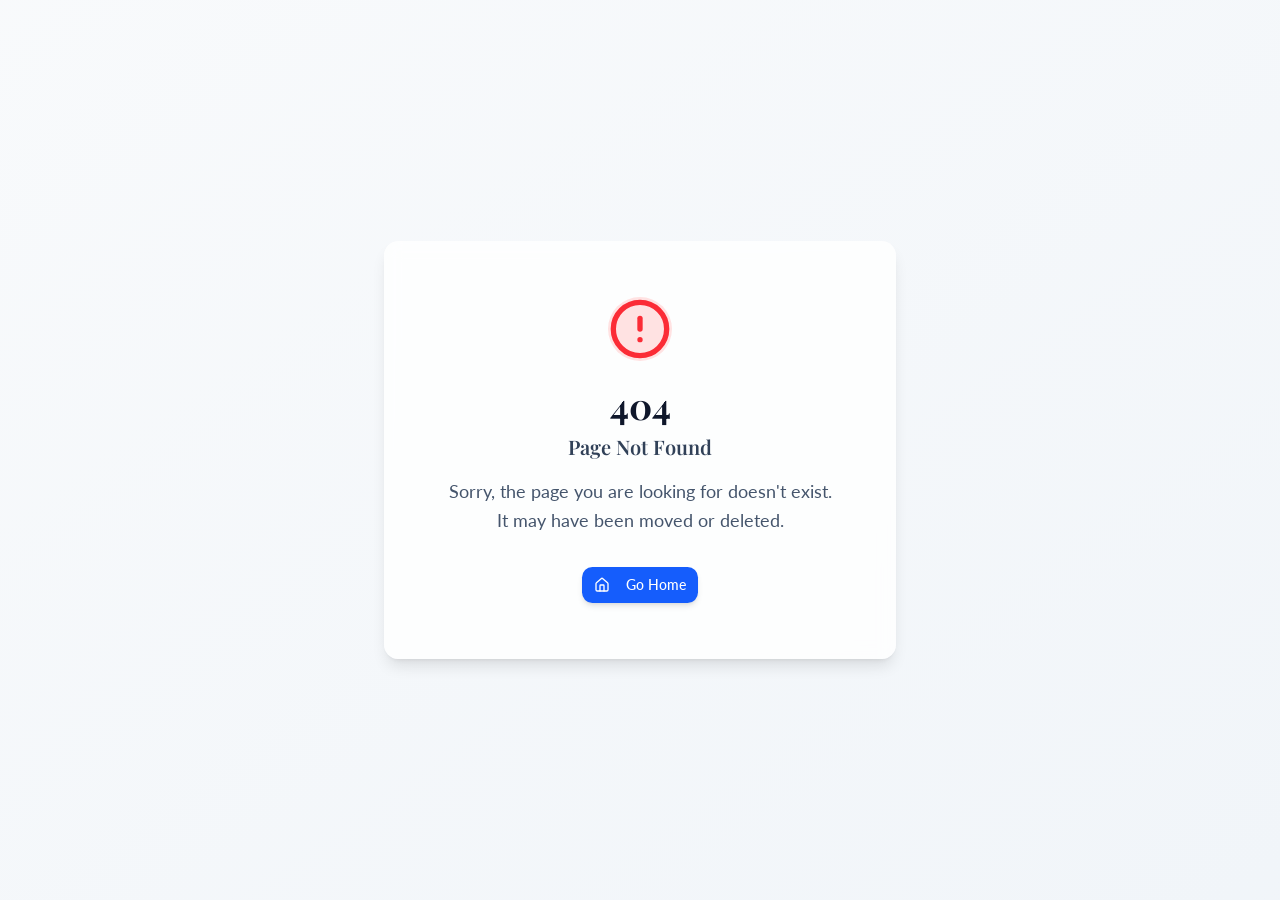
<file: index.html>
<!doctype html>
<html lang="en">

  <head>
    <meta charset="UTF-8" />
    <meta
      name="viewport"
      content="width=device-width, initial-scale=1.0, maximum-scale=1" />
    <title>Plenty Residence by Splendid | Luxury Hotel in Kigali, Rwanda</title>
    <meta name="description" content="Luxury hotel in Kigali, Rwanda. Experience premium accommodations at Plenty Residence by Splendid. Family rooms, fine dining, and world-class amenities near Kigali Airport." />
    <meta name="keywords" content="luxury hotel Kigali, boutique hotel Rwanda, Plenty Residence, family rooms Kigali, hotel near Kigali Airport" />
    <meta name="theme-color" content="#C85A3A" />
    
    <!-- Google Fonts for Contemporary African Luxury Design -->
    <link rel="preconnect" href="https://fonts.googleapis.com" />
    <link rel="preconnect" href="https://fonts.gstatic.com" crossorigin />
    <link href="https://fonts.googleapis.com/css2?family=Playfair+Display:wght@400;500;600;700&family=Lato:wght@300;400;500;700&family=Montserrat:wght@400;500;600;700&display=swap" rel="stylesheet" />
    <script type="module" crossorigin src="/assets/index-D8o5C-DJ.js"></script>
    <link rel="stylesheet" crossorigin href="/assets/index-Cs-OU9iA.css">
    <script src="/__manus__/debug-collector.js" defer></script>
  </head>

  <body>
    <script id="manus-runtime">window.__MANUS_HOST_DEV__ = false;
(function(){"use strict";var Mr={exports:{}},Kn={};/**
 * @license React
 * react-jsx-runtime.production.js
 *
 * Copyright (c) Meta Platforms, Inc. and affiliates.
 *
 * This source code is licensed under the MIT license found in the
 * LICENSE file in the root directory of this source tree.
 */var $c;function um(){if($c)return Kn;$c=1;var r=Symbol.for("react.transitional.element"),i=Symbol.for("react.fragment");function c(s,d,m){var x=null;if(m!==void 0&&(x=""+m),d.key!==void 0&&(x=""+d.key),"key"in d){m={};for(var R in d)R!=="key"&&(m[R]=d[R])}else m=d;return d=m.ref,{$$typeof:r,type:s,key:x,ref:d!==void 0?d:null,props:m}}return Kn.Fragment=i,Kn.jsx=c,Kn.jsxs=c,Kn}var Fc;function dm(){return Fc||(Fc=1,Mr.exports=um()),Mr.exports}var h=dm(),Ar={exports:{}},Pn={},Rr={exports:{}},Nr={};/**
 * @license React
 * scheduler.production.js
 *
 * Copyright (c) Meta Platforms, Inc. and affiliates.
 *
 * This source code is licensed under the MIT license found in the
 * LICENSE file in the root directory of this source tree.
 */var Ic;function fm(){return Ic||(Ic=1,function(r){function i(A,q){var B=A.length;A.push(q);t:for(;0<B;){var bt=B-1>>>1,p=A[bt];if(0<d(p,q))A[bt]=q,A[B]=p,B=bt;else break t}}function c(A){return A.length===0?null:A[0]}function s(A){if(A.length===0)return null;var q=A[0],B=A.pop();if(B!==q){A[0]=B;t:for(var bt=0,p=A.length,O=p>>>1;bt<O;){var X=2*(bt+1)-1,G=A[X],Z=X+1,st=A[Z];if(0>d(G,B))Z<p&&0>d(st,G)?(A[bt]=st,A[Z]=B,bt=Z):(A[bt]=G,A[X]=B,bt=X);else if(Z<p&&0>d(st,B))A[bt]=st,A[Z]=B,bt=Z;else break t}}return q}function d(A,q){var B=A.sortIndex-q.sortIndex;return B!==0?B:A.id-q.id}if(r.unstable_now=void 0,typeof performance=="object"&&typeof performance.now=="function"){var m=performance;r.unstable_now=function(){return m.now()}}else{var x=Date,R=x.now();r.unstable_now=function(){return x.now()-R}}var C=[],v=[],D=1,j=null,J=3,at=!1,$=!1,nt=!1,ct=!1,ht=typeof setTimeout=="function"?setTimeout:null,St=typeof clearTimeout=="function"?clearTimeout:null,_=typeof setImmediate<"u"?setImmediate:null;function Y(A){for(var q=c(v);q!==null;){if(q.callback===null)s(v);else if(q.startTime<=A)s(v),q.sortIndex=q.expirationTime,i(C,q);else break;q=c(v)}}function H(A){if(nt=!1,Y(A),!$)if(c(C)!==null)$=!0,it||(it=!0,Bt());else{var q=c(v);q!==null&&Mt(H,q.startTime-A)}}var it=!1,rt=-1,V=5,xt=-1;function Be(){return ct?!0:!(r.unstable_now()-xt<V)}function te(){if(ct=!1,it){var A=r.unstable_now();xt=A;var q=!0;try{t:{$=!1,nt&&(nt=!1,St(rt),rt=-1),at=!0;var B=J;try{e:{for(Y(A),j=c(C);j!==null&&!(j.expirationTime>A&&Be());){var bt=j.callback;if(typeof bt=="function"){j.callback=null,J=j.priorityLevel;var p=bt(j.expirationTime<=A);if(A=r.unstable_now(),typeof p=="function"){j.callback=p,Y(A),q=!0;break e}j===c(C)&&s(C),Y(A)}else s(C);j=c(C)}if(j!==null)q=!0;else{var O=c(v);O!==null&&Mt(H,O.startTime-A),q=!1}}break t}finally{j=null,J=B,at=!1}q=void 0}}finally{q?Bt():it=!1}}}var Bt;if(typeof _=="function")Bt=function(){_(te)};else if(typeof MessageChannel<"u"){var me=new MessageChannel,Se=me.port2;me.port1.onmessage=te,Bt=function(){Se.postMessage(null)}}else Bt=function(){ht(te,0)};function Mt(A,q){rt=ht(function(){A(r.unstable_now())},q)}r.unstable_IdlePriority=5,r.unstable_ImmediatePriority=1,r.unstable_LowPriority=4,r.unstable_NormalPriority=3,r.unstable_Profiling=null,r.unstable_UserBlockingPriority=2,r.unstable_cancelCallback=function(A){A.callback=null},r.unstable_forceFrameRate=function(A){0>A||125<A?console.error("forceFrameRate takes a positive int between 0 and 125, forcing frame rates higher than 125 fps is not supported"):V=0<A?Math.floor(1e3/A):5},r.unstable_getCurrentPriorityLevel=function(){return J},r.unstable_next=function(A){switch(J){case 1:case 2:case 3:var q=3;break;default:q=J}var B=J;J=q;try{return A()}finally{J=B}},r.unstable_requestPaint=function(){ct=!0},r.unstable_runWithPriority=function(A,q){switch(A){case 1:case 2:case 3:case 4:case 5:break;default:A=3}var B=J;J=A;try{return q()}finally{J=B}},r.unstable_scheduleCallback=function(A,q,B){var bt=r.unstable_now();switch(typeof B=="object"&&B!==null?(B=B.delay,B=typeof B=="number"&&0<B?bt+B:bt):B=bt,A){case 1:var p=-1;break;case 2:p=250;break;case 5:p=1073741823;break;case 4:p=1e4;break;default:p=5e3}return p=B+p,A={id:D++,callback:q,priorityLevel:A,startTime:B,expirationTime:p,sortIndex:-1},B>bt?(A.sortIndex=B,i(v,A),c(C)===null&&A===c(v)&&(nt?(St(rt),rt=-1):nt=!0,Mt(H,B-bt))):(A.sortIndex=p,i(C,A),$||at||($=!0,it||(it=!0,Bt()))),A},r.unstable_shouldYield=Be,r.unstable_wrapCallback=function(A){var q=J;return function(){var B=J;J=q;try{return A.apply(this,arguments)}finally{J=B}}}}(Nr)),Nr}var tu;function hm(){return tu||(tu=1,Rr.exports=fm()),Rr.exports}var zr={exports:{}},ut={};/**
 * @license React
 * react.production.js
 *
 * Copyright (c) Meta Platforms, Inc. and affiliates.
 *
 * This source code is licensed under the MIT license found in the
 * LICENSE file in the root directory of this source tree.
 */var eu;function mm(){if(eu)return ut;eu=1;var r=Symbol.for("react.transitional.element"),i=Symbol.for("react.portal"),c=Symbol.for("react.fragment"),s=Symbol.for("react.strict_mode"),d=Symbol.for("react.profiler"),m=Symbol.for("react.consumer"),x=Symbol.for("react.context"),R=Symbol.for("react.forward_ref"),C=Symbol.for("react.suspense"),v=Symbol.for("react.memo"),D=Symbol.for("react.lazy"),j=Symbol.iterator;function J(p){return p===null||typeof p!="object"?null:(p=j&&p[j]||p["@@iterator"],typeof p=="function"?p:null)}var at={isMounted:function(){return!1},enqueueForceUpdate:function(){},enqueueReplaceState:function(){},enqueueSetState:function(){}},$=Object.assign,nt={};function ct(p,O,X){this.props=p,this.context=O,this.refs=nt,this.updater=X||at}ct.prototype.isReactComponent={},ct.prototype.setState=function(p,O){if(typeof p!="object"&&typeof p!="function"&&p!=null)throw Error("takes an object of state variables to update or a function which returns an object of state variables.");this.updater.enqueueSetState(this,p,O,"setState")},ct.prototype.forceUpdate=function(p){this.updater.enqueueForceUpdate(this,p,"forceUpdate")};function ht(){}ht.prototype=ct.prototype;function St(p,O,X){this.props=p,this.context=O,this.refs=nt,this.updater=X||at}var _=St.prototype=new ht;_.constructor=St,$(_,ct.prototype),_.isPureReactComponent=!0;var Y=Array.isArray,H={H:null,A:null,T:null,S:null,V:null},it=Object.prototype.hasOwnProperty;function rt(p,O,X,G,Z,st){return X=st.ref,{$$typeof:r,type:p,key:O,ref:X!==void 0?X:null,props:st}}function V(p,O){return rt(p.type,O,void 0,void 0,void 0,p.props)}function xt(p){return typeof p=="object"&&p!==null&&p.$$typeof===r}function Be(p){var O={"=":"=0",":":"=2"};return"$"+p.replace(/[=:]/g,function(X){return O[X]})}var te=/\/+/g;function Bt(p,O){return typeof p=="object"&&p!==null&&p.key!=null?Be(""+p.key):O.toString(36)}function me(){}function Se(p){switch(p.status){case"fulfilled":return p.value;case"rejected":throw p.reason;default:switch(typeof p.status=="string"?p.then(me,me):(p.status="pending",p.then(function(O){p.status==="pending"&&(p.status="fulfilled",p.value=O)},function(O){p.status==="pending"&&(p.status="rejected",p.reason=O)})),p.status){case"fulfilled":return p.value;case"rejected":throw p.reason}}throw p}function Mt(p,O,X,G,Z){var st=typeof p;(st==="undefined"||st==="boolean")&&(p=null);var I=!1;if(p===null)I=!0;else switch(st){case"bigint":case"string":case"number":I=!0;break;case"object":switch(p.$$typeof){case r:case i:I=!0;break;case D:return I=p._init,Mt(I(p._payload),O,X,G,Z)}}if(I)return Z=Z(p),I=G===""?"."+Bt(p,0):G,Y(Z)?(X="",I!=null&&(X=I.replace(te,"$&/")+"/"),Mt(Z,O,X,"",function(Jt){return Jt})):Z!=null&&(xt(Z)&&(Z=V(Z,X+(Z.key==null||p&&p.key===Z.key?"":(""+Z.key).replace(te,"$&/")+"/")+I)),O.push(Z)),1;I=0;var gt=G===""?".":G+":";if(Y(p))for(var Tt=0;Tt<p.length;Tt++)G=p[Tt],st=gt+Bt(G,Tt),I+=Mt(G,O,X,st,Z);else if(Tt=J(p),typeof Tt=="function")for(p=Tt.call(p),Tt=0;!(G=p.next()).done;)G=G.value,st=gt+Bt(G,Tt++),I+=Mt(G,O,X,st,Z);else if(st==="object"){if(typeof p.then=="function")return Mt(Se(p),O,X,G,Z);throw O=String(p),Error("Objects are not valid as a React child (found: "+(O==="[object Object]"?"object with keys {"+Object.keys(p).join(", ")+"}":O)+"). If you meant to render a collection of children, use an array instead.")}return I}function A(p,O,X){if(p==null)return p;var G=[],Z=0;return Mt(p,G,"","",function(st){return O.call(X,st,Z++)}),G}function q(p){if(p._status===-1){var O=p._result;O=O(),O.then(function(X){(p._status===0||p._status===-1)&&(p._status=1,p._result=X)},function(X){(p._status===0||p._status===-1)&&(p._status=2,p._result=X)}),p._status===-1&&(p._status=0,p._result=O)}if(p._status===1)return p._result.default;throw p._result}var B=typeof reportError=="function"?reportError:function(p){if(typeof window=="object"&&typeof window.ErrorEvent=="function"){var O=new window.ErrorEvent("error",{bubbles:!0,cancelable:!0,message:typeof p=="object"&&p!==null&&typeof p.message=="string"?String(p.message):String(p),error:p});if(!window.dispatchEvent(O))return}else if(typeof process=="object"&&typeof process.emit=="function"){process.emit("uncaughtException",p);return}console.error(p)};function bt(){}return ut.Children={map:A,forEach:function(p,O,X){A(p,function(){O.apply(this,arguments)},X)},count:function(p){var O=0;return A(p,function(){O++}),O},toArray:function(p){return A(p,function(O){return O})||[]},only:function(p){if(!xt(p))throw Error("React.Children.only expected to receive a single React element child.");return p}},ut.Component=ct,ut.Fragment=c,ut.Profiler=d,ut.PureComponent=St,ut.StrictMode=s,ut.Suspense=C,ut.__CLIENT_INTERNALS_DO_NOT_USE_OR_WARN_USERS_THEY_CANNOT_UPGRADE=H,ut.__COMPILER_RUNTIME={__proto__:null,c:function(p){return H.H.useMemoCache(p)}},ut.cache=function(p){return function(){return p.apply(null,arguments)}},ut.cloneElement=function(p,O,X){if(p==null)throw Error("The argument must be a React element, but you passed "+p+".");var G=$({},p.props),Z=p.key,st=void 0;if(O!=null)for(I in O.ref!==void 0&&(st=void 0),O.key!==void 0&&(Z=""+O.key),O)!it.call(O,I)||I==="key"||I==="__self"||I==="__source"||I==="ref"&&O.ref===void 0||(G[I]=O[I]);var I=arguments.length-2;if(I===1)G.children=X;else if(1<I){for(var gt=Array(I),Tt=0;Tt<I;Tt++)gt[Tt]=arguments[Tt+2];G.children=gt}return rt(p.type,Z,void 0,void 0,st,G)},ut.createContext=function(p){return p={$$typeof:x,_currentValue:p,_currentValue2:p,_threadCount:0,Provider:null,Consumer:null},p.Provider=p,p.Consumer={$$typeof:m,_context:p},p},ut.createElement=function(p,O,X){var G,Z={},st=null;if(O!=null)for(G in O.key!==void 0&&(st=""+O.key),O)it.call(O,G)&&G!=="key"&&G!=="__self"&&G!=="__source"&&(Z[G]=O[G]);var I=arguments.length-2;if(I===1)Z.children=X;else if(1<I){for(var gt=Array(I),Tt=0;Tt<I;Tt++)gt[Tt]=arguments[Tt+2];Z.children=gt}if(p&&p.defaultProps)for(G in I=p.defaultProps,I)Z[G]===void 0&&(Z[G]=I[G]);return rt(p,st,void 0,void 0,null,Z)},ut.createRef=function(){return{current:null}},ut.forwardRef=function(p){return{$$typeof:R,render:p}},ut.isValidElement=xt,ut.lazy=function(p){return{$$typeof:D,_payload:{_status:-1,_result:p},_init:q}},ut.memo=function(p,O){return{$$typeof:v,type:p,compare:O===void 0?null:O}},ut.startTransition=function(p){var O=H.T,X={};H.T=X;try{var G=p(),Z=H.S;Z!==null&&Z(X,G),typeof G=="object"&&G!==null&&typeof G.then=="function"&&G.then(bt,B)}catch(st){B(st)}finally{H.T=O}},ut.unstable_useCacheRefresh=function(){return H.H.useCacheRefresh()},ut.use=function(p){return H.H.use(p)},ut.useActionState=function(p,O,X){return H.H.useActionState(p,O,X)},ut.useCallback=function(p,O){return H.H.useCallback(p,O)},ut.useContext=function(p){return H.H.useContext(p)},ut.useDebugValue=function(){},ut.useDeferredValue=function(p,O){return H.H.useDeferredValue(p,O)},ut.useEffect=function(p,O,X){var G=H.H;if(typeof X=="function")throw Error("useEffect CRUD overload is not enabled in this build of React.");return G.useEffect(p,O)},ut.useId=function(){return H.H.useId()},ut.useImperativeHandle=function(p,O,X){return H.H.useImperativeHandle(p,O,X)},ut.useInsertionEffect=function(p,O){return H.H.useInsertionEffect(p,O)},ut.useLayoutEffect=function(p,O){return H.H.useLayoutEffect(p,O)},ut.useMemo=function(p,O){return H.H.useMemo(p,O)},ut.useOptimistic=function(p,O){return H.H.useOptimistic(p,O)},ut.useReducer=function(p,O,X){return H.H.useReducer(p,O,X)},ut.useRef=function(p){return H.H.useRef(p)},ut.useState=function(p){return H.H.useState(p)},ut.useSyncExternalStore=function(p,O,X){return H.H.useSyncExternalStore(p,O,X)},ut.useTransition=function(){return H.H.useTransition()},ut.version="19.1.1",ut}var lu;function _r(){return lu||(lu=1,zr.exports=mm()),zr.exports}var kr={exports:{}},he={};/**
 * @license React
 * react-dom.production.js
 *
 * Copyright (c) Meta Platforms, Inc. and affiliates.
 *
 * This source code is licensed under the MIT license found in the
 * LICENSE file in the root directory of this source tree.
 */var au;function gm(){if(au)return he;au=1;var r=_r();function i(C){var v="https://react.dev/errors/"+C;if(1<arguments.length){v+="?args[]="+encodeURIComponent(arguments[1]);for(var D=2;D<arguments.length;D++)v+="&args[]="+encodeURIComponent(arguments[D])}return"Minified React error #"+C+"; visit "+v+" for the full message or use the non-minified dev environment for full errors and additional helpful warnings."}function c(){}var s={d:{f:c,r:function(){throw Error(i(522))},D:c,C:c,L:c,m:c,X:c,S:c,M:c},p:0,findDOMNode:null},d=Symbol.for("react.portal");function m(C,v,D){var j=3<arguments.length&&arguments[3]!==void 0?arguments[3]:null;return{$$typeof:d,key:j==null?null:""+j,children:C,containerInfo:v,implementation:D}}var x=r.__CLIENT_INTERNALS_DO_NOT_USE_OR_WARN_USERS_THEY_CANNOT_UPGRADE;function R(C,v){if(C==="font")return"";if(typeof v=="string")return v==="use-credentials"?v:""}return he.__DOM_INTERNALS_DO_NOT_USE_OR_WARN_USERS_THEY_CANNOT_UPGRADE=s,he.createPortal=function(C,v){var D=2<arguments.length&&arguments[2]!==void 0?arguments[2]:null;if(!v||v.nodeType!==1&&v.nodeType!==9&&v.nodeType!==11)throw Error(i(299));return m(C,v,null,D)},he.flushSync=function(C){var v=x.T,D=s.p;try{if(x.T=null,s.p=2,C)return C()}finally{x.T=v,s.p=D,s.d.f()}},he.preconnect=function(C,v){typeof C=="string"&&(v?(v=v.crossOrigin,v=typeof v=="string"?v==="use-credentials"?v:"":void 0):v=null,s.d.C(C,v))},he.prefetchDNS=function(C){typeof C=="string"&&s.d.D(C)},he.preinit=function(C,v){if(typeof C=="string"&&v&&typeof v.as=="string"){var D=v.as,j=R(D,v.crossOrigin),J=typeof v.integrity=="string"?v.integrity:void 0,at=typeof v.fetchPriority=="string"?v.fetchPriority:void 0;D==="style"?s.d.S(C,typeof v.precedence=="string"?v.precedence:void 0,{crossOrigin:j,integrity:J,fetchPriority:at}):D==="script"&&s.d.X(C,{crossOrigin:j,integrity:J,fetchPriority:at,nonce:typeof v.nonce=="string"?v.nonce:void 0})}},he.preinitModule=function(C,v){if(typeof C=="string")if(typeof v=="object"&&v!==null){if(v.as==null||v.as==="script"){var D=R(v.as,v.crossOrigin);s.d.M(C,{crossOrigin:D,integrity:typeof v.integrity=="string"?v.integrity:void 0,nonce:typeof v.nonce=="string"?v.nonce:void 0})}}else v==null&&s.d.M(C)},he.preload=function(C,v){if(typeof C=="string"&&typeof v=="object"&&v!==null&&typeof v.as=="string"){var D=v.as,j=R(D,v.crossOrigin);s.d.L(C,D,{crossOrigin:j,integrity:typeof v.integrity=="string"?v.integrity:void 0,nonce:typeof v.nonce=="string"?v.nonce:void 0,type:typeof v.type=="string"?v.type:void 0,fetchPriority:typeof v.fetchPriority=="string"?v.fetchPriority:void 0,referrerPolicy:typeof v.referrerPolicy=="string"?v.referrerPolicy:void 0,imageSrcSet:typeof v.imageSrcSet=="string"?v.imageSrcSet:void 0,imageSizes:typeof v.imageSizes=="string"?v.imageSizes:void 0,media:typeof v.media=="string"?v.media:void 0})}},he.preloadModule=function(C,v){if(typeof C=="string")if(v){var D=R(v.as,v.crossOrigin);s.d.m(C,{as:typeof v.as=="string"&&v.as!=="script"?v.as:void 0,crossOrigin:D,integrity:typeof v.integrity=="string"?v.integrity:void 0})}else s.d.m(C)},he.requestFormReset=function(C){s.d.r(C)},he.unstable_batchedUpdates=function(C,v){return C(v)},he.useFormState=function(C,v,D){return x.H.useFormState(C,v,D)},he.useFormStatus=function(){return x.H.useHostTransitionStatus()},he.version="19.1.1",he}var nu;function pm(){if(nu)return kr.exports;nu=1;function r(){if(!(typeof __REACT_DEVTOOLS_GLOBAL_HOOK__>"u"||typeof __REACT_DEVTOOLS_GLOBAL_HOOK__.checkDCE!="function"))try{__REACT_DEVTOOLS_GLOBAL_HOOK__.checkDCE(r)}catch(i){console.error(i)}}return r(),kr.exports=gm(),kr.exports}/**
 * @license React
 * react-dom-client.production.js
 *
 * Copyright (c) Meta Platforms, Inc. and affiliates.
 *
 * This source code is licensed under the MIT license found in the
 * LICENSE file in the root directory of this source tree.
 */var ou;function ym(){if(ou)return Pn;ou=1;var r=hm(),i=_r(),c=pm();function s(t){var e="https://react.dev/errors/"+t;if(1<arguments.length){e+="?args[]="+encodeURIComponent(arguments[1]);for(var l=2;l<arguments.length;l++)e+="&args[]="+encodeURIComponent(arguments[l])}return"Minified React error #"+t+"; visit "+e+" for the full message or use the non-minified dev environment for full errors and additional helpful warnings."}function d(t){return!(!t||t.nodeType!==1&&t.nodeType!==9&&t.nodeType!==11)}function m(t){var e=t,l=t;if(t.alternate)for(;e.return;)e=e.return;else{t=e;do e=t,(e.flags&4098)!==0&&(l=e.return),t=e.return;while(t)}return e.tag===3?l:null}function x(t){if(t.tag===13){var e=t.memoizedState;if(e===null&&(t=t.alternate,t!==null&&(e=t.memoizedState)),e!==null)return e.dehydrated}return null}function R(t){if(m(t)!==t)throw Error(s(188))}function C(t){var e=t.alternate;if(!e){if(e=m(t),e===null)throw Error(s(188));return e!==t?null:t}for(var l=t,a=e;;){var n=l.return;if(n===null)break;var o=n.alternate;if(o===null){if(a=n.return,a!==null){l=a;continue}break}if(n.child===o.child){for(o=n.child;o;){if(o===l)return R(n),t;if(o===a)return R(n),e;o=o.sibling}throw Error(s(188))}if(l.return!==a.return)l=n,a=o;else{for(var u=!1,f=n.child;f;){if(f===l){u=!0,l=n,a=o;break}if(f===a){u=!0,a=n,l=o;break}f=f.sibling}if(!u){for(f=o.child;f;){if(f===l){u=!0,l=o,a=n;break}if(f===a){u=!0,a=o,l=n;break}f=f.sibling}if(!u)throw Error(s(189))}}if(l.alternate!==a)throw Error(s(190))}if(l.tag!==3)throw Error(s(188));return l.stateNode.current===l?t:e}function v(t){var e=t.tag;if(e===5||e===26||e===27||e===6)return t;for(t=t.child;t!==null;){if(e=v(t),e!==null)return e;t=t.sibling}return null}var D=Object.assign,j=Symbol.for("react.element"),J=Symbol.for("react.transitional.element"),at=Symbol.for("react.portal"),$=Symbol.for("react.fragment"),nt=Symbol.for("react.strict_mode"),ct=Symbol.for("react.profiler"),ht=Symbol.for("react.provider"),St=Symbol.for("react.consumer"),_=Symbol.for("react.context"),Y=Symbol.for("react.forward_ref"),H=Symbol.for("react.suspense"),it=Symbol.for("react.suspense_list"),rt=Symbol.for("react.memo"),V=Symbol.for("react.lazy"),xt=Symbol.for("react.activity"),Be=Symbol.for("react.memo_cache_sentinel"),te=Symbol.iterator;function Bt(t){return t===null||typeof t!="object"?null:(t=te&&t[te]||t["@@iterator"],typeof t=="function"?t:null)}var me=Symbol.for("react.client.reference");function Se(t){if(t==null)return null;if(typeof t=="function")return t.$$typeof===me?null:t.displayName||t.name||null;if(typeof t=="string")return t;switch(t){case $:return"Fragment";case ct:return"Profiler";case nt:return"StrictMode";case H:return"Suspense";case it:return"SuspenseList";case xt:return"Activity"}if(typeof t=="object")switch(t.$$typeof){case at:return"Portal";case _:return(t.displayName||"Context")+".Provider";case St:return(t._context.displayName||"Context")+".Consumer";case Y:var e=t.render;return t=t.displayName,t||(t=e.displayName||e.name||"",t=t!==""?"ForwardRef("+t+")":"ForwardRef"),t;case rt:return e=t.displayName||null,e!==null?e:Se(t.type)||"Memo";case V:e=t._payload,t=t._init;try{return Se(t(e))}catch{}}return null}var Mt=Array.isArray,A=i.__CLIENT_INTERNALS_DO_NOT_USE_OR_WARN_USERS_THEY_CANNOT_UPGRADE,q=c.__DOM_INTERNALS_DO_NOT_USE_OR_WARN_USERS_THEY_CANNOT_UPGRADE,B={pending:!1,data:null,method:null,action:null},bt=[],p=-1;function O(t){return{current:t}}function X(t){0>p||(t.current=bt[p],bt[p]=null,p--)}function G(t,e){p++,bt[p]=t.current,t.current=e}var Z=O(null),st=O(null),I=O(null),gt=O(null);function Tt(t,e){switch(G(I,e),G(st,t),G(Z,null),e.nodeType){case 9:case 11:t=(t=e.documentElement)&&(t=t.namespaceURI)?Hh(t):0;break;default:if(t=e.tagName,e=e.namespaceURI)e=Hh(e),t=Uh(e,t);else switch(t){case"svg":t=1;break;case"math":t=2;break;default:t=0}}X(Z),G(Z,t)}function Jt(){X(Z),X(st),X(I)}function Ke(t){t.memoizedState!==null&&G(gt,t);var e=Z.current,l=Uh(e,t.type);e!==l&&(G(st,t),G(Z,l))}function Ce(t){st.current===t&&(X(Z),X(st)),gt.current===t&&(X(gt),Wo._currentValue=B)}var Pe=Object.prototype.hasOwnProperty,yl=r.unstable_scheduleCallback,sn=r.unstable_cancelCallback,Ca=r.unstable_shouldYield,ri=r.unstable_requestPaint,ge=r.unstable_now,si=r.unstable_getCurrentPriorityLevel,Ul=r.unstable_ImmediatePriority,Fn=r.unstable_UserBlockingPriority,nl=r.unstable_NormalPriority,ci=r.unstable_LowPriority,Gl=r.unstable_IdlePriority,ui=r.log,Ea=r.unstable_setDisableYieldValue,ql=null,Wt=null;function Je(t){if(typeof ui=="function"&&Ea(t),Wt&&typeof Wt.setStrictMode=="function")try{Wt.setStrictMode(ql,t)}catch{}}var $t=Math.clz32?Math.clz32:fi,di=Math.log,Ta=Math.LN2;function fi(t){return t>>>=0,t===0?32:31-(di(t)/Ta|0)|0}var L=256,cn=4194304;function vl(t){var e=t&42;if(e!==0)return e;switch(t&-t){case 1:return 1;case 2:return 2;case 4:return 4;case 8:return 8;case 16:return 16;case 32:return 32;case 64:return 64;case 128:return 128;case 256:case 512:case 1024:case 2048:case 4096:case 8192:case 16384:case 32768:case 65536:case 131072:case 262144:case 524288:case 1048576:case 2097152:return t&4194048;case 4194304:case 8388608:case 16777216:case 33554432:return t&62914560;case 67108864:return 67108864;case 134217728:return 134217728;case 268435456:return 268435456;case 536870912:return 536870912;case 1073741824:return 0;default:return t}}function un(t,e,l){var a=t.pendingLanes;if(a===0)return 0;var n=0,o=t.suspendedLanes,u=t.pingedLanes;t=t.warmLanes;var f=a&134217727;return f!==0?(a=f&~o,a!==0?n=vl(a):(u&=f,u!==0?n=vl(u):l||(l=f&~t,l!==0&&(n=vl(l))))):(f=a&~o,f!==0?n=vl(f):u!==0?n=vl(u):l||(l=a&~t,l!==0&&(n=vl(l)))),n===0?0:e!==0&&e!==n&&(e&o)===0&&(o=n&-n,l=e&-e,o>=l||o===32&&(l&4194048)!==0)?e:n}function Dt(t,e){return(t.pendingLanes&~(t.suspendedLanes&~t.pingedLanes)&e)===0}function In(t,e){switch(t){case 1:case 2:case 4:case 8:case 64:return e+250;case 16:case 32:case 128:case 256:case 512:case 1024:case 2048:case 4096:case 8192:case 16384:case 32768:case 65536:case 131072:case 262144:case 524288:case 1048576:case 2097152:return e+5e3;case 4194304:case 8388608:case 16777216:case 33554432:return-1;case 67108864:case 134217728:case 268435456:case 536870912:case 1073741824:return-1;default:return-1}}function to(){var t=L;return L<<=1,(L&4194048)===0&&(L=256),t}function hi(){var t=cn;return cn<<=1,(cn&62914560)===0&&(cn=4194304),t}function eo(t){for(var e=[],l=0;31>l;l++)e.push(t);return e}function Da(t,e){t.pendingLanes|=e,e!==268435456&&(t.suspendedLanes=0,t.pingedLanes=0,t.warmLanes=0)}function Ir(t,e,l,a,n,o){var u=t.pendingLanes;t.pendingLanes=l,t.suspendedLanes=0,t.pingedLanes=0,t.warmLanes=0,t.expiredLanes&=l,t.entangledLanes&=l,t.errorRecoveryDisabledLanes&=l,t.shellSuspendCounter=0;var f=t.entanglements,g=t.expirationTimes,S=t.hiddenUpdates;for(l=u&~l;0<l;){var N=31-$t(l),k=1<<N;f[N]=0,g[N]=-1;var E=S[N];if(E!==null)for(S[N]=null,N=0;N<E.length;N++){var T=E[N];T!==null&&(T.lane&=-536870913)}l&=~k}a!==0&&mi(t,a,0),o!==0&&n===0&&t.tag!==0&&(t.suspendedLanes|=o&~(u&~e))}function mi(t,e,l){t.pendingLanes|=e,t.suspendedLanes&=~e;var a=31-$t(e);t.entangledLanes|=e,t.entanglements[a]=t.entanglements[a]|1073741824|l&4194090}function gi(t,e){var l=t.entangledLanes|=e;for(t=t.entanglements;l;){var a=31-$t(l),n=1<<a;n&e|t[a]&e&&(t[a]|=e),l&=~n}}function lo(t){switch(t){case 2:t=1;break;case 8:t=4;break;case 32:t=16;break;case 256:case 512:case 1024:case 2048:case 4096:case 8192:case 16384:case 32768:case 65536:case 131072:case 262144:case 524288:case 1048576:case 2097152:case 4194304:case 8388608:case 16777216:case 33554432:t=128;break;case 268435456:t=134217728;break;default:t=0}return t}function ao(t){return t&=-t,2<t?8<t?(t&134217727)!==0?32:268435456:8:2}function pi(){var t=q.p;return t!==0?t:(t=window.event,t===void 0?32:nm(t.type))}function ts(t,e){var l=q.p;try{return q.p=t,e()}finally{q.p=l}}var ol=Math.random().toString(36).slice(2),ee="__reactFiber$"+ol,pe="__reactProps$"+ol,Yl="__reactContainer$"+ol,no="__reactEvents$"+ol,es="__reactListeners$"+ol,ls="__reactHandles$"+ol,yi="__reactResources$"+ol,Ma="__reactMarker$"+ol;function oo(t){delete t[ee],delete t[pe],delete t[no],delete t[es],delete t[ls]}function Vl(t){var e=t[ee];if(e)return e;for(var l=t.parentNode;l;){if(e=l[Yl]||l[ee]){if(l=e.alternate,e.child!==null||l!==null&&l.child!==null)for(t=Vh(t);t!==null;){if(l=t[ee])return l;t=Vh(t)}return e}t=l,l=t.parentNode}return null}function Xl(t){if(t=t[ee]||t[Yl]){var e=t.tag;if(e===5||e===6||e===13||e===26||e===27||e===3)return t}return null}function Aa(t){var e=t.tag;if(e===5||e===26||e===27||e===6)return t.stateNode;throw Error(s(33))}function Zl(t){var e=t[yi];return e||(e=t[yi]={hoistableStyles:new Map,hoistableScripts:new Map}),e}function Vt(t){t[Ma]=!0}var vi=new Set,bi={};function bl(t,e){We(t,e),We(t+"Capture",e)}function We(t,e){for(bi[t]=e,t=0;t<e.length;t++)vi.add(e[t])}var as=RegExp("^[:A-Z_a-z\\u00C0-\\u00D6\\u00D8-\\u00F6\\u00F8-\\u02FF\\u0370-\\u037D\\u037F-\\u1FFF\\u200C-\\u200D\\u2070-\\u218F\\u2C00-\\u2FEF\\u3001-\\uD7FF\\uF900-\\uFDCF\\uFDF0-\\uFFFD][:A-Z_a-z\\u00C0-\\u00D6\\u00D8-\\u00F6\\u00F8-\\u02FF\\u0370-\\u037D\\u037F-\\u1FFF\\u200C-\\u200D\\u2070-\\u218F\\u2C00-\\u2FEF\\u3001-\\uD7FF\\uF900-\\uFDCF\\uFDF0-\\uFFFD\\-.0-9\\u00B7\\u0300-\\u036F\\u203F-\\u2040]*$"),xi={},wi={};function Ra(t){return Pe.call(wi,t)?!0:Pe.call(xi,t)?!1:as.test(t)?wi[t]=!0:(xi[t]=!0,!1)}function M(t,e,l){if(Ra(e))if(l===null)t.removeAttribute(e);else{switch(typeof l){case"undefined":case"function":case"symbol":t.removeAttribute(e);return;case"boolean":var a=e.toLowerCase().slice(0,5);if(a!=="data-"&&a!=="aria-"){t.removeAttribute(e);return}}t.setAttribute(e,""+l)}}function tt(t,e,l){if(l===null)t.removeAttribute(e);else{switch(typeof l){case"undefined":case"function":case"symbol":case"boolean":t.removeAttribute(e);return}t.setAttribute(e,""+l)}}function Ot(t,e,l,a){if(a===null)t.removeAttribute(l);else{switch(typeof a){case"undefined":case"function":case"symbol":case"boolean":t.removeAttribute(l);return}t.setAttributeNS(e,l,""+a)}}var le,Ee;function ae(t){if(le===void 0)try{throw Error()}catch(l){var e=l.stack.trim().match(/\n( *(at )?)/);le=e&&e[1]||"",Ee=-1<l.stack.indexOf(`
    at`)?" (<anonymous>)":-1<l.stack.indexOf("@")?"@unknown:0:0":""}return`
`+le+t+Ee}var Le=!1;function He(t,e){if(!t||Le)return"";Le=!0;var l=Error.prepareStackTrace;Error.prepareStackTrace=void 0;try{var a={DetermineComponentFrameRoot:function(){try{if(e){var k=function(){throw Error()};if(Object.defineProperty(k.prototype,"props",{set:function(){throw Error()}}),typeof Reflect=="object"&&Reflect.construct){try{Reflect.construct(k,[])}catch(T){var E=T}Reflect.construct(t,[],k)}else{try{k.call()}catch(T){E=T}t.call(k.prototype)}}else{try{throw Error()}catch(T){E=T}(k=t())&&typeof k.catch=="function"&&k.catch(function(){})}}catch(T){if(T&&E&&typeof T.stack=="string")return[T.stack,E.stack]}return[null,null]}};a.DetermineComponentFrameRoot.displayName="DetermineComponentFrameRoot";var n=Object.getOwnPropertyDescriptor(a.DetermineComponentFrameRoot,"name");n&&n.configurable&&Object.defineProperty(a.DetermineComponentFrameRoot,"name",{value:"DetermineComponentFrameRoot"});var o=a.DetermineComponentFrameRoot(),u=o[0],f=o[1];if(u&&f){var g=u.split(`
`),S=f.split(`
`);for(n=a=0;a<g.length&&!g[a].includes("DetermineComponentFrameRoot");)a++;for(;n<S.length&&!S[n].includes("DetermineComponentFrameRoot");)n++;if(a===g.length||n===S.length)for(a=g.length-1,n=S.length-1;1<=a&&0<=n&&g[a]!==S[n];)n--;for(;1<=a&&0<=n;a--,n--)if(g[a]!==S[n]){if(a!==1||n!==1)do if(a--,n--,0>n||g[a]!==S[n]){var N=`
`+g[a].replace(" at new "," at ");return t.displayName&&N.includes("<anonymous>")&&(N=N.replace("<anonymous>",t.displayName)),N}while(1<=a&&0<=n);break}}}finally{Le=!1,Error.prepareStackTrace=l}return(l=t?t.displayName||t.name:"")?ae(l):""}function Ql(t){switch(t.tag){case 26:case 27:case 5:return ae(t.type);case 16:return ae("Lazy");case 13:return ae("Suspense");case 19:return ae("SuspenseList");case 0:case 15:return He(t.type,!1);case 11:return He(t.type.render,!1);case 1:return He(t.type,!0);case 31:return ae("Activity");default:return""}}function xl(t){try{var e="";do e+=Ql(t),t=t.return;while(t);return e}catch(l){return`
Error generating stack: `+l.message+`
`+l.stack}}function Xt(t){switch(typeof t){case"bigint":case"boolean":case"number":case"string":case"undefined":return t;case"object":return t;default:return""}}function il(t){var e=t.type;return(t=t.nodeName)&&t.toLowerCase()==="input"&&(e==="checkbox"||e==="radio")}function ve(t){var e=il(t)?"checked":"value",l=Object.getOwnPropertyDescriptor(t.constructor.prototype,e),a=""+t[e];if(!t.hasOwnProperty(e)&&typeof l<"u"&&typeof l.get=="function"&&typeof l.set=="function"){var n=l.get,o=l.set;return Object.defineProperty(t,e,{configurable:!0,get:function(){return n.call(this)},set:function(u){a=""+u,o.call(this,u)}}),Object.defineProperty(t,e,{enumerable:l.enumerable}),{getValue:function(){return a},setValue:function(u){a=""+u},stopTracking:function(){t._valueTracker=null,delete t[e]}}}}function re(t){t._valueTracker||(t._valueTracker=ve(t))}function rl(t){if(!t)return!1;var e=t._valueTracker;if(!e)return!0;var l=e.getValue(),a="";return t&&(a=il(t)?t.checked?"true":"false":t.value),t=a,t!==l?(e.setValue(t),!0):!1}function wl(t){if(t=t||(typeof document<"u"?document:void 0),typeof t>"u")return null;try{return t.activeElement||t.body}catch{return t.body}}var dn=/[\n"\\]/g;function se(t){return t.replace(dn,function(e){return"\\"+e.charCodeAt(0).toString(16)+" "})}function Kl(t,e,l,a,n,o,u,f){t.name="",u!=null&&typeof u!="function"&&typeof u!="symbol"&&typeof u!="boolean"?t.type=u:t.removeAttribute("type"),e!=null?u==="number"?(e===0&&t.value===""||t.value!=e)&&(t.value=""+Xt(e)):t.value!==""+Xt(e)&&(t.value=""+Xt(e)):u!=="submit"&&u!=="reset"||t.removeAttribute("value"),e!=null?Pl(t,u,Xt(e)):l!=null?Pl(t,u,Xt(l)):a!=null&&t.removeAttribute("value"),n==null&&o!=null&&(t.defaultChecked=!!o),n!=null&&(t.checked=n&&typeof n!="function"&&typeof n!="symbol"),f!=null&&typeof f!="function"&&typeof f!="symbol"&&typeof f!="boolean"?t.name=""+Xt(f):t.removeAttribute("name")}function Na(t,e,l,a,n,o,u,f){if(o!=null&&typeof o!="function"&&typeof o!="symbol"&&typeof o!="boolean"&&(t.type=o),e!=null||l!=null){if(!(o!=="submit"&&o!=="reset"||e!=null))return;l=l!=null?""+Xt(l):"",e=e!=null?""+Xt(e):l,f||e===t.value||(t.value=e),t.defaultValue=e}a=a??n,a=typeof a!="function"&&typeof a!="symbol"&&!!a,t.checked=f?t.checked:!!a,t.defaultChecked=!!a,u!=null&&typeof u!="function"&&typeof u!="symbol"&&typeof u!="boolean"&&(t.name=u)}function Pl(t,e,l){e==="number"&&wl(t.ownerDocument)===t||t.defaultValue===""+l||(t.defaultValue=""+l)}function $e(t,e,l,a){if(t=t.options,e){e={};for(var n=0;n<l.length;n++)e["$"+l[n]]=!0;for(l=0;l<t.length;l++)n=e.hasOwnProperty("$"+t[l].value),t[l].selected!==n&&(t[l].selected=n),n&&a&&(t[l].defaultSelected=!0)}else{for(l=""+Xt(l),e=null,n=0;n<t.length;n++){if(t[n].value===l){t[n].selected=!0,a&&(t[n].defaultSelected=!0);return}e!==null||t[n].disabled||(e=t[n])}e!==null&&(e.selected=!0)}}function za(t,e,l){if(e!=null&&(e=""+Xt(e),e!==t.value&&(t.value=e),l==null)){t.defaultValue!==e&&(t.defaultValue=e);return}t.defaultValue=l!=null?""+Xt(l):""}function _a(t,e,l,a){if(e==null){if(a!=null){if(l!=null)throw Error(s(92));if(Mt(a)){if(1<a.length)throw Error(s(93));a=a[0]}l=a}l==null&&(l=""),e=l}l=Xt(e),t.defaultValue=l,a=t.textContent,a===l&&a!==""&&a!==null&&(t.value=a)}function Fe(t,e){if(e){var l=t.firstChild;if(l&&l===t.lastChild&&l.nodeType===3){l.nodeValue=e;return}}t.textContent=e}var fn=new Set("animationIterationCount aspectRatio borderImageOutset borderImageSlice borderImageWidth boxFlex boxFlexGroup boxOrdinalGroup columnCount columns flex flexGrow flexPositive flexShrink flexNegative flexOrder gridArea gridRow gridRowEnd gridRowSpan gridRowStart gridColumn gridColumnEnd gridColumnSpan gridColumnStart fontWeight lineClamp lineHeight opacity order orphans scale tabSize widows zIndex zoom fillOpacity floodOpacity stopOpacity strokeDasharray strokeDashoffset strokeMiterlimit strokeOpacity strokeWidth MozAnimationIterationCount MozBoxFlex MozBoxFlexGroup MozLineClamp msAnimationIterationCount msFlex msZoom msFlexGrow msFlexNegative msFlexOrder msFlexPositive msFlexShrink msGridColumn msGridColumnSpan msGridRow msGridRowSpan WebkitAnimationIterationCount WebkitBoxFlex WebKitBoxFlexGroup WebkitBoxOrdinalGroup WebkitColumnCount WebkitColumns WebkitFlex WebkitFlexGrow WebkitFlexPositive WebkitFlexShrink WebkitLineClamp".split(" "));function ka(t,e,l){var a=e.indexOf("--")===0;l==null||typeof l=="boolean"||l===""?a?t.setProperty(e,""):e==="float"?t.cssFloat="":t[e]="":a?t.setProperty(e,l):typeof l!="number"||l===0||fn.has(e)?e==="float"?t.cssFloat=l:t[e]=(""+l).trim():t[e]=l+"px"}function Oa(t,e,l){if(e!=null&&typeof e!="object")throw Error(s(62));if(t=t.style,l!=null){for(var a in l)!l.hasOwnProperty(a)||e!=null&&e.hasOwnProperty(a)||(a.indexOf("--")===0?t.setProperty(a,""):a==="float"?t.cssFloat="":t[a]="");for(var n in e)a=e[n],e.hasOwnProperty(n)&&l[n]!==a&&ka(t,n,a)}else for(var o in e)e.hasOwnProperty(o)&&ka(t,o,e[o])}function ja(t){if(t.indexOf("-")===-1)return!1;switch(t){case"annotation-xml":case"color-profile":case"font-face":case"font-face-src":case"font-face-uri":case"font-face-format":case"font-face-name":case"missing-glyph":return!1;default:return!0}}var Si=new Map([["acceptCharset","accept-charset"],["htmlFor","for"],["httpEquiv","http-equiv"],["crossOrigin","crossorigin"],["accentHeight","accent-height"],["alignmentBaseline","alignment-baseline"],["arabicForm","arabic-form"],["baselineShift","baseline-shift"],["capHeight","cap-height"],["clipPath","clip-path"],["clipRule","clip-rule"],["colorInterpolation","color-interpolation"],["colorInterpolationFilters","color-interpolation-filters"],["colorProfile","color-profile"],["colorRendering","color-rendering"],["dominantBaseline","dominant-baseline"],["enableBackground","enable-background"],["fillOpacity","fill-opacity"],["fillRule","fill-rule"],["floodColor","flood-color"],["floodOpacity","flood-opacity"],["fontFamily","font-family"],["fontSize","font-size"],["fontSizeAdjust","font-size-adjust"],["fontStretch","font-stretch"],["fontStyle","font-style"],["fontVariant","font-variant"],["fontWeight","font-weight"],["glyphName","glyph-name"],["glyphOrientationHorizontal","glyph-orientation-horizontal"],["glyphOrientationVertical","glyph-orientation-vertical"],["horizAdvX","horiz-adv-x"],["horizOriginX","horiz-origin-x"],["imageRendering","image-rendering"],["letterSpacing","letter-spacing"],["lightingColor","lighting-color"],["markerEnd","marker-end"],["markerMid","marker-mid"],["markerStart","marker-start"],["overlinePosition","overline-position"],["overlineThickness","overline-thickness"],["paintOrder","paint-order"],["panose-1","panose-1"],["pointerEvents","pointer-events"],["renderingIntent","rendering-intent"],["shapeRendering","shape-rendering"],["stopColor","stop-color"],["stopOpacity","stop-opacity"],["strikethroughPosition","strikethrough-position"],["strikethroughThickness","strikethrough-thickness"],["strokeDasharray","stroke-dasharray"],["strokeDashoffset","stroke-dashoffset"],["strokeLinecap","stroke-linecap"],["strokeLinejoin","stroke-linejoin"],["strokeMiterlimit","stroke-miterlimit"],["strokeOpacity","stroke-opacity"],["strokeWidth","stroke-width"],["textAnchor","text-anchor"],["textDecoration","text-decoration"],["textRendering","text-rendering"],["transformOrigin","transform-origin"],["underlinePosition","underline-position"],["underlineThickness","underline-thickness"],["unicodeBidi","unicode-bidi"],["unicodeRange","unicode-range"],["unitsPerEm","units-per-em"],["vAlphabetic","v-alphabetic"],["vHanging","v-hanging"],["vIdeographic","v-ideographic"],["vMathematical","v-mathematical"],["vectorEffect","vector-effect"],["vertAdvY","vert-adv-y"],["vertOriginX","vert-origin-x"],["vertOriginY","vert-origin-y"],["wordSpacing","word-spacing"],["writingMode","writing-mode"],["xmlnsXlink","xmlns:xlink"],["xHeight","x-height"]]),Ci=/^[\u0000-\u001F ]*j[\r\n\t]*a[\r\n\t]*v[\r\n\t]*a[\r\n\t]*s[\r\n\t]*c[\r\n\t]*r[\r\n\t]*i[\r\n\t]*p[\r\n\t]*t[\r\n\t]*:/i;function Ba(t){return Ci.test(""+t)?"javascript:throw new Error('React has blocked a javascript: URL as a security precaution.')":t}var hn=null;function mn(t){return t=t.target||t.srcElement||window,t.correspondingUseElement&&(t=t.correspondingUseElement),t.nodeType===3?t.parentNode:t}var Sl=null,Cl=null;function io(t){var e=Xl(t);if(e&&(t=e.stateNode)){var l=t[pe]||null;t:switch(t=e.stateNode,e.type){case"input":if(Kl(t,l.value,l.defaultValue,l.defaultValue,l.checked,l.defaultChecked,l.type,l.name),e=l.name,l.type==="radio"&&e!=null){for(l=t;l.parentNode;)l=l.parentNode;for(l=l.querySelectorAll('input[name="'+se(""+e)+'"][type="radio"]'),e=0;e<l.length;e++){var a=l[e];if(a!==t&&a.form===t.form){var n=a[pe]||null;if(!n)throw Error(s(90));Kl(a,n.value,n.defaultValue,n.defaultValue,n.checked,n.defaultChecked,n.type,n.name)}}for(e=0;e<l.length;e++)a=l[e],a.form===t.form&&rl(a)}break t;case"textarea":za(t,l.value,l.defaultValue);break t;case"select":e=l.value,e!=null&&$e(t,!!l.multiple,e,!1)}}}var gn=!1;function ro(t,e,l){if(gn)return t(e,l);gn=!0;try{var a=t(e);return a}finally{if(gn=!1,(Sl!==null||Cl!==null)&&(ir(),Sl&&(e=Sl,t=Cl,Cl=Sl=null,io(e),t)))for(e=0;e<t.length;e++)io(t[e])}}function Jl(t,e){var l=t.stateNode;if(l===null)return null;var a=l[pe]||null;if(a===null)return null;l=a[e];t:switch(e){case"onClick":case"onClickCapture":case"onDoubleClick":case"onDoubleClickCapture":case"onMouseDown":case"onMouseDownCapture":case"onMouseMove":case"onMouseMoveCapture":case"onMouseUp":case"onMouseUpCapture":case"onMouseEnter":(a=!a.disabled)||(t=t.type,a=!(t==="button"||t==="input"||t==="select"||t==="textarea")),t=!a;break t;default:t=!1}if(t)return null;if(l&&typeof l!="function")throw Error(s(231,e,typeof l));return l}var Ue=!(typeof window>"u"||typeof window.document>"u"||typeof window.document.createElement>"u"),pn=!1;if(Ue)try{var Wl={};Object.defineProperty(Wl,"passive",{get:function(){pn=!0}}),window.addEventListener("test",Wl,Wl),window.removeEventListener("test",Wl,Wl)}catch{pn=!1}var Ie=null,yn=null,La=null;function so(){if(La)return La;var t,e=yn,l=e.length,a,n="value"in Ie?Ie.value:Ie.textContent,o=n.length;for(t=0;t<l&&e[t]===n[t];t++);var u=l-t;for(a=1;a<=u&&e[l-a]===n[o-a];a++);return La=n.slice(t,1<a?1-a:void 0)}function Ha(t){var e=t.keyCode;return"charCode"in t?(t=t.charCode,t===0&&e===13&&(t=13)):t=e,t===10&&(t=13),32<=t||t===13?t:0}function Ua(){return!0}function co(){return!1}function ce(t){function e(l,a,n,o,u){this._reactName=l,this._targetInst=n,this.type=a,this.nativeEvent=o,this.target=u,this.currentTarget=null;for(var f in t)t.hasOwnProperty(f)&&(l=t[f],this[f]=l?l(o):o[f]);return this.isDefaultPrevented=(o.defaultPrevented!=null?o.defaultPrevented:o.returnValue===!1)?Ua:co,this.isPropagationStopped=co,this}return D(e.prototype,{preventDefault:function(){this.defaultPrevented=!0;var l=this.nativeEvent;l&&(l.preventDefault?l.preventDefault():typeof l.returnValue!="unknown"&&(l.returnValue=!1),this.isDefaultPrevented=Ua)},stopPropagation:function(){var l=this.nativeEvent;l&&(l.stopPropagation?l.stopPropagation():typeof l.cancelBubble!="unknown"&&(l.cancelBubble=!0),this.isPropagationStopped=Ua)},persist:function(){},isPersistent:Ua}),e}var sl={eventPhase:0,bubbles:0,cancelable:0,timeStamp:function(t){return t.timeStamp||Date.now()},defaultPrevented:0,isTrusted:0},Ga=ce(sl),$l=D({},sl,{view:0,detail:0}),Ei=ce($l),Ti,uo,fo,Di=D({},$l,{screenX:0,screenY:0,clientX:0,clientY:0,pageX:0,pageY:0,ctrlKey:0,shiftKey:0,altKey:0,metaKey:0,getModifierState:os,button:0,buttons:0,relatedTarget:function(t){return t.relatedTarget===void 0?t.fromElement===t.srcElement?t.toElement:t.fromElement:t.relatedTarget},movementX:function(t){return"movementX"in t?t.movementX:(t!==fo&&(fo&&t.type==="mousemove"?(Ti=t.screenX-fo.screenX,uo=t.screenY-fo.screenY):uo=Ti=0,fo=t),Ti)},movementY:function(t){return"movementY"in t?t.movementY:uo}}),Vu=ce(Di),D0=D({},Di,{dataTransfer:0}),M0=ce(D0),A0=D({},$l,{relatedTarget:0}),ns=ce(A0),R0=D({},sl,{animationName:0,elapsedTime:0,pseudoElement:0}),N0=ce(R0),z0=D({},sl,{clipboardData:function(t){return"clipboardData"in t?t.clipboardData:window.clipboardData}}),_0=ce(z0),k0=D({},sl,{data:0}),Xu=ce(k0),O0={Esc:"Escape",Spacebar:" ",Left:"ArrowLeft",Up:"ArrowUp",Right:"ArrowRight",Down:"ArrowDown",Del:"Delete",Win:"OS",Menu:"ContextMenu",Apps:"ContextMenu",Scroll:"ScrollLock",MozPrintableKey:"Unidentified"},j0={8:"Backspace",9:"Tab",12:"Clear",13:"Enter",16:"Shift",17:"Control",18:"Alt",19:"Pause",20:"CapsLock",27:"Escape",32:" ",33:"PageUp",34:"PageDown",35:"End",36:"Home",37:"ArrowLeft",38:"ArrowUp",39:"ArrowRight",40:"ArrowDown",45:"Insert",46:"Delete",112:"F1",113:"F2",114:"F3",115:"F4",116:"F5",117:"F6",118:"F7",119:"F8",120:"F9",121:"F10",122:"F11",123:"F12",144:"NumLock",145:"ScrollLock",224:"Meta"},B0={Alt:"altKey",Control:"ctrlKey",Meta:"metaKey",Shift:"shiftKey"};function L0(t){var e=this.nativeEvent;return e.getModifierState?e.getModifierState(t):(t=B0[t])?!!e[t]:!1}function os(){return L0}var H0=D({},$l,{key:function(t){if(t.key){var e=O0[t.key]||t.key;if(e!=="Unidentified")return e}return t.type==="keypress"?(t=Ha(t),t===13?"Enter":String.fromCharCode(t)):t.type==="keydown"||t.type==="keyup"?j0[t.keyCode]||"Unidentified":""},code:0,location:0,ctrlKey:0,shiftKey:0,altKey:0,metaKey:0,repeat:0,locale:0,getModifierState:os,charCode:function(t){return t.type==="keypress"?Ha(t):0},keyCode:function(t){return t.type==="keydown"||t.type==="keyup"?t.keyCode:0},which:function(t){return t.type==="keypress"?Ha(t):t.type==="keydown"||t.type==="keyup"?t.keyCode:0}}),U0=ce(H0),G0=D({},Di,{pointerId:0,width:0,height:0,pressure:0,tangentialPressure:0,tiltX:0,tiltY:0,twist:0,pointerType:0,isPrimary:0}),Zu=ce(G0),q0=D({},$l,{touches:0,targetTouches:0,changedTouches:0,altKey:0,metaKey:0,ctrlKey:0,shiftKey:0,getModifierState:os}),Y0=ce(q0),V0=D({},sl,{propertyName:0,elapsedTime:0,pseudoElement:0}),X0=ce(V0),Z0=D({},Di,{deltaX:function(t){return"deltaX"in t?t.deltaX:"wheelDeltaX"in t?-t.wheelDeltaX:0},deltaY:function(t){return"deltaY"in t?t.deltaY:"wheelDeltaY"in t?-t.wheelDeltaY:"wheelDelta"in t?-t.wheelDelta:0},deltaZ:0,deltaMode:0}),Q0=ce(Z0),K0=D({},sl,{newState:0,oldState:0}),P0=ce(K0),J0=[9,13,27,32],is=Ue&&"CompositionEvent"in window,ho=null;Ue&&"documentMode"in document&&(ho=document.documentMode);var W0=Ue&&"TextEvent"in window&&!ho,Qu=Ue&&(!is||ho&&8<ho&&11>=ho),Ku=" ",Pu=!1;function Ju(t,e){switch(t){case"keyup":return J0.indexOf(e.keyCode)!==-1;case"keydown":return e.keyCode!==229;case"keypress":case"mousedown":case"focusout":return!0;default:return!1}}function Wu(t){return t=t.detail,typeof t=="object"&&"data"in t?t.data:null}var vn=!1;function $0(t,e){switch(t){case"compositionend":return Wu(e);case"keypress":return e.which!==32?null:(Pu=!0,Ku);case"textInput":return t=e.data,t===Ku&&Pu?null:t;default:return null}}function F0(t,e){if(vn)return t==="compositionend"||!is&&Ju(t,e)?(t=so(),La=yn=Ie=null,vn=!1,t):null;switch(t){case"paste":return null;case"keypress":if(!(e.ctrlKey||e.altKey||e.metaKey)||e.ctrlKey&&e.altKey){if(e.char&&1<e.char.length)return e.char;if(e.which)return String.fromCharCode(e.which)}return null;case"compositionend":return Qu&&e.locale!=="ko"?null:e.data;default:return null}}var I0={color:!0,date:!0,datetime:!0,"datetime-local":!0,email:!0,month:!0,number:!0,password:!0,range:!0,search:!0,tel:!0,text:!0,time:!0,url:!0,week:!0};function $u(t){var e=t&&t.nodeName&&t.nodeName.toLowerCase();return e==="input"?!!I0[t.type]:e==="textarea"}function Fu(t,e,l,a){Sl?Cl?Cl.push(a):Cl=[a]:Sl=a,e=fr(e,"onChange"),0<e.length&&(l=new Ga("onChange","change",null,l,a),t.push({event:l,listeners:e}))}var mo=null,go=null;function t1(t){kh(t,0)}function Mi(t){var e=Aa(t);if(rl(e))return t}function Iu(t,e){if(t==="change")return e}var td=!1;if(Ue){var rs;if(Ue){var ss="oninput"in document;if(!ss){var ed=document.createElement("div");ed.setAttribute("oninput","return;"),ss=typeof ed.oninput=="function"}rs=ss}else rs=!1;td=rs&&(!document.documentMode||9<document.documentMode)}function ld(){mo&&(mo.detachEvent("onpropertychange",ad),go=mo=null)}function ad(t){if(t.propertyName==="value"&&Mi(go)){var e=[];Fu(e,go,t,mn(t)),ro(t1,e)}}function e1(t,e,l){t==="focusin"?(ld(),mo=e,go=l,mo.attachEvent("onpropertychange",ad)):t==="focusout"&&ld()}function l1(t){if(t==="selectionchange"||t==="keyup"||t==="keydown")return Mi(go)}function a1(t,e){if(t==="click")return Mi(e)}function n1(t,e){if(t==="input"||t==="change")return Mi(e)}function o1(t,e){return t===e&&(t!==0||1/t===1/e)||t!==t&&e!==e}var Re=typeof Object.is=="function"?Object.is:o1;function po(t,e){if(Re(t,e))return!0;if(typeof t!="object"||t===null||typeof e!="object"||e===null)return!1;var l=Object.keys(t),a=Object.keys(e);if(l.length!==a.length)return!1;for(a=0;a<l.length;a++){var n=l[a];if(!Pe.call(e,n)||!Re(t[n],e[n]))return!1}return!0}function nd(t){for(;t&&t.firstChild;)t=t.firstChild;return t}function od(t,e){var l=nd(t);t=0;for(var a;l;){if(l.nodeType===3){if(a=t+l.textContent.length,t<=e&&a>=e)return{node:l,offset:e-t};t=a}t:{for(;l;){if(l.nextSibling){l=l.nextSibling;break t}l=l.parentNode}l=void 0}l=nd(l)}}function id(t,e){return t&&e?t===e?!0:t&&t.nodeType===3?!1:e&&e.nodeType===3?id(t,e.parentNode):"contains"in t?t.contains(e):t.compareDocumentPosition?!!(t.compareDocumentPosition(e)&16):!1:!1}function rd(t){t=t!=null&&t.ownerDocument!=null&&t.ownerDocument.defaultView!=null?t.ownerDocument.defaultView:window;for(var e=wl(t.document);e instanceof t.HTMLIFrameElement;){try{var l=typeof e.contentWindow.location.href=="string"}catch{l=!1}if(l)t=e.contentWindow;else break;e=wl(t.document)}return e}function cs(t){var e=t&&t.nodeName&&t.nodeName.toLowerCase();return e&&(e==="input"&&(t.type==="text"||t.type==="search"||t.type==="tel"||t.type==="url"||t.type==="password")||e==="textarea"||t.contentEditable==="true")}var i1=Ue&&"documentMode"in document&&11>=document.documentMode,bn=null,us=null,yo=null,ds=!1;function sd(t,e,l){var a=l.window===l?l.document:l.nodeType===9?l:l.ownerDocument;ds||bn==null||bn!==wl(a)||(a=bn,"selectionStart"in a&&cs(a)?a={start:a.selectionStart,end:a.selectionEnd}:(a=(a.ownerDocument&&a.ownerDocument.defaultView||window).getSelection(),a={anchorNode:a.anchorNode,anchorOffset:a.anchorOffset,focusNode:a.focusNode,focusOffset:a.focusOffset}),yo&&po(yo,a)||(yo=a,a=fr(us,"onSelect"),0<a.length&&(e=new Ga("onSelect","select",null,e,l),t.push({event:e,listeners:a}),e.target=bn)))}function qa(t,e){var l={};return l[t.toLowerCase()]=e.toLowerCase(),l["Webkit"+t]="webkit"+e,l["Moz"+t]="moz"+e,l}var xn={animationend:qa("Animation","AnimationEnd"),animationiteration:qa("Animation","AnimationIteration"),animationstart:qa("Animation","AnimationStart"),transitionrun:qa("Transition","TransitionRun"),transitionstart:qa("Transition","TransitionStart"),transitioncancel:qa("Transition","TransitionCancel"),transitionend:qa("Transition","TransitionEnd")},fs={},cd={};Ue&&(cd=document.createElement("div").style,"AnimationEvent"in window||(delete xn.animationend.animation,delete xn.animationiteration.animation,delete xn.animationstart.animation),"TransitionEvent"in window||delete xn.transitionend.transition);function Ya(t){if(fs[t])return fs[t];if(!xn[t])return t;var e=xn[t],l;for(l in e)if(e.hasOwnProperty(l)&&l in cd)return fs[t]=e[l];return t}var ud=Ya("animationend"),dd=Ya("animationiteration"),fd=Ya("animationstart"),r1=Ya("transitionrun"),s1=Ya("transitionstart"),c1=Ya("transitioncancel"),hd=Ya("transitionend"),md=new Map,hs="abort auxClick beforeToggle cancel canPlay canPlayThrough click close contextMenu copy cut drag dragEnd dragEnter dragExit dragLeave dragOver dragStart drop durationChange emptied encrypted ended error gotPointerCapture input invalid keyDown keyPress keyUp load loadedData loadedMetadata loadStart lostPointerCapture mouseDown mouseMove mouseOut mouseOver mouseUp paste pause play playing pointerCancel pointerDown pointerMove pointerOut pointerOver pointerUp progress rateChange reset resize seeked seeking stalled submit suspend timeUpdate touchCancel touchEnd touchStart volumeChange scroll toggle touchMove waiting wheel".split(" ");hs.push("scrollEnd");function tl(t,e){md.set(t,e),bl(e,[t])}var gd=new WeakMap;function Ge(t,e){if(typeof t=="object"&&t!==null){var l=gd.get(t);return l!==void 0?l:(e={value:t,source:e,stack:xl(e)},gd.set(t,e),e)}return{value:t,source:e,stack:xl(e)}}var qe=[],wn=0,ms=0;function Ai(){for(var t=wn,e=ms=wn=0;e<t;){var l=qe[e];qe[e++]=null;var a=qe[e];qe[e++]=null;var n=qe[e];qe[e++]=null;var o=qe[e];if(qe[e++]=null,a!==null&&n!==null){var u=a.pending;u===null?n.next=n:(n.next=u.next,u.next=n),a.pending=n}o!==0&&pd(l,n,o)}}function Ri(t,e,l,a){qe[wn++]=t,qe[wn++]=e,qe[wn++]=l,qe[wn++]=a,ms|=a,t.lanes|=a,t=t.alternate,t!==null&&(t.lanes|=a)}function gs(t,e,l,a){return Ri(t,e,l,a),Ni(t)}function Sn(t,e){return Ri(t,null,null,e),Ni(t)}function pd(t,e,l){t.lanes|=l;var a=t.alternate;a!==null&&(a.lanes|=l);for(var n=!1,o=t.return;o!==null;)o.childLanes|=l,a=o.alternate,a!==null&&(a.childLanes|=l),o.tag===22&&(t=o.stateNode,t===null||t._visibility&1||(n=!0)),t=o,o=o.return;return t.tag===3?(o=t.stateNode,n&&e!==null&&(n=31-$t(l),t=o.hiddenUpdates,a=t[n],a===null?t[n]=[e]:a.push(e),e.lane=l|536870912),o):null}function Ni(t){if(50<Yo)throw Yo=0,wc=null,Error(s(185));for(var e=t.return;e!==null;)t=e,e=t.return;return t.tag===3?t.stateNode:null}var Cn={};function u1(t,e,l,a){this.tag=t,this.key=l,this.sibling=this.child=this.return=this.stateNode=this.type=this.elementType=null,this.index=0,this.refCleanup=this.ref=null,this.pendingProps=e,this.dependencies=this.memoizedState=this.updateQueue=this.memoizedProps=null,this.mode=a,this.subtreeFlags=this.flags=0,this.deletions=null,this.childLanes=this.lanes=0,this.alternate=null}function Ne(t,e,l,a){return new u1(t,e,l,a)}function ps(t){return t=t.prototype,!(!t||!t.isReactComponent)}function El(t,e){var l=t.alternate;return l===null?(l=Ne(t.tag,e,t.key,t.mode),l.elementType=t.elementType,l.type=t.type,l.stateNode=t.stateNode,l.alternate=t,t.alternate=l):(l.pendingProps=e,l.type=t.type,l.flags=0,l.subtreeFlags=0,l.deletions=null),l.flags=t.flags&65011712,l.childLanes=t.childLanes,l.lanes=t.lanes,l.child=t.child,l.memoizedProps=t.memoizedProps,l.memoizedState=t.memoizedState,l.updateQueue=t.updateQueue,e=t.dependencies,l.dependencies=e===null?null:{lanes:e.lanes,firstContext:e.firstContext},l.sibling=t.sibling,l.index=t.index,l.ref=t.ref,l.refCleanup=t.refCleanup,l}function yd(t,e){t.flags&=65011714;var l=t.alternate;return l===null?(t.childLanes=0,t.lanes=e,t.child=null,t.subtreeFlags=0,t.memoizedProps=null,t.memoizedState=null,t.updateQueue=null,t.dependencies=null,t.stateNode=null):(t.childLanes=l.childLanes,t.lanes=l.lanes,t.child=l.child,t.subtreeFlags=0,t.deletions=null,t.memoizedProps=l.memoizedProps,t.memoizedState=l.memoizedState,t.updateQueue=l.updateQueue,t.type=l.type,e=l.dependencies,t.dependencies=e===null?null:{lanes:e.lanes,firstContext:e.firstContext}),t}function zi(t,e,l,a,n,o){var u=0;if(a=t,typeof t=="function")ps(t)&&(u=1);else if(typeof t=="string")u=fp(t,l,Z.current)?26:t==="html"||t==="head"||t==="body"?27:5;else t:switch(t){case xt:return t=Ne(31,l,e,n),t.elementType=xt,t.lanes=o,t;case $:return Va(l.children,n,o,e);case nt:u=8,n|=24;break;case ct:return t=Ne(12,l,e,n|2),t.elementType=ct,t.lanes=o,t;case H:return t=Ne(13,l,e,n),t.elementType=H,t.lanes=o,t;case it:return t=Ne(19,l,e,n),t.elementType=it,t.lanes=o,t;default:if(typeof t=="object"&&t!==null)switch(t.$$typeof){case ht:case _:u=10;break t;case St:u=9;break t;case Y:u=11;break t;case rt:u=14;break t;case V:u=16,a=null;break t}u=29,l=Error(s(130,t===null?"null":typeof t,"")),a=null}return e=Ne(u,l,e,n),e.elementType=t,e.type=a,e.lanes=o,e}function Va(t,e,l,a){return t=Ne(7,t,a,e),t.lanes=l,t}function ys(t,e,l){return t=Ne(6,t,null,e),t.lanes=l,t}function vs(t,e,l){return e=Ne(4,t.children!==null?t.children:[],t.key,e),e.lanes=l,e.stateNode={containerInfo:t.containerInfo,pendingChildren:null,implementation:t.implementation},e}var En=[],Tn=0,_i=null,ki=0,Ye=[],Ve=0,Xa=null,Tl=1,Dl="";function Za(t,e){En[Tn++]=ki,En[Tn++]=_i,_i=t,ki=e}function vd(t,e,l){Ye[Ve++]=Tl,Ye[Ve++]=Dl,Ye[Ve++]=Xa,Xa=t;var a=Tl;t=Dl;var n=32-$t(a)-1;a&=~(1<<n),l+=1;var o=32-$t(e)+n;if(30<o){var u=n-n%5;o=(a&(1<<u)-1).toString(32),a>>=u,n-=u,Tl=1<<32-$t(e)+n|l<<n|a,Dl=o+t}else Tl=1<<o|l<<n|a,Dl=t}function bs(t){t.return!==null&&(Za(t,1),vd(t,1,0))}function xs(t){for(;t===_i;)_i=En[--Tn],En[Tn]=null,ki=En[--Tn],En[Tn]=null;for(;t===Xa;)Xa=Ye[--Ve],Ye[Ve]=null,Dl=Ye[--Ve],Ye[Ve]=null,Tl=Ye[--Ve],Ye[Ve]=null}var be=null,Ut=null,Et=!1,Qa=null,cl=!1,ws=Error(s(519));function Ka(t){var e=Error(s(418,""));throw xo(Ge(e,t)),ws}function bd(t){var e=t.stateNode,l=t.type,a=t.memoizedProps;switch(e[ee]=t,e[pe]=a,l){case"dialog":vt("cancel",e),vt("close",e);break;case"iframe":case"object":case"embed":vt("load",e);break;case"video":case"audio":for(l=0;l<Xo.length;l++)vt(Xo[l],e);break;case"source":vt("error",e);break;case"img":case"image":case"link":vt("error",e),vt("load",e);break;case"details":vt("toggle",e);break;case"input":vt("invalid",e),Na(e,a.value,a.defaultValue,a.checked,a.defaultChecked,a.type,a.name,!0),re(e);break;case"select":vt("invalid",e);break;case"textarea":vt("invalid",e),_a(e,a.value,a.defaultValue,a.children),re(e)}l=a.children,typeof l!="string"&&typeof l!="number"&&typeof l!="bigint"||e.textContent===""+l||a.suppressHydrationWarning===!0||Lh(e.textContent,l)?(a.popover!=null&&(vt("beforetoggle",e),vt("toggle",e)),a.onScroll!=null&&vt("scroll",e),a.onScrollEnd!=null&&vt("scrollend",e),a.onClick!=null&&(e.onclick=hr),e=!0):e=!1,e||Ka(t)}function xd(t){for(be=t.return;be;)switch(be.tag){case 5:case 13:cl=!1;return;case 27:case 3:cl=!0;return;default:be=be.return}}function vo(t){if(t!==be)return!1;if(!Et)return xd(t),Et=!0,!1;var e=t.tag,l;if((l=e!==3&&e!==27)&&((l=e===5)&&(l=t.type,l=!(l!=="form"&&l!=="button")||Lc(t.type,t.memoizedProps)),l=!l),l&&Ut&&Ka(t),xd(t),e===13){if(t=t.memoizedState,t=t!==null?t.dehydrated:null,!t)throw Error(s(317));t:{for(t=t.nextSibling,e=0;t;){if(t.nodeType===8)if(l=t.data,l==="/$"){if(e===0){Ut=ll(t.nextSibling);break t}e--}else l!=="$"&&l!=="$!"&&l!=="$?"||e++;t=t.nextSibling}Ut=null}}else e===27?(e=Ut,ha(t.type)?(t=qc,qc=null,Ut=t):Ut=e):Ut=be?ll(t.stateNode.nextSibling):null;return!0}function bo(){Ut=be=null,Et=!1}function wd(){var t=Qa;return t!==null&&(Me===null?Me=t:Me.push.apply(Me,t),Qa=null),t}function xo(t){Qa===null?Qa=[t]:Qa.push(t)}var Ss=O(null),Pa=null,Ml=null;function Fl(t,e,l){G(Ss,e._currentValue),e._currentValue=l}function Al(t){t._currentValue=Ss.current,X(Ss)}function Cs(t,e,l){for(;t!==null;){var a=t.alternate;if((t.childLanes&e)!==e?(t.childLanes|=e,a!==null&&(a.childLanes|=e)):a!==null&&(a.childLanes&e)!==e&&(a.childLanes|=e),t===l)break;t=t.return}}function Es(t,e,l,a){var n=t.child;for(n!==null&&(n.return=t);n!==null;){var o=n.dependencies;if(o!==null){var u=n.child;o=o.firstContext;t:for(;o!==null;){var f=o;o=n;for(var g=0;g<e.length;g++)if(f.context===e[g]){o.lanes|=l,f=o.alternate,f!==null&&(f.lanes|=l),Cs(o.return,l,t),a||(u=null);break t}o=f.next}}else if(n.tag===18){if(u=n.return,u===null)throw Error(s(341));u.lanes|=l,o=u.alternate,o!==null&&(o.lanes|=l),Cs(u,l,t),u=null}else u=n.child;if(u!==null)u.return=n;else for(u=n;u!==null;){if(u===t){u=null;break}if(n=u.sibling,n!==null){n.return=u.return,u=n;break}u=u.return}n=u}}function wo(t,e,l,a){t=null;for(var n=e,o=!1;n!==null;){if(!o){if((n.flags&524288)!==0)o=!0;else if((n.flags&262144)!==0)break}if(n.tag===10){var u=n.alternate;if(u===null)throw Error(s(387));if(u=u.memoizedProps,u!==null){var f=n.type;Re(n.pendingProps.value,u.value)||(t!==null?t.push(f):t=[f])}}else if(n===gt.current){if(u=n.alternate,u===null)throw Error(s(387));u.memoizedState.memoizedState!==n.memoizedState.memoizedState&&(t!==null?t.push(Wo):t=[Wo])}n=n.return}t!==null&&Es(e,t,l,a),e.flags|=262144}function Oi(t){for(t=t.firstContext;t!==null;){if(!Re(t.context._currentValue,t.memoizedValue))return!0;t=t.next}return!1}function Ja(t){Pa=t,Ml=null,t=t.dependencies,t!==null&&(t.firstContext=null)}function ye(t){return Sd(Pa,t)}function ji(t,e){return Pa===null&&Ja(t),Sd(t,e)}function Sd(t,e){var l=e._currentValue;if(e={context:e,memoizedValue:l,next:null},Ml===null){if(t===null)throw Error(s(308));Ml=e,t.dependencies={lanes:0,firstContext:e},t.flags|=524288}else Ml=Ml.next=e;return l}var d1=typeof AbortController<"u"?AbortController:function(){var t=[],e=this.signal={aborted:!1,addEventListener:function(l,a){t.push(a)}};this.abort=function(){e.aborted=!0,t.forEach(function(l){return l()})}},f1=r.unstable_scheduleCallback,h1=r.unstable_NormalPriority,Ft={$$typeof:_,Consumer:null,Provider:null,_currentValue:null,_currentValue2:null,_threadCount:0};function Ts(){return{controller:new d1,data:new Map,refCount:0}}function So(t){t.refCount--,t.refCount===0&&f1(h1,function(){t.controller.abort()})}var Co=null,Ds=0,Dn=0,Mn=null;function m1(t,e){if(Co===null){var l=Co=[];Ds=0,Dn=Ac(),Mn={status:"pending",value:void 0,then:function(a){l.push(a)}}}return Ds++,e.then(Cd,Cd),e}function Cd(){if(--Ds===0&&Co!==null){Mn!==null&&(Mn.status="fulfilled");var t=Co;Co=null,Dn=0,Mn=null;for(var e=0;e<t.length;e++)(0,t[e])()}}function g1(t,e){var l=[],a={status:"pending",value:null,reason:null,then:function(n){l.push(n)}};return t.then(function(){a.status="fulfilled",a.value=e;for(var n=0;n<l.length;n++)(0,l[n])(e)},function(n){for(a.status="rejected",a.reason=n,n=0;n<l.length;n++)(0,l[n])(void 0)}),a}var Ed=A.S;A.S=function(t,e){typeof e=="object"&&e!==null&&typeof e.then=="function"&&m1(t,e),Ed!==null&&Ed(t,e)};var Wa=O(null);function Ms(){var t=Wa.current;return t!==null?t:jt.pooledCache}function Bi(t,e){e===null?G(Wa,Wa.current):G(Wa,e.pool)}function Td(){var t=Ms();return t===null?null:{parent:Ft._currentValue,pool:t}}var Eo=Error(s(460)),Dd=Error(s(474)),Li=Error(s(542)),As={then:function(){}};function Md(t){return t=t.status,t==="fulfilled"||t==="rejected"}function Hi(){}function Ad(t,e,l){switch(l=t[l],l===void 0?t.push(e):l!==e&&(e.then(Hi,Hi),e=l),e.status){case"fulfilled":return e.value;case"rejected":throw t=e.reason,Nd(t),t;default:if(typeof e.status=="string")e.then(Hi,Hi);else{if(t=jt,t!==null&&100<t.shellSuspendCounter)throw Error(s(482));t=e,t.status="pending",t.then(function(a){if(e.status==="pending"){var n=e;n.status="fulfilled",n.value=a}},function(a){if(e.status==="pending"){var n=e;n.status="rejected",n.reason=a}})}switch(e.status){case"fulfilled":return e.value;case"rejected":throw t=e.reason,Nd(t),t}throw To=e,Eo}}var To=null;function Rd(){if(To===null)throw Error(s(459));var t=To;return To=null,t}function Nd(t){if(t===Eo||t===Li)throw Error(s(483))}var Il=!1;function Rs(t){t.updateQueue={baseState:t.memoizedState,firstBaseUpdate:null,lastBaseUpdate:null,shared:{pending:null,lanes:0,hiddenCallbacks:null},callbacks:null}}function Ns(t,e){t=t.updateQueue,e.updateQueue===t&&(e.updateQueue={baseState:t.baseState,firstBaseUpdate:t.firstBaseUpdate,lastBaseUpdate:t.lastBaseUpdate,shared:t.shared,callbacks:null})}function ta(t){return{lane:t,tag:0,payload:null,callback:null,next:null}}function ea(t,e,l){var a=t.updateQueue;if(a===null)return null;if(a=a.shared,(At&2)!==0){var n=a.pending;return n===null?e.next=e:(e.next=n.next,n.next=e),a.pending=e,e=Ni(t),pd(t,null,l),e}return Ri(t,a,e,l),Ni(t)}function Do(t,e,l){if(e=e.updateQueue,e!==null&&(e=e.shared,(l&4194048)!==0)){var a=e.lanes;a&=t.pendingLanes,l|=a,e.lanes=l,gi(t,l)}}function zs(t,e){var l=t.updateQueue,a=t.alternate;if(a!==null&&(a=a.updateQueue,l===a)){var n=null,o=null;if(l=l.firstBaseUpdate,l!==null){do{var u={lane:l.lane,tag:l.tag,payload:l.payload,callback:null,next:null};o===null?n=o=u:o=o.next=u,l=l.next}while(l!==null);o===null?n=o=e:o=o.next=e}else n=o=e;l={baseState:a.baseState,firstBaseUpdate:n,lastBaseUpdate:o,shared:a.shared,callbacks:a.callbacks},t.updateQueue=l;return}t=l.lastBaseUpdate,t===null?l.firstBaseUpdate=e:t.next=e,l.lastBaseUpdate=e}var _s=!1;function Mo(){if(_s){var t=Mn;if(t!==null)throw t}}function Ao(t,e,l,a){_s=!1;var n=t.updateQueue;Il=!1;var o=n.firstBaseUpdate,u=n.lastBaseUpdate,f=n.shared.pending;if(f!==null){n.shared.pending=null;var g=f,S=g.next;g.next=null,u===null?o=S:u.next=S,u=g;var N=t.alternate;N!==null&&(N=N.updateQueue,f=N.lastBaseUpdate,f!==u&&(f===null?N.firstBaseUpdate=S:f.next=S,N.lastBaseUpdate=g))}if(o!==null){var k=n.baseState;u=0,N=S=g=null,f=o;do{var E=f.lane&-536870913,T=E!==f.lane;if(T?(wt&E)===E:(a&E)===E){E!==0&&E===Dn&&(_s=!0),N!==null&&(N=N.next={lane:0,tag:f.tag,payload:f.payload,callback:null,next:null});t:{var lt=t,F=f;E=e;var _t=l;switch(F.tag){case 1:if(lt=F.payload,typeof lt=="function"){k=lt.call(_t,k,E);break t}k=lt;break t;case 3:lt.flags=lt.flags&-65537|128;case 0:if(lt=F.payload,E=typeof lt=="function"?lt.call(_t,k,E):lt,E==null)break t;k=D({},k,E);break t;case 2:Il=!0}}E=f.callback,E!==null&&(t.flags|=64,T&&(t.flags|=8192),T=n.callbacks,T===null?n.callbacks=[E]:T.push(E))}else T={lane:E,tag:f.tag,payload:f.payload,callback:f.callback,next:null},N===null?(S=N=T,g=k):N=N.next=T,u|=E;if(f=f.next,f===null){if(f=n.shared.pending,f===null)break;T=f,f=T.next,T.next=null,n.lastBaseUpdate=T,n.shared.pending=null}}while(!0);N===null&&(g=k),n.baseState=g,n.firstBaseUpdate=S,n.lastBaseUpdate=N,o===null&&(n.shared.lanes=0),ca|=u,t.lanes=u,t.memoizedState=k}}function zd(t,e){if(typeof t!="function")throw Error(s(191,t));t.call(e)}function _d(t,e){var l=t.callbacks;if(l!==null)for(t.callbacks=null,t=0;t<l.length;t++)zd(l[t],e)}var An=O(null),Ui=O(0);function kd(t,e){t=jl,G(Ui,t),G(An,e),jl=t|e.baseLanes}function ks(){G(Ui,jl),G(An,An.current)}function Os(){jl=Ui.current,X(An),X(Ui)}var la=0,mt=null,Nt=null,Zt=null,Gi=!1,Rn=!1,$a=!1,qi=0,Ro=0,Nn=null,p1=0;function qt(){throw Error(s(321))}function js(t,e){if(e===null)return!1;for(var l=0;l<e.length&&l<t.length;l++)if(!Re(t[l],e[l]))return!1;return!0}function Bs(t,e,l,a,n,o){return la=o,mt=e,e.memoizedState=null,e.updateQueue=null,e.lanes=0,A.H=t===null||t.memoizedState===null?yf:vf,$a=!1,o=l(a,n),$a=!1,Rn&&(o=jd(e,l,a,n)),Od(t),o}function Od(t){A.H=Ki;var e=Nt!==null&&Nt.next!==null;if(la=0,Zt=Nt=mt=null,Gi=!1,Ro=0,Nn=null,e)throw Error(s(300));t===null||ne||(t=t.dependencies,t!==null&&Oi(t)&&(ne=!0))}function jd(t,e,l,a){mt=t;var n=0;do{if(Rn&&(Nn=null),Ro=0,Rn=!1,25<=n)throw Error(s(301));if(n+=1,Zt=Nt=null,t.updateQueue!=null){var o=t.updateQueue;o.lastEffect=null,o.events=null,o.stores=null,o.memoCache!=null&&(o.memoCache.index=0)}A.H=C1,o=e(l,a)}while(Rn);return o}function y1(){var t=A.H,e=t.useState()[0];return e=typeof e.then=="function"?No(e):e,t=t.useState()[0],(Nt!==null?Nt.memoizedState:null)!==t&&(mt.flags|=1024),e}function Ls(){var t=qi!==0;return qi=0,t}function Hs(t,e,l){e.updateQueue=t.updateQueue,e.flags&=-2053,t.lanes&=~l}function Us(t){if(Gi){for(t=t.memoizedState;t!==null;){var e=t.queue;e!==null&&(e.pending=null),t=t.next}Gi=!1}la=0,Zt=Nt=mt=null,Rn=!1,Ro=qi=0,Nn=null}function Te(){var t={memoizedState:null,baseState:null,baseQueue:null,queue:null,next:null};return Zt===null?mt.memoizedState=Zt=t:Zt=Zt.next=t,Zt}function Qt(){if(Nt===null){var t=mt.alternate;t=t!==null?t.memoizedState:null}else t=Nt.next;var e=Zt===null?mt.memoizedState:Zt.next;if(e!==null)Zt=e,Nt=t;else{if(t===null)throw mt.alternate===null?Error(s(467)):Error(s(310));Nt=t,t={memoizedState:Nt.memoizedState,baseState:Nt.baseState,baseQueue:Nt.baseQueue,queue:Nt.queue,next:null},Zt===null?mt.memoizedState=Zt=t:Zt=Zt.next=t}return Zt}function Gs(){return{lastEffect:null,events:null,stores:null,memoCache:null}}function No(t){var e=Ro;return Ro+=1,Nn===null&&(Nn=[]),t=Ad(Nn,t,e),e=mt,(Zt===null?e.memoizedState:Zt.next)===null&&(e=e.alternate,A.H=e===null||e.memoizedState===null?yf:vf),t}function Yi(t){if(t!==null&&typeof t=="object"){if(typeof t.then=="function")return No(t);if(t.$$typeof===_)return ye(t)}throw Error(s(438,String(t)))}function qs(t){var e=null,l=mt.updateQueue;if(l!==null&&(e=l.memoCache),e==null){var a=mt.alternate;a!==null&&(a=a.updateQueue,a!==null&&(a=a.memoCache,a!=null&&(e={data:a.data.map(function(n){return n.slice()}),index:0})))}if(e==null&&(e={data:[],index:0}),l===null&&(l=Gs(),mt.updateQueue=l),l.memoCache=e,l=e.data[e.index],l===void 0)for(l=e.data[e.index]=Array(t),a=0;a<t;a++)l[a]=Be;return e.index++,l}function Rl(t,e){return typeof e=="function"?e(t):e}function Vi(t){var e=Qt();return Ys(e,Nt,t)}function Ys(t,e,l){var a=t.queue;if(a===null)throw Error(s(311));a.lastRenderedReducer=l;var n=t.baseQueue,o=a.pending;if(o!==null){if(n!==null){var u=n.next;n.next=o.next,o.next=u}e.baseQueue=n=o,a.pending=null}if(o=t.baseState,n===null)t.memoizedState=o;else{e=n.next;var f=u=null,g=null,S=e,N=!1;do{var k=S.lane&-536870913;if(k!==S.lane?(wt&k)===k:(la&k)===k){var E=S.revertLane;if(E===0)g!==null&&(g=g.next={lane:0,revertLane:0,action:S.action,hasEagerState:S.hasEagerState,eagerState:S.eagerState,next:null}),k===Dn&&(N=!0);else if((la&E)===E){S=S.next,E===Dn&&(N=!0);continue}else k={lane:0,revertLane:S.revertLane,action:S.action,hasEagerState:S.hasEagerState,eagerState:S.eagerState,next:null},g===null?(f=g=k,u=o):g=g.next=k,mt.lanes|=E,ca|=E;k=S.action,$a&&l(o,k),o=S.hasEagerState?S.eagerState:l(o,k)}else E={lane:k,revertLane:S.revertLane,action:S.action,hasEagerState:S.hasEagerState,eagerState:S.eagerState,next:null},g===null?(f=g=E,u=o):g=g.next=E,mt.lanes|=k,ca|=k;S=S.next}while(S!==null&&S!==e);if(g===null?u=o:g.next=f,!Re(o,t.memoizedState)&&(ne=!0,N&&(l=Mn,l!==null)))throw l;t.memoizedState=o,t.baseState=u,t.baseQueue=g,a.lastRenderedState=o}return n===null&&(a.lanes=0),[t.memoizedState,a.dispatch]}function Vs(t){var e=Qt(),l=e.queue;if(l===null)throw Error(s(311));l.lastRenderedReducer=t;var a=l.dispatch,n=l.pending,o=e.memoizedState;if(n!==null){l.pending=null;var u=n=n.next;do o=t(o,u.action),u=u.next;while(u!==n);Re(o,e.memoizedState)||(ne=!0),e.memoizedState=o,e.baseQueue===null&&(e.baseState=o),l.lastRenderedState=o}return[o,a]}function Bd(t,e,l){var a=mt,n=Qt(),o=Et;if(o){if(l===void 0)throw Error(s(407));l=l()}else l=e();var u=!Re((Nt||n).memoizedState,l);u&&(n.memoizedState=l,ne=!0),n=n.queue;var f=Ud.bind(null,a,n,t);if(zo(2048,8,f,[t]),n.getSnapshot!==e||u||Zt!==null&&Zt.memoizedState.tag&1){if(a.flags|=2048,zn(9,Xi(),Hd.bind(null,a,n,l,e),null),jt===null)throw Error(s(349));o||(la&124)!==0||Ld(a,e,l)}return l}function Ld(t,e,l){t.flags|=16384,t={getSnapshot:e,value:l},e=mt.updateQueue,e===null?(e=Gs(),mt.updateQueue=e,e.stores=[t]):(l=e.stores,l===null?e.stores=[t]:l.push(t))}function Hd(t,e,l,a){e.value=l,e.getSnapshot=a,Gd(e)&&qd(t)}function Ud(t,e,l){return l(function(){Gd(e)&&qd(t)})}function Gd(t){var e=t.getSnapshot;t=t.value;try{var l=e();return!Re(t,l)}catch{return!0}}function qd(t){var e=Sn(t,2);e!==null&&je(e,t,2)}function Xs(t){var e=Te();if(typeof t=="function"){var l=t;if(t=l(),$a){Je(!0);try{l()}finally{Je(!1)}}}return e.memoizedState=e.baseState=t,e.queue={pending:null,lanes:0,dispatch:null,lastRenderedReducer:Rl,lastRenderedState:t},e}function Yd(t,e,l,a){return t.baseState=l,Ys(t,Nt,typeof a=="function"?a:Rl)}function v1(t,e,l,a,n){if(Qi(t))throw Error(s(485));if(t=e.action,t!==null){var o={payload:n,action:t,next:null,isTransition:!0,status:"pending",value:null,reason:null,listeners:[],then:function(u){o.listeners.push(u)}};A.T!==null?l(!0):o.isTransition=!1,a(o),l=e.pending,l===null?(o.next=e.pending=o,Vd(e,o)):(o.next=l.next,e.pending=l.next=o)}}function Vd(t,e){var l=e.action,a=e.payload,n=t.state;if(e.isTransition){var o=A.T,u={};A.T=u;try{var f=l(n,a),g=A.S;g!==null&&g(u,f),Xd(t,e,f)}catch(S){Zs(t,e,S)}finally{A.T=o}}else try{o=l(n,a),Xd(t,e,o)}catch(S){Zs(t,e,S)}}function Xd(t,e,l){l!==null&&typeof l=="object"&&typeof l.then=="function"?l.then(function(a){Zd(t,e,a)},function(a){return Zs(t,e,a)}):Zd(t,e,l)}function Zd(t,e,l){e.status="fulfilled",e.value=l,Qd(e),t.state=l,e=t.pending,e!==null&&(l=e.next,l===e?t.pending=null:(l=l.next,e.next=l,Vd(t,l)))}function Zs(t,e,l){var a=t.pending;if(t.pending=null,a!==null){a=a.next;do e.status="rejected",e.reason=l,Qd(e),e=e.next;while(e!==a)}t.action=null}function Qd(t){t=t.listeners;for(var e=0;e<t.length;e++)(0,t[e])()}function Kd(t,e){return e}function Pd(t,e){if(Et){var l=jt.formState;if(l!==null){t:{var a=mt;if(Et){if(Ut){e:{for(var n=Ut,o=cl;n.nodeType!==8;){if(!o){n=null;break e}if(n=ll(n.nextSibling),n===null){n=null;break e}}o=n.data,n=o==="F!"||o==="F"?n:null}if(n){Ut=ll(n.nextSibling),a=n.data==="F!";break t}}Ka(a)}a=!1}a&&(e=l[0])}}return l=Te(),l.memoizedState=l.baseState=e,a={pending:null,lanes:0,dispatch:null,lastRenderedReducer:Kd,lastRenderedState:e},l.queue=a,l=mf.bind(null,mt,a),a.dispatch=l,a=Xs(!1),o=Ws.bind(null,mt,!1,a.queue),a=Te(),n={state:e,dispatch:null,action:t,pending:null},a.queue=n,l=v1.bind(null,mt,n,o,l),n.dispatch=l,a.memoizedState=t,[e,l,!1]}function Jd(t){var e=Qt();return Wd(e,Nt,t)}function Wd(t,e,l){if(e=Ys(t,e,Kd)[0],t=Vi(Rl)[0],typeof e=="object"&&e!==null&&typeof e.then=="function")try{var a=No(e)}catch(u){throw u===Eo?Li:u}else a=e;e=Qt();var n=e.queue,o=n.dispatch;return l!==e.memoizedState&&(mt.flags|=2048,zn(9,Xi(),b1.bind(null,n,l),null)),[a,o,t]}function b1(t,e){t.action=e}function $d(t){var e=Qt(),l=Nt;if(l!==null)return Wd(e,l,t);Qt(),e=e.memoizedState,l=Qt();var a=l.queue.dispatch;return l.memoizedState=t,[e,a,!1]}function zn(t,e,l,a){return t={tag:t,create:l,deps:a,inst:e,next:null},e=mt.updateQueue,e===null&&(e=Gs(),mt.updateQueue=e),l=e.lastEffect,l===null?e.lastEffect=t.next=t:(a=l.next,l.next=t,t.next=a,e.lastEffect=t),t}function Xi(){return{destroy:void 0,resource:void 0}}function Fd(){return Qt().memoizedState}function Zi(t,e,l,a){var n=Te();a=a===void 0?null:a,mt.flags|=t,n.memoizedState=zn(1|e,Xi(),l,a)}function zo(t,e,l,a){var n=Qt();a=a===void 0?null:a;var o=n.memoizedState.inst;Nt!==null&&a!==null&&js(a,Nt.memoizedState.deps)?n.memoizedState=zn(e,o,l,a):(mt.flags|=t,n.memoizedState=zn(1|e,o,l,a))}function Id(t,e){Zi(8390656,8,t,e)}function tf(t,e){zo(2048,8,t,e)}function ef(t,e){return zo(4,2,t,e)}function lf(t,e){return zo(4,4,t,e)}function af(t,e){if(typeof e=="function"){t=t();var l=e(t);return function(){typeof l=="function"?l():e(null)}}if(e!=null)return t=t(),e.current=t,function(){e.current=null}}function nf(t,e,l){l=l!=null?l.concat([t]):null,zo(4,4,af.bind(null,e,t),l)}function Qs(){}function of(t,e){var l=Qt();e=e===void 0?null:e;var a=l.memoizedState;return e!==null&&js(e,a[1])?a[0]:(l.memoizedState=[t,e],t)}function rf(t,e){var l=Qt();e=e===void 0?null:e;var a=l.memoizedState;if(e!==null&&js(e,a[1]))return a[0];if(a=t(),$a){Je(!0);try{t()}finally{Je(!1)}}return l.memoizedState=[a,e],a}function Ks(t,e,l){return l===void 0||(la&1073741824)!==0?t.memoizedState=e:(t.memoizedState=l,t=uh(),mt.lanes|=t,ca|=t,l)}function sf(t,e,l,a){return Re(l,e)?l:An.current!==null?(t=Ks(t,l,a),Re(t,e)||(ne=!0),t):(la&42)===0?(ne=!0,t.memoizedState=l):(t=uh(),mt.lanes|=t,ca|=t,e)}function cf(t,e,l,a,n){var o=q.p;q.p=o!==0&&8>o?o:8;var u=A.T,f={};A.T=f,Ws(t,!1,e,l);try{var g=n(),S=A.S;if(S!==null&&S(f,g),g!==null&&typeof g=="object"&&typeof g.then=="function"){var N=g1(g,a);_o(t,e,N,Oe(t))}else _o(t,e,a,Oe(t))}catch(k){_o(t,e,{then:function(){},status:"rejected",reason:k},Oe())}finally{q.p=o,A.T=u}}function x1(){}function Ps(t,e,l,a){if(t.tag!==5)throw Error(s(476));var n=uf(t).queue;cf(t,n,e,B,l===null?x1:function(){return df(t),l(a)})}function uf(t){var e=t.memoizedState;if(e!==null)return e;e={memoizedState:B,baseState:B,baseQueue:null,queue:{pending:null,lanes:0,dispatch:null,lastRenderedReducer:Rl,lastRenderedState:B},next:null};var l={};return e.next={memoizedState:l,baseState:l,baseQueue:null,queue:{pending:null,lanes:0,dispatch:null,lastRenderedReducer:Rl,lastRenderedState:l},next:null},t.memoizedState=e,t=t.alternate,t!==null&&(t.memoizedState=e),e}function df(t){var e=uf(t).next.queue;_o(t,e,{},Oe())}function Js(){return ye(Wo)}function ff(){return Qt().memoizedState}function hf(){return Qt().memoizedState}function w1(t){for(var e=t.return;e!==null;){switch(e.tag){case 24:case 3:var l=Oe();t=ta(l);var a=ea(e,t,l);a!==null&&(je(a,e,l),Do(a,e,l)),e={cache:Ts()},t.payload=e;return}e=e.return}}function S1(t,e,l){var a=Oe();l={lane:a,revertLane:0,action:l,hasEagerState:!1,eagerState:null,next:null},Qi(t)?gf(e,l):(l=gs(t,e,l,a),l!==null&&(je(l,t,a),pf(l,e,a)))}function mf(t,e,l){var a=Oe();_o(t,e,l,a)}function _o(t,e,l,a){var n={lane:a,revertLane:0,action:l,hasEagerState:!1,eagerState:null,next:null};if(Qi(t))gf(e,n);else{var o=t.alternate;if(t.lanes===0&&(o===null||o.lanes===0)&&(o=e.lastRenderedReducer,o!==null))try{var u=e.lastRenderedState,f=o(u,l);if(n.hasEagerState=!0,n.eagerState=f,Re(f,u))return Ri(t,e,n,0),jt===null&&Ai(),!1}catch{}finally{}if(l=gs(t,e,n,a),l!==null)return je(l,t,a),pf(l,e,a),!0}return!1}function Ws(t,e,l,a){if(a={lane:2,revertLane:Ac(),action:a,hasEagerState:!1,eagerState:null,next:null},Qi(t)){if(e)throw Error(s(479))}else e=gs(t,l,a,2),e!==null&&je(e,t,2)}function Qi(t){var e=t.alternate;return t===mt||e!==null&&e===mt}function gf(t,e){Rn=Gi=!0;var l=t.pending;l===null?e.next=e:(e.next=l.next,l.next=e),t.pending=e}function pf(t,e,l){if((l&4194048)!==0){var a=e.lanes;a&=t.pendingLanes,l|=a,e.lanes=l,gi(t,l)}}var Ki={readContext:ye,use:Yi,useCallback:qt,useContext:qt,useEffect:qt,useImperativeHandle:qt,useLayoutEffect:qt,useInsertionEffect:qt,useMemo:qt,useReducer:qt,useRef:qt,useState:qt,useDebugValue:qt,useDeferredValue:qt,useTransition:qt,useSyncExternalStore:qt,useId:qt,useHostTransitionStatus:qt,useFormState:qt,useActionState:qt,useOptimistic:qt,useMemoCache:qt,useCacheRefresh:qt},yf={readContext:ye,use:Yi,useCallback:function(t,e){return Te().memoizedState=[t,e===void 0?null:e],t},useContext:ye,useEffect:Id,useImperativeHandle:function(t,e,l){l=l!=null?l.concat([t]):null,Zi(4194308,4,af.bind(null,e,t),l)},useLayoutEffect:function(t,e){return Zi(4194308,4,t,e)},useInsertionEffect:function(t,e){Zi(4,2,t,e)},useMemo:function(t,e){var l=Te();e=e===void 0?null:e;var a=t();if($a){Je(!0);try{t()}finally{Je(!1)}}return l.memoizedState=[a,e],a},useReducer:function(t,e,l){var a=Te();if(l!==void 0){var n=l(e);if($a){Je(!0);try{l(e)}finally{Je(!1)}}}else n=e;return a.memoizedState=a.baseState=n,t={pending:null,lanes:0,dispatch:null,lastRenderedReducer:t,lastRenderedState:n},a.queue=t,t=t.dispatch=S1.bind(null,mt,t),[a.memoizedState,t]},useRef:function(t){var e=Te();return t={current:t},e.memoizedState=t},useState:function(t){t=Xs(t);var e=t.queue,l=mf.bind(null,mt,e);return e.dispatch=l,[t.memoizedState,l]},useDebugValue:Qs,useDeferredValue:function(t,e){var l=Te();return Ks(l,t,e)},useTransition:function(){var t=Xs(!1);return t=cf.bind(null,mt,t.queue,!0,!1),Te().memoizedState=t,[!1,t]},useSyncExternalStore:function(t,e,l){var a=mt,n=Te();if(Et){if(l===void 0)throw Error(s(407));l=l()}else{if(l=e(),jt===null)throw Error(s(349));(wt&124)!==0||Ld(a,e,l)}n.memoizedState=l;var o={value:l,getSnapshot:e};return n.queue=o,Id(Ud.bind(null,a,o,t),[t]),a.flags|=2048,zn(9,Xi(),Hd.bind(null,a,o,l,e),null),l},useId:function(){var t=Te(),e=jt.identifierPrefix;if(Et){var l=Dl,a=Tl;l=(a&~(1<<32-$t(a)-1)).toString(32)+l,e="«"+e+"R"+l,l=qi++,0<l&&(e+="H"+l.toString(32)),e+="»"}else l=p1++,e="«"+e+"r"+l.toString(32)+"»";return t.memoizedState=e},useHostTransitionStatus:Js,useFormState:Pd,useActionState:Pd,useOptimistic:function(t){var e=Te();e.memoizedState=e.baseState=t;var l={pending:null,lanes:0,dispatch:null,lastRenderedReducer:null,lastRenderedState:null};return e.queue=l,e=Ws.bind(null,mt,!0,l),l.dispatch=e,[t,e]},useMemoCache:qs,useCacheRefresh:function(){return Te().memoizedState=w1.bind(null,mt)}},vf={readContext:ye,use:Yi,useCallback:of,useContext:ye,useEffect:tf,useImperativeHandle:nf,useInsertionEffect:ef,useLayoutEffect:lf,useMemo:rf,useReducer:Vi,useRef:Fd,useState:function(){return Vi(Rl)},useDebugValue:Qs,useDeferredValue:function(t,e){var l=Qt();return sf(l,Nt.memoizedState,t,e)},useTransition:function(){var t=Vi(Rl)[0],e=Qt().memoizedState;return[typeof t=="boolean"?t:No(t),e]},useSyncExternalStore:Bd,useId:ff,useHostTransitionStatus:Js,useFormState:Jd,useActionState:Jd,useOptimistic:function(t,e){var l=Qt();return Yd(l,Nt,t,e)},useMemoCache:qs,useCacheRefresh:hf},C1={readContext:ye,use:Yi,useCallback:of,useContext:ye,useEffect:tf,useImperativeHandle:nf,useInsertionEffect:ef,useLayoutEffect:lf,useMemo:rf,useReducer:Vs,useRef:Fd,useState:function(){return Vs(Rl)},useDebugValue:Qs,useDeferredValue:function(t,e){var l=Qt();return Nt===null?Ks(l,t,e):sf(l,Nt.memoizedState,t,e)},useTransition:function(){var t=Vs(Rl)[0],e=Qt().memoizedState;return[typeof t=="boolean"?t:No(t),e]},useSyncExternalStore:Bd,useId:ff,useHostTransitionStatus:Js,useFormState:$d,useActionState:$d,useOptimistic:function(t,e){var l=Qt();return Nt!==null?Yd(l,Nt,t,e):(l.baseState=t,[t,l.queue.dispatch])},useMemoCache:qs,useCacheRefresh:hf},_n=null,ko=0;function Pi(t){var e=ko;return ko+=1,_n===null&&(_n=[]),Ad(_n,t,e)}function Oo(t,e){e=e.props.ref,t.ref=e!==void 0?e:null}function Ji(t,e){throw e.$$typeof===j?Error(s(525)):(t=Object.prototype.toString.call(e),Error(s(31,t==="[object Object]"?"object with keys {"+Object.keys(e).join(", ")+"}":t)))}function bf(t){var e=t._init;return e(t._payload)}function xf(t){function e(b,y){if(t){var w=b.deletions;w===null?(b.deletions=[y],b.flags|=16):w.push(y)}}function l(b,y){if(!t)return null;for(;y!==null;)e(b,y),y=y.sibling;return null}function a(b){for(var y=new Map;b!==null;)b.key!==null?y.set(b.key,b):y.set(b.index,b),b=b.sibling;return y}function n(b,y){return b=El(b,y),b.index=0,b.sibling=null,b}function o(b,y,w){return b.index=w,t?(w=b.alternate,w!==null?(w=w.index,w<y?(b.flags|=67108866,y):w):(b.flags|=67108866,y)):(b.flags|=1048576,y)}function u(b){return t&&b.alternate===null&&(b.flags|=67108866),b}function f(b,y,w,z){return y===null||y.tag!==6?(y=ys(w,b.mode,z),y.return=b,y):(y=n(y,w),y.return=b,y)}function g(b,y,w,z){var P=w.type;return P===$?N(b,y,w.props.children,z,w.key):y!==null&&(y.elementType===P||typeof P=="object"&&P!==null&&P.$$typeof===V&&bf(P)===y.type)?(y=n(y,w.props),Oo(y,w),y.return=b,y):(y=zi(w.type,w.key,w.props,null,b.mode,z),Oo(y,w),y.return=b,y)}function S(b,y,w,z){return y===null||y.tag!==4||y.stateNode.containerInfo!==w.containerInfo||y.stateNode.implementation!==w.implementation?(y=vs(w,b.mode,z),y.return=b,y):(y=n(y,w.children||[]),y.return=b,y)}function N(b,y,w,z,P){return y===null||y.tag!==7?(y=Va(w,b.mode,z,P),y.return=b,y):(y=n(y,w),y.return=b,y)}function k(b,y,w){if(typeof y=="string"&&y!==""||typeof y=="number"||typeof y=="bigint")return y=ys(""+y,b.mode,w),y.return=b,y;if(typeof y=="object"&&y!==null){switch(y.$$typeof){case J:return w=zi(y.type,y.key,y.props,null,b.mode,w),Oo(w,y),w.return=b,w;case at:return y=vs(y,b.mode,w),y.return=b,y;case V:var z=y._init;return y=z(y._payload),k(b,y,w)}if(Mt(y)||Bt(y))return y=Va(y,b.mode,w,null),y.return=b,y;if(typeof y.then=="function")return k(b,Pi(y),w);if(y.$$typeof===_)return k(b,ji(b,y),w);Ji(b,y)}return null}function E(b,y,w,z){var P=y!==null?y.key:null;if(typeof w=="string"&&w!==""||typeof w=="number"||typeof w=="bigint")return P!==null?null:f(b,y,""+w,z);if(typeof w=="object"&&w!==null){switch(w.$$typeof){case J:return w.key===P?g(b,y,w,z):null;case at:return w.key===P?S(b,y,w,z):null;case V:return P=w._init,w=P(w._payload),E(b,y,w,z)}if(Mt(w)||Bt(w))return P!==null?null:N(b,y,w,z,null);if(typeof w.then=="function")return E(b,y,Pi(w),z);if(w.$$typeof===_)return E(b,y,ji(b,w),z);Ji(b,w)}return null}function T(b,y,w,z,P){if(typeof z=="string"&&z!==""||typeof z=="number"||typeof z=="bigint")return b=b.get(w)||null,f(y,b,""+z,P);if(typeof z=="object"&&z!==null){switch(z.$$typeof){case J:return b=b.get(z.key===null?w:z.key)||null,g(y,b,z,P);case at:return b=b.get(z.key===null?w:z.key)||null,S(y,b,z,P);case V:var pt=z._init;return z=pt(z._payload),T(b,y,w,z,P)}if(Mt(z)||Bt(z))return b=b.get(w)||null,N(y,b,z,P,null);if(typeof z.then=="function")return T(b,y,w,Pi(z),P);if(z.$$typeof===_)return T(b,y,w,ji(y,z),P);Ji(y,z)}return null}function lt(b,y,w,z){for(var P=null,pt=null,W=y,et=y=0,ie=null;W!==null&&et<w.length;et++){W.index>et?(ie=W,W=null):ie=W.sibling;var Ct=E(b,W,w[et],z);if(Ct===null){W===null&&(W=ie);break}t&&W&&Ct.alternate===null&&e(b,W),y=o(Ct,y,et),pt===null?P=Ct:pt.sibling=Ct,pt=Ct,W=ie}if(et===w.length)return l(b,W),Et&&Za(b,et),P;if(W===null){for(;et<w.length;et++)W=k(b,w[et],z),W!==null&&(y=o(W,y,et),pt===null?P=W:pt.sibling=W,pt=W);return Et&&Za(b,et),P}for(W=a(W);et<w.length;et++)ie=T(W,b,et,w[et],z),ie!==null&&(t&&ie.alternate!==null&&W.delete(ie.key===null?et:ie.key),y=o(ie,y,et),pt===null?P=ie:pt.sibling=ie,pt=ie);return t&&W.forEach(function(va){return e(b,va)}),Et&&Za(b,et),P}function F(b,y,w,z){if(w==null)throw Error(s(151));for(var P=null,pt=null,W=y,et=y=0,ie=null,Ct=w.next();W!==null&&!Ct.done;et++,Ct=w.next()){W.index>et?(ie=W,W=null):ie=W.sibling;var va=E(b,W,Ct.value,z);if(va===null){W===null&&(W=ie);break}t&&W&&va.alternate===null&&e(b,W),y=o(va,y,et),pt===null?P=va:pt.sibling=va,pt=va,W=ie}if(Ct.done)return l(b,W),Et&&Za(b,et),P;if(W===null){for(;!Ct.done;et++,Ct=w.next())Ct=k(b,Ct.value,z),Ct!==null&&(y=o(Ct,y,et),pt===null?P=Ct:pt.sibling=Ct,pt=Ct);return Et&&Za(b,et),P}for(W=a(W);!Ct.done;et++,Ct=w.next())Ct=T(W,b,et,Ct.value,z),Ct!==null&&(t&&Ct.alternate!==null&&W.delete(Ct.key===null?et:Ct.key),y=o(Ct,y,et),pt===null?P=Ct:pt.sibling=Ct,pt=Ct);return t&&W.forEach(function(Ep){return e(b,Ep)}),Et&&Za(b,et),P}function _t(b,y,w,z){if(typeof w=="object"&&w!==null&&w.type===$&&w.key===null&&(w=w.props.children),typeof w=="object"&&w!==null){switch(w.$$typeof){case J:t:{for(var P=w.key;y!==null;){if(y.key===P){if(P=w.type,P===$){if(y.tag===7){l(b,y.sibling),z=n(y,w.props.children),z.return=b,b=z;break t}}else if(y.elementType===P||typeof P=="object"&&P!==null&&P.$$typeof===V&&bf(P)===y.type){l(b,y.sibling),z=n(y,w.props),Oo(z,w),z.return=b,b=z;break t}l(b,y);break}else e(b,y);y=y.sibling}w.type===$?(z=Va(w.props.children,b.mode,z,w.key),z.return=b,b=z):(z=zi(w.type,w.key,w.props,null,b.mode,z),Oo(z,w),z.return=b,b=z)}return u(b);case at:t:{for(P=w.key;y!==null;){if(y.key===P)if(y.tag===4&&y.stateNode.containerInfo===w.containerInfo&&y.stateNode.implementation===w.implementation){l(b,y.sibling),z=n(y,w.children||[]),z.return=b,b=z;break t}else{l(b,y);break}else e(b,y);y=y.sibling}z=vs(w,b.mode,z),z.return=b,b=z}return u(b);case V:return P=w._init,w=P(w._payload),_t(b,y,w,z)}if(Mt(w))return lt(b,y,w,z);if(Bt(w)){if(P=Bt(w),typeof P!="function")throw Error(s(150));return w=P.call(w),F(b,y,w,z)}if(typeof w.then=="function")return _t(b,y,Pi(w),z);if(w.$$typeof===_)return _t(b,y,ji(b,w),z);Ji(b,w)}return typeof w=="string"&&w!==""||typeof w=="number"||typeof w=="bigint"?(w=""+w,y!==null&&y.tag===6?(l(b,y.sibling),z=n(y,w),z.return=b,b=z):(l(b,y),z=ys(w,b.mode,z),z.return=b,b=z),u(b)):l(b,y)}return function(b,y,w,z){try{ko=0;var P=_t(b,y,w,z);return _n=null,P}catch(W){if(W===Eo||W===Li)throw W;var pt=Ne(29,W,null,b.mode);return pt.lanes=z,pt.return=b,pt}finally{}}}var kn=xf(!0),wf=xf(!1),Xe=O(null),ul=null;function aa(t){var e=t.alternate;G(It,It.current&1),G(Xe,t),ul===null&&(e===null||An.current!==null||e.memoizedState!==null)&&(ul=t)}function Sf(t){if(t.tag===22){if(G(It,It.current),G(Xe,t),ul===null){var e=t.alternate;e!==null&&e.memoizedState!==null&&(ul=t)}}else na()}function na(){G(It,It.current),G(Xe,Xe.current)}function Nl(t){X(Xe),ul===t&&(ul=null),X(It)}var It=O(0);function Wi(t){for(var e=t;e!==null;){if(e.tag===13){var l=e.memoizedState;if(l!==null&&(l=l.dehydrated,l===null||l.data==="$?"||Gc(l)))return e}else if(e.tag===19&&e.memoizedProps.revealOrder!==void 0){if((e.flags&128)!==0)return e}else if(e.child!==null){e.child.return=e,e=e.child;continue}if(e===t)break;for(;e.sibling===null;){if(e.return===null||e.return===t)return null;e=e.return}e.sibling.return=e.return,e=e.sibling}return null}function $s(t,e,l,a){e=t.memoizedState,l=l(a,e),l=l==null?e:D({},e,l),t.memoizedState=l,t.lanes===0&&(t.updateQueue.baseState=l)}var Fs={enqueueSetState:function(t,e,l){t=t._reactInternals;var a=Oe(),n=ta(a);n.payload=e,l!=null&&(n.callback=l),e=ea(t,n,a),e!==null&&(je(e,t,a),Do(e,t,a))},enqueueReplaceState:function(t,e,l){t=t._reactInternals;var a=Oe(),n=ta(a);n.tag=1,n.payload=e,l!=null&&(n.callback=l),e=ea(t,n,a),e!==null&&(je(e,t,a),Do(e,t,a))},enqueueForceUpdate:function(t,e){t=t._reactInternals;var l=Oe(),a=ta(l);a.tag=2,e!=null&&(a.callback=e),e=ea(t,a,l),e!==null&&(je(e,t,l),Do(e,t,l))}};function Cf(t,e,l,a,n,o,u){return t=t.stateNode,typeof t.shouldComponentUpdate=="function"?t.shouldComponentUpdate(a,o,u):e.prototype&&e.prototype.isPureReactComponent?!po(l,a)||!po(n,o):!0}function Ef(t,e,l,a){t=e.state,typeof e.componentWillReceiveProps=="function"&&e.componentWillReceiveProps(l,a),typeof e.UNSAFE_componentWillReceiveProps=="function"&&e.UNSAFE_componentWillReceiveProps(l,a),e.state!==t&&Fs.enqueueReplaceState(e,e.state,null)}function Fa(t,e){var l=e;if("ref"in e){l={};for(var a in e)a!=="ref"&&(l[a]=e[a])}if(t=t.defaultProps){l===e&&(l=D({},l));for(var n in t)l[n]===void 0&&(l[n]=t[n])}return l}var $i=typeof reportError=="function"?reportError:function(t){if(typeof window=="object"&&typeof window.ErrorEvent=="function"){var e=new window.ErrorEvent("error",{bubbles:!0,cancelable:!0,message:typeof t=="object"&&t!==null&&typeof t.message=="string"?String(t.message):String(t),error:t});if(!window.dispatchEvent(e))return}else if(typeof process=="object"&&typeof process.emit=="function"){process.emit("uncaughtException",t);return}console.error(t)};function Tf(t){$i(t)}function Df(t){console.error(t)}function Mf(t){$i(t)}function Fi(t,e){try{var l=t.onUncaughtError;l(e.value,{componentStack:e.stack})}catch(a){setTimeout(function(){throw a})}}function Af(t,e,l){try{var a=t.onCaughtError;a(l.value,{componentStack:l.stack,errorBoundary:e.tag===1?e.stateNode:null})}catch(n){setTimeout(function(){throw n})}}function Is(t,e,l){return l=ta(l),l.tag=3,l.payload={element:null},l.callback=function(){Fi(t,e)},l}function Rf(t){return t=ta(t),t.tag=3,t}function Nf(t,e,l,a){var n=l.type.getDerivedStateFromError;if(typeof n=="function"){var o=a.value;t.payload=function(){return n(o)},t.callback=function(){Af(e,l,a)}}var u=l.stateNode;u!==null&&typeof u.componentDidCatch=="function"&&(t.callback=function(){Af(e,l,a),typeof n!="function"&&(ua===null?ua=new Set([this]):ua.add(this));var f=a.stack;this.componentDidCatch(a.value,{componentStack:f!==null?f:""})})}function E1(t,e,l,a,n){if(l.flags|=32768,a!==null&&typeof a=="object"&&typeof a.then=="function"){if(e=l.alternate,e!==null&&wo(e,l,n,!0),l=Xe.current,l!==null){switch(l.tag){case 13:return ul===null?Cc():l.alternate===null&&Gt===0&&(Gt=3),l.flags&=-257,l.flags|=65536,l.lanes=n,a===As?l.flags|=16384:(e=l.updateQueue,e===null?l.updateQueue=new Set([a]):e.add(a),Tc(t,a,n)),!1;case 22:return l.flags|=65536,a===As?l.flags|=16384:(e=l.updateQueue,e===null?(e={transitions:null,markerInstances:null,retryQueue:new Set([a])},l.updateQueue=e):(l=e.retryQueue,l===null?e.retryQueue=new Set([a]):l.add(a)),Tc(t,a,n)),!1}throw Error(s(435,l.tag))}return Tc(t,a,n),Cc(),!1}if(Et)return e=Xe.current,e!==null?((e.flags&65536)===0&&(e.flags|=256),e.flags|=65536,e.lanes=n,a!==ws&&(t=Error(s(422),{cause:a}),xo(Ge(t,l)))):(a!==ws&&(e=Error(s(423),{cause:a}),xo(Ge(e,l))),t=t.current.alternate,t.flags|=65536,n&=-n,t.lanes|=n,a=Ge(a,l),n=Is(t.stateNode,a,n),zs(t,n),Gt!==4&&(Gt=2)),!1;var o=Error(s(520),{cause:a});if(o=Ge(o,l),qo===null?qo=[o]:qo.push(o),Gt!==4&&(Gt=2),e===null)return!0;a=Ge(a,l),l=e;do{switch(l.tag){case 3:return l.flags|=65536,t=n&-n,l.lanes|=t,t=Is(l.stateNode,a,t),zs(l,t),!1;case 1:if(e=l.type,o=l.stateNode,(l.flags&128)===0&&(typeof e.getDerivedStateFromError=="function"||o!==null&&typeof o.componentDidCatch=="function"&&(ua===null||!ua.has(o))))return l.flags|=65536,n&=-n,l.lanes|=n,n=Rf(n),Nf(n,t,l,a),zs(l,n),!1}l=l.return}while(l!==null);return!1}var zf=Error(s(461)),ne=!1;function ue(t,e,l,a){e.child=t===null?wf(e,null,l,a):kn(e,t.child,l,a)}function _f(t,e,l,a,n){l=l.render;var o=e.ref;if("ref"in a){var u={};for(var f in a)f!=="ref"&&(u[f]=a[f])}else u=a;return Ja(e),a=Bs(t,e,l,u,o,n),f=Ls(),t!==null&&!ne?(Hs(t,e,n),zl(t,e,n)):(Et&&f&&bs(e),e.flags|=1,ue(t,e,a,n),e.child)}function kf(t,e,l,a,n){if(t===null){var o=l.type;return typeof o=="function"&&!ps(o)&&o.defaultProps===void 0&&l.compare===null?(e.tag=15,e.type=o,Of(t,e,o,a,n)):(t=zi(l.type,null,a,e,e.mode,n),t.ref=e.ref,t.return=e,e.child=t)}if(o=t.child,!rc(t,n)){var u=o.memoizedProps;if(l=l.compare,l=l!==null?l:po,l(u,a)&&t.ref===e.ref)return zl(t,e,n)}return e.flags|=1,t=El(o,a),t.ref=e.ref,t.return=e,e.child=t}function Of(t,e,l,a,n){if(t!==null){var o=t.memoizedProps;if(po(o,a)&&t.ref===e.ref)if(ne=!1,e.pendingProps=a=o,rc(t,n))(t.flags&131072)!==0&&(ne=!0);else return e.lanes=t.lanes,zl(t,e,n)}return tc(t,e,l,a,n)}function jf(t,e,l){var a=e.pendingProps,n=a.children,o=t!==null?t.memoizedState:null;if(a.mode==="hidden"){if((e.flags&128)!==0){if(a=o!==null?o.baseLanes|l:l,t!==null){for(n=e.child=t.child,o=0;n!==null;)o=o|n.lanes|n.childLanes,n=n.sibling;e.childLanes=o&~a}else e.childLanes=0,e.child=null;return Bf(t,e,a,l)}if((l&536870912)!==0)e.memoizedState={baseLanes:0,cachePool:null},t!==null&&Bi(e,o!==null?o.cachePool:null),o!==null?kd(e,o):ks(),Sf(e);else return e.lanes=e.childLanes=536870912,Bf(t,e,o!==null?o.baseLanes|l:l,l)}else o!==null?(Bi(e,o.cachePool),kd(e,o),na(),e.memoizedState=null):(t!==null&&Bi(e,null),ks(),na());return ue(t,e,n,l),e.child}function Bf(t,e,l,a){var n=Ms();return n=n===null?null:{parent:Ft._currentValue,pool:n},e.memoizedState={baseLanes:l,cachePool:n},t!==null&&Bi(e,null),ks(),Sf(e),t!==null&&wo(t,e,a,!0),null}function Ii(t,e){var l=e.ref;if(l===null)t!==null&&t.ref!==null&&(e.flags|=4194816);else{if(typeof l!="function"&&typeof l!="object")throw Error(s(284));(t===null||t.ref!==l)&&(e.flags|=4194816)}}function tc(t,e,l,a,n){return Ja(e),l=Bs(t,e,l,a,void 0,n),a=Ls(),t!==null&&!ne?(Hs(t,e,n),zl(t,e,n)):(Et&&a&&bs(e),e.flags|=1,ue(t,e,l,n),e.child)}function Lf(t,e,l,a,n,o){return Ja(e),e.updateQueue=null,l=jd(e,a,l,n),Od(t),a=Ls(),t!==null&&!ne?(Hs(t,e,o),zl(t,e,o)):(Et&&a&&bs(e),e.flags|=1,ue(t,e,l,o),e.child)}function Hf(t,e,l,a,n){if(Ja(e),e.stateNode===null){var o=Cn,u=l.contextType;typeof u=="object"&&u!==null&&(o=ye(u)),o=new l(a,o),e.memoizedState=o.state!==null&&o.state!==void 0?o.state:null,o.updater=Fs,e.stateNode=o,o._reactInternals=e,o=e.stateNode,o.props=a,o.state=e.memoizedState,o.refs={},Rs(e),u=l.contextType,o.context=typeof u=="object"&&u!==null?ye(u):Cn,o.state=e.memoizedState,u=l.getDerivedStateFromProps,typeof u=="function"&&($s(e,l,u,a),o.state=e.memoizedState),typeof l.getDerivedStateFromProps=="function"||typeof o.getSnapshotBeforeUpdate=="function"||typeof o.UNSAFE_componentWillMount!="function"&&typeof o.componentWillMount!="function"||(u=o.state,typeof o.componentWillMount=="function"&&o.componentWillMount(),typeof o.UNSAFE_componentWillMount=="function"&&o.UNSAFE_componentWillMount(),u!==o.state&&Fs.enqueueReplaceState(o,o.state,null),Ao(e,a,o,n),Mo(),o.state=e.memoizedState),typeof o.componentDidMount=="function"&&(e.flags|=4194308),a=!0}else if(t===null){o=e.stateNode;var f=e.memoizedProps,g=Fa(l,f);o.props=g;var S=o.context,N=l.contextType;u=Cn,typeof N=="object"&&N!==null&&(u=ye(N));var k=l.getDerivedStateFromProps;N=typeof k=="function"||typeof o.getSnapshotBeforeUpdate=="function",f=e.pendingProps!==f,N||typeof o.UNSAFE_componentWillReceiveProps!="function"&&typeof o.componentWillReceiveProps!="function"||(f||S!==u)&&Ef(e,o,a,u),Il=!1;var E=e.memoizedState;o.state=E,Ao(e,a,o,n),Mo(),S=e.memoizedState,f||E!==S||Il?(typeof k=="function"&&($s(e,l,k,a),S=e.memoizedState),(g=Il||Cf(e,l,g,a,E,S,u))?(N||typeof o.UNSAFE_componentWillMount!="function"&&typeof o.componentWillMount!="function"||(typeof o.componentWillMount=="function"&&o.componentWillMount(),typeof o.UNSAFE_componentWillMount=="function"&&o.UNSAFE_componentWillMount()),typeof o.componentDidMount=="function"&&(e.flags|=4194308)):(typeof o.componentDidMount=="function"&&(e.flags|=4194308),e.memoizedProps=a,e.memoizedState=S),o.props=a,o.state=S,o.context=u,a=g):(typeof o.componentDidMount=="function"&&(e.flags|=4194308),a=!1)}else{o=e.stateNode,Ns(t,e),u=e.memoizedProps,N=Fa(l,u),o.props=N,k=e.pendingProps,E=o.context,S=l.contextType,g=Cn,typeof S=="object"&&S!==null&&(g=ye(S)),f=l.getDerivedStateFromProps,(S=typeof f=="function"||typeof o.getSnapshotBeforeUpdate=="function")||typeof o.UNSAFE_componentWillReceiveProps!="function"&&typeof o.componentWillReceiveProps!="function"||(u!==k||E!==g)&&Ef(e,o,a,g),Il=!1,E=e.memoizedState,o.state=E,Ao(e,a,o,n),Mo();var T=e.memoizedState;u!==k||E!==T||Il||t!==null&&t.dependencies!==null&&Oi(t.dependencies)?(typeof f=="function"&&($s(e,l,f,a),T=e.memoizedState),(N=Il||Cf(e,l,N,a,E,T,g)||t!==null&&t.dependencies!==null&&Oi(t.dependencies))?(S||typeof o.UNSAFE_componentWillUpdate!="function"&&typeof o.componentWillUpdate!="function"||(typeof o.componentWillUpdate=="function"&&o.componentWillUpdate(a,T,g),typeof o.UNSAFE_componentWillUpdate=="function"&&o.UNSAFE_componentWillUpdate(a,T,g)),typeof o.componentDidUpdate=="function"&&(e.flags|=4),typeof o.getSnapshotBeforeUpdate=="function"&&(e.flags|=1024)):(typeof o.componentDidUpdate!="function"||u===t.memoizedProps&&E===t.memoizedState||(e.flags|=4),typeof o.getSnapshotBeforeUpdate!="function"||u===t.memoizedProps&&E===t.memoizedState||(e.flags|=1024),e.memoizedProps=a,e.memoizedState=T),o.props=a,o.state=T,o.context=g,a=N):(typeof o.componentDidUpdate!="function"||u===t.memoizedProps&&E===t.memoizedState||(e.flags|=4),typeof o.getSnapshotBeforeUpdate!="function"||u===t.memoizedProps&&E===t.memoizedState||(e.flags|=1024),a=!1)}return o=a,Ii(t,e),a=(e.flags&128)!==0,o||a?(o=e.stateNode,l=a&&typeof l.getDerivedStateFromError!="function"?null:o.render(),e.flags|=1,t!==null&&a?(e.child=kn(e,t.child,null,n),e.child=kn(e,null,l,n)):ue(t,e,l,n),e.memoizedState=o.state,t=e.child):t=zl(t,e,n),t}function Uf(t,e,l,a){return bo(),e.flags|=256,ue(t,e,l,a),e.child}var ec={dehydrated:null,treeContext:null,retryLane:0,hydrationErrors:null};function lc(t){return{baseLanes:t,cachePool:Td()}}function ac(t,e,l){return t=t!==null?t.childLanes&~l:0,e&&(t|=Ze),t}function Gf(t,e,l){var a=e.pendingProps,n=!1,o=(e.flags&128)!==0,u;if((u=o)||(u=t!==null&&t.memoizedState===null?!1:(It.current&2)!==0),u&&(n=!0,e.flags&=-129),u=(e.flags&32)!==0,e.flags&=-33,t===null){if(Et){if(n?aa(e):na(),Et){var f=Ut,g;if(g=f){t:{for(g=f,f=cl;g.nodeType!==8;){if(!f){f=null;break t}if(g=ll(g.nextSibling),g===null){f=null;break t}}f=g}f!==null?(e.memoizedState={dehydrated:f,treeContext:Xa!==null?{id:Tl,overflow:Dl}:null,retryLane:536870912,hydrationErrors:null},g=Ne(18,null,null,0),g.stateNode=f,g.return=e,e.child=g,be=e,Ut=null,g=!0):g=!1}g||Ka(e)}if(f=e.memoizedState,f!==null&&(f=f.dehydrated,f!==null))return Gc(f)?e.lanes=32:e.lanes=536870912,null;Nl(e)}return f=a.children,a=a.fallback,n?(na(),n=e.mode,f=tr({mode:"hidden",children:f},n),a=Va(a,n,l,null),f.return=e,a.return=e,f.sibling=a,e.child=f,n=e.child,n.memoizedState=lc(l),n.childLanes=ac(t,u,l),e.memoizedState=ec,a):(aa(e),nc(e,f))}if(g=t.memoizedState,g!==null&&(f=g.dehydrated,f!==null)){if(o)e.flags&256?(aa(e),e.flags&=-257,e=oc(t,e,l)):e.memoizedState!==null?(na(),e.child=t.child,e.flags|=128,e=null):(na(),n=a.fallback,f=e.mode,a=tr({mode:"visible",children:a.children},f),n=Va(n,f,l,null),n.flags|=2,a.return=e,n.return=e,a.sibling=n,e.child=a,kn(e,t.child,null,l),a=e.child,a.memoizedState=lc(l),a.childLanes=ac(t,u,l),e.memoizedState=ec,e=n);else if(aa(e),Gc(f)){if(u=f.nextSibling&&f.nextSibling.dataset,u)var S=u.dgst;u=S,a=Error(s(419)),a.stack="",a.digest=u,xo({value:a,source:null,stack:null}),e=oc(t,e,l)}else if(ne||wo(t,e,l,!1),u=(l&t.childLanes)!==0,ne||u){if(u=jt,u!==null&&(a=l&-l,a=(a&42)!==0?1:lo(a),a=(a&(u.suspendedLanes|l))!==0?0:a,a!==0&&a!==g.retryLane))throw g.retryLane=a,Sn(t,a),je(u,t,a),zf;f.data==="$?"||Cc(),e=oc(t,e,l)}else f.data==="$?"?(e.flags|=192,e.child=t.child,e=null):(t=g.treeContext,Ut=ll(f.nextSibling),be=e,Et=!0,Qa=null,cl=!1,t!==null&&(Ye[Ve++]=Tl,Ye[Ve++]=Dl,Ye[Ve++]=Xa,Tl=t.id,Dl=t.overflow,Xa=e),e=nc(e,a.children),e.flags|=4096);return e}return n?(na(),n=a.fallback,f=e.mode,g=t.child,S=g.sibling,a=El(g,{mode:"hidden",children:a.children}),a.subtreeFlags=g.subtreeFlags&65011712,S!==null?n=El(S,n):(n=Va(n,f,l,null),n.flags|=2),n.return=e,a.return=e,a.sibling=n,e.child=a,a=n,n=e.child,f=t.child.memoizedState,f===null?f=lc(l):(g=f.cachePool,g!==null?(S=Ft._currentValue,g=g.parent!==S?{parent:S,pool:S}:g):g=Td(),f={baseLanes:f.baseLanes|l,cachePool:g}),n.memoizedState=f,n.childLanes=ac(t,u,l),e.memoizedState=ec,a):(aa(e),l=t.child,t=l.sibling,l=El(l,{mode:"visible",children:a.children}),l.return=e,l.sibling=null,t!==null&&(u=e.deletions,u===null?(e.deletions=[t],e.flags|=16):u.push(t)),e.child=l,e.memoizedState=null,l)}function nc(t,e){return e=tr({mode:"visible",children:e},t.mode),e.return=t,t.child=e}function tr(t,e){return t=Ne(22,t,null,e),t.lanes=0,t.stateNode={_visibility:1,_pendingMarkers:null,_retryCache:null,_transitions:null},t}function oc(t,e,l){return kn(e,t.child,null,l),t=nc(e,e.pendingProps.children),t.flags|=2,e.memoizedState=null,t}function qf(t,e,l){t.lanes|=e;var a=t.alternate;a!==null&&(a.lanes|=e),Cs(t.return,e,l)}function ic(t,e,l,a,n){var o=t.memoizedState;o===null?t.memoizedState={isBackwards:e,rendering:null,renderingStartTime:0,last:a,tail:l,tailMode:n}:(o.isBackwards=e,o.rendering=null,o.renderingStartTime=0,o.last=a,o.tail=l,o.tailMode=n)}function Yf(t,e,l){var a=e.pendingProps,n=a.revealOrder,o=a.tail;if(ue(t,e,a.children,l),a=It.current,(a&2)!==0)a=a&1|2,e.flags|=128;else{if(t!==null&&(t.flags&128)!==0)t:for(t=e.child;t!==null;){if(t.tag===13)t.memoizedState!==null&&qf(t,l,e);else if(t.tag===19)qf(t,l,e);else if(t.child!==null){t.child.return=t,t=t.child;continue}if(t===e)break t;for(;t.sibling===null;){if(t.return===null||t.return===e)break t;t=t.return}t.sibling.return=t.return,t=t.sibling}a&=1}switch(G(It,a),n){case"forwards":for(l=e.child,n=null;l!==null;)t=l.alternate,t!==null&&Wi(t)===null&&(n=l),l=l.sibling;l=n,l===null?(n=e.child,e.child=null):(n=l.sibling,l.sibling=null),ic(e,!1,n,l,o);break;case"backwards":for(l=null,n=e.child,e.child=null;n!==null;){if(t=n.alternate,t!==null&&Wi(t)===null){e.child=n;break}t=n.sibling,n.sibling=l,l=n,n=t}ic(e,!0,l,null,o);break;case"together":ic(e,!1,null,null,void 0);break;default:e.memoizedState=null}return e.child}function zl(t,e,l){if(t!==null&&(e.dependencies=t.dependencies),ca|=e.lanes,(l&e.childLanes)===0)if(t!==null){if(wo(t,e,l,!1),(l&e.childLanes)===0)return null}else return null;if(t!==null&&e.child!==t.child)throw Error(s(153));if(e.child!==null){for(t=e.child,l=El(t,t.pendingProps),e.child=l,l.return=e;t.sibling!==null;)t=t.sibling,l=l.sibling=El(t,t.pendingProps),l.return=e;l.sibling=null}return e.child}function rc(t,e){return(t.lanes&e)!==0?!0:(t=t.dependencies,!!(t!==null&&Oi(t)))}function T1(t,e,l){switch(e.tag){case 3:Tt(e,e.stateNode.containerInfo),Fl(e,Ft,t.memoizedState.cache),bo();break;case 27:case 5:Ke(e);break;case 4:Tt(e,e.stateNode.containerInfo);break;case 10:Fl(e,e.type,e.memoizedProps.value);break;case 13:var a=e.memoizedState;if(a!==null)return a.dehydrated!==null?(aa(e),e.flags|=128,null):(l&e.child.childLanes)!==0?Gf(t,e,l):(aa(e),t=zl(t,e,l),t!==null?t.sibling:null);aa(e);break;case 19:var n=(t.flags&128)!==0;if(a=(l&e.childLanes)!==0,a||(wo(t,e,l,!1),a=(l&e.childLanes)!==0),n){if(a)return Yf(t,e,l);e.flags|=128}if(n=e.memoizedState,n!==null&&(n.rendering=null,n.tail=null,n.lastEffect=null),G(It,It.current),a)break;return null;case 22:case 23:return e.lanes=0,jf(t,e,l);case 24:Fl(e,Ft,t.memoizedState.cache)}return zl(t,e,l)}function Vf(t,e,l){if(t!==null)if(t.memoizedProps!==e.pendingProps)ne=!0;else{if(!rc(t,l)&&(e.flags&128)===0)return ne=!1,T1(t,e,l);ne=(t.flags&131072)!==0}else ne=!1,Et&&(e.flags&1048576)!==0&&vd(e,ki,e.index);switch(e.lanes=0,e.tag){case 16:t:{t=e.pendingProps;var a=e.elementType,n=a._init;if(a=n(a._payload),e.type=a,typeof a=="function")ps(a)?(t=Fa(a,t),e.tag=1,e=Hf(null,e,a,t,l)):(e.tag=0,e=tc(null,e,a,t,l));else{if(a!=null){if(n=a.$$typeof,n===Y){e.tag=11,e=_f(null,e,a,t,l);break t}else if(n===rt){e.tag=14,e=kf(null,e,a,t,l);break t}}throw e=Se(a)||a,Error(s(306,e,""))}}return e;case 0:return tc(t,e,e.type,e.pendingProps,l);case 1:return a=e.type,n=Fa(a,e.pendingProps),Hf(t,e,a,n,l);case 3:t:{if(Tt(e,e.stateNode.containerInfo),t===null)throw Error(s(387));a=e.pendingProps;var o=e.memoizedState;n=o.element,Ns(t,e),Ao(e,a,null,l);var u=e.memoizedState;if(a=u.cache,Fl(e,Ft,a),a!==o.cache&&Es(e,[Ft],l,!0),Mo(),a=u.element,o.isDehydrated)if(o={element:a,isDehydrated:!1,cache:u.cache},e.updateQueue.baseState=o,e.memoizedState=o,e.flags&256){e=Uf(t,e,a,l);break t}else if(a!==n){n=Ge(Error(s(424)),e),xo(n),e=Uf(t,e,a,l);break t}else{switch(t=e.stateNode.containerInfo,t.nodeType){case 9:t=t.body;break;default:t=t.nodeName==="HTML"?t.ownerDocument.body:t}for(Ut=ll(t.firstChild),be=e,Et=!0,Qa=null,cl=!0,l=wf(e,null,a,l),e.child=l;l;)l.flags=l.flags&-3|4096,l=l.sibling}else{if(bo(),a===n){e=zl(t,e,l);break t}ue(t,e,a,l)}e=e.child}return e;case 26:return Ii(t,e),t===null?(l=Kh(e.type,null,e.pendingProps,null))?e.memoizedState=l:Et||(l=e.type,t=e.pendingProps,a=mr(I.current).createElement(l),a[ee]=e,a[pe]=t,fe(a,l,t),Vt(a),e.stateNode=a):e.memoizedState=Kh(e.type,t.memoizedProps,e.pendingProps,t.memoizedState),null;case 27:return Ke(e),t===null&&Et&&(a=e.stateNode=Xh(e.type,e.pendingProps,I.current),be=e,cl=!0,n=Ut,ha(e.type)?(qc=n,Ut=ll(a.firstChild)):Ut=n),ue(t,e,e.pendingProps.children,l),Ii(t,e),t===null&&(e.flags|=4194304),e.child;case 5:return t===null&&Et&&((n=a=Ut)&&(a=I1(a,e.type,e.pendingProps,cl),a!==null?(e.stateNode=a,be=e,Ut=ll(a.firstChild),cl=!1,n=!0):n=!1),n||Ka(e)),Ke(e),n=e.type,o=e.pendingProps,u=t!==null?t.memoizedProps:null,a=o.children,Lc(n,o)?a=null:u!==null&&Lc(n,u)&&(e.flags|=32),e.memoizedState!==null&&(n=Bs(t,e,y1,null,null,l),Wo._currentValue=n),Ii(t,e),ue(t,e,a,l),e.child;case 6:return t===null&&Et&&((t=l=Ut)&&(l=tp(l,e.pendingProps,cl),l!==null?(e.stateNode=l,be=e,Ut=null,t=!0):t=!1),t||Ka(e)),null;case 13:return Gf(t,e,l);case 4:return Tt(e,e.stateNode.containerInfo),a=e.pendingProps,t===null?e.child=kn(e,null,a,l):ue(t,e,a,l),e.child;case 11:return _f(t,e,e.type,e.pendingProps,l);case 7:return ue(t,e,e.pendingProps,l),e.child;case 8:return ue(t,e,e.pendingProps.children,l),e.child;case 12:return ue(t,e,e.pendingProps.children,l),e.child;case 10:return a=e.pendingProps,Fl(e,e.type,a.value),ue(t,e,a.children,l),e.child;case 9:return n=e.type._context,a=e.pendingProps.children,Ja(e),n=ye(n),a=a(n),e.flags|=1,ue(t,e,a,l),e.child;case 14:return kf(t,e,e.type,e.pendingProps,l);case 15:return Of(t,e,e.type,e.pendingProps,l);case 19:return Yf(t,e,l);case 31:return a=e.pendingProps,l=e.mode,a={mode:a.mode,children:a.children},t===null?(l=tr(a,l),l.ref=e.ref,e.child=l,l.return=e,e=l):(l=El(t.child,a),l.ref=e.ref,e.child=l,l.return=e,e=l),e;case 22:return jf(t,e,l);case 24:return Ja(e),a=ye(Ft),t===null?(n=Ms(),n===null&&(n=jt,o=Ts(),n.pooledCache=o,o.refCount++,o!==null&&(n.pooledCacheLanes|=l),n=o),e.memoizedState={parent:a,cache:n},Rs(e),Fl(e,Ft,n)):((t.lanes&l)!==0&&(Ns(t,e),Ao(e,null,null,l),Mo()),n=t.memoizedState,o=e.memoizedState,n.parent!==a?(n={parent:a,cache:a},e.memoizedState=n,e.lanes===0&&(e.memoizedState=e.updateQueue.baseState=n),Fl(e,Ft,a)):(a=o.cache,Fl(e,Ft,a),a!==n.cache&&Es(e,[Ft],l,!0))),ue(t,e,e.pendingProps.children,l),e.child;case 29:throw e.pendingProps}throw Error(s(156,e.tag))}function _l(t){t.flags|=4}function Xf(t,e){if(e.type!=="stylesheet"||(e.state.loading&4)!==0)t.flags&=-16777217;else if(t.flags|=16777216,!Fh(e)){if(e=Xe.current,e!==null&&((wt&4194048)===wt?ul!==null:(wt&62914560)!==wt&&(wt&536870912)===0||e!==ul))throw To=As,Dd;t.flags|=8192}}function er(t,e){e!==null&&(t.flags|=4),t.flags&16384&&(e=t.tag!==22?hi():536870912,t.lanes|=e,Ln|=e)}function jo(t,e){if(!Et)switch(t.tailMode){case"hidden":e=t.tail;for(var l=null;e!==null;)e.alternate!==null&&(l=e),e=e.sibling;l===null?t.tail=null:l.sibling=null;break;case"collapsed":l=t.tail;for(var a=null;l!==null;)l.alternate!==null&&(a=l),l=l.sibling;a===null?e||t.tail===null?t.tail=null:t.tail.sibling=null:a.sibling=null}}function Ht(t){var e=t.alternate!==null&&t.alternate.child===t.child,l=0,a=0;if(e)for(var n=t.child;n!==null;)l|=n.lanes|n.childLanes,a|=n.subtreeFlags&65011712,a|=n.flags&65011712,n.return=t,n=n.sibling;else for(n=t.child;n!==null;)l|=n.lanes|n.childLanes,a|=n.subtreeFlags,a|=n.flags,n.return=t,n=n.sibling;return t.subtreeFlags|=a,t.childLanes=l,e}function D1(t,e,l){var a=e.pendingProps;switch(xs(e),e.tag){case 31:case 16:case 15:case 0:case 11:case 7:case 8:case 12:case 9:case 14:return Ht(e),null;case 1:return Ht(e),null;case 3:return l=e.stateNode,a=null,t!==null&&(a=t.memoizedState.cache),e.memoizedState.cache!==a&&(e.flags|=2048),Al(Ft),Jt(),l.pendingContext&&(l.context=l.pendingContext,l.pendingContext=null),(t===null||t.child===null)&&(vo(e)?_l(e):t===null||t.memoizedState.isDehydrated&&(e.flags&256)===0||(e.flags|=1024,wd())),Ht(e),null;case 26:return l=e.memoizedState,t===null?(_l(e),l!==null?(Ht(e),Xf(e,l)):(Ht(e),e.flags&=-16777217)):l?l!==t.memoizedState?(_l(e),Ht(e),Xf(e,l)):(Ht(e),e.flags&=-16777217):(t.memoizedProps!==a&&_l(e),Ht(e),e.flags&=-16777217),null;case 27:Ce(e),l=I.current;var n=e.type;if(t!==null&&e.stateNode!=null)t.memoizedProps!==a&&_l(e);else{if(!a){if(e.stateNode===null)throw Error(s(166));return Ht(e),null}t=Z.current,vo(e)?bd(e):(t=Xh(n,a,l),e.stateNode=t,_l(e))}return Ht(e),null;case 5:if(Ce(e),l=e.type,t!==null&&e.stateNode!=null)t.memoizedProps!==a&&_l(e);else{if(!a){if(e.stateNode===null)throw Error(s(166));return Ht(e),null}if(t=Z.current,vo(e))bd(e);else{switch(n=mr(I.current),t){case 1:t=n.createElementNS("http://www.w3.org/2000/svg",l);break;case 2:t=n.createElementNS("http://www.w3.org/1998/Math/MathML",l);break;default:switch(l){case"svg":t=n.createElementNS("http://www.w3.org/2000/svg",l);break;case"math":t=n.createElementNS("http://www.w3.org/1998/Math/MathML",l);break;case"script":t=n.createElement("div"),t.innerHTML="<script><\/script>",t=t.removeChild(t.firstChild);break;case"select":t=typeof a.is=="string"?n.createElement("select",{is:a.is}):n.createElement("select"),a.multiple?t.multiple=!0:a.size&&(t.size=a.size);break;default:t=typeof a.is=="string"?n.createElement(l,{is:a.is}):n.createElement(l)}}t[ee]=e,t[pe]=a;t:for(n=e.child;n!==null;){if(n.tag===5||n.tag===6)t.appendChild(n.stateNode);else if(n.tag!==4&&n.tag!==27&&n.child!==null){n.child.return=n,n=n.child;continue}if(n===e)break t;for(;n.sibling===null;){if(n.return===null||n.return===e)break t;n=n.return}n.sibling.return=n.return,n=n.sibling}e.stateNode=t;t:switch(fe(t,l,a),l){case"button":case"input":case"select":case"textarea":t=!!a.autoFocus;break t;case"img":t=!0;break t;default:t=!1}t&&_l(e)}}return Ht(e),e.flags&=-16777217,null;case 6:if(t&&e.stateNode!=null)t.memoizedProps!==a&&_l(e);else{if(typeof a!="string"&&e.stateNode===null)throw Error(s(166));if(t=I.current,vo(e)){if(t=e.stateNode,l=e.memoizedProps,a=null,n=be,n!==null)switch(n.tag){case 27:case 5:a=n.memoizedProps}t[ee]=e,t=!!(t.nodeValue===l||a!==null&&a.suppressHydrationWarning===!0||Lh(t.nodeValue,l)),t||Ka(e)}else t=mr(t).createTextNode(a),t[ee]=e,e.stateNode=t}return Ht(e),null;case 13:if(a=e.memoizedState,t===null||t.memoizedState!==null&&t.memoizedState.dehydrated!==null){if(n=vo(e),a!==null&&a.dehydrated!==null){if(t===null){if(!n)throw Error(s(318));if(n=e.memoizedState,n=n!==null?n.dehydrated:null,!n)throw Error(s(317));n[ee]=e}else bo(),(e.flags&128)===0&&(e.memoizedState=null),e.flags|=4;Ht(e),n=!1}else n=wd(),t!==null&&t.memoizedState!==null&&(t.memoizedState.hydrationErrors=n),n=!0;if(!n)return e.flags&256?(Nl(e),e):(Nl(e),null)}if(Nl(e),(e.flags&128)!==0)return e.lanes=l,e;if(l=a!==null,t=t!==null&&t.memoizedState!==null,l){a=e.child,n=null,a.alternate!==null&&a.alternate.memoizedState!==null&&a.alternate.memoizedState.cachePool!==null&&(n=a.alternate.memoizedState.cachePool.pool);var o=null;a.memoizedState!==null&&a.memoizedState.cachePool!==null&&(o=a.memoizedState.cachePool.pool),o!==n&&(a.flags|=2048)}return l!==t&&l&&(e.child.flags|=8192),er(e,e.updateQueue),Ht(e),null;case 4:return Jt(),t===null&&_c(e.stateNode.containerInfo),Ht(e),null;case 10:return Al(e.type),Ht(e),null;case 19:if(X(It),n=e.memoizedState,n===null)return Ht(e),null;if(a=(e.flags&128)!==0,o=n.rendering,o===null)if(a)jo(n,!1);else{if(Gt!==0||t!==null&&(t.flags&128)!==0)for(t=e.child;t!==null;){if(o=Wi(t),o!==null){for(e.flags|=128,jo(n,!1),t=o.updateQueue,e.updateQueue=t,er(e,t),e.subtreeFlags=0,t=l,l=e.child;l!==null;)yd(l,t),l=l.sibling;return G(It,It.current&1|2),e.child}t=t.sibling}n.tail!==null&&ge()>nr&&(e.flags|=128,a=!0,jo(n,!1),e.lanes=4194304)}else{if(!a)if(t=Wi(o),t!==null){if(e.flags|=128,a=!0,t=t.updateQueue,e.updateQueue=t,er(e,t),jo(n,!0),n.tail===null&&n.tailMode==="hidden"&&!o.alternate&&!Et)return Ht(e),null}else 2*ge()-n.renderingStartTime>nr&&l!==536870912&&(e.flags|=128,a=!0,jo(n,!1),e.lanes=4194304);n.isBackwards?(o.sibling=e.child,e.child=o):(t=n.last,t!==null?t.sibling=o:e.child=o,n.last=o)}return n.tail!==null?(e=n.tail,n.rendering=e,n.tail=e.sibling,n.renderingStartTime=ge(),e.sibling=null,t=It.current,G(It,a?t&1|2:t&1),e):(Ht(e),null);case 22:case 23:return Nl(e),Os(),a=e.memoizedState!==null,t!==null?t.memoizedState!==null!==a&&(e.flags|=8192):a&&(e.flags|=8192),a?(l&536870912)!==0&&(e.flags&128)===0&&(Ht(e),e.subtreeFlags&6&&(e.flags|=8192)):Ht(e),l=e.updateQueue,l!==null&&er(e,l.retryQueue),l=null,t!==null&&t.memoizedState!==null&&t.memoizedState.cachePool!==null&&(l=t.memoizedState.cachePool.pool),a=null,e.memoizedState!==null&&e.memoizedState.cachePool!==null&&(a=e.memoizedState.cachePool.pool),a!==l&&(e.flags|=2048),t!==null&&X(Wa),null;case 24:return l=null,t!==null&&(l=t.memoizedState.cache),e.memoizedState.cache!==l&&(e.flags|=2048),Al(Ft),Ht(e),null;case 25:return null;case 30:return null}throw Error(s(156,e.tag))}function M1(t,e){switch(xs(e),e.tag){case 1:return t=e.flags,t&65536?(e.flags=t&-65537|128,e):null;case 3:return Al(Ft),Jt(),t=e.flags,(t&65536)!==0&&(t&128)===0?(e.flags=t&-65537|128,e):null;case 26:case 27:case 5:return Ce(e),null;case 13:if(Nl(e),t=e.memoizedState,t!==null&&t.dehydrated!==null){if(e.alternate===null)throw Error(s(340));bo()}return t=e.flags,t&65536?(e.flags=t&-65537|128,e):null;case 19:return X(It),null;case 4:return Jt(),null;case 10:return Al(e.type),null;case 22:case 23:return Nl(e),Os(),t!==null&&X(Wa),t=e.flags,t&65536?(e.flags=t&-65537|128,e):null;case 24:return Al(Ft),null;case 25:return null;default:return null}}function Zf(t,e){switch(xs(e),e.tag){case 3:Al(Ft),Jt();break;case 26:case 27:case 5:Ce(e);break;case 4:Jt();break;case 13:Nl(e);break;case 19:X(It);break;case 10:Al(e.type);break;case 22:case 23:Nl(e),Os(),t!==null&&X(Wa);break;case 24:Al(Ft)}}function Bo(t,e){try{var l=e.updateQueue,a=l!==null?l.lastEffect:null;if(a!==null){var n=a.next;l=n;do{if((l.tag&t)===t){a=void 0;var o=l.create,u=l.inst;a=o(),u.destroy=a}l=l.next}while(l!==n)}}catch(f){kt(e,e.return,f)}}function oa(t,e,l){try{var a=e.updateQueue,n=a!==null?a.lastEffect:null;if(n!==null){var o=n.next;a=o;do{if((a.tag&t)===t){var u=a.inst,f=u.destroy;if(f!==void 0){u.destroy=void 0,n=e;var g=l,S=f;try{S()}catch(N){kt(n,g,N)}}}a=a.next}while(a!==o)}}catch(N){kt(e,e.return,N)}}function Qf(t){var e=t.updateQueue;if(e!==null){var l=t.stateNode;try{_d(e,l)}catch(a){kt(t,t.return,a)}}}function Kf(t,e,l){l.props=Fa(t.type,t.memoizedProps),l.state=t.memoizedState;try{l.componentWillUnmount()}catch(a){kt(t,e,a)}}function Lo(t,e){try{var l=t.ref;if(l!==null){switch(t.tag){case 26:case 27:case 5:var a=t.stateNode;break;case 30:a=t.stateNode;break;default:a=t.stateNode}typeof l=="function"?t.refCleanup=l(a):l.current=a}}catch(n){kt(t,e,n)}}function dl(t,e){var l=t.ref,a=t.refCleanup;if(l!==null)if(typeof a=="function")try{a()}catch(n){kt(t,e,n)}finally{t.refCleanup=null,t=t.alternate,t!=null&&(t.refCleanup=null)}else if(typeof l=="function")try{l(null)}catch(n){kt(t,e,n)}else l.current=null}function Pf(t){var e=t.type,l=t.memoizedProps,a=t.stateNode;try{t:switch(e){case"button":case"input":case"select":case"textarea":l.autoFocus&&a.focus();break t;case"img":l.src?a.src=l.src:l.srcSet&&(a.srcset=l.srcSet)}}catch(n){kt(t,t.return,n)}}function sc(t,e,l){try{var a=t.stateNode;P1(a,t.type,l,e),a[pe]=e}catch(n){kt(t,t.return,n)}}function Jf(t){return t.tag===5||t.tag===3||t.tag===26||t.tag===27&&ha(t.type)||t.tag===4}function cc(t){t:for(;;){for(;t.sibling===null;){if(t.return===null||Jf(t.return))return null;t=t.return}for(t.sibling.return=t.return,t=t.sibling;t.tag!==5&&t.tag!==6&&t.tag!==18;){if(t.tag===27&&ha(t.type)||t.flags&2||t.child===null||t.tag===4)continue t;t.child.return=t,t=t.child}if(!(t.flags&2))return t.stateNode}}function uc(t,e,l){var a=t.tag;if(a===5||a===6)t=t.stateNode,e?(l.nodeType===9?l.body:l.nodeName==="HTML"?l.ownerDocument.body:l).insertBefore(t,e):(e=l.nodeType===9?l.body:l.nodeName==="HTML"?l.ownerDocument.body:l,e.appendChild(t),l=l._reactRootContainer,l!=null||e.onclick!==null||(e.onclick=hr));else if(a!==4&&(a===27&&ha(t.type)&&(l=t.stateNode,e=null),t=t.child,t!==null))for(uc(t,e,l),t=t.sibling;t!==null;)uc(t,e,l),t=t.sibling}function lr(t,e,l){var a=t.tag;if(a===5||a===6)t=t.stateNode,e?l.insertBefore(t,e):l.appendChild(t);else if(a!==4&&(a===27&&ha(t.type)&&(l=t.stateNode),t=t.child,t!==null))for(lr(t,e,l),t=t.sibling;t!==null;)lr(t,e,l),t=t.sibling}function Wf(t){var e=t.stateNode,l=t.memoizedProps;try{for(var a=t.type,n=e.attributes;n.length;)e.removeAttributeNode(n[0]);fe(e,a,l),e[ee]=t,e[pe]=l}catch(o){kt(t,t.return,o)}}var kl=!1,Yt=!1,dc=!1,$f=typeof WeakSet=="function"?WeakSet:Set,oe=null;function A1(t,e){if(t=t.containerInfo,jc=xr,t=rd(t),cs(t)){if("selectionStart"in t)var l={start:t.selectionStart,end:t.selectionEnd};else t:{l=(l=t.ownerDocument)&&l.defaultView||window;var a=l.getSelection&&l.getSelection();if(a&&a.rangeCount!==0){l=a.anchorNode;var n=a.anchorOffset,o=a.focusNode;a=a.focusOffset;try{l.nodeType,o.nodeType}catch{l=null;break t}var u=0,f=-1,g=-1,S=0,N=0,k=t,E=null;e:for(;;){for(var T;k!==l||n!==0&&k.nodeType!==3||(f=u+n),k!==o||a!==0&&k.nodeType!==3||(g=u+a),k.nodeType===3&&(u+=k.nodeValue.length),(T=k.firstChild)!==null;)E=k,k=T;for(;;){if(k===t)break e;if(E===l&&++S===n&&(f=u),E===o&&++N===a&&(g=u),(T=k.nextSibling)!==null)break;k=E,E=k.parentNode}k=T}l=f===-1||g===-1?null:{start:f,end:g}}else l=null}l=l||{start:0,end:0}}else l=null;for(Bc={focusedElem:t,selectionRange:l},xr=!1,oe=e;oe!==null;)if(e=oe,t=e.child,(e.subtreeFlags&1024)!==0&&t!==null)t.return=e,oe=t;else for(;oe!==null;){switch(e=oe,o=e.alternate,t=e.flags,e.tag){case 0:break;case 11:case 15:break;case 1:if((t&1024)!==0&&o!==null){t=void 0,l=e,n=o.memoizedProps,o=o.memoizedState,a=l.stateNode;try{var lt=Fa(l.type,n,l.elementType===l.type);t=a.getSnapshotBeforeUpdate(lt,o),a.__reactInternalSnapshotBeforeUpdate=t}catch(F){kt(l,l.return,F)}}break;case 3:if((t&1024)!==0){if(t=e.stateNode.containerInfo,l=t.nodeType,l===9)Uc(t);else if(l===1)switch(t.nodeName){case"HEAD":case"HTML":case"BODY":Uc(t);break;default:t.textContent=""}}break;case 5:case 26:case 27:case 6:case 4:case 17:break;default:if((t&1024)!==0)throw Error(s(163))}if(t=e.sibling,t!==null){t.return=e.return,oe=t;break}oe=e.return}}function Ff(t,e,l){var a=l.flags;switch(l.tag){case 0:case 11:case 15:ia(t,l),a&4&&Bo(5,l);break;case 1:if(ia(t,l),a&4)if(t=l.stateNode,e===null)try{t.componentDidMount()}catch(u){kt(l,l.return,u)}else{var n=Fa(l.type,e.memoizedProps);e=e.memoizedState;try{t.componentDidUpdate(n,e,t.__reactInternalSnapshotBeforeUpdate)}catch(u){kt(l,l.return,u)}}a&64&&Qf(l),a&512&&Lo(l,l.return);break;case 3:if(ia(t,l),a&64&&(t=l.updateQueue,t!==null)){if(e=null,l.child!==null)switch(l.child.tag){case 27:case 5:e=l.child.stateNode;break;case 1:e=l.child.stateNode}try{_d(t,e)}catch(u){kt(l,l.return,u)}}break;case 27:e===null&&a&4&&Wf(l);case 26:case 5:ia(t,l),e===null&&a&4&&Pf(l),a&512&&Lo(l,l.return);break;case 12:ia(t,l);break;case 13:ia(t,l),a&4&&eh(t,l),a&64&&(t=l.memoizedState,t!==null&&(t=t.dehydrated,t!==null&&(l=L1.bind(null,l),ep(t,l))));break;case 22:if(a=l.memoizedState!==null||kl,!a){e=e!==null&&e.memoizedState!==null||Yt,n=kl;var o=Yt;kl=a,(Yt=e)&&!o?ra(t,l,(l.subtreeFlags&8772)!==0):ia(t,l),kl=n,Yt=o}break;case 30:break;default:ia(t,l)}}function If(t){var e=t.alternate;e!==null&&(t.alternate=null,If(e)),t.child=null,t.deletions=null,t.sibling=null,t.tag===5&&(e=t.stateNode,e!==null&&oo(e)),t.stateNode=null,t.return=null,t.dependencies=null,t.memoizedProps=null,t.memoizedState=null,t.pendingProps=null,t.stateNode=null,t.updateQueue=null}var Lt=null,De=!1;function Ol(t,e,l){for(l=l.child;l!==null;)th(t,e,l),l=l.sibling}function th(t,e,l){if(Wt&&typeof Wt.onCommitFiberUnmount=="function")try{Wt.onCommitFiberUnmount(ql,l)}catch{}switch(l.tag){case 26:Yt||dl(l,e),Ol(t,e,l),l.memoizedState?l.memoizedState.count--:l.stateNode&&(l=l.stateNode,l.parentNode.removeChild(l));break;case 27:Yt||dl(l,e);var a=Lt,n=De;ha(l.type)&&(Lt=l.stateNode,De=!1),Ol(t,e,l),Qo(l.stateNode),Lt=a,De=n;break;case 5:Yt||dl(l,e);case 6:if(a=Lt,n=De,Lt=null,Ol(t,e,l),Lt=a,De=n,Lt!==null)if(De)try{(Lt.nodeType===9?Lt.body:Lt.nodeName==="HTML"?Lt.ownerDocument.body:Lt).removeChild(l.stateNode)}catch(o){kt(l,e,o)}else try{Lt.removeChild(l.stateNode)}catch(o){kt(l,e,o)}break;case 18:Lt!==null&&(De?(t=Lt,Yh(t.nodeType===9?t.body:t.nodeName==="HTML"?t.ownerDocument.body:t,l.stateNode),ti(t)):Yh(Lt,l.stateNode));break;case 4:a=Lt,n=De,Lt=l.stateNode.containerInfo,De=!0,Ol(t,e,l),Lt=a,De=n;break;case 0:case 11:case 14:case 15:Yt||oa(2,l,e),Yt||oa(4,l,e),Ol(t,e,l);break;case 1:Yt||(dl(l,e),a=l.stateNode,typeof a.componentWillUnmount=="function"&&Kf(l,e,a)),Ol(t,e,l);break;case 21:Ol(t,e,l);break;case 22:Yt=(a=Yt)||l.memoizedState!==null,Ol(t,e,l),Yt=a;break;default:Ol(t,e,l)}}function eh(t,e){if(e.memoizedState===null&&(t=e.alternate,t!==null&&(t=t.memoizedState,t!==null&&(t=t.dehydrated,t!==null))))try{ti(t)}catch(l){kt(e,e.return,l)}}function R1(t){switch(t.tag){case 13:case 19:var e=t.stateNode;return e===null&&(e=t.stateNode=new $f),e;case 22:return t=t.stateNode,e=t._retryCache,e===null&&(e=t._retryCache=new $f),e;default:throw Error(s(435,t.tag))}}function fc(t,e){var l=R1(t);e.forEach(function(a){var n=H1.bind(null,t,a);l.has(a)||(l.add(a),a.then(n,n))})}function ze(t,e){var l=e.deletions;if(l!==null)for(var a=0;a<l.length;a++){var n=l[a],o=t,u=e,f=u;t:for(;f!==null;){switch(f.tag){case 27:if(ha(f.type)){Lt=f.stateNode,De=!1;break t}break;case 5:Lt=f.stateNode,De=!1;break t;case 3:case 4:Lt=f.stateNode.containerInfo,De=!0;break t}f=f.return}if(Lt===null)throw Error(s(160));th(o,u,n),Lt=null,De=!1,o=n.alternate,o!==null&&(o.return=null),n.return=null}if(e.subtreeFlags&13878)for(e=e.child;e!==null;)lh(e,t),e=e.sibling}var el=null;function lh(t,e){var l=t.alternate,a=t.flags;switch(t.tag){case 0:case 11:case 14:case 15:ze(e,t),_e(t),a&4&&(oa(3,t,t.return),Bo(3,t),oa(5,t,t.return));break;case 1:ze(e,t),_e(t),a&512&&(Yt||l===null||dl(l,l.return)),a&64&&kl&&(t=t.updateQueue,t!==null&&(a=t.callbacks,a!==null&&(l=t.shared.hiddenCallbacks,t.shared.hiddenCallbacks=l===null?a:l.concat(a))));break;case 26:var n=el;if(ze(e,t),_e(t),a&512&&(Yt||l===null||dl(l,l.return)),a&4){var o=l!==null?l.memoizedState:null;if(a=t.memoizedState,l===null)if(a===null)if(t.stateNode===null){t:{a=t.type,l=t.memoizedProps,n=n.ownerDocument||n;e:switch(a){case"title":o=n.getElementsByTagName("title")[0],(!o||o[Ma]||o[ee]||o.namespaceURI==="http://www.w3.org/2000/svg"||o.hasAttribute("itemprop"))&&(o=n.createElement(a),n.head.insertBefore(o,n.querySelector("head > title"))),fe(o,a,l),o[ee]=t,Vt(o),a=o;break t;case"link":var u=Wh("link","href",n).get(a+(l.href||""));if(u){for(var f=0;f<u.length;f++)if(o=u[f],o.getAttribute("href")===(l.href==null||l.href===""?null:l.href)&&o.getAttribute("rel")===(l.rel==null?null:l.rel)&&o.getAttribute("title")===(l.title==null?null:l.title)&&o.getAttribute("crossorigin")===(l.crossOrigin==null?null:l.crossOrigin)){u.splice(f,1);break e}}o=n.createElement(a),fe(o,a,l),n.head.appendChild(o);break;case"meta":if(u=Wh("meta","content",n).get(a+(l.content||""))){for(f=0;f<u.length;f++)if(o=u[f],o.getAttribute("content")===(l.content==null?null:""+l.content)&&o.getAttribute("name")===(l.name==null?null:l.name)&&o.getAttribute("property")===(l.property==null?null:l.property)&&o.getAttribute("http-equiv")===(l.httpEquiv==null?null:l.httpEquiv)&&o.getAttribute("charset")===(l.charSet==null?null:l.charSet)){u.splice(f,1);break e}}o=n.createElement(a),fe(o,a,l),n.head.appendChild(o);break;default:throw Error(s(468,a))}o[ee]=t,Vt(o),a=o}t.stateNode=a}else $h(n,t.type,t.stateNode);else t.stateNode=Jh(n,a,t.memoizedProps);else o!==a?(o===null?l.stateNode!==null&&(l=l.stateNode,l.parentNode.removeChild(l)):o.count--,a===null?$h(n,t.type,t.stateNode):Jh(n,a,t.memoizedProps)):a===null&&t.stateNode!==null&&sc(t,t.memoizedProps,l.memoizedProps)}break;case 27:ze(e,t),_e(t),a&512&&(Yt||l===null||dl(l,l.return)),l!==null&&a&4&&sc(t,t.memoizedProps,l.memoizedProps);break;case 5:if(ze(e,t),_e(t),a&512&&(Yt||l===null||dl(l,l.return)),t.flags&32){n=t.stateNode;try{Fe(n,"")}catch(T){kt(t,t.return,T)}}a&4&&t.stateNode!=null&&(n=t.memoizedProps,sc(t,n,l!==null?l.memoizedProps:n)),a&1024&&(dc=!0);break;case 6:if(ze(e,t),_e(t),a&4){if(t.stateNode===null)throw Error(s(162));a=t.memoizedProps,l=t.stateNode;try{l.nodeValue=a}catch(T){kt(t,t.return,T)}}break;case 3:if(yr=null,n=el,el=gr(e.containerInfo),ze(e,t),el=n,_e(t),a&4&&l!==null&&l.memoizedState.isDehydrated)try{ti(e.containerInfo)}catch(T){kt(t,t.return,T)}dc&&(dc=!1,ah(t));break;case 4:a=el,el=gr(t.stateNode.containerInfo),ze(e,t),_e(t),el=a;break;case 12:ze(e,t),_e(t);break;case 13:ze(e,t),_e(t),t.child.flags&8192&&t.memoizedState!==null!=(l!==null&&l.memoizedState!==null)&&(vc=ge()),a&4&&(a=t.updateQueue,a!==null&&(t.updateQueue=null,fc(t,a)));break;case 22:n=t.memoizedState!==null;var g=l!==null&&l.memoizedState!==null,S=kl,N=Yt;if(kl=S||n,Yt=N||g,ze(e,t),Yt=N,kl=S,_e(t),a&8192)t:for(e=t.stateNode,e._visibility=n?e._visibility&-2:e._visibility|1,n&&(l===null||g||kl||Yt||Ia(t)),l=null,e=t;;){if(e.tag===5||e.tag===26){if(l===null){g=l=e;try{if(o=g.stateNode,n)u=o.style,typeof u.setProperty=="function"?u.setProperty("display","none","important"):u.display="none";else{f=g.stateNode;var k=g.memoizedProps.style,E=k!=null&&k.hasOwnProperty("display")?k.display:null;f.style.display=E==null||typeof E=="boolean"?"":(""+E).trim()}}catch(T){kt(g,g.return,T)}}}else if(e.tag===6){if(l===null){g=e;try{g.stateNode.nodeValue=n?"":g.memoizedProps}catch(T){kt(g,g.return,T)}}}else if((e.tag!==22&&e.tag!==23||e.memoizedState===null||e===t)&&e.child!==null){e.child.return=e,e=e.child;continue}if(e===t)break t;for(;e.sibling===null;){if(e.return===null||e.return===t)break t;l===e&&(l=null),e=e.return}l===e&&(l=null),e.sibling.return=e.return,e=e.sibling}a&4&&(a=t.updateQueue,a!==null&&(l=a.retryQueue,l!==null&&(a.retryQueue=null,fc(t,l))));break;case 19:ze(e,t),_e(t),a&4&&(a=t.updateQueue,a!==null&&(t.updateQueue=null,fc(t,a)));break;case 30:break;case 21:break;default:ze(e,t),_e(t)}}function _e(t){var e=t.flags;if(e&2){try{for(var l,a=t.return;a!==null;){if(Jf(a)){l=a;break}a=a.return}if(l==null)throw Error(s(160));switch(l.tag){case 27:var n=l.stateNode,o=cc(t);lr(t,o,n);break;case 5:var u=l.stateNode;l.flags&32&&(Fe(u,""),l.flags&=-33);var f=cc(t);lr(t,f,u);break;case 3:case 4:var g=l.stateNode.containerInfo,S=cc(t);uc(t,S,g);break;default:throw Error(s(161))}}catch(N){kt(t,t.return,N)}t.flags&=-3}e&4096&&(t.flags&=-4097)}function ah(t){if(t.subtreeFlags&1024)for(t=t.child;t!==null;){var e=t;ah(e),e.tag===5&&e.flags&1024&&e.stateNode.reset(),t=t.sibling}}function ia(t,e){if(e.subtreeFlags&8772)for(e=e.child;e!==null;)Ff(t,e.alternate,e),e=e.sibling}function Ia(t){for(t=t.child;t!==null;){var e=t;switch(e.tag){case 0:case 11:case 14:case 15:oa(4,e,e.return),Ia(e);break;case 1:dl(e,e.return);var l=e.stateNode;typeof l.componentWillUnmount=="function"&&Kf(e,e.return,l),Ia(e);break;case 27:Qo(e.stateNode);case 26:case 5:dl(e,e.return),Ia(e);break;case 22:e.memoizedState===null&&Ia(e);break;case 30:Ia(e);break;default:Ia(e)}t=t.sibling}}function ra(t,e,l){for(l=l&&(e.subtreeFlags&8772)!==0,e=e.child;e!==null;){var a=e.alternate,n=t,o=e,u=o.flags;switch(o.tag){case 0:case 11:case 15:ra(n,o,l),Bo(4,o);break;case 1:if(ra(n,o,l),a=o,n=a.stateNode,typeof n.componentDidMount=="function")try{n.componentDidMount()}catch(S){kt(a,a.return,S)}if(a=o,n=a.updateQueue,n!==null){var f=a.stateNode;try{var g=n.shared.hiddenCallbacks;if(g!==null)for(n.shared.hiddenCallbacks=null,n=0;n<g.length;n++)zd(g[n],f)}catch(S){kt(a,a.return,S)}}l&&u&64&&Qf(o),Lo(o,o.return);break;case 27:Wf(o);case 26:case 5:ra(n,o,l),l&&a===null&&u&4&&Pf(o),Lo(o,o.return);break;case 12:ra(n,o,l);break;case 13:ra(n,o,l),l&&u&4&&eh(n,o);break;case 22:o.memoizedState===null&&ra(n,o,l),Lo(o,o.return);break;case 30:break;default:ra(n,o,l)}e=e.sibling}}function hc(t,e){var l=null;t!==null&&t.memoizedState!==null&&t.memoizedState.cachePool!==null&&(l=t.memoizedState.cachePool.pool),t=null,e.memoizedState!==null&&e.memoizedState.cachePool!==null&&(t=e.memoizedState.cachePool.pool),t!==l&&(t!=null&&t.refCount++,l!=null&&So(l))}function mc(t,e){t=null,e.alternate!==null&&(t=e.alternate.memoizedState.cache),e=e.memoizedState.cache,e!==t&&(e.refCount++,t!=null&&So(t))}function fl(t,e,l,a){if(e.subtreeFlags&10256)for(e=e.child;e!==null;)nh(t,e,l,a),e=e.sibling}function nh(t,e,l,a){var n=e.flags;switch(e.tag){case 0:case 11:case 15:fl(t,e,l,a),n&2048&&Bo(9,e);break;case 1:fl(t,e,l,a);break;case 3:fl(t,e,l,a),n&2048&&(t=null,e.alternate!==null&&(t=e.alternate.memoizedState.cache),e=e.memoizedState.cache,e!==t&&(e.refCount++,t!=null&&So(t)));break;case 12:if(n&2048){fl(t,e,l,a),t=e.stateNode;try{var o=e.memoizedProps,u=o.id,f=o.onPostCommit;typeof f=="function"&&f(u,e.alternate===null?"mount":"update",t.passiveEffectDuration,-0)}catch(g){kt(e,e.return,g)}}else fl(t,e,l,a);break;case 13:fl(t,e,l,a);break;case 23:break;case 22:o=e.stateNode,u=e.alternate,e.memoizedState!==null?o._visibility&2?fl(t,e,l,a):Ho(t,e):o._visibility&2?fl(t,e,l,a):(o._visibility|=2,On(t,e,l,a,(e.subtreeFlags&10256)!==0)),n&2048&&hc(u,e);break;case 24:fl(t,e,l,a),n&2048&&mc(e.alternate,e);break;default:fl(t,e,l,a)}}function On(t,e,l,a,n){for(n=n&&(e.subtreeFlags&10256)!==0,e=e.child;e!==null;){var o=t,u=e,f=l,g=a,S=u.flags;switch(u.tag){case 0:case 11:case 15:On(o,u,f,g,n),Bo(8,u);break;case 23:break;case 22:var N=u.stateNode;u.memoizedState!==null?N._visibility&2?On(o,u,f,g,n):Ho(o,u):(N._visibility|=2,On(o,u,f,g,n)),n&&S&2048&&hc(u.alternate,u);break;case 24:On(o,u,f,g,n),n&&S&2048&&mc(u.alternate,u);break;default:On(o,u,f,g,n)}e=e.sibling}}function Ho(t,e){if(e.subtreeFlags&10256)for(e=e.child;e!==null;){var l=t,a=e,n=a.flags;switch(a.tag){case 22:Ho(l,a),n&2048&&hc(a.alternate,a);break;case 24:Ho(l,a),n&2048&&mc(a.alternate,a);break;default:Ho(l,a)}e=e.sibling}}var Uo=8192;function jn(t){if(t.subtreeFlags&Uo)for(t=t.child;t!==null;)oh(t),t=t.sibling}function oh(t){switch(t.tag){case 26:jn(t),t.flags&Uo&&t.memoizedState!==null&&mp(el,t.memoizedState,t.memoizedProps);break;case 5:jn(t);break;case 3:case 4:var e=el;el=gr(t.stateNode.containerInfo),jn(t),el=e;break;case 22:t.memoizedState===null&&(e=t.alternate,e!==null&&e.memoizedState!==null?(e=Uo,Uo=16777216,jn(t),Uo=e):jn(t));break;default:jn(t)}}function ih(t){var e=t.alternate;if(e!==null&&(t=e.child,t!==null)){e.child=null;do e=t.sibling,t.sibling=null,t=e;while(t!==null)}}function Go(t){var e=t.deletions;if((t.flags&16)!==0){if(e!==null)for(var l=0;l<e.length;l++){var a=e[l];oe=a,sh(a,t)}ih(t)}if(t.subtreeFlags&10256)for(t=t.child;t!==null;)rh(t),t=t.sibling}function rh(t){switch(t.tag){case 0:case 11:case 15:Go(t),t.flags&2048&&oa(9,t,t.return);break;case 3:Go(t);break;case 12:Go(t);break;case 22:var e=t.stateNode;t.memoizedState!==null&&e._visibility&2&&(t.return===null||t.return.tag!==13)?(e._visibility&=-3,ar(t)):Go(t);break;default:Go(t)}}function ar(t){var e=t.deletions;if((t.flags&16)!==0){if(e!==null)for(var l=0;l<e.length;l++){var a=e[l];oe=a,sh(a,t)}ih(t)}for(t=t.child;t!==null;){switch(e=t,e.tag){case 0:case 11:case 15:oa(8,e,e.return),ar(e);break;case 22:l=e.stateNode,l._visibility&2&&(l._visibility&=-3,ar(e));break;default:ar(e)}t=t.sibling}}function sh(t,e){for(;oe!==null;){var l=oe;switch(l.tag){case 0:case 11:case 15:oa(8,l,e);break;case 23:case 22:if(l.memoizedState!==null&&l.memoizedState.cachePool!==null){var a=l.memoizedState.cachePool.pool;a!=null&&a.refCount++}break;case 24:So(l.memoizedState.cache)}if(a=l.child,a!==null)a.return=l,oe=a;else t:for(l=t;oe!==null;){a=oe;var n=a.sibling,o=a.return;if(If(a),a===l){oe=null;break t}if(n!==null){n.return=o,oe=n;break t}oe=o}}}var N1={getCacheForType:function(t){var e=ye(Ft),l=e.data.get(t);return l===void 0&&(l=t(),e.data.set(t,l)),l}},z1=typeof WeakMap=="function"?WeakMap:Map,At=0,jt=null,yt=null,wt=0,Rt=0,ke=null,sa=!1,Bn=!1,gc=!1,jl=0,Gt=0,ca=0,tn=0,pc=0,Ze=0,Ln=0,qo=null,Me=null,yc=!1,vc=0,nr=1/0,or=null,ua=null,de=0,da=null,Hn=null,Un=0,bc=0,xc=null,ch=null,Yo=0,wc=null;function Oe(){if((At&2)!==0&&wt!==0)return wt&-wt;if(A.T!==null){var t=Dn;return t!==0?t:Ac()}return pi()}function uh(){Ze===0&&(Ze=(wt&536870912)===0||Et?to():536870912);var t=Xe.current;return t!==null&&(t.flags|=32),Ze}function je(t,e,l){(t===jt&&(Rt===2||Rt===9)||t.cancelPendingCommit!==null)&&(Gn(t,0),fa(t,wt,Ze,!1)),Da(t,l),((At&2)===0||t!==jt)&&(t===jt&&((At&2)===0&&(tn|=l),Gt===4&&fa(t,wt,Ze,!1)),hl(t))}function dh(t,e,l){if((At&6)!==0)throw Error(s(327));var a=!l&&(e&124)===0&&(e&t.expiredLanes)===0||Dt(t,e),n=a?O1(t,e):Ec(t,e,!0),o=a;do{if(n===0){Bn&&!a&&fa(t,e,0,!1);break}else{if(l=t.current.alternate,o&&!_1(l)){n=Ec(t,e,!1),o=!1;continue}if(n===2){if(o=e,t.errorRecoveryDisabledLanes&o)var u=0;else u=t.pendingLanes&-536870913,u=u!==0?u:u&536870912?536870912:0;if(u!==0){e=u;t:{var f=t;n=qo;var g=f.current.memoizedState.isDehydrated;if(g&&(Gn(f,u).flags|=256),u=Ec(f,u,!1),u!==2){if(gc&&!g){f.errorRecoveryDisabledLanes|=o,tn|=o,n=4;break t}o=Me,Me=n,o!==null&&(Me===null?Me=o:Me.push.apply(Me,o))}n=u}if(o=!1,n!==2)continue}}if(n===1){Gn(t,0),fa(t,e,0,!0);break}t:{switch(a=t,o=n,o){case 0:case 1:throw Error(s(345));case 4:if((e&4194048)!==e)break;case 6:fa(a,e,Ze,!sa);break t;case 2:Me=null;break;case 3:case 5:break;default:throw Error(s(329))}if((e&62914560)===e&&(n=vc+300-ge(),10<n)){if(fa(a,e,Ze,!sa),un(a,0,!0)!==0)break t;a.timeoutHandle=Gh(fh.bind(null,a,l,Me,or,yc,e,Ze,tn,Ln,sa,o,2,-0,0),n);break t}fh(a,l,Me,or,yc,e,Ze,tn,Ln,sa,o,0,-0,0)}}break}while(!0);hl(t)}function fh(t,e,l,a,n,o,u,f,g,S,N,k,E,T){if(t.timeoutHandle=-1,k=e.subtreeFlags,(k&8192||(k&16785408)===16785408)&&(Jo={stylesheets:null,count:0,unsuspend:hp},oh(e),k=gp(),k!==null)){t.cancelPendingCommit=k(bh.bind(null,t,e,o,l,a,n,u,f,g,N,1,E,T)),fa(t,o,u,!S);return}bh(t,e,o,l,a,n,u,f,g)}function _1(t){for(var e=t;;){var l=e.tag;if((l===0||l===11||l===15)&&e.flags&16384&&(l=e.updateQueue,l!==null&&(l=l.stores,l!==null)))for(var a=0;a<l.length;a++){var n=l[a],o=n.getSnapshot;n=n.value;try{if(!Re(o(),n))return!1}catch{return!1}}if(l=e.child,e.subtreeFlags&16384&&l!==null)l.return=e,e=l;else{if(e===t)break;for(;e.sibling===null;){if(e.return===null||e.return===t)return!0;e=e.return}e.sibling.return=e.return,e=e.sibling}}return!0}function fa(t,e,l,a){e&=~pc,e&=~tn,t.suspendedLanes|=e,t.pingedLanes&=~e,a&&(t.warmLanes|=e),a=t.expirationTimes;for(var n=e;0<n;){var o=31-$t(n),u=1<<o;a[o]=-1,n&=~u}l!==0&&mi(t,l,e)}function ir(){return(At&6)===0?(Vo(0),!1):!0}function Sc(){if(yt!==null){if(Rt===0)var t=yt.return;else t=yt,Ml=Pa=null,Us(t),_n=null,ko=0,t=yt;for(;t!==null;)Zf(t.alternate,t),t=t.return;yt=null}}function Gn(t,e){var l=t.timeoutHandle;l!==-1&&(t.timeoutHandle=-1,W1(l)),l=t.cancelPendingCommit,l!==null&&(t.cancelPendingCommit=null,l()),Sc(),jt=t,yt=l=El(t.current,null),wt=e,Rt=0,ke=null,sa=!1,Bn=Dt(t,e),gc=!1,Ln=Ze=pc=tn=ca=Gt=0,Me=qo=null,yc=!1,(e&8)!==0&&(e|=e&32);var a=t.entangledLanes;if(a!==0)for(t=t.entanglements,a&=e;0<a;){var n=31-$t(a),o=1<<n;e|=t[n],a&=~o}return jl=e,Ai(),l}function hh(t,e){mt=null,A.H=Ki,e===Eo||e===Li?(e=Rd(),Rt=3):e===Dd?(e=Rd(),Rt=4):Rt=e===zf?8:e!==null&&typeof e=="object"&&typeof e.then=="function"?6:1,ke=e,yt===null&&(Gt=1,Fi(t,Ge(e,t.current)))}function mh(){var t=A.H;return A.H=Ki,t===null?Ki:t}function gh(){var t=A.A;return A.A=N1,t}function Cc(){Gt=4,sa||(wt&4194048)!==wt&&Xe.current!==null||(Bn=!0),(ca&134217727)===0&&(tn&134217727)===0||jt===null||fa(jt,wt,Ze,!1)}function Ec(t,e,l){var a=At;At|=2;var n=mh(),o=gh();(jt!==t||wt!==e)&&(or=null,Gn(t,e)),e=!1;var u=Gt;t:do try{if(Rt!==0&&yt!==null){var f=yt,g=ke;switch(Rt){case 8:Sc(),u=6;break t;case 3:case 2:case 9:case 6:Xe.current===null&&(e=!0);var S=Rt;if(Rt=0,ke=null,qn(t,f,g,S),l&&Bn){u=0;break t}break;default:S=Rt,Rt=0,ke=null,qn(t,f,g,S)}}k1(),u=Gt;break}catch(N){hh(t,N)}while(!0);return e&&t.shellSuspendCounter++,Ml=Pa=null,At=a,A.H=n,A.A=o,yt===null&&(jt=null,wt=0,Ai()),u}function k1(){for(;yt!==null;)ph(yt)}function O1(t,e){var l=At;At|=2;var a=mh(),n=gh();jt!==t||wt!==e?(or=null,nr=ge()+500,Gn(t,e)):Bn=Dt(t,e);t:do try{if(Rt!==0&&yt!==null){e=yt;var o=ke;e:switch(Rt){case 1:Rt=0,ke=null,qn(t,e,o,1);break;case 2:case 9:if(Md(o)){Rt=0,ke=null,yh(e);break}e=function(){Rt!==2&&Rt!==9||jt!==t||(Rt=7),hl(t)},o.then(e,e);break t;case 3:Rt=7;break t;case 4:Rt=5;break t;case 7:Md(o)?(Rt=0,ke=null,yh(e)):(Rt=0,ke=null,qn(t,e,o,7));break;case 5:var u=null;switch(yt.tag){case 26:u=yt.memoizedState;case 5:case 27:var f=yt;if(!u||Fh(u)){Rt=0,ke=null;var g=f.sibling;if(g!==null)yt=g;else{var S=f.return;S!==null?(yt=S,rr(S)):yt=null}break e}}Rt=0,ke=null,qn(t,e,o,5);break;case 6:Rt=0,ke=null,qn(t,e,o,6);break;case 8:Sc(),Gt=6;break t;default:throw Error(s(462))}}j1();break}catch(N){hh(t,N)}while(!0);return Ml=Pa=null,A.H=a,A.A=n,At=l,yt!==null?0:(jt=null,wt=0,Ai(),Gt)}function j1(){for(;yt!==null&&!Ca();)ph(yt)}function ph(t){var e=Vf(t.alternate,t,jl);t.memoizedProps=t.pendingProps,e===null?rr(t):yt=e}function yh(t){var e=t,l=e.alternate;switch(e.tag){case 15:case 0:e=Lf(l,e,e.pendingProps,e.type,void 0,wt);break;case 11:e=Lf(l,e,e.pendingProps,e.type.render,e.ref,wt);break;case 5:Us(e);default:Zf(l,e),e=yt=yd(e,jl),e=Vf(l,e,jl)}t.memoizedProps=t.pendingProps,e===null?rr(t):yt=e}function qn(t,e,l,a){Ml=Pa=null,Us(e),_n=null,ko=0;var n=e.return;try{if(E1(t,n,e,l,wt)){Gt=1,Fi(t,Ge(l,t.current)),yt=null;return}}catch(o){if(n!==null)throw yt=n,o;Gt=1,Fi(t,Ge(l,t.current)),yt=null;return}e.flags&32768?(Et||a===1?t=!0:Bn||(wt&536870912)!==0?t=!1:(sa=t=!0,(a===2||a===9||a===3||a===6)&&(a=Xe.current,a!==null&&a.tag===13&&(a.flags|=16384))),vh(e,t)):rr(e)}function rr(t){var e=t;do{if((e.flags&32768)!==0){vh(e,sa);return}t=e.return;var l=D1(e.alternate,e,jl);if(l!==null){yt=l;return}if(e=e.sibling,e!==null){yt=e;return}yt=e=t}while(e!==null);Gt===0&&(Gt=5)}function vh(t,e){do{var l=M1(t.alternate,t);if(l!==null){l.flags&=32767,yt=l;return}if(l=t.return,l!==null&&(l.flags|=32768,l.subtreeFlags=0,l.deletions=null),!e&&(t=t.sibling,t!==null)){yt=t;return}yt=t=l}while(t!==null);Gt=6,yt=null}function bh(t,e,l,a,n,o,u,f,g){t.cancelPendingCommit=null;do sr();while(de!==0);if((At&6)!==0)throw Error(s(327));if(e!==null){if(e===t.current)throw Error(s(177));if(o=e.lanes|e.childLanes,o|=ms,Ir(t,l,o,u,f,g),t===jt&&(yt=jt=null,wt=0),Hn=e,da=t,Un=l,bc=o,xc=n,ch=a,(e.subtreeFlags&10256)!==0||(e.flags&10256)!==0?(t.callbackNode=null,t.callbackPriority=0,U1(nl,function(){return Eh(),null})):(t.callbackNode=null,t.callbackPriority=0),a=(e.flags&13878)!==0,(e.subtreeFlags&13878)!==0||a){a=A.T,A.T=null,n=q.p,q.p=2,u=At,At|=4;try{A1(t,e,l)}finally{At=u,q.p=n,A.T=a}}de=1,xh(),wh(),Sh()}}function xh(){if(de===1){de=0;var t=da,e=Hn,l=(e.flags&13878)!==0;if((e.subtreeFlags&13878)!==0||l){l=A.T,A.T=null;var a=q.p;q.p=2;var n=At;At|=4;try{lh(e,t);var o=Bc,u=rd(t.containerInfo),f=o.focusedElem,g=o.selectionRange;if(u!==f&&f&&f.ownerDocument&&id(f.ownerDocument.documentElement,f)){if(g!==null&&cs(f)){var S=g.start,N=g.end;if(N===void 0&&(N=S),"selectionStart"in f)f.selectionStart=S,f.selectionEnd=Math.min(N,f.value.length);else{var k=f.ownerDocument||document,E=k&&k.defaultView||window;if(E.getSelection){var T=E.getSelection(),lt=f.textContent.length,F=Math.min(g.start,lt),_t=g.end===void 0?F:Math.min(g.end,lt);!T.extend&&F>_t&&(u=_t,_t=F,F=u);var b=od(f,F),y=od(f,_t);if(b&&y&&(T.rangeCount!==1||T.anchorNode!==b.node||T.anchorOffset!==b.offset||T.focusNode!==y.node||T.focusOffset!==y.offset)){var w=k.createRange();w.setStart(b.node,b.offset),T.removeAllRanges(),F>_t?(T.addRange(w),T.extend(y.node,y.offset)):(w.setEnd(y.node,y.offset),T.addRange(w))}}}}for(k=[],T=f;T=T.parentNode;)T.nodeType===1&&k.push({element:T,left:T.scrollLeft,top:T.scrollTop});for(typeof f.focus=="function"&&f.focus(),f=0;f<k.length;f++){var z=k[f];z.element.scrollLeft=z.left,z.element.scrollTop=z.top}}xr=!!jc,Bc=jc=null}finally{At=n,q.p=a,A.T=l}}t.current=e,de=2}}function wh(){if(de===2){de=0;var t=da,e=Hn,l=(e.flags&8772)!==0;if((e.subtreeFlags&8772)!==0||l){l=A.T,A.T=null;var a=q.p;q.p=2;var n=At;At|=4;try{Ff(t,e.alternate,e)}finally{At=n,q.p=a,A.T=l}}de=3}}function Sh(){if(de===4||de===3){de=0,ri();var t=da,e=Hn,l=Un,a=ch;(e.subtreeFlags&10256)!==0||(e.flags&10256)!==0?de=5:(de=0,Hn=da=null,Ch(t,t.pendingLanes));var n=t.pendingLanes;if(n===0&&(ua=null),ao(l),e=e.stateNode,Wt&&typeof Wt.onCommitFiberRoot=="function")try{Wt.onCommitFiberRoot(ql,e,void 0,(e.current.flags&128)===128)}catch{}if(a!==null){e=A.T,n=q.p,q.p=2,A.T=null;try{for(var o=t.onRecoverableError,u=0;u<a.length;u++){var f=a[u];o(f.value,{componentStack:f.stack})}}finally{A.T=e,q.p=n}}(Un&3)!==0&&sr(),hl(t),n=t.pendingLanes,(l&4194090)!==0&&(n&42)!==0?t===wc?Yo++:(Yo=0,wc=t):Yo=0,Vo(0)}}function Ch(t,e){(t.pooledCacheLanes&=e)===0&&(e=t.pooledCache,e!=null&&(t.pooledCache=null,So(e)))}function sr(t){return xh(),wh(),Sh(),Eh()}function Eh(){if(de!==5)return!1;var t=da,e=bc;bc=0;var l=ao(Un),a=A.T,n=q.p;try{q.p=32>l?32:l,A.T=null,l=xc,xc=null;var o=da,u=Un;if(de=0,Hn=da=null,Un=0,(At&6)!==0)throw Error(s(331));var f=At;if(At|=4,rh(o.current),nh(o,o.current,u,l),At=f,Vo(0,!1),Wt&&typeof Wt.onPostCommitFiberRoot=="function")try{Wt.onPostCommitFiberRoot(ql,o)}catch{}return!0}finally{q.p=n,A.T=a,Ch(t,e)}}function Th(t,e,l){e=Ge(l,e),e=Is(t.stateNode,e,2),t=ea(t,e,2),t!==null&&(Da(t,2),hl(t))}function kt(t,e,l){if(t.tag===3)Th(t,t,l);else for(;e!==null;){if(e.tag===3){Th(e,t,l);break}else if(e.tag===1){var a=e.stateNode;if(typeof e.type.getDerivedStateFromError=="function"||typeof a.componentDidCatch=="function"&&(ua===null||!ua.has(a))){t=Ge(l,t),l=Rf(2),a=ea(e,l,2),a!==null&&(Nf(l,a,e,t),Da(a,2),hl(a));break}}e=e.return}}function Tc(t,e,l){var a=t.pingCache;if(a===null){a=t.pingCache=new z1;var n=new Set;a.set(e,n)}else n=a.get(e),n===void 0&&(n=new Set,a.set(e,n));n.has(l)||(gc=!0,n.add(l),t=B1.bind(null,t,e,l),e.then(t,t))}function B1(t,e,l){var a=t.pingCache;a!==null&&a.delete(e),t.pingedLanes|=t.suspendedLanes&l,t.warmLanes&=~l,jt===t&&(wt&l)===l&&(Gt===4||Gt===3&&(wt&62914560)===wt&&300>ge()-vc?(At&2)===0&&Gn(t,0):pc|=l,Ln===wt&&(Ln=0)),hl(t)}function Dh(t,e){e===0&&(e=hi()),t=Sn(t,e),t!==null&&(Da(t,e),hl(t))}function L1(t){var e=t.memoizedState,l=0;e!==null&&(l=e.retryLane),Dh(t,l)}function H1(t,e){var l=0;switch(t.tag){case 13:var a=t.stateNode,n=t.memoizedState;n!==null&&(l=n.retryLane);break;case 19:a=t.stateNode;break;case 22:a=t.stateNode._retryCache;break;default:throw Error(s(314))}a!==null&&a.delete(e),Dh(t,l)}function U1(t,e){return yl(t,e)}var cr=null,Yn=null,Dc=!1,ur=!1,Mc=!1,en=0;function hl(t){t!==Yn&&t.next===null&&(Yn===null?cr=Yn=t:Yn=Yn.next=t),ur=!0,Dc||(Dc=!0,q1())}function Vo(t,e){if(!Mc&&ur){Mc=!0;do for(var l=!1,a=cr;a!==null;){if(t!==0){var n=a.pendingLanes;if(n===0)var o=0;else{var u=a.suspendedLanes,f=a.pingedLanes;o=(1<<31-$t(42|t)+1)-1,o&=n&~(u&~f),o=o&201326741?o&201326741|1:o?o|2:0}o!==0&&(l=!0,Nh(a,o))}else o=wt,o=un(a,a===jt?o:0,a.cancelPendingCommit!==null||a.timeoutHandle!==-1),(o&3)===0||Dt(a,o)||(l=!0,Nh(a,o));a=a.next}while(l);Mc=!1}}function G1(){Mh()}function Mh(){ur=Dc=!1;var t=0;en!==0&&(J1()&&(t=en),en=0);for(var e=ge(),l=null,a=cr;a!==null;){var n=a.next,o=Ah(a,e);o===0?(a.next=null,l===null?cr=n:l.next=n,n===null&&(Yn=l)):(l=a,(t!==0||(o&3)!==0)&&(ur=!0)),a=n}Vo(t)}function Ah(t,e){for(var l=t.suspendedLanes,a=t.pingedLanes,n=t.expirationTimes,o=t.pendingLanes&-62914561;0<o;){var u=31-$t(o),f=1<<u,g=n[u];g===-1?((f&l)===0||(f&a)!==0)&&(n[u]=In(f,e)):g<=e&&(t.expiredLanes|=f),o&=~f}if(e=jt,l=wt,l=un(t,t===e?l:0,t.cancelPendingCommit!==null||t.timeoutHandle!==-1),a=t.callbackNode,l===0||t===e&&(Rt===2||Rt===9)||t.cancelPendingCommit!==null)return a!==null&&a!==null&&sn(a),t.callbackNode=null,t.callbackPriority=0;if((l&3)===0||Dt(t,l)){if(e=l&-l,e===t.callbackPriority)return e;switch(a!==null&&sn(a),ao(l)){case 2:case 8:l=Fn;break;case 32:l=nl;break;case 268435456:l=Gl;break;default:l=nl}return a=Rh.bind(null,t),l=yl(l,a),t.callbackPriority=e,t.callbackNode=l,e}return a!==null&&a!==null&&sn(a),t.callbackPriority=2,t.callbackNode=null,2}function Rh(t,e){if(de!==0&&de!==5)return t.callbackNode=null,t.callbackPriority=0,null;var l=t.callbackNode;if(sr()&&t.callbackNode!==l)return null;var a=wt;return a=un(t,t===jt?a:0,t.cancelPendingCommit!==null||t.timeoutHandle!==-1),a===0?null:(dh(t,a,e),Ah(t,ge()),t.callbackNode!=null&&t.callbackNode===l?Rh.bind(null,t):null)}function Nh(t,e){if(sr())return null;dh(t,e,!0)}function q1(){$1(function(){(At&6)!==0?yl(Ul,G1):Mh()})}function Ac(){return en===0&&(en=to()),en}function zh(t){return t==null||typeof t=="symbol"||typeof t=="boolean"?null:typeof t=="function"?t:Ba(""+t)}function _h(t,e){var l=e.ownerDocument.createElement("input");return l.name=e.name,l.value=e.value,t.id&&l.setAttribute("form",t.id),e.parentNode.insertBefore(l,e),t=new FormData(t),l.parentNode.removeChild(l),t}function Y1(t,e,l,a,n){if(e==="submit"&&l&&l.stateNode===n){var o=zh((n[pe]||null).action),u=a.submitter;u&&(e=(e=u[pe]||null)?zh(e.formAction):u.getAttribute("formAction"),e!==null&&(o=e,u=null));var f=new Ga("action","action",null,a,n);t.push({event:f,listeners:[{instance:null,listener:function(){if(a.defaultPrevented){if(en!==0){var g=u?_h(n,u):new FormData(n);Ps(l,{pending:!0,data:g,method:n.method,action:o},null,g)}}else typeof o=="function"&&(f.preventDefault(),g=u?_h(n,u):new FormData(n),Ps(l,{pending:!0,data:g,method:n.method,action:o},o,g))},currentTarget:n}]})}}for(var Rc=0;Rc<hs.length;Rc++){var Nc=hs[Rc],V1=Nc.toLowerCase(),X1=Nc[0].toUpperCase()+Nc.slice(1);tl(V1,"on"+X1)}tl(ud,"onAnimationEnd"),tl(dd,"onAnimationIteration"),tl(fd,"onAnimationStart"),tl("dblclick","onDoubleClick"),tl("focusin","onFocus"),tl("focusout","onBlur"),tl(r1,"onTransitionRun"),tl(s1,"onTransitionStart"),tl(c1,"onTransitionCancel"),tl(hd,"onTransitionEnd"),We("onMouseEnter",["mouseout","mouseover"]),We("onMouseLeave",["mouseout","mouseover"]),We("onPointerEnter",["pointerout","pointerover"]),We("onPointerLeave",["pointerout","pointerover"]),bl("onChange","change click focusin focusout input keydown keyup selectionchange".split(" ")),bl("onSelect","focusout contextmenu dragend focusin keydown keyup mousedown mouseup selectionchange".split(" ")),bl("onBeforeInput",["compositionend","keypress","textInput","paste"]),bl("onCompositionEnd","compositionend focusout keydown keypress keyup mousedown".split(" ")),bl("onCompositionStart","compositionstart focusout keydown keypress keyup mousedown".split(" ")),bl("onCompositionUpdate","compositionupdate focusout keydown keypress keyup mousedown".split(" "));var Xo="abort canplay canplaythrough durationchange emptied encrypted ended error loadeddata loadedmetadata loadstart pause play playing progress ratechange resize seeked seeking stalled suspend timeupdate volumechange waiting".split(" "),Z1=new Set("beforetoggle cancel close invalid load scroll scrollend toggle".split(" ").concat(Xo));function kh(t,e){e=(e&4)!==0;for(var l=0;l<t.length;l++){var a=t[l],n=a.event;a=a.listeners;t:{var o=void 0;if(e)for(var u=a.length-1;0<=u;u--){var f=a[u],g=f.instance,S=f.currentTarget;if(f=f.listener,g!==o&&n.isPropagationStopped())break t;o=f,n.currentTarget=S;try{o(n)}catch(N){$i(N)}n.currentTarget=null,o=g}else for(u=0;u<a.length;u++){if(f=a[u],g=f.instance,S=f.currentTarget,f=f.listener,g!==o&&n.isPropagationStopped())break t;o=f,n.currentTarget=S;try{o(n)}catch(N){$i(N)}n.currentTarget=null,o=g}}}}function vt(t,e){var l=e[no];l===void 0&&(l=e[no]=new Set);var a=t+"__bubble";l.has(a)||(Oh(e,t,2,!1),l.add(a))}function zc(t,e,l){var a=0;e&&(a|=4),Oh(l,t,a,e)}var dr="_reactListening"+Math.random().toString(36).slice(2);function _c(t){if(!t[dr]){t[dr]=!0,vi.forEach(function(l){l!=="selectionchange"&&(Z1.has(l)||zc(l,!1,t),zc(l,!0,t))});var e=t.nodeType===9?t:t.ownerDocument;e===null||e[dr]||(e[dr]=!0,zc("selectionchange",!1,e))}}function Oh(t,e,l,a){switch(nm(e)){case 2:var n=vp;break;case 8:n=bp;break;default:n=Qc}l=n.bind(null,e,l,t),n=void 0,!pn||e!=="touchstart"&&e!=="touchmove"&&e!=="wheel"||(n=!0),a?n!==void 0?t.addEventListener(e,l,{capture:!0,passive:n}):t.addEventListener(e,l,!0):n!==void 0?t.addEventListener(e,l,{passive:n}):t.addEventListener(e,l,!1)}function kc(t,e,l,a,n){var o=a;if((e&1)===0&&(e&2)===0&&a!==null)t:for(;;){if(a===null)return;var u=a.tag;if(u===3||u===4){var f=a.stateNode.containerInfo;if(f===n)break;if(u===4)for(u=a.return;u!==null;){var g=u.tag;if((g===3||g===4)&&u.stateNode.containerInfo===n)return;u=u.return}for(;f!==null;){if(u=Vl(f),u===null)return;if(g=u.tag,g===5||g===6||g===26||g===27){a=o=u;continue t}f=f.parentNode}}a=a.return}ro(function(){var S=o,N=mn(l),k=[];t:{var E=md.get(t);if(E!==void 0){var T=Ga,lt=t;switch(t){case"keypress":if(Ha(l)===0)break t;case"keydown":case"keyup":T=U0;break;case"focusin":lt="focus",T=ns;break;case"focusout":lt="blur",T=ns;break;case"beforeblur":case"afterblur":T=ns;break;case"click":if(l.button===2)break t;case"auxclick":case"dblclick":case"mousedown":case"mousemove":case"mouseup":case"mouseout":case"mouseover":case"contextmenu":T=Vu;break;case"drag":case"dragend":case"dragenter":case"dragexit":case"dragleave":case"dragover":case"dragstart":case"drop":T=M0;break;case"touchcancel":case"touchend":case"touchmove":case"touchstart":T=Y0;break;case ud:case dd:case fd:T=N0;break;case hd:T=X0;break;case"scroll":case"scrollend":T=Ei;break;case"wheel":T=Q0;break;case"copy":case"cut":case"paste":T=_0;break;case"gotpointercapture":case"lostpointercapture":case"pointercancel":case"pointerdown":case"pointermove":case"pointerout":case"pointerover":case"pointerup":T=Zu;break;case"toggle":case"beforetoggle":T=P0}var F=(e&4)!==0,_t=!F&&(t==="scroll"||t==="scrollend"),b=F?E!==null?E+"Capture":null:E;F=[];for(var y=S,w;y!==null;){var z=y;if(w=z.stateNode,z=z.tag,z!==5&&z!==26&&z!==27||w===null||b===null||(z=Jl(y,b),z!=null&&F.push(Zo(y,z,w))),_t)break;y=y.return}0<F.length&&(E=new T(E,lt,null,l,N),k.push({event:E,listeners:F}))}}if((e&7)===0){t:{if(E=t==="mouseover"||t==="pointerover",T=t==="mouseout"||t==="pointerout",E&&l!==hn&&(lt=l.relatedTarget||l.fromElement)&&(Vl(lt)||lt[Yl]))break t;if((T||E)&&(E=N.window===N?N:(E=N.ownerDocument)?E.defaultView||E.parentWindow:window,T?(lt=l.relatedTarget||l.toElement,T=S,lt=lt?Vl(lt):null,lt!==null&&(_t=m(lt),F=lt.tag,lt!==_t||F!==5&&F!==27&&F!==6)&&(lt=null)):(T=null,lt=S),T!==lt)){if(F=Vu,z="onMouseLeave",b="onMouseEnter",y="mouse",(t==="pointerout"||t==="pointerover")&&(F=Zu,z="onPointerLeave",b="onPointerEnter",y="pointer"),_t=T==null?E:Aa(T),w=lt==null?E:Aa(lt),E=new F(z,y+"leave",T,l,N),E.target=_t,E.relatedTarget=w,z=null,Vl(N)===S&&(F=new F(b,y+"enter",lt,l,N),F.target=w,F.relatedTarget=_t,z=F),_t=z,T&&lt)e:{for(F=T,b=lt,y=0,w=F;w;w=Vn(w))y++;for(w=0,z=b;z;z=Vn(z))w++;for(;0<y-w;)F=Vn(F),y--;for(;0<w-y;)b=Vn(b),w--;for(;y--;){if(F===b||b!==null&&F===b.alternate)break e;F=Vn(F),b=Vn(b)}F=null}else F=null;T!==null&&jh(k,E,T,F,!1),lt!==null&&_t!==null&&jh(k,_t,lt,F,!0)}}t:{if(E=S?Aa(S):window,T=E.nodeName&&E.nodeName.toLowerCase(),T==="select"||T==="input"&&E.type==="file")var P=Iu;else if($u(E))if(td)P=n1;else{P=l1;var pt=e1}else T=E.nodeName,!T||T.toLowerCase()!=="input"||E.type!=="checkbox"&&E.type!=="radio"?S&&ja(S.elementType)&&(P=Iu):P=a1;if(P&&(P=P(t,S))){Fu(k,P,l,N);break t}pt&&pt(t,E,S),t==="focusout"&&S&&E.type==="number"&&S.memoizedProps.value!=null&&Pl(E,"number",E.value)}switch(pt=S?Aa(S):window,t){case"focusin":($u(pt)||pt.contentEditable==="true")&&(bn=pt,us=S,yo=null);break;case"focusout":yo=us=bn=null;break;case"mousedown":ds=!0;break;case"contextmenu":case"mouseup":case"dragend":ds=!1,sd(k,l,N);break;case"selectionchange":if(i1)break;case"keydown":case"keyup":sd(k,l,N)}var W;if(is)t:{switch(t){case"compositionstart":var et="onCompositionStart";break t;case"compositionend":et="onCompositionEnd";break t;case"compositionupdate":et="onCompositionUpdate";break t}et=void 0}else vn?Ju(t,l)&&(et="onCompositionEnd"):t==="keydown"&&l.keyCode===229&&(et="onCompositionStart");et&&(Qu&&l.locale!=="ko"&&(vn||et!=="onCompositionStart"?et==="onCompositionEnd"&&vn&&(W=so()):(Ie=N,yn="value"in Ie?Ie.value:Ie.textContent,vn=!0)),pt=fr(S,et),0<pt.length&&(et=new Xu(et,t,null,l,N),k.push({event:et,listeners:pt}),W?et.data=W:(W=Wu(l),W!==null&&(et.data=W)))),(W=W0?$0(t,l):F0(t,l))&&(et=fr(S,"onBeforeInput"),0<et.length&&(pt=new Xu("onBeforeInput","beforeinput",null,l,N),k.push({event:pt,listeners:et}),pt.data=W)),Y1(k,t,S,l,N)}kh(k,e)})}function Zo(t,e,l){return{instance:t,listener:e,currentTarget:l}}function fr(t,e){for(var l=e+"Capture",a=[];t!==null;){var n=t,o=n.stateNode;if(n=n.tag,n!==5&&n!==26&&n!==27||o===null||(n=Jl(t,l),n!=null&&a.unshift(Zo(t,n,o)),n=Jl(t,e),n!=null&&a.push(Zo(t,n,o))),t.tag===3)return a;t=t.return}return[]}function Vn(t){if(t===null)return null;do t=t.return;while(t&&t.tag!==5&&t.tag!==27);return t||null}function jh(t,e,l,a,n){for(var o=e._reactName,u=[];l!==null&&l!==a;){var f=l,g=f.alternate,S=f.stateNode;if(f=f.tag,g!==null&&g===a)break;f!==5&&f!==26&&f!==27||S===null||(g=S,n?(S=Jl(l,o),S!=null&&u.unshift(Zo(l,S,g))):n||(S=Jl(l,o),S!=null&&u.push(Zo(l,S,g)))),l=l.return}u.length!==0&&t.push({event:e,listeners:u})}var Q1=/\r\n?/g,K1=/\u0000|\uFFFD/g;function Bh(t){return(typeof t=="string"?t:""+t).replace(Q1,`
`).replace(K1,"")}function Lh(t,e){return e=Bh(e),Bh(t)===e}function hr(){}function zt(t,e,l,a,n,o){switch(l){case"children":typeof a=="string"?e==="body"||e==="textarea"&&a===""||Fe(t,a):(typeof a=="number"||typeof a=="bigint")&&e!=="body"&&Fe(t,""+a);break;case"className":tt(t,"class",a);break;case"tabIndex":tt(t,"tabindex",a);break;case"dir":case"role":case"viewBox":case"width":case"height":tt(t,l,a);break;case"style":Oa(t,a,o);break;case"data":if(e!=="object"){tt(t,"data",a);break}case"src":case"href":if(a===""&&(e!=="a"||l!=="href")){t.removeAttribute(l);break}if(a==null||typeof a=="function"||typeof a=="symbol"||typeof a=="boolean"){t.removeAttribute(l);break}a=Ba(""+a),t.setAttribute(l,a);break;case"action":case"formAction":if(typeof a=="function"){t.setAttribute(l,"javascript:throw new Error('A React form was unexpectedly submitted. If you called form.submit() manually, consider using form.requestSubmit() instead. If you\\'re trying to use event.stopPropagation() in a submit event handler, consider also calling event.preventDefault().')");break}else typeof o=="function"&&(l==="formAction"?(e!=="input"&&zt(t,e,"name",n.name,n,null),zt(t,e,"formEncType",n.formEncType,n,null),zt(t,e,"formMethod",n.formMethod,n,null),zt(t,e,"formTarget",n.formTarget,n,null)):(zt(t,e,"encType",n.encType,n,null),zt(t,e,"method",n.method,n,null),zt(t,e,"target",n.target,n,null)));if(a==null||typeof a=="symbol"||typeof a=="boolean"){t.removeAttribute(l);break}a=Ba(""+a),t.setAttribute(l,a);break;case"onClick":a!=null&&(t.onclick=hr);break;case"onScroll":a!=null&&vt("scroll",t);break;case"onScrollEnd":a!=null&&vt("scrollend",t);break;case"dangerouslySetInnerHTML":if(a!=null){if(typeof a!="object"||!("__html"in a))throw Error(s(61));if(l=a.__html,l!=null){if(n.children!=null)throw Error(s(60));t.innerHTML=l}}break;case"multiple":t.multiple=a&&typeof a!="function"&&typeof a!="symbol";break;case"muted":t.muted=a&&typeof a!="function"&&typeof a!="symbol";break;case"suppressContentEditableWarning":case"suppressHydrationWarning":case"defaultValue":case"defaultChecked":case"innerHTML":case"ref":break;case"autoFocus":break;case"xlinkHref":if(a==null||typeof a=="function"||typeof a=="boolean"||typeof a=="symbol"){t.removeAttribute("xlink:href");break}l=Ba(""+a),t.setAttributeNS("http://www.w3.org/1999/xlink","xlink:href",l);break;case"contentEditable":case"spellCheck":case"draggable":case"value":case"autoReverse":case"externalResourcesRequired":case"focusable":case"preserveAlpha":a!=null&&typeof a!="function"&&typeof a!="symbol"?t.setAttribute(l,""+a):t.removeAttribute(l);break;case"inert":case"allowFullScreen":case"async":case"autoPlay":case"controls":case"default":case"defer":case"disabled":case"disablePictureInPicture":case"disableRemotePlayback":case"formNoValidate":case"hidden":case"loop":case"noModule":case"noValidate":case"open":case"playsInline":case"readOnly":case"required":case"reversed":case"scoped":case"seamless":case"itemScope":a&&typeof a!="function"&&typeof a!="symbol"?t.setAttribute(l,""):t.removeAttribute(l);break;case"capture":case"download":a===!0?t.setAttribute(l,""):a!==!1&&a!=null&&typeof a!="function"&&typeof a!="symbol"?t.setAttribute(l,a):t.removeAttribute(l);break;case"cols":case"rows":case"size":case"span":a!=null&&typeof a!="function"&&typeof a!="symbol"&&!isNaN(a)&&1<=a?t.setAttribute(l,a):t.removeAttribute(l);break;case"rowSpan":case"start":a==null||typeof a=="function"||typeof a=="symbol"||isNaN(a)?t.removeAttribute(l):t.setAttribute(l,a);break;case"popover":vt("beforetoggle",t),vt("toggle",t),M(t,"popover",a);break;case"xlinkActuate":Ot(t,"http://www.w3.org/1999/xlink","xlink:actuate",a);break;case"xlinkArcrole":Ot(t,"http://www.w3.org/1999/xlink","xlink:arcrole",a);break;case"xlinkRole":Ot(t,"http://www.w3.org/1999/xlink","xlink:role",a);break;case"xlinkShow":Ot(t,"http://www.w3.org/1999/xlink","xlink:show",a);break;case"xlinkTitle":Ot(t,"http://www.w3.org/1999/xlink","xlink:title",a);break;case"xlinkType":Ot(t,"http://www.w3.org/1999/xlink","xlink:type",a);break;case"xmlBase":Ot(t,"http://www.w3.org/XML/1998/namespace","xml:base",a);break;case"xmlLang":Ot(t,"http://www.w3.org/XML/1998/namespace","xml:lang",a);break;case"xmlSpace":Ot(t,"http://www.w3.org/XML/1998/namespace","xml:space",a);break;case"is":M(t,"is",a);break;case"innerText":case"textContent":break;default:(!(2<l.length)||l[0]!=="o"&&l[0]!=="O"||l[1]!=="n"&&l[1]!=="N")&&(l=Si.get(l)||l,M(t,l,a))}}function Oc(t,e,l,a,n,o){switch(l){case"style":Oa(t,a,o);break;case"dangerouslySetInnerHTML":if(a!=null){if(typeof a!="object"||!("__html"in a))throw Error(s(61));if(l=a.__html,l!=null){if(n.children!=null)throw Error(s(60));t.innerHTML=l}}break;case"children":typeof a=="string"?Fe(t,a):(typeof a=="number"||typeof a=="bigint")&&Fe(t,""+a);break;case"onScroll":a!=null&&vt("scroll",t);break;case"onScrollEnd":a!=null&&vt("scrollend",t);break;case"onClick":a!=null&&(t.onclick=hr);break;case"suppressContentEditableWarning":case"suppressHydrationWarning":case"innerHTML":case"ref":break;case"innerText":case"textContent":break;default:if(!bi.hasOwnProperty(l))t:{if(l[0]==="o"&&l[1]==="n"&&(n=l.endsWith("Capture"),e=l.slice(2,n?l.length-7:void 0),o=t[pe]||null,o=o!=null?o[l]:null,typeof o=="function"&&t.removeEventListener(e,o,n),typeof a=="function")){typeof o!="function"&&o!==null&&(l in t?t[l]=null:t.hasAttribute(l)&&t.removeAttribute(l)),t.addEventListener(e,a,n);break t}l in t?t[l]=a:a===!0?t.setAttribute(l,""):M(t,l,a)}}}function fe(t,e,l){switch(e){case"div":case"span":case"svg":case"path":case"a":case"g":case"p":case"li":break;case"img":vt("error",t),vt("load",t);var a=!1,n=!1,o;for(o in l)if(l.hasOwnProperty(o)){var u=l[o];if(u!=null)switch(o){case"src":a=!0;break;case"srcSet":n=!0;break;case"children":case"dangerouslySetInnerHTML":throw Error(s(137,e));default:zt(t,e,o,u,l,null)}}n&&zt(t,e,"srcSet",l.srcSet,l,null),a&&zt(t,e,"src",l.src,l,null);return;case"input":vt("invalid",t);var f=o=u=n=null,g=null,S=null;for(a in l)if(l.hasOwnProperty(a)){var N=l[a];if(N!=null)switch(a){case"name":n=N;break;case"type":u=N;break;case"checked":g=N;break;case"defaultChecked":S=N;break;case"value":o=N;break;case"defaultValue":f=N;break;case"children":case"dangerouslySetInnerHTML":if(N!=null)throw Error(s(137,e));break;default:zt(t,e,a,N,l,null)}}Na(t,o,f,g,S,u,n,!1),re(t);return;case"select":vt("invalid",t),a=u=o=null;for(n in l)if(l.hasOwnProperty(n)&&(f=l[n],f!=null))switch(n){case"value":o=f;break;case"defaultValue":u=f;break;case"multiple":a=f;default:zt(t,e,n,f,l,null)}e=o,l=u,t.multiple=!!a,e!=null?$e(t,!!a,e,!1):l!=null&&$e(t,!!a,l,!0);return;case"textarea":vt("invalid",t),o=n=a=null;for(u in l)if(l.hasOwnProperty(u)&&(f=l[u],f!=null))switch(u){case"value":a=f;break;case"defaultValue":n=f;break;case"children":o=f;break;case"dangerouslySetInnerHTML":if(f!=null)throw Error(s(91));break;default:zt(t,e,u,f,l,null)}_a(t,a,n,o),re(t);return;case"option":for(g in l)if(l.hasOwnProperty(g)&&(a=l[g],a!=null))switch(g){case"selected":t.selected=a&&typeof a!="function"&&typeof a!="symbol";break;default:zt(t,e,g,a,l,null)}return;case"dialog":vt("beforetoggle",t),vt("toggle",t),vt("cancel",t),vt("close",t);break;case"iframe":case"object":vt("load",t);break;case"video":case"audio":for(a=0;a<Xo.length;a++)vt(Xo[a],t);break;case"image":vt("error",t),vt("load",t);break;case"details":vt("toggle",t);break;case"embed":case"source":case"link":vt("error",t),vt("load",t);case"area":case"base":case"br":case"col":case"hr":case"keygen":case"meta":case"param":case"track":case"wbr":case"menuitem":for(S in l)if(l.hasOwnProperty(S)&&(a=l[S],a!=null))switch(S){case"children":case"dangerouslySetInnerHTML":throw Error(s(137,e));default:zt(t,e,S,a,l,null)}return;default:if(ja(e)){for(N in l)l.hasOwnProperty(N)&&(a=l[N],a!==void 0&&Oc(t,e,N,a,l,void 0));return}}for(f in l)l.hasOwnProperty(f)&&(a=l[f],a!=null&&zt(t,e,f,a,l,null))}function P1(t,e,l,a){switch(e){case"div":case"span":case"svg":case"path":case"a":case"g":case"p":case"li":break;case"input":var n=null,o=null,u=null,f=null,g=null,S=null,N=null;for(T in l){var k=l[T];if(l.hasOwnProperty(T)&&k!=null)switch(T){case"checked":break;case"value":break;case"defaultValue":g=k;default:a.hasOwnProperty(T)||zt(t,e,T,null,a,k)}}for(var E in a){var T=a[E];if(k=l[E],a.hasOwnProperty(E)&&(T!=null||k!=null))switch(E){case"type":o=T;break;case"name":n=T;break;case"checked":S=T;break;case"defaultChecked":N=T;break;case"value":u=T;break;case"defaultValue":f=T;break;case"children":case"dangerouslySetInnerHTML":if(T!=null)throw Error(s(137,e));break;default:T!==k&&zt(t,e,E,T,a,k)}}Kl(t,u,f,g,S,N,o,n);return;case"select":T=u=f=E=null;for(o in l)if(g=l[o],l.hasOwnProperty(o)&&g!=null)switch(o){case"value":break;case"multiple":T=g;default:a.hasOwnProperty(o)||zt(t,e,o,null,a,g)}for(n in a)if(o=a[n],g=l[n],a.hasOwnProperty(n)&&(o!=null||g!=null))switch(n){case"value":E=o;break;case"defaultValue":f=o;break;case"multiple":u=o;default:o!==g&&zt(t,e,n,o,a,g)}e=f,l=u,a=T,E!=null?$e(t,!!l,E,!1):!!a!=!!l&&(e!=null?$e(t,!!l,e,!0):$e(t,!!l,l?[]:"",!1));return;case"textarea":T=E=null;for(f in l)if(n=l[f],l.hasOwnProperty(f)&&n!=null&&!a.hasOwnProperty(f))switch(f){case"value":break;case"children":break;default:zt(t,e,f,null,a,n)}for(u in a)if(n=a[u],o=l[u],a.hasOwnProperty(u)&&(n!=null||o!=null))switch(u){case"value":E=n;break;case"defaultValue":T=n;break;case"children":break;case"dangerouslySetInnerHTML":if(n!=null)throw Error(s(91));break;default:n!==o&&zt(t,e,u,n,a,o)}za(t,E,T);return;case"option":for(var lt in l)if(E=l[lt],l.hasOwnProperty(lt)&&E!=null&&!a.hasOwnProperty(lt))switch(lt){case"selected":t.selected=!1;break;default:zt(t,e,lt,null,a,E)}for(g in a)if(E=a[g],T=l[g],a.hasOwnProperty(g)&&E!==T&&(E!=null||T!=null))switch(g){case"selected":t.selected=E&&typeof E!="function"&&typeof E!="symbol";break;default:zt(t,e,g,E,a,T)}return;case"img":case"link":case"area":case"base":case"br":case"col":case"embed":case"hr":case"keygen":case"meta":case"param":case"source":case"track":case"wbr":case"menuitem":for(var F in l)E=l[F],l.hasOwnProperty(F)&&E!=null&&!a.hasOwnProperty(F)&&zt(t,e,F,null,a,E);for(S in a)if(E=a[S],T=l[S],a.hasOwnProperty(S)&&E!==T&&(E!=null||T!=null))switch(S){case"children":case"dangerouslySetInnerHTML":if(E!=null)throw Error(s(137,e));break;default:zt(t,e,S,E,a,T)}return;default:if(ja(e)){for(var _t in l)E=l[_t],l.hasOwnProperty(_t)&&E!==void 0&&!a.hasOwnProperty(_t)&&Oc(t,e,_t,void 0,a,E);for(N in a)E=a[N],T=l[N],!a.hasOwnProperty(N)||E===T||E===void 0&&T===void 0||Oc(t,e,N,E,a,T);return}}for(var b in l)E=l[b],l.hasOwnProperty(b)&&E!=null&&!a.hasOwnProperty(b)&&zt(t,e,b,null,a,E);for(k in a)E=a[k],T=l[k],!a.hasOwnProperty(k)||E===T||E==null&&T==null||zt(t,e,k,E,a,T)}var jc=null,Bc=null;function mr(t){return t.nodeType===9?t:t.ownerDocument}function Hh(t){switch(t){case"http://www.w3.org/2000/svg":return 1;case"http://www.w3.org/1998/Math/MathML":return 2;default:return 0}}function Uh(t,e){if(t===0)switch(e){case"svg":return 1;case"math":return 2;default:return 0}return t===1&&e==="foreignObject"?0:t}function Lc(t,e){return t==="textarea"||t==="noscript"||typeof e.children=="string"||typeof e.children=="number"||typeof e.children=="bigint"||typeof e.dangerouslySetInnerHTML=="object"&&e.dangerouslySetInnerHTML!==null&&e.dangerouslySetInnerHTML.__html!=null}var Hc=null;function J1(){var t=window.event;return t&&t.type==="popstate"?t===Hc?!1:(Hc=t,!0):(Hc=null,!1)}var Gh=typeof setTimeout=="function"?setTimeout:void 0,W1=typeof clearTimeout=="function"?clearTimeout:void 0,qh=typeof Promise=="function"?Promise:void 0,$1=typeof queueMicrotask=="function"?queueMicrotask:typeof qh<"u"?function(t){return qh.resolve(null).then(t).catch(F1)}:Gh;function F1(t){setTimeout(function(){throw t})}function ha(t){return t==="head"}function Yh(t,e){var l=e,a=0,n=0;do{var o=l.nextSibling;if(t.removeChild(l),o&&o.nodeType===8)if(l=o.data,l==="/$"){if(0<a&&8>a){l=a;var u=t.ownerDocument;if(l&1&&Qo(u.documentElement),l&2&&Qo(u.body),l&4)for(l=u.head,Qo(l),u=l.firstChild;u;){var f=u.nextSibling,g=u.nodeName;u[Ma]||g==="SCRIPT"||g==="STYLE"||g==="LINK"&&u.rel.toLowerCase()==="stylesheet"||l.removeChild(u),u=f}}if(n===0){t.removeChild(o),ti(e);return}n--}else l==="$"||l==="$?"||l==="$!"?n++:a=l.charCodeAt(0)-48;else a=0;l=o}while(l);ti(e)}function Uc(t){var e=t.firstChild;for(e&&e.nodeType===10&&(e=e.nextSibling);e;){var l=e;switch(e=e.nextSibling,l.nodeName){case"HTML":case"HEAD":case"BODY":Uc(l),oo(l);continue;case"SCRIPT":case"STYLE":continue;case"LINK":if(l.rel.toLowerCase()==="stylesheet")continue}t.removeChild(l)}}function I1(t,e,l,a){for(;t.nodeType===1;){var n=l;if(t.nodeName.toLowerCase()!==e.toLowerCase()){if(!a&&(t.nodeName!=="INPUT"||t.type!=="hidden"))break}else if(a){if(!t[Ma])switch(e){case"meta":if(!t.hasAttribute("itemprop"))break;return t;case"link":if(o=t.getAttribute("rel"),o==="stylesheet"&&t.hasAttribute("data-precedence"))break;if(o!==n.rel||t.getAttribute("href")!==(n.href==null||n.href===""?null:n.href)||t.getAttribute("crossorigin")!==(n.crossOrigin==null?null:n.crossOrigin)||t.getAttribute("title")!==(n.title==null?null:n.title))break;return t;case"style":if(t.hasAttribute("data-precedence"))break;return t;case"script":if(o=t.getAttribute("src"),(o!==(n.src==null?null:n.src)||t.getAttribute("type")!==(n.type==null?null:n.type)||t.getAttribute("crossorigin")!==(n.crossOrigin==null?null:n.crossOrigin))&&o&&t.hasAttribute("async")&&!t.hasAttribute("itemprop"))break;return t;default:return t}}else if(e==="input"&&t.type==="hidden"){var o=n.name==null?null:""+n.name;if(n.type==="hidden"&&t.getAttribute("name")===o)return t}else return t;if(t=ll(t.nextSibling),t===null)break}return null}function tp(t,e,l){if(e==="")return null;for(;t.nodeType!==3;)if((t.nodeType!==1||t.nodeName!=="INPUT"||t.type!=="hidden")&&!l||(t=ll(t.nextSibling),t===null))return null;return t}function Gc(t){return t.data==="$!"||t.data==="$?"&&t.ownerDocument.readyState==="complete"}function ep(t,e){var l=t.ownerDocument;if(t.data!=="$?"||l.readyState==="complete")e();else{var a=function(){e(),l.removeEventListener("DOMContentLoaded",a)};l.addEventListener("DOMContentLoaded",a),t._reactRetry=a}}function ll(t){for(;t!=null;t=t.nextSibling){var e=t.nodeType;if(e===1||e===3)break;if(e===8){if(e=t.data,e==="$"||e==="$!"||e==="$?"||e==="F!"||e==="F")break;if(e==="/$")return null}}return t}var qc=null;function Vh(t){t=t.previousSibling;for(var e=0;t;){if(t.nodeType===8){var l=t.data;if(l==="$"||l==="$!"||l==="$?"){if(e===0)return t;e--}else l==="/$"&&e++}t=t.previousSibling}return null}function Xh(t,e,l){switch(e=mr(l),t){case"html":if(t=e.documentElement,!t)throw Error(s(452));return t;case"head":if(t=e.head,!t)throw Error(s(453));return t;case"body":if(t=e.body,!t)throw Error(s(454));return t;default:throw Error(s(451))}}function Qo(t){for(var e=t.attributes;e.length;)t.removeAttributeNode(e[0]);oo(t)}var Qe=new Map,Zh=new Set;function gr(t){return typeof t.getRootNode=="function"?t.getRootNode():t.nodeType===9?t:t.ownerDocument}var Bl=q.d;q.d={f:lp,r:ap,D:np,C:op,L:ip,m:rp,X:cp,S:sp,M:up};function lp(){var t=Bl.f(),e=ir();return t||e}function ap(t){var e=Xl(t);e!==null&&e.tag===5&&e.type==="form"?df(e):Bl.r(t)}var Xn=typeof document>"u"?null:document;function Qh(t,e,l){var a=Xn;if(a&&typeof e=="string"&&e){var n=se(e);n='link[rel="'+t+'"][href="'+n+'"]',typeof l=="string"&&(n+='[crossorigin="'+l+'"]'),Zh.has(n)||(Zh.add(n),t={rel:t,crossOrigin:l,href:e},a.querySelector(n)===null&&(e=a.createElement("link"),fe(e,"link",t),Vt(e),a.head.appendChild(e)))}}function np(t){Bl.D(t),Qh("dns-prefetch",t,null)}function op(t,e){Bl.C(t,e),Qh("preconnect",t,e)}function ip(t,e,l){Bl.L(t,e,l);var a=Xn;if(a&&t&&e){var n='link[rel="preload"][as="'+se(e)+'"]';e==="image"&&l&&l.imageSrcSet?(n+='[imagesrcset="'+se(l.imageSrcSet)+'"]',typeof l.imageSizes=="string"&&(n+='[imagesizes="'+se(l.imageSizes)+'"]')):n+='[href="'+se(t)+'"]';var o=n;switch(e){case"style":o=Zn(t);break;case"script":o=Qn(t)}Qe.has(o)||(t=D({rel:"preload",href:e==="image"&&l&&l.imageSrcSet?void 0:t,as:e},l),Qe.set(o,t),a.querySelector(n)!==null||e==="style"&&a.querySelector(Ko(o))||e==="script"&&a.querySelector(Po(o))||(e=a.createElement("link"),fe(e,"link",t),Vt(e),a.head.appendChild(e)))}}function rp(t,e){Bl.m(t,e);var l=Xn;if(l&&t){var a=e&&typeof e.as=="string"?e.as:"script",n='link[rel="modulepreload"][as="'+se(a)+'"][href="'+se(t)+'"]',o=n;switch(a){case"audioworklet":case"paintworklet":case"serviceworker":case"sharedworker":case"worker":case"script":o=Qn(t)}if(!Qe.has(o)&&(t=D({rel:"modulepreload",href:t},e),Qe.set(o,t),l.querySelector(n)===null)){switch(a){case"audioworklet":case"paintworklet":case"serviceworker":case"sharedworker":case"worker":case"script":if(l.querySelector(Po(o)))return}a=l.createElement("link"),fe(a,"link",t),Vt(a),l.head.appendChild(a)}}}function sp(t,e,l){Bl.S(t,e,l);var a=Xn;if(a&&t){var n=Zl(a).hoistableStyles,o=Zn(t);e=e||"default";var u=n.get(o);if(!u){var f={loading:0,preload:null};if(u=a.querySelector(Ko(o)))f.loading=5;else{t=D({rel:"stylesheet",href:t,"data-precedence":e},l),(l=Qe.get(o))&&Yc(t,l);var g=u=a.createElement("link");Vt(g),fe(g,"link",t),g._p=new Promise(function(S,N){g.onload=S,g.onerror=N}),g.addEventListener("load",function(){f.loading|=1}),g.addEventListener("error",function(){f.loading|=2}),f.loading|=4,pr(u,e,a)}u={type:"stylesheet",instance:u,count:1,state:f},n.set(o,u)}}}function cp(t,e){Bl.X(t,e);var l=Xn;if(l&&t){var a=Zl(l).hoistableScripts,n=Qn(t),o=a.get(n);o||(o=l.querySelector(Po(n)),o||(t=D({src:t,async:!0},e),(e=Qe.get(n))&&Vc(t,e),o=l.createElement("script"),Vt(o),fe(o,"link",t),l.head.appendChild(o)),o={type:"script",instance:o,count:1,state:null},a.set(n,o))}}function up(t,e){Bl.M(t,e);var l=Xn;if(l&&t){var a=Zl(l).hoistableScripts,n=Qn(t),o=a.get(n);o||(o=l.querySelector(Po(n)),o||(t=D({src:t,async:!0,type:"module"},e),(e=Qe.get(n))&&Vc(t,e),o=l.createElement("script"),Vt(o),fe(o,"link",t),l.head.appendChild(o)),o={type:"script",instance:o,count:1,state:null},a.set(n,o))}}function Kh(t,e,l,a){var n=(n=I.current)?gr(n):null;if(!n)throw Error(s(446));switch(t){case"meta":case"title":return null;case"style":return typeof l.precedence=="string"&&typeof l.href=="string"?(e=Zn(l.href),l=Zl(n).hoistableStyles,a=l.get(e),a||(a={type:"style",instance:null,count:0,state:null},l.set(e,a)),a):{type:"void",instance:null,count:0,state:null};case"link":if(l.rel==="stylesheet"&&typeof l.href=="string"&&typeof l.precedence=="string"){t=Zn(l.href);var o=Zl(n).hoistableStyles,u=o.get(t);if(u||(n=n.ownerDocument||n,u={type:"stylesheet",instance:null,count:0,state:{loading:0,preload:null}},o.set(t,u),(o=n.querySelector(Ko(t)))&&!o._p&&(u.instance=o,u.state.loading=5),Qe.has(t)||(l={rel:"preload",as:"style",href:l.href,crossOrigin:l.crossOrigin,integrity:l.integrity,media:l.media,hrefLang:l.hrefLang,referrerPolicy:l.referrerPolicy},Qe.set(t,l),o||dp(n,t,l,u.state))),e&&a===null)throw Error(s(528,""));return u}if(e&&a!==null)throw Error(s(529,""));return null;case"script":return e=l.async,l=l.src,typeof l=="string"&&e&&typeof e!="function"&&typeof e!="symbol"?(e=Qn(l),l=Zl(n).hoistableScripts,a=l.get(e),a||(a={type:"script",instance:null,count:0,state:null},l.set(e,a)),a):{type:"void",instance:null,count:0,state:null};default:throw Error(s(444,t))}}function Zn(t){return'href="'+se(t)+'"'}function Ko(t){return'link[rel="stylesheet"]['+t+"]"}function Ph(t){return D({},t,{"data-precedence":t.precedence,precedence:null})}function dp(t,e,l,a){t.querySelector('link[rel="preload"][as="style"]['+e+"]")?a.loading=1:(e=t.createElement("link"),a.preload=e,e.addEventListener("load",function(){return a.loading|=1}),e.addEventListener("error",function(){return a.loading|=2}),fe(e,"link",l),Vt(e),t.head.appendChild(e))}function Qn(t){return'[src="'+se(t)+'"]'}function Po(t){return"script[async]"+t}function Jh(t,e,l){if(e.count++,e.instance===null)switch(e.type){case"style":var a=t.querySelector('style[data-href~="'+se(l.href)+'"]');if(a)return e.instance=a,Vt(a),a;var n=D({},l,{"data-href":l.href,"data-precedence":l.precedence,href:null,precedence:null});return a=(t.ownerDocument||t).createElement("style"),Vt(a),fe(a,"style",n),pr(a,l.precedence,t),e.instance=a;case"stylesheet":n=Zn(l.href);var o=t.querySelector(Ko(n));if(o)return e.state.loading|=4,e.instance=o,Vt(o),o;a=Ph(l),(n=Qe.get(n))&&Yc(a,n),o=(t.ownerDocument||t).createElement("link"),Vt(o);var u=o;return u._p=new Promise(function(f,g){u.onload=f,u.onerror=g}),fe(o,"link",a),e.state.loading|=4,pr(o,l.precedence,t),e.instance=o;case"script":return o=Qn(l.src),(n=t.querySelector(Po(o)))?(e.instance=n,Vt(n),n):(a=l,(n=Qe.get(o))&&(a=D({},l),Vc(a,n)),t=t.ownerDocument||t,n=t.createElement("script"),Vt(n),fe(n,"link",a),t.head.appendChild(n),e.instance=n);case"void":return null;default:throw Error(s(443,e.type))}else e.type==="stylesheet"&&(e.state.loading&4)===0&&(a=e.instance,e.state.loading|=4,pr(a,l.precedence,t));return e.instance}function pr(t,e,l){for(var a=l.querySelectorAll('link[rel="stylesheet"][data-precedence],style[data-precedence]'),n=a.length?a[a.length-1]:null,o=n,u=0;u<a.length;u++){var f=a[u];if(f.dataset.precedence===e)o=f;else if(o!==n)break}o?o.parentNode.insertBefore(t,o.nextSibling):(e=l.nodeType===9?l.head:l,e.insertBefore(t,e.firstChild))}function Yc(t,e){t.crossOrigin==null&&(t.crossOrigin=e.crossOrigin),t.referrerPolicy==null&&(t.referrerPolicy=e.referrerPolicy),t.title==null&&(t.title=e.title)}function Vc(t,e){t.crossOrigin==null&&(t.crossOrigin=e.crossOrigin),t.referrerPolicy==null&&(t.referrerPolicy=e.referrerPolicy),t.integrity==null&&(t.integrity=e.integrity)}var yr=null;function Wh(t,e,l){if(yr===null){var a=new Map,n=yr=new Map;n.set(l,a)}else n=yr,a=n.get(l),a||(a=new Map,n.set(l,a));if(a.has(t))return a;for(a.set(t,null),l=l.getElementsByTagName(t),n=0;n<l.length;n++){var o=l[n];if(!(o[Ma]||o[ee]||t==="link"&&o.getAttribute("rel")==="stylesheet")&&o.namespaceURI!=="http://www.w3.org/2000/svg"){var u=o.getAttribute(e)||"";u=t+u;var f=a.get(u);f?f.push(o):a.set(u,[o])}}return a}function $h(t,e,l){t=t.ownerDocument||t,t.head.insertBefore(l,e==="title"?t.querySelector("head > title"):null)}function fp(t,e,l){if(l===1||e.itemProp!=null)return!1;switch(t){case"meta":case"title":return!0;case"style":if(typeof e.precedence!="string"||typeof e.href!="string"||e.href==="")break;return!0;case"link":if(typeof e.rel!="string"||typeof e.href!="string"||e.href===""||e.onLoad||e.onError)break;switch(e.rel){case"stylesheet":return t=e.disabled,typeof e.precedence=="string"&&t==null;default:return!0}case"script":if(e.async&&typeof e.async!="function"&&typeof e.async!="symbol"&&!e.onLoad&&!e.onError&&e.src&&typeof e.src=="string")return!0}return!1}function Fh(t){return!(t.type==="stylesheet"&&(t.state.loading&3)===0)}var Jo=null;function hp(){}function mp(t,e,l){if(Jo===null)throw Error(s(475));var a=Jo;if(e.type==="stylesheet"&&(typeof l.media!="string"||matchMedia(l.media).matches!==!1)&&(e.state.loading&4)===0){if(e.instance===null){var n=Zn(l.href),o=t.querySelector(Ko(n));if(o){t=o._p,t!==null&&typeof t=="object"&&typeof t.then=="function"&&(a.count++,a=vr.bind(a),t.then(a,a)),e.state.loading|=4,e.instance=o,Vt(o);return}o=t.ownerDocument||t,l=Ph(l),(n=Qe.get(n))&&Yc(l,n),o=o.createElement("link"),Vt(o);var u=o;u._p=new Promise(function(f,g){u.onload=f,u.onerror=g}),fe(o,"link",l),e.instance=o}a.stylesheets===null&&(a.stylesheets=new Map),a.stylesheets.set(e,t),(t=e.state.preload)&&(e.state.loading&3)===0&&(a.count++,e=vr.bind(a),t.addEventListener("load",e),t.addEventListener("error",e))}}function gp(){if(Jo===null)throw Error(s(475));var t=Jo;return t.stylesheets&&t.count===0&&Xc(t,t.stylesheets),0<t.count?function(e){var l=setTimeout(function(){if(t.stylesheets&&Xc(t,t.stylesheets),t.unsuspend){var a=t.unsuspend;t.unsuspend=null,a()}},6e4);return t.unsuspend=e,function(){t.unsuspend=null,clearTimeout(l)}}:null}function vr(){if(this.count--,this.count===0){if(this.stylesheets)Xc(this,this.stylesheets);else if(this.unsuspend){var t=this.unsuspend;this.unsuspend=null,t()}}}var br=null;function Xc(t,e){t.stylesheets=null,t.unsuspend!==null&&(t.count++,br=new Map,e.forEach(pp,t),br=null,vr.call(t))}function pp(t,e){if(!(e.state.loading&4)){var l=br.get(t);if(l)var a=l.get(null);else{l=new Map,br.set(t,l);for(var n=t.querySelectorAll("link[data-precedence],style[data-precedence]"),o=0;o<n.length;o++){var u=n[o];(u.nodeName==="LINK"||u.getAttribute("media")!=="not all")&&(l.set(u.dataset.precedence,u),a=u)}a&&l.set(null,a)}n=e.instance,u=n.getAttribute("data-precedence"),o=l.get(u)||a,o===a&&l.set(null,n),l.set(u,n),this.count++,a=vr.bind(this),n.addEventListener("load",a),n.addEventListener("error",a),o?o.parentNode.insertBefore(n,o.nextSibling):(t=t.nodeType===9?t.head:t,t.insertBefore(n,t.firstChild)),e.state.loading|=4}}var Wo={$$typeof:_,Provider:null,Consumer:null,_currentValue:B,_currentValue2:B,_threadCount:0};function yp(t,e,l,a,n,o,u,f){this.tag=1,this.containerInfo=t,this.pingCache=this.current=this.pendingChildren=null,this.timeoutHandle=-1,this.callbackNode=this.next=this.pendingContext=this.context=this.cancelPendingCommit=null,this.callbackPriority=0,this.expirationTimes=eo(-1),this.entangledLanes=this.shellSuspendCounter=this.errorRecoveryDisabledLanes=this.expiredLanes=this.warmLanes=this.pingedLanes=this.suspendedLanes=this.pendingLanes=0,this.entanglements=eo(0),this.hiddenUpdates=eo(null),this.identifierPrefix=a,this.onUncaughtError=n,this.onCaughtError=o,this.onRecoverableError=u,this.pooledCache=null,this.pooledCacheLanes=0,this.formState=f,this.incompleteTransitions=new Map}function Ih(t,e,l,a,n,o,u,f,g,S,N,k){return t=new yp(t,e,l,u,f,g,S,k),e=1,o===!0&&(e|=24),o=Ne(3,null,null,e),t.current=o,o.stateNode=t,e=Ts(),e.refCount++,t.pooledCache=e,e.refCount++,o.memoizedState={element:a,isDehydrated:l,cache:e},Rs(o),t}function tm(t){return t?(t=Cn,t):Cn}function em(t,e,l,a,n,o){n=tm(n),a.context===null?a.context=n:a.pendingContext=n,a=ta(e),a.payload={element:l},o=o===void 0?null:o,o!==null&&(a.callback=o),l=ea(t,a,e),l!==null&&(je(l,t,e),Do(l,t,e))}function lm(t,e){if(t=t.memoizedState,t!==null&&t.dehydrated!==null){var l=t.retryLane;t.retryLane=l!==0&&l<e?l:e}}function Zc(t,e){lm(t,e),(t=t.alternate)&&lm(t,e)}function am(t){if(t.tag===13){var e=Sn(t,67108864);e!==null&&je(e,t,67108864),Zc(t,67108864)}}var xr=!0;function vp(t,e,l,a){var n=A.T;A.T=null;var o=q.p;try{q.p=2,Qc(t,e,l,a)}finally{q.p=o,A.T=n}}function bp(t,e,l,a){var n=A.T;A.T=null;var o=q.p;try{q.p=8,Qc(t,e,l,a)}finally{q.p=o,A.T=n}}function Qc(t,e,l,a){if(xr){var n=Kc(a);if(n===null)kc(t,e,a,wr,l),om(t,a);else if(wp(n,t,e,l,a))a.stopPropagation();else if(om(t,a),e&4&&-1<xp.indexOf(t)){for(;n!==null;){var o=Xl(n);if(o!==null)switch(o.tag){case 3:if(o=o.stateNode,o.current.memoizedState.isDehydrated){var u=vl(o.pendingLanes);if(u!==0){var f=o;for(f.pendingLanes|=2,f.entangledLanes|=2;u;){var g=1<<31-$t(u);f.entanglements[1]|=g,u&=~g}hl(o),(At&6)===0&&(nr=ge()+500,Vo(0))}}break;case 13:f=Sn(o,2),f!==null&&je(f,o,2),ir(),Zc(o,2)}if(o=Kc(a),o===null&&kc(t,e,a,wr,l),o===n)break;n=o}n!==null&&a.stopPropagation()}else kc(t,e,a,null,l)}}function Kc(t){return t=mn(t),Pc(t)}var wr=null;function Pc(t){if(wr=null,t=Vl(t),t!==null){var e=m(t);if(e===null)t=null;else{var l=e.tag;if(l===13){if(t=x(e),t!==null)return t;t=null}else if(l===3){if(e.stateNode.current.memoizedState.isDehydrated)return e.tag===3?e.stateNode.containerInfo:null;t=null}else e!==t&&(t=null)}}return wr=t,null}function nm(t){switch(t){case"beforetoggle":case"cancel":case"click":case"close":case"contextmenu":case"copy":case"cut":case"auxclick":case"dblclick":case"dragend":case"dragstart":case"drop":case"focusin":case"focusout":case"input":case"invalid":case"keydown":case"keypress":case"keyup":case"mousedown":case"mouseup":case"paste":case"pause":case"play":case"pointercancel":case"pointerdown":case"pointerup":case"ratechange":case"reset":case"resize":case"seeked":case"submit":case"toggle":case"touchcancel":case"touchend":case"touchstart":case"volumechange":case"change":case"selectionchange":case"textInput":case"compositionstart":case"compositionend":case"compositionupdate":case"beforeblur":case"afterblur":case"beforeinput":case"blur":case"fullscreenchange":case"focus":case"hashchange":case"popstate":case"select":case"selectstart":return 2;case"drag":case"dragenter":case"dragexit":case"dragleave":case"dragover":case"mousemove":case"mouseout":case"mouseover":case"pointermove":case"pointerout":case"pointerover":case"scroll":case"touchmove":case"wheel":case"mouseenter":case"mouseleave":case"pointerenter":case"pointerleave":return 8;case"message":switch(si()){case Ul:return 2;case Fn:return 8;case nl:case ci:return 32;case Gl:return 268435456;default:return 32}default:return 32}}var Jc=!1,ma=null,ga=null,pa=null,$o=new Map,Fo=new Map,ya=[],xp="mousedown mouseup touchcancel touchend touchstart auxclick dblclick pointercancel pointerdown pointerup dragend dragstart drop compositionend compositionstart keydown keypress keyup input textInput copy cut paste click change contextmenu reset".split(" ");function om(t,e){switch(t){case"focusin":case"focusout":ma=null;break;case"dragenter":case"dragleave":ga=null;break;case"mouseover":case"mouseout":pa=null;break;case"pointerover":case"pointerout":$o.delete(e.pointerId);break;case"gotpointercapture":case"lostpointercapture":Fo.delete(e.pointerId)}}function Io(t,e,l,a,n,o){return t===null||t.nativeEvent!==o?(t={blockedOn:e,domEventName:l,eventSystemFlags:a,nativeEvent:o,targetContainers:[n]},e!==null&&(e=Xl(e),e!==null&&am(e)),t):(t.eventSystemFlags|=a,e=t.targetContainers,n!==null&&e.indexOf(n)===-1&&e.push(n),t)}function wp(t,e,l,a,n){switch(e){case"focusin":return ma=Io(ma,t,e,l,a,n),!0;case"dragenter":return ga=Io(ga,t,e,l,a,n),!0;case"mouseover":return pa=Io(pa,t,e,l,a,n),!0;case"pointerover":var o=n.pointerId;return $o.set(o,Io($o.get(o)||null,t,e,l,a,n)),!0;case"gotpointercapture":return o=n.pointerId,Fo.set(o,Io(Fo.get(o)||null,t,e,l,a,n)),!0}return!1}function im(t){var e=Vl(t.target);if(e!==null){var l=m(e);if(l!==null){if(e=l.tag,e===13){if(e=x(l),e!==null){t.blockedOn=e,ts(t.priority,function(){if(l.tag===13){var a=Oe();a=lo(a);var n=Sn(l,a);n!==null&&je(n,l,a),Zc(l,a)}});return}}else if(e===3&&l.stateNode.current.memoizedState.isDehydrated){t.blockedOn=l.tag===3?l.stateNode.containerInfo:null;return}}}t.blockedOn=null}function Sr(t){if(t.blockedOn!==null)return!1;for(var e=t.targetContainers;0<e.length;){var l=Kc(t.nativeEvent);if(l===null){l=t.nativeEvent;var a=new l.constructor(l.type,l);hn=a,l.target.dispatchEvent(a),hn=null}else return e=Xl(l),e!==null&&am(e),t.blockedOn=l,!1;e.shift()}return!0}function rm(t,e,l){Sr(t)&&l.delete(e)}function Sp(){Jc=!1,ma!==null&&Sr(ma)&&(ma=null),ga!==null&&Sr(ga)&&(ga=null),pa!==null&&Sr(pa)&&(pa=null),$o.forEach(rm),Fo.forEach(rm)}function Cr(t,e){t.blockedOn===e&&(t.blockedOn=null,Jc||(Jc=!0,r.unstable_scheduleCallback(r.unstable_NormalPriority,Sp)))}var Er=null;function sm(t){Er!==t&&(Er=t,r.unstable_scheduleCallback(r.unstable_NormalPriority,function(){Er===t&&(Er=null);for(var e=0;e<t.length;e+=3){var l=t[e],a=t[e+1],n=t[e+2];if(typeof a!="function"){if(Pc(a||l)===null)continue;break}var o=Xl(l);o!==null&&(t.splice(e,3),e-=3,Ps(o,{pending:!0,data:n,method:l.method,action:a},a,n))}}))}function ti(t){function e(g){return Cr(g,t)}ma!==null&&Cr(ma,t),ga!==null&&Cr(ga,t),pa!==null&&Cr(pa,t),$o.forEach(e),Fo.forEach(e);for(var l=0;l<ya.length;l++){var a=ya[l];a.blockedOn===t&&(a.blockedOn=null)}for(;0<ya.length&&(l=ya[0],l.blockedOn===null);)im(l),l.blockedOn===null&&ya.shift();if(l=(t.ownerDocument||t).$$reactFormReplay,l!=null)for(a=0;a<l.length;a+=3){var n=l[a],o=l[a+1],u=n[pe]||null;if(typeof o=="function")u||sm(l);else if(u){var f=null;if(o&&o.hasAttribute("formAction")){if(n=o,u=o[pe]||null)f=u.formAction;else if(Pc(n)!==null)continue}else f=u.action;typeof f=="function"?l[a+1]=f:(l.splice(a,3),a-=3),sm(l)}}}function Wc(t){this._internalRoot=t}Tr.prototype.render=Wc.prototype.render=function(t){var e=this._internalRoot;if(e===null)throw Error(s(409));var l=e.current,a=Oe();em(l,a,t,e,null,null)},Tr.prototype.unmount=Wc.prototype.unmount=function(){var t=this._internalRoot;if(t!==null){this._internalRoot=null;var e=t.containerInfo;em(t.current,2,null,t,null,null),ir(),e[Yl]=null}};function Tr(t){this._internalRoot=t}Tr.prototype.unstable_scheduleHydration=function(t){if(t){var e=pi();t={blockedOn:null,target:t,priority:e};for(var l=0;l<ya.length&&e!==0&&e<ya[l].priority;l++);ya.splice(l,0,t),l===0&&im(t)}};var cm=i.version;if(cm!=="19.1.1")throw Error(s(527,cm,"19.1.1"));q.findDOMNode=function(t){var e=t._reactInternals;if(e===void 0)throw typeof t.render=="function"?Error(s(188)):(t=Object.keys(t).join(","),Error(s(268,t)));return t=C(e),t=t!==null?v(t):null,t=t===null?null:t.stateNode,t};var Cp={bundleType:0,version:"19.1.1",rendererPackageName:"react-dom",currentDispatcherRef:A,reconcilerVersion:"19.1.1"};if(typeof __REACT_DEVTOOLS_GLOBAL_HOOK__<"u"){var Dr=__REACT_DEVTOOLS_GLOBAL_HOOK__;if(!Dr.isDisabled&&Dr.supportsFiber)try{ql=Dr.inject(Cp),Wt=Dr}catch{}}return Pn.createRoot=function(t,e){if(!d(t))throw Error(s(299));var l=!1,a="",n=Tf,o=Df,u=Mf,f=null;return e!=null&&(e.unstable_strictMode===!0&&(l=!0),e.identifierPrefix!==void 0&&(a=e.identifierPrefix),e.onUncaughtError!==void 0&&(n=e.onUncaughtError),e.onCaughtError!==void 0&&(o=e.onCaughtError),e.onRecoverableError!==void 0&&(u=e.onRecoverableError),e.unstable_transitionCallbacks!==void 0&&(f=e.unstable_transitionCallbacks)),e=Ih(t,1,!1,null,null,l,a,n,o,u,f,null),t[Yl]=e.current,_c(t),new Wc(e)},Pn.hydrateRoot=function(t,e,l){if(!d(t))throw Error(s(299));var a=!1,n="",o=Tf,u=Df,f=Mf,g=null,S=null;return l!=null&&(l.unstable_strictMode===!0&&(a=!0),l.identifierPrefix!==void 0&&(n=l.identifierPrefix),l.onUncaughtError!==void 0&&(o=l.onUncaughtError),l.onCaughtError!==void 0&&(u=l.onCaughtError),l.onRecoverableError!==void 0&&(f=l.onRecoverableError),l.unstable_transitionCallbacks!==void 0&&(g=l.unstable_transitionCallbacks),l.formState!==void 0&&(S=l.formState)),e=Ih(t,1,!0,e,l??null,a,n,o,u,f,g,S),e.context=tm(null),l=e.current,a=Oe(),a=lo(a),n=ta(a),n.callback=null,ea(l,n,a),l=a,e.current.lanes=l,Da(e,l),hl(e),t[Yl]=e.current,_c(t),new Tr(e)},Pn.version="19.1.1",Pn}var iu;function vm(){if(iu)return Ar.exports;iu=1;function r(){if(!(typeof __REACT_DEVTOOLS_GLOBAL_HOOK__>"u"||typeof __REACT_DEVTOOLS_GLOBAL_HOOK__.checkDCE!="function"))try{__REACT_DEVTOOLS_GLOBAL_HOOK__.checkDCE(r)}catch(i){console.error(i)}}return r(),Ar.exports=ym(),Ar.exports}var Or=vm();const jr={root:"manus-previewer-root",contentRoot:"manus-previewer-content-root"};class bm{dialogRoot=null;setDialogRoot(i){this.dialogRoot=i}createOpener=(i,c)=>{const{singleton:s,closeWhenNextTrigger:d,closeBeforeDialog:m}=c||{};let x=[];const R=v=>{const D="single";if(s){const $=x.find(nt=>nt.id===D);if($)if(m)$.onDisposed();else return d&&$.onDisposed(),null}const j=document.createElement("div"),J=Or.createRoot(j);this.dialogRoot&&this.dialogRoot.append(j);const at=()=>{J.unmount(),j.remove(),x=x.filter($=>$.id!==D),v.onDisposed?.()};return x.push({id:D,onDisposed:at}),J.render(h.jsx(i,{"data-loc":"src/helpers/dialogController.tsx:69",...v,onDisposed:at})),{dispose:at}};return v=>R({...v})}}const ei=new bm;var U=_r();function xm({size:r=18}){return h.jsx("svg",{"data-loc":"src/icons/PreviewIcon.tsx:3",width:r,height:r,viewBox:"0 0 18 16",fill:"none",xmlns:"http://www.w3.org/2000/svg",children:h.jsx("path",{"data-loc":"src/icons/PreviewIcon.tsx:10",d:"M15.75 2.75C15.75 2.33579 15.4142 2 15 2H3C2.58579 2 2.25 2.33579 2.25 2.75V10.25C2.25 10.6642 2.58579 11 3 11H15C15.4142 11 15.75 10.6642 15.75 10.25V2.75ZM8.25 7.85205L10.4517 6.49927L8.25 5.14795V7.85205ZM12.1223 6.5C12.1223 6.7243 12.0648 6.9451 11.9553 7.14087C11.8459 7.33651 11.6878 7.50104 11.4968 7.61841L8.74878 9.30591C8.54978 9.42791 8.32151 9.4947 8.08813 9.49927C7.85482 9.50383 7.62448 9.44634 7.4209 9.33228C7.21728 9.21816 7.04736 9.05178 6.92944 8.85034C6.81156 8.64892 6.74981 8.41942 6.75 8.18604V4.81104C6.75045 4.57796 6.81277 4.34911 6.93091 4.14819C7.04908 3.94724 7.21885 3.78142 7.42236 3.66772C7.62582 3.55406 7.85587 3.49678 8.08887 3.50146L8.17603 3.50586C8.34959 3.52093 8.51836 3.57062 8.67261 3.65161L8.74878 3.69482L11.4968 5.38159C11.6878 5.49896 11.8459 5.6635 11.9553 5.85913C12.0648 6.0549 12.1223 6.2757 12.1223 6.5ZM17.25 10.25C17.25 11.4926 16.2426 12.5 15 12.5H9.75V14H12C12.4142 14 12.75 14.3358 12.75 14.75C12.75 15.1642 12.4142 15.5 12 15.5H6C5.58579 15.5 5.25 15.1642 5.25 14.75C5.25 14.3358 5.58579 14 6 14H8.25V12.5H3C1.75736 12.5 0.75 11.4926 0.75 10.25V2.75C0.75 1.50736 1.75736 0.5 3 0.5H15C16.2426 0.5 17.25 1.50736 17.25 2.75V10.25Z",fill:"#34322D"})})}function ru(r){var i,c,s="";if(typeof r=="string"||typeof r=="number")s+=r;else if(typeof r=="object")if(Array.isArray(r)){var d=r.length;for(i=0;i<d;i++)r[i]&&(c=ru(r[i]))&&(s&&(s+=" "),s+=c)}else for(c in r)r[c]&&(s&&(s+=" "),s+=c);return s}function wm(){for(var r,i,c=0,s="",d=arguments.length;c<d;c++)(r=arguments[c])&&(i=ru(r))&&(s&&(s+=" "),s+=i);return s}const Br="-",Sm=r=>{const i=Em(r),{conflictingClassGroups:c,conflictingClassGroupModifiers:s}=r;return{getClassGroupId:x=>{const R=x.split(Br);return R[0]===""&&R.length!==1&&R.shift(),su(R,i)||Cm(x)},getConflictingClassGroupIds:(x,R)=>{const C=c[x]||[];return R&&s[x]?[...C,...s[x]]:C}}},su=(r,i)=>{if(r.length===0)return i.classGroupId;const c=r[0],s=i.nextPart.get(c),d=s?su(r.slice(1),s):void 0;if(d)return d;if(i.validators.length===0)return;const m=r.join(Br);return i.validators.find(({validator:x})=>x(m))?.classGroupId},cu=/^\[(.+)\]$/,Cm=r=>{if(cu.test(r)){const i=cu.exec(r)[1],c=i?.substring(0,i.indexOf(":"));if(c)return"arbitrary.."+c}},Em=r=>{const{theme:i,classGroups:c}=r,s={nextPart:new Map,validators:[]};for(const d in c)Lr(c[d],s,d,i);return s},Lr=(r,i,c,s)=>{r.forEach(d=>{if(typeof d=="string"){const m=d===""?i:uu(i,d);m.classGroupId=c;return}if(typeof d=="function"){if(Tm(d)){Lr(d(s),i,c,s);return}i.validators.push({validator:d,classGroupId:c});return}Object.entries(d).forEach(([m,x])=>{Lr(x,uu(i,m),c,s)})})},uu=(r,i)=>{let c=r;return i.split(Br).forEach(s=>{c.nextPart.has(s)||c.nextPart.set(s,{nextPart:new Map,validators:[]}),c=c.nextPart.get(s)}),c},Tm=r=>r.isThemeGetter,Dm=r=>{if(r<1)return{get:()=>{},set:()=>{}};let i=0,c=new Map,s=new Map;const d=(m,x)=>{c.set(m,x),i++,i>r&&(i=0,s=c,c=new Map)};return{get(m){let x=c.get(m);if(x!==void 0)return x;if((x=s.get(m))!==void 0)return d(m,x),x},set(m,x){c.has(m)?c.set(m,x):d(m,x)}}},Hr="!",Ur=":",Mm=Ur.length,Am=r=>{const{prefix:i,experimentalParseClassName:c}=r;let s=d=>{const m=[];let x=0,R=0,C=0,v;for(let $=0;$<d.length;$++){let nt=d[$];if(x===0&&R===0){if(nt===Ur){m.push(d.slice(C,$)),C=$+Mm;continue}if(nt==="/"){v=$;continue}}nt==="["?x++:nt==="]"?x--:nt==="("?R++:nt===")"&&R--}const D=m.length===0?d:d.substring(C),j=Rm(D),J=j!==D,at=v&&v>C?v-C:void 0;return{modifiers:m,hasImportantModifier:J,baseClassName:j,maybePostfixModifierPosition:at}};if(i){const d=i+Ur,m=s;s=x=>x.startsWith(d)?m(x.substring(d.length)):{isExternal:!0,modifiers:[],hasImportantModifier:!1,baseClassName:x,maybePostfixModifierPosition:void 0}}if(c){const d=s;s=m=>c({className:m,parseClassName:d})}return s},Rm=r=>r.endsWith(Hr)?r.substring(0,r.length-1):r.startsWith(Hr)?r.substring(1):r,Nm=r=>{const i=Object.fromEntries(r.orderSensitiveModifiers.map(s=>[s,!0]));return s=>{if(s.length<=1)return s;const d=[];let m=[];return s.forEach(x=>{x[0]==="["||i[x]?(d.push(...m.sort(),x),m=[]):m.push(x)}),d.push(...m.sort()),d}},zm=r=>({cache:Dm(r.cacheSize),parseClassName:Am(r),sortModifiers:Nm(r),...Sm(r)}),_m=/\s+/,km=(r,i)=>{const{parseClassName:c,getClassGroupId:s,getConflictingClassGroupIds:d,sortModifiers:m}=i,x=[],R=r.trim().split(_m);let C="";for(let v=R.length-1;v>=0;v-=1){const D=R[v],{isExternal:j,modifiers:J,hasImportantModifier:at,baseClassName:$,maybePostfixModifierPosition:nt}=c(D);if(j){C=D+(C.length>0?" "+C:C);continue}let ct=!!nt,ht=s(ct?$.substring(0,nt):$);if(!ht){if(!ct){C=D+(C.length>0?" "+C:C);continue}if(ht=s($),!ht){C=D+(C.length>0?" "+C:C);continue}ct=!1}const St=m(J).join(":"),_=at?St+Hr:St,Y=_+ht;if(x.includes(Y))continue;x.push(Y);const H=d(ht,ct);for(let it=0;it<H.length;++it){const rt=H[it];x.push(_+rt)}C=D+(C.length>0?" "+C:C)}return C};function Om(){let r=0,i,c,s="";for(;r<arguments.length;)(i=arguments[r++])&&(c=du(i))&&(s&&(s+=" "),s+=c);return s}const du=r=>{if(typeof r=="string")return r;let i,c="";for(let s=0;s<r.length;s++)r[s]&&(i=du(r[s]))&&(c&&(c+=" "),c+=i);return c};function jm(r,...i){let c,s,d,m=x;function x(C){const v=i.reduce((D,j)=>j(D),r());return c=zm(v),s=c.cache.get,d=c.cache.set,m=R,R(C)}function R(C){const v=s(C);if(v)return v;const D=km(C,c);return d(C,D),D}return function(){return m(Om.apply(null,arguments))}}const Kt=r=>{const i=c=>c[r]||[];return i.isThemeGetter=!0,i},fu=/^\[(?:(\w[\w-]*):)?(.+)\]$/i,hu=/^\((?:(\w[\w-]*):)?(.+)\)$/i,Bm=/^\d+\/\d+$/,Lm=/^(\d+(\.\d+)?)?(xs|sm|md|lg|xl)$/,Hm=/\d+(%|px|r?em|[sdl]?v([hwib]|min|max)|pt|pc|in|cm|mm|cap|ch|ex|r?lh|cq(w|h|i|b|min|max))|\b(calc|min|max|clamp)\(.+\)|^0$/,Um=/^(rgba?|hsla?|hwb|(ok)?(lab|lch)|color-mix)\(.+\)$/,Gm=/^(inset_)?-?((\d+)?\.?(\d+)[a-z]+|0)_-?((\d+)?\.?(\d+)[a-z]+|0)/,qm=/^(url|image|image-set|cross-fade|element|(repeating-)?(linear|radial|conic)-gradient)\(.+\)$/,ln=r=>Bm.test(r),dt=r=>!!r&&!Number.isNaN(Number(r)),Ll=r=>!!r&&Number.isInteger(Number(r)),Gr=r=>r.endsWith("%")&&dt(r.slice(0,-1)),ml=r=>Lm.test(r),Ym=()=>!0,Vm=r=>Hm.test(r)&&!Um.test(r),mu=()=>!1,Xm=r=>Gm.test(r),Zm=r=>qm.test(r),Qm=r=>!Q(r)&&!K(r),Km=r=>an(r,bu,mu),Q=r=>fu.test(r),ba=r=>an(r,xu,Vm),qr=r=>an(r,Fm,dt),gu=r=>an(r,yu,mu),Pm=r=>an(r,vu,Zm),li=r=>an(r,wu,Xm),K=r=>hu.test(r),Jn=r=>nn(r,xu),Jm=r=>nn(r,Im),pu=r=>nn(r,yu),Wm=r=>nn(r,bu),$m=r=>nn(r,vu),ai=r=>nn(r,wu,!0),an=(r,i,c)=>{const s=fu.exec(r);return s?s[1]?i(s[1]):c(s[2]):!1},nn=(r,i,c=!1)=>{const s=hu.exec(r);return s?s[1]?i(s[1]):c:!1},yu=r=>r==="position"||r==="percentage",vu=r=>r==="image"||r==="url",bu=r=>r==="length"||r==="size"||r==="bg-size",xu=r=>r==="length",Fm=r=>r==="number",Im=r=>r==="family-name",wu=r=>r==="shadow",tg=jm(()=>{const r=Kt("color"),i=Kt("font"),c=Kt("text"),s=Kt("font-weight"),d=Kt("tracking"),m=Kt("leading"),x=Kt("breakpoint"),R=Kt("container"),C=Kt("spacing"),v=Kt("radius"),D=Kt("shadow"),j=Kt("inset-shadow"),J=Kt("text-shadow"),at=Kt("drop-shadow"),$=Kt("blur"),nt=Kt("perspective"),ct=Kt("aspect"),ht=Kt("ease"),St=Kt("animate"),_=()=>["auto","avoid","all","avoid-page","page","left","right","column"],Y=()=>["center","top","bottom","left","right","top-left","left-top","top-right","right-top","bottom-right","right-bottom","bottom-left","left-bottom"],H=()=>[...Y(),K,Q],it=()=>["auto","hidden","clip","visible","scroll"],rt=()=>["auto","contain","none"],V=()=>[K,Q,C],xt=()=>[ln,"full","auto",...V()],Be=()=>[Ll,"none","subgrid",K,Q],te=()=>["auto",{span:["full",Ll,K,Q]},Ll,K,Q],Bt=()=>[Ll,"auto",K,Q],me=()=>["auto","min","max","fr",K,Q],Se=()=>["start","end","center","between","around","evenly","stretch","baseline","center-safe","end-safe"],Mt=()=>["start","end","center","stretch","center-safe","end-safe"],A=()=>["auto",...V()],q=()=>[ln,"auto","full","dvw","dvh","lvw","lvh","svw","svh","min","max","fit",...V()],B=()=>[r,K,Q],bt=()=>[...Y(),pu,gu,{position:[K,Q]}],p=()=>["no-repeat",{repeat:["","x","y","space","round"]}],O=()=>["auto","cover","contain",Wm,Km,{size:[K,Q]}],X=()=>[Gr,Jn,ba],G=()=>["","none","full",v,K,Q],Z=()=>["",dt,Jn,ba],st=()=>["solid","dashed","dotted","double"],I=()=>["normal","multiply","screen","overlay","darken","lighten","color-dodge","color-burn","hard-light","soft-light","difference","exclusion","hue","saturation","color","luminosity"],gt=()=>[dt,Gr,pu,gu],Tt=()=>["","none",$,K,Q],Jt=()=>["none",dt,K,Q],Ke=()=>["none",dt,K,Q],Ce=()=>[dt,K,Q],Pe=()=>[ln,"full",...V()];return{cacheSize:500,theme:{animate:["spin","ping","pulse","bounce"],aspect:["video"],blur:[ml],breakpoint:[ml],color:[Ym],container:[ml],"drop-shadow":[ml],ease:["in","out","in-out"],font:[Qm],"font-weight":["thin","extralight","light","normal","medium","semibold","bold","extrabold","black"],"inset-shadow":[ml],leading:["none","tight","snug","normal","relaxed","loose"],perspective:["dramatic","near","normal","midrange","distant","none"],radius:[ml],shadow:[ml],spacing:["px",dt],text:[ml],"text-shadow":[ml],tracking:["tighter","tight","normal","wide","wider","widest"]},classGroups:{aspect:[{aspect:["auto","square",ln,Q,K,ct]}],container:["container"],columns:[{columns:[dt,Q,K,R]}],"break-after":[{"break-after":_()}],"break-before":[{"break-before":_()}],"break-inside":[{"break-inside":["auto","avoid","avoid-page","avoid-column"]}],"box-decoration":[{"box-decoration":["slice","clone"]}],box:[{box:["border","content"]}],display:["block","inline-block","inline","flex","inline-flex","table","inline-table","table-caption","table-cell","table-column","table-column-group","table-footer-group","table-header-group","table-row-group","table-row","flow-root","grid","inline-grid","contents","list-item","hidden"],sr:["sr-only","not-sr-only"],float:[{float:["right","left","none","start","end"]}],clear:[{clear:["left","right","both","none","start","end"]}],isolation:["isolate","isolation-auto"],"object-fit":[{object:["contain","cover","fill","none","scale-down"]}],"object-position":[{object:H()}],overflow:[{overflow:it()}],"overflow-x":[{"overflow-x":it()}],"overflow-y":[{"overflow-y":it()}],overscroll:[{overscroll:rt()}],"overscroll-x":[{"overscroll-x":rt()}],"overscroll-y":[{"overscroll-y":rt()}],position:["static","fixed","absolute","relative","sticky"],inset:[{inset:xt()}],"inset-x":[{"inset-x":xt()}],"inset-y":[{"inset-y":xt()}],start:[{start:xt()}],end:[{end:xt()}],top:[{top:xt()}],right:[{right:xt()}],bottom:[{bottom:xt()}],left:[{left:xt()}],visibility:["visible","invisible","collapse"],z:[{z:[Ll,"auto",K,Q]}],basis:[{basis:[ln,"full","auto",R,...V()]}],"flex-direction":[{flex:["row","row-reverse","col","col-reverse"]}],"flex-wrap":[{flex:["nowrap","wrap","wrap-reverse"]}],flex:[{flex:[dt,ln,"auto","initial","none",Q]}],grow:[{grow:["",dt,K,Q]}],shrink:[{shrink:["",dt,K,Q]}],order:[{order:[Ll,"first","last","none",K,Q]}],"grid-cols":[{"grid-cols":Be()}],"col-start-end":[{col:te()}],"col-start":[{"col-start":Bt()}],"col-end":[{"col-end":Bt()}],"grid-rows":[{"grid-rows":Be()}],"row-start-end":[{row:te()}],"row-start":[{"row-start":Bt()}],"row-end":[{"row-end":Bt()}],"grid-flow":[{"grid-flow":["row","col","dense","row-dense","col-dense"]}],"auto-cols":[{"auto-cols":me()}],"auto-rows":[{"auto-rows":me()}],gap:[{gap:V()}],"gap-x":[{"gap-x":V()}],"gap-y":[{"gap-y":V()}],"justify-content":[{justify:[...Se(),"normal"]}],"justify-items":[{"justify-items":[...Mt(),"normal"]}],"justify-self":[{"justify-self":["auto",...Mt()]}],"align-content":[{content:["normal",...Se()]}],"align-items":[{items:[...Mt(),{baseline:["","last"]}]}],"align-self":[{self:["auto",...Mt(),{baseline:["","last"]}]}],"place-content":[{"place-content":Se()}],"place-items":[{"place-items":[...Mt(),"baseline"]}],"place-self":[{"place-self":["auto",...Mt()]}],p:[{p:V()}],px:[{px:V()}],py:[{py:V()}],ps:[{ps:V()}],pe:[{pe:V()}],pt:[{pt:V()}],pr:[{pr:V()}],pb:[{pb:V()}],pl:[{pl:V()}],m:[{m:A()}],mx:[{mx:A()}],my:[{my:A()}],ms:[{ms:A()}],me:[{me:A()}],mt:[{mt:A()}],mr:[{mr:A()}],mb:[{mb:A()}],ml:[{ml:A()}],"space-x":[{"space-x":V()}],"space-x-reverse":["space-x-reverse"],"space-y":[{"space-y":V()}],"space-y-reverse":["space-y-reverse"],size:[{size:q()}],w:[{w:[R,"screen",...q()]}],"min-w":[{"min-w":[R,"screen","none",...q()]}],"max-w":[{"max-w":[R,"screen","none","prose",{screen:[x]},...q()]}],h:[{h:["screen","lh",...q()]}],"min-h":[{"min-h":["screen","lh","none",...q()]}],"max-h":[{"max-h":["screen","lh",...q()]}],"font-size":[{text:["base",c,Jn,ba]}],"font-smoothing":["antialiased","subpixel-antialiased"],"font-style":["italic","not-italic"],"font-weight":[{font:[s,K,qr]}],"font-stretch":[{"font-stretch":["ultra-condensed","extra-condensed","condensed","semi-condensed","normal","semi-expanded","expanded","extra-expanded","ultra-expanded",Gr,Q]}],"font-family":[{font:[Jm,Q,i]}],"fvn-normal":["normal-nums"],"fvn-ordinal":["ordinal"],"fvn-slashed-zero":["slashed-zero"],"fvn-figure":["lining-nums","oldstyle-nums"],"fvn-spacing":["proportional-nums","tabular-nums"],"fvn-fraction":["diagonal-fractions","stacked-fractions"],tracking:[{tracking:[d,K,Q]}],"line-clamp":[{"line-clamp":[dt,"none",K,qr]}],leading:[{leading:[m,...V()]}],"list-image":[{"list-image":["none",K,Q]}],"list-style-position":[{list:["inside","outside"]}],"list-style-type":[{list:["disc","decimal","none",K,Q]}],"text-alignment":[{text:["left","center","right","justify","start","end"]}],"placeholder-color":[{placeholder:B()}],"text-color":[{text:B()}],"text-decoration":["underline","overline","line-through","no-underline"],"text-decoration-style":[{decoration:[...st(),"wavy"]}],"text-decoration-thickness":[{decoration:[dt,"from-font","auto",K,ba]}],"text-decoration-color":[{decoration:B()}],"underline-offset":[{"underline-offset":[dt,"auto",K,Q]}],"text-transform":["uppercase","lowercase","capitalize","normal-case"],"text-overflow":["truncate","text-ellipsis","text-clip"],"text-wrap":[{text:["wrap","nowrap","balance","pretty"]}],indent:[{indent:V()}],"vertical-align":[{align:["baseline","top","middle","bottom","text-top","text-bottom","sub","super",K,Q]}],whitespace:[{whitespace:["normal","nowrap","pre","pre-line","pre-wrap","break-spaces"]}],break:[{break:["normal","words","all","keep"]}],wrap:[{wrap:["break-word","anywhere","normal"]}],hyphens:[{hyphens:["none","manual","auto"]}],content:[{content:["none",K,Q]}],"bg-attachment":[{bg:["fixed","local","scroll"]}],"bg-clip":[{"bg-clip":["border","padding","content","text"]}],"bg-origin":[{"bg-origin":["border","padding","content"]}],"bg-position":[{bg:bt()}],"bg-repeat":[{bg:p()}],"bg-size":[{bg:O()}],"bg-image":[{bg:["none",{linear:[{to:["t","tr","r","br","b","bl","l","tl"]},Ll,K,Q],radial:["",K,Q],conic:[Ll,K,Q]},$m,Pm]}],"bg-color":[{bg:B()}],"gradient-from-pos":[{from:X()}],"gradient-via-pos":[{via:X()}],"gradient-to-pos":[{to:X()}],"gradient-from":[{from:B()}],"gradient-via":[{via:B()}],"gradient-to":[{to:B()}],rounded:[{rounded:G()}],"rounded-s":[{"rounded-s":G()}],"rounded-e":[{"rounded-e":G()}],"rounded-t":[{"rounded-t":G()}],"rounded-r":[{"rounded-r":G()}],"rounded-b":[{"rounded-b":G()}],"rounded-l":[{"rounded-l":G()}],"rounded-ss":[{"rounded-ss":G()}],"rounded-se":[{"rounded-se":G()}],"rounded-ee":[{"rounded-ee":G()}],"rounded-es":[{"rounded-es":G()}],"rounded-tl":[{"rounded-tl":G()}],"rounded-tr":[{"rounded-tr":G()}],"rounded-br":[{"rounded-br":G()}],"rounded-bl":[{"rounded-bl":G()}],"border-w":[{border:Z()}],"border-w-x":[{"border-x":Z()}],"border-w-y":[{"border-y":Z()}],"border-w-s":[{"border-s":Z()}],"border-w-e":[{"border-e":Z()}],"border-w-t":[{"border-t":Z()}],"border-w-r":[{"border-r":Z()}],"border-w-b":[{"border-b":Z()}],"border-w-l":[{"border-l":Z()}],"divide-x":[{"divide-x":Z()}],"divide-x-reverse":["divide-x-reverse"],"divide-y":[{"divide-y":Z()}],"divide-y-reverse":["divide-y-reverse"],"border-style":[{border:[...st(),"hidden","none"]}],"divide-style":[{divide:[...st(),"hidden","none"]}],"border-color":[{border:B()}],"border-color-x":[{"border-x":B()}],"border-color-y":[{"border-y":B()}],"border-color-s":[{"border-s":B()}],"border-color-e":[{"border-e":B()}],"border-color-t":[{"border-t":B()}],"border-color-r":[{"border-r":B()}],"border-color-b":[{"border-b":B()}],"border-color-l":[{"border-l":B()}],"divide-color":[{divide:B()}],"outline-style":[{outline:[...st(),"none","hidden"]}],"outline-offset":[{"outline-offset":[dt,K,Q]}],"outline-w":[{outline:["",dt,Jn,ba]}],"outline-color":[{outline:B()}],shadow:[{shadow:["","none",D,ai,li]}],"shadow-color":[{shadow:B()}],"inset-shadow":[{"inset-shadow":["none",j,ai,li]}],"inset-shadow-color":[{"inset-shadow":B()}],"ring-w":[{ring:Z()}],"ring-w-inset":["ring-inset"],"ring-color":[{ring:B()}],"ring-offset-w":[{"ring-offset":[dt,ba]}],"ring-offset-color":[{"ring-offset":B()}],"inset-ring-w":[{"inset-ring":Z()}],"inset-ring-color":[{"inset-ring":B()}],"text-shadow":[{"text-shadow":["none",J,ai,li]}],"text-shadow-color":[{"text-shadow":B()}],opacity:[{opacity:[dt,K,Q]}],"mix-blend":[{"mix-blend":[...I(),"plus-darker","plus-lighter"]}],"bg-blend":[{"bg-blend":I()}],"mask-clip":[{"mask-clip":["border","padding","content","fill","stroke","view"]},"mask-no-clip"],"mask-composite":[{mask:["add","subtract","intersect","exclude"]}],"mask-image-linear-pos":[{"mask-linear":[dt]}],"mask-image-linear-from-pos":[{"mask-linear-from":gt()}],"mask-image-linear-to-pos":[{"mask-linear-to":gt()}],"mask-image-linear-from-color":[{"mask-linear-from":B()}],"mask-image-linear-to-color":[{"mask-linear-to":B()}],"mask-image-t-from-pos":[{"mask-t-from":gt()}],"mask-image-t-to-pos":[{"mask-t-to":gt()}],"mask-image-t-from-color":[{"mask-t-from":B()}],"mask-image-t-to-color":[{"mask-t-to":B()}],"mask-image-r-from-pos":[{"mask-r-from":gt()}],"mask-image-r-to-pos":[{"mask-r-to":gt()}],"mask-image-r-from-color":[{"mask-r-from":B()}],"mask-image-r-to-color":[{"mask-r-to":B()}],"mask-image-b-from-pos":[{"mask-b-from":gt()}],"mask-image-b-to-pos":[{"mask-b-to":gt()}],"mask-image-b-from-color":[{"mask-b-from":B()}],"mask-image-b-to-color":[{"mask-b-to":B()}],"mask-image-l-from-pos":[{"mask-l-from":gt()}],"mask-image-l-to-pos":[{"mask-l-to":gt()}],"mask-image-l-from-color":[{"mask-l-from":B()}],"mask-image-l-to-color":[{"mask-l-to":B()}],"mask-image-x-from-pos":[{"mask-x-from":gt()}],"mask-image-x-to-pos":[{"mask-x-to":gt()}],"mask-image-x-from-color":[{"mask-x-from":B()}],"mask-image-x-to-color":[{"mask-x-to":B()}],"mask-image-y-from-pos":[{"mask-y-from":gt()}],"mask-image-y-to-pos":[{"mask-y-to":gt()}],"mask-image-y-from-color":[{"mask-y-from":B()}],"mask-image-y-to-color":[{"mask-y-to":B()}],"mask-image-radial":[{"mask-radial":[K,Q]}],"mask-image-radial-from-pos":[{"mask-radial-from":gt()}],"mask-image-radial-to-pos":[{"mask-radial-to":gt()}],"mask-image-radial-from-color":[{"mask-radial-from":B()}],"mask-image-radial-to-color":[{"mask-radial-to":B()}],"mask-image-radial-shape":[{"mask-radial":["circle","ellipse"]}],"mask-image-radial-size":[{"mask-radial":[{closest:["side","corner"],farthest:["side","corner"]}]}],"mask-image-radial-pos":[{"mask-radial-at":Y()}],"mask-image-conic-pos":[{"mask-conic":[dt]}],"mask-image-conic-from-pos":[{"mask-conic-from":gt()}],"mask-image-conic-to-pos":[{"mask-conic-to":gt()}],"mask-image-conic-from-color":[{"mask-conic-from":B()}],"mask-image-conic-to-color":[{"mask-conic-to":B()}],"mask-mode":[{mask:["alpha","luminance","match"]}],"mask-origin":[{"mask-origin":["border","padding","content","fill","stroke","view"]}],"mask-position":[{mask:bt()}],"mask-repeat":[{mask:p()}],"mask-size":[{mask:O()}],"mask-type":[{"mask-type":["alpha","luminance"]}],"mask-image":[{mask:["none",K,Q]}],filter:[{filter:["","none",K,Q]}],blur:[{blur:Tt()}],brightness:[{brightness:[dt,K,Q]}],contrast:[{contrast:[dt,K,Q]}],"drop-shadow":[{"drop-shadow":["","none",at,ai,li]}],"drop-shadow-color":[{"drop-shadow":B()}],grayscale:[{grayscale:["",dt,K,Q]}],"hue-rotate":[{"hue-rotate":[dt,K,Q]}],invert:[{invert:["",dt,K,Q]}],saturate:[{saturate:[dt,K,Q]}],sepia:[{sepia:["",dt,K,Q]}],"backdrop-filter":[{"backdrop-filter":["","none",K,Q]}],"backdrop-blur":[{"backdrop-blur":Tt()}],"backdrop-brightness":[{"backdrop-brightness":[dt,K,Q]}],"backdrop-contrast":[{"backdrop-contrast":[dt,K,Q]}],"backdrop-grayscale":[{"backdrop-grayscale":["",dt,K,Q]}],"backdrop-hue-rotate":[{"backdrop-hue-rotate":[dt,K,Q]}],"backdrop-invert":[{"backdrop-invert":["",dt,K,Q]}],"backdrop-opacity":[{"backdrop-opacity":[dt,K,Q]}],"backdrop-saturate":[{"backdrop-saturate":[dt,K,Q]}],"backdrop-sepia":[{"backdrop-sepia":["",dt,K,Q]}],"border-collapse":[{border:["collapse","separate"]}],"border-spacing":[{"border-spacing":V()}],"border-spacing-x":[{"border-spacing-x":V()}],"border-spacing-y":[{"border-spacing-y":V()}],"table-layout":[{table:["auto","fixed"]}],caption:[{caption:["top","bottom"]}],transition:[{transition:["","all","colors","opacity","shadow","transform","none",K,Q]}],"transition-behavior":[{transition:["normal","discrete"]}],duration:[{duration:[dt,"initial",K,Q]}],ease:[{ease:["linear","initial",ht,K,Q]}],delay:[{delay:[dt,K,Q]}],animate:[{animate:["none",St,K,Q]}],backface:[{backface:["hidden","visible"]}],perspective:[{perspective:[nt,K,Q]}],"perspective-origin":[{"perspective-origin":H()}],rotate:[{rotate:Jt()}],"rotate-x":[{"rotate-x":Jt()}],"rotate-y":[{"rotate-y":Jt()}],"rotate-z":[{"rotate-z":Jt()}],scale:[{scale:Ke()}],"scale-x":[{"scale-x":Ke()}],"scale-y":[{"scale-y":Ke()}],"scale-z":[{"scale-z":Ke()}],"scale-3d":["scale-3d"],skew:[{skew:Ce()}],"skew-x":[{"skew-x":Ce()}],"skew-y":[{"skew-y":Ce()}],transform:[{transform:[K,Q,"","none","gpu","cpu"]}],"transform-origin":[{origin:H()}],"transform-style":[{transform:["3d","flat"]}],translate:[{translate:Pe()}],"translate-x":[{"translate-x":Pe()}],"translate-y":[{"translate-y":Pe()}],"translate-z":[{"translate-z":Pe()}],"translate-none":["translate-none"],accent:[{accent:B()}],appearance:[{appearance:["none","auto"]}],"caret-color":[{caret:B()}],"color-scheme":[{scheme:["normal","dark","light","light-dark","only-dark","only-light"]}],cursor:[{cursor:["auto","default","pointer","wait","text","move","help","not-allowed","none","context-menu","progress","cell","crosshair","vertical-text","alias","copy","no-drop","grab","grabbing","all-scroll","col-resize","row-resize","n-resize","e-resize","s-resize","w-resize","ne-resize","nw-resize","se-resize","sw-resize","ew-resize","ns-resize","nesw-resize","nwse-resize","zoom-in","zoom-out",K,Q]}],"field-sizing":[{"field-sizing":["fixed","content"]}],"pointer-events":[{"pointer-events":["auto","none"]}],resize:[{resize:["none","","y","x"]}],"scroll-behavior":[{scroll:["auto","smooth"]}],"scroll-m":[{"scroll-m":V()}],"scroll-mx":[{"scroll-mx":V()}],"scroll-my":[{"scroll-my":V()}],"scroll-ms":[{"scroll-ms":V()}],"scroll-me":[{"scroll-me":V()}],"scroll-mt":[{"scroll-mt":V()}],"scroll-mr":[{"scroll-mr":V()}],"scroll-mb":[{"scroll-mb":V()}],"scroll-ml":[{"scroll-ml":V()}],"scroll-p":[{"scroll-p":V()}],"scroll-px":[{"scroll-px":V()}],"scroll-py":[{"scroll-py":V()}],"scroll-ps":[{"scroll-ps":V()}],"scroll-pe":[{"scroll-pe":V()}],"scroll-pt":[{"scroll-pt":V()}],"scroll-pr":[{"scroll-pr":V()}],"scroll-pb":[{"scroll-pb":V()}],"scroll-pl":[{"scroll-pl":V()}],"snap-align":[{snap:["start","end","center","align-none"]}],"snap-stop":[{snap:["normal","always"]}],"snap-type":[{snap:["none","x","y","both"]}],"snap-strictness":[{snap:["mandatory","proximity"]}],touch:[{touch:["auto","none","manipulation"]}],"touch-x":[{"touch-pan":["x","left","right"]}],"touch-y":[{"touch-pan":["y","up","down"]}],"touch-pz":["touch-pinch-zoom"],select:[{select:["none","text","all","auto"]}],"will-change":[{"will-change":["auto","scroll","contents","transform",K,Q]}],fill:[{fill:["none",...B()]}],"stroke-w":[{stroke:[dt,Jn,ba,qr]}],stroke:[{stroke:["none",...B()]}],"forced-color-adjust":[{"forced-color-adjust":["auto","none"]}]},conflictingClassGroups:{overflow:["overflow-x","overflow-y"],overscroll:["overscroll-x","overscroll-y"],inset:["inset-x","inset-y","start","end","top","right","bottom","left"],"inset-x":["right","left"],"inset-y":["top","bottom"],flex:["basis","grow","shrink"],gap:["gap-x","gap-y"],p:["px","py","ps","pe","pt","pr","pb","pl"],px:["pr","pl"],py:["pt","pb"],m:["mx","my","ms","me","mt","mr","mb","ml"],mx:["mr","ml"],my:["mt","mb"],size:["w","h"],"font-size":["leading"],"fvn-normal":["fvn-ordinal","fvn-slashed-zero","fvn-figure","fvn-spacing","fvn-fraction"],"fvn-ordinal":["fvn-normal"],"fvn-slashed-zero":["fvn-normal"],"fvn-figure":["fvn-normal"],"fvn-spacing":["fvn-normal"],"fvn-fraction":["fvn-normal"],"line-clamp":["display","overflow"],rounded:["rounded-s","rounded-e","rounded-t","rounded-r","rounded-b","rounded-l","rounded-ss","rounded-se","rounded-ee","rounded-es","rounded-tl","rounded-tr","rounded-br","rounded-bl"],"rounded-s":["rounded-ss","rounded-es"],"rounded-e":["rounded-se","rounded-ee"],"rounded-t":["rounded-tl","rounded-tr"],"rounded-r":["rounded-tr","rounded-br"],"rounded-b":["rounded-br","rounded-bl"],"rounded-l":["rounded-tl","rounded-bl"],"border-spacing":["border-spacing-x","border-spacing-y"],"border-w":["border-w-x","border-w-y","border-w-s","border-w-e","border-w-t","border-w-r","border-w-b","border-w-l"],"border-w-x":["border-w-r","border-w-l"],"border-w-y":["border-w-t","border-w-b"],"border-color":["border-color-x","border-color-y","border-color-s","border-color-e","border-color-t","border-color-r","border-color-b","border-color-l"],"border-color-x":["border-color-r","border-color-l"],"border-color-y":["border-color-t","border-color-b"],translate:["translate-x","translate-y","translate-none"],"translate-none":["translate","translate-x","translate-y","translate-z"],"scroll-m":["scroll-mx","scroll-my","scroll-ms","scroll-me","scroll-mt","scroll-mr","scroll-mb","scroll-ml"],"scroll-mx":["scroll-mr","scroll-ml"],"scroll-my":["scroll-mt","scroll-mb"],"scroll-p":["scroll-px","scroll-py","scroll-ps","scroll-pe","scroll-pt","scroll-pr","scroll-pb","scroll-pl"],"scroll-px":["scroll-pr","scroll-pl"],"scroll-py":["scroll-pt","scroll-pb"],touch:["touch-x","touch-y","touch-pz"],"touch-x":["touch"],"touch-y":["touch"],"touch-pz":["touch"]},conflictingClassGroupModifiers:{"font-size":["leading"]},orderSensitiveModifiers:["*","**","after","backdrop","before","details-content","file","first-letter","first-line","marker","placeholder","selection"]}});class eg{cn(...i){return tg(wm(i))}createReadySource(){let i=!1,c=[];return{get ready(){return i},markReady:()=>{i||(i=!0,c.forEach(({resolve:s})=>s()),c=[])},waitReady:async()=>i?!0:new Promise((d,m)=>{c.push({resolve:d,reject:m})}),onReady(s){this.waitReady().then(s)},clear:()=>{i=!1,c.forEach(({reject:s})=>s()),c=[]},clearWithoutPromise:()=>{i=!1}}}onDOMReady(i){document.readyState==="loading"?document.addEventListener("DOMContentLoaded",i):i()}}const Ae=new eg;class lg{readySource=Ae.createReadySource();iframeElement=null;currentEndpoint=null;messageQueue=[];inited=!1;sendMessage(i){if(i.to!==this.currentEndpoint){if(i.to==="content"){if(!this.iframeElement?.contentWindow)return;this.iframeElement.contentWindow.postMessage(this.packMessage(i),"*")}i.to==="container"&&window.parent.postMessage(this.packMessage(i),"*")}}listenMessage(i){const c=s=>{this.sendMessage({type:"getMessage",to:"container",payload:{messageType:i.type}}),i.callback(s)};return this.messageQueue.push({type:i.type,callback:c}),()=>{this.messageQueue=this.messageQueue.filter(s=>s.callback!==c)}}updateIframeElement(i){this.iframeElement=i}init(i){this.inited||(this.inited=!0,this.currentEndpoint=i.currentEndpoint,window.addEventListener("message",c=>{const s=c.data;s.type==="SpacePreviewerChannel"&&this.messageQueue.forEach(d=>{d.type===s.payload.type&&s.payload.to===this.currentEndpoint&&d.callback(s.payload.payload)})}))}packMessage(i){return{type:"SpacePreviewerChannel",payload:{...i,from:this.currentEndpoint}}}}const Pt=new lg;function ag(){const r=()=>{const i=window.location.href;Pt.sendMessage({type:"reportNotfound",to:"container",payload:{url:i}})};return h.jsxs("button",{"data-loc":"src/modules/NotFoundButton/NotFoundButton.tsx:16",id:"not-found-fix-button",onClick:r,style:{display:"flex",alignItems:"center",justifyContent:"center",width:"100%",gap:"8px",background:"#1a1a19",color:"#fff",fontWeight:"500",fontSize:"14px",height:"36px",borderRadius:"10px",padding:"10px 12px"},children:[h.jsxs("svg",{"data-loc":"src/modules/NotFoundButton/NotFoundButton.tsx:34",xmlns:"http://www.w3.org/2000/svg",width:"24",height:"24",viewBox:"0 0 24 24",fill:"none",stroke:"currentColor",strokeWidth:"2",strokeLinecap:"round",strokeLinejoin:"round",className:"w-4 h-4",children:[h.jsx("path",{"data-loc":"src/modules/NotFoundButton/NotFoundButton.tsx:46",d:"M12 2v4"}),h.jsx("path",{"data-loc":"src/modules/NotFoundButton/NotFoundButton.tsx:47",d:"m16.2 7.8 2.9-2.9"}),h.jsx("path",{"data-loc":"src/modules/NotFoundButton/NotFoundButton.tsx:48",d:"M18 12h4"}),h.jsx("path",{"data-loc":"src/modules/NotFoundButton/NotFoundButton.tsx:49",d:"m16.2 16.2 2.9 2.9"}),h.jsx("path",{"data-loc":"src/modules/NotFoundButton/NotFoundButton.tsx:50",d:"M12 18v4"}),h.jsx("path",{"data-loc":"src/modules/NotFoundButton/NotFoundButton.tsx:51",d:"m4.9 19.1 2.9-2.9"}),h.jsx("path",{"data-loc":"src/modules/NotFoundButton/NotFoundButton.tsx:52",d:"M2 12h4"}),h.jsx("path",{"data-loc":"src/modules/NotFoundButton/NotFoundButton.tsx:53",d:"m4.9 4.9 2.9 2.9"})]}),"Fix URL"]})}class ng{initialHref=!1;lastHref="";originalPushState;originalReplaceState;init(){this.initialHref||(this.initialHref=!0,window.addEventListener("popstate",()=>{this.notifyContainer()}),window.addEventListener("hashchange",()=>{this.notifyContainer()}),window.addEventListener("unload",()=>{Pt.sendMessage({type:"onUnload",to:"container",payload:{url:window.location.href}})}),this.originalPushState=window.history.pushState.bind(window.history),this.originalReplaceState=window.history.replaceState.bind(window.history),window.history.pushState=(...i)=>{this.originalPushState(...i),this.notifyContainer()},window.history.replaceState=(...i)=>{this.originalReplaceState(...i),this.notifyContainer()},Pt.listenMessage({type:"refresh",callback:i=>{const{path:c}=i;c?window.location.href=c:window.location.reload()}}),this.checkContentRoutesInited().then(()=>{this.notifyContainer()}))}checkContentRoutesInited(i=5e3){return new Promise(c=>{const s=Date.now(),d=setInterval(()=>{window.__WOUTER_ROUTES__?(clearInterval(d),c(!0)):Date.now()-s>=i&&(clearInterval(d),c(!1))},20)})}notifyContainer(){const i=window.location.href;if(this.lastHref===i)return;this.lastHref=i;const c=window.__WOUTER_ROUTES__||[],s=Array.isArray(c)?c:[];Pt.sendMessage({type:"urlChange",to:"container",payload:{href:i,allSupportedUrls:s}}),Pt.readySource.waitReady().then(()=>{this.checkIsNotfoundButtonGroup()})}checkIsNotfoundButtonGroup(){const i=document.getElementById("not-found-button-group");if(i){const c="not-found-button-container";if(document.getElementById(c))return;const s=document.createElement("div");s.id=c,i.appendChild(s),Or.createRoot(s).render(U.createElement(ag))}}}const Su=new ng;function og(){const r=window.__MANUS_HOST_DEV__??!1,i=window.location.hostname==="localhost"||window.location.hostname==="127.0.0.1",[c,s]=U.useState(!1),[d,m]=U.useState(!1);return U.useEffect(()=>{Pt.readySource.waitReady().then(()=>{s(!1)}),Su.checkContentRoutesInited().then(()=>{setTimeout(()=>{Pt.readySource.ready||s(!0)},1200)})},[]),!r||!c||i||d?null:h.jsxs("div",{"data-loc":"src/modules/Alert/PreviewerModeAlert.tsx:49",className:"fixed bottom-0 left-0 right-0 z-[999999] w-full py-2 px-2 pr-4 flex items-center gap-2 bg-[#fdf4e0]",children:[h.jsxs("div",{"data-loc":"src/modules/Alert/PreviewerModeAlert.tsx:50",className:"flex items-center justify-center gap-2 pointer-events-none flex-1",children:[h.jsxs("div",{"data-loc":"src/modules/Alert/PreviewerModeAlert.tsx:51",className:"px-2 py-1 bg-[rgba(239,162,1,0.12)] rounded-full items-center gap-2 hidden md:flex",children:[h.jsx("div",{"data-loc":"src/modules/Alert/PreviewerModeAlert.tsx:52",className:"w-[18px] h-[18px] text-[var(--icon-primary,#34322D)]",children:h.jsx(xm,{"data-loc":"src/modules/Alert/PreviewerModeAlert.tsx:53",size:18})}),h.jsx("span",{"data-loc":"src/modules/Alert/PreviewerModeAlert.tsx:55",className:"text-sm font-medium leading-5 text-[var(--text-primary,#34322D)]",children:"Preview mode"})]}),h.jsx("span",{"data-loc":"src/modules/Alert/PreviewerModeAlert.tsx:59",className:"text-sm font-normal leading-5 text-[var(--text-primary,#34322D)]",children:"This page is not live and cannot be shared directly. Please publish to get a public link."})]}),h.jsx("button",{"data-loc":"src/modules/Alert/PreviewerModeAlert.tsx:64",className:"w-4 h-4 flex-shrink-0 cursor-pointer",onClick:()=>{m(!0)},children:h.jsx("svg",{"data-loc":"src/modules/Alert/PreviewerModeAlert.tsx:70",width:"16",height:"16",viewBox:"0 0 16 16",fill:"none",xmlns:"http://www.w3.org/2000/svg",children:h.jsx("path",{"data-loc":"src/modules/Alert/PreviewerModeAlert.tsx:77",d:"M12 4L4 12M4 4L12 12",stroke:"var(--icon-tertiary, #858481)",strokeWidth:"1.5",strokeLinecap:"round"})})})]})}class Cu{emitter;event;handler;destroyed=!1;listenBy;constructor(i,c,s,d){this.event=i,this.handler=c,this.emitter=s,this.listenBy=d}unregister(){this.emitter.off(this.event,this),this._destroy()}_destroy(){return this.destroyed?!1:(this.handler=null,this.emitter=null,this.destroyed=!0,!0)}}class ig{_events={};on(i,c){if(!c)throw new TypeError("invalid handler! --EventEmitter");this._events[i]||(this._events[i]=[]);const s=new Cu(i,c,this,null);return this._events[i]?.push(s),s}listenBy(i,c,s){if(!s)throw new TypeError("invalid handler! --EventEmitter");this._events[c]||(this._events[c]=[]);const d=new Cu(c,s,this,i);return this._events[c]?.push(d),d}once(i,c){const s=this.on(i,d=>{c(d),s.unregister()});return s}emit(i,c=null){if(!this._events[i])return!1;for(const s of this._events[i])s.destroyed||s.handler.call(this,c);return!0}off(i,c){if(!this._events[i])return!1;if(c){for(let s=this._events[i],d=0;d<s.length;d++){const m=s[d];if(m===c)return this._events[i]=this._events[i]?.filter(x=>x!==m),this._events[i]?.length===0&&delete this._events[i],!0}return console.error(c,this),console.error(`Cannot find listener of ${i} --EventEmitter`),!1}for(let s=this._events[i],d=0;d<s.length;d++){const m=s[d];this._events[i][d]=null,m?._destroy()}return delete this._events[i],!0}stopListenBy(i){for(const c in this._events)this._events[c]=this._events[c]?.filter(s=>s.listenBy===i?(s._destroy(),!1):!0)}removeAllListeners(){for(const i in this._events){const c=this._events[i];if(c){for(let s=c,d=0;d<s.length;d++)c[d]=null;this._events[i]=null}}}}const rg="useandom-26T198340PX75pxJACKVERYMINDBUSHWOLF_GQZbfghjklqvwyzrict";let sg=r=>crypto.getRandomValues(new Uint8Array(r)),cg=(r,i,c)=>{let s=(2<<Math.log2(r.length-1))-1,d=-~(1.6*s*i/r.length);return(m=i)=>{let x="";for(;;){let R=c(d),C=d|0;for(;C--;)if(x+=r[R[C]&s]||"",x.length>=m)return x}}},ug=(r,i=21)=>cg(r,i|0,sg);function Eu(){const r=rg.replace(/[-_]/g,"");return ug(r,22)()}class dg{readySource=Ae.createReadySource();eventEmitter=new ig;init(){const i=console.error;console.error=(...c)=>{const s=this.parseConsoleError(...c),d=this.checkShouldIgnoreError(s);if(s&&!d){const R=new Error().stack?.split(`
`)?.slice(2).join(`
`);s.callStack=s.callStack||R,this.readySource.waitReady().then(()=>{this.eventEmitter.emit("caughtError",s)})}i(...c)},window.addEventListener("error",c=>{const s=this.parseWindowError(c),d=this.checkShouldIgnoreError(s);s&&!d&&this.readySource.waitReady().then(()=>{this.eventEmitter.emit("caughtError",s)})})}formatConsoleArgs(...i){const c={message:"",callStack:""};if(i.length===0)return c;const s=i[0];if(typeof s=="string"){let d=1;const m=/%[sdj%]/g;for(c.message=s.replace(m,x=>{if(x==="%%")return"%";if(d>=i.length)return x;const R=i[d++];switch(x){case"%s":return String(R);case"%d":return String(Number(R));case"%j":try{return JSON.stringify(R)}catch{return"[Circular]"}default:return x}});d<i.length;d++){const x=i[d];x instanceof Error?(c.callStack=c.callStack||x.stack||"",c.message+=" "+x.message):c.message+=" "+String(x)}}else for(const d of i)d instanceof Error?(c.callStack=c.callStack||d.stack||"",c.message+=(c.message?" ":"")+d.message):c.message+=(c.message?" ":"")+String(d);return c}parseConsoleError(...i){const{message:c,callStack:s}=this.formatConsoleArgs(...i);return{id:Eu(),from:"console",message:c.trim()||"Unknown error",callStack:s,time:new Date().toISOString(),timeZone:Intl.DateTimeFormat().resolvedOptions().timeZone}}parseWindowError(i){return{id:Eu(),from:"window",message:i.message||"Unknown error",callStack:i.error?.stack||`at ${i.filename}:${i.lineno}:${i.colno}`,time:new Date().toISOString(),timeZone:Intl.DateTimeFormat().resolvedOptions().timeZone}}checkShouldIgnoreError(i){return!!(!i||i.message.includes("This will cause a hydration error.")||i.message.includes("validateDOMNesting"))}}function ot(r){const i=U.useRef(r);i.current=r;const c=U.useRef(null);return c.current||(c.current=function(...s){return i.current.apply(this,s)}),c.current}function Tu(r){return r.split(`
`).filter(c=>c.trim()).map(c=>{const s=c.match(/at\s+(?:(.+?)\s+\()?(.+?):(\d+):(\d+)\)?$/);if(s){const[,d,m,x,R]=s;return{raw:c,functionName:d?.trim(),fileName:m?.trim(),lineNumber:parseInt(x,10),columnNumber:parseInt(R,10)}}return{raw:c}})}function fg(r){const i=r.split(`
`),c=i[0]||r,s=[];for(let d=1;d<i.length;d++){const m=i[d].trim();if(m.startsWith("at "))s.push(m);else if(s.length>0)break}return s.length>0?{mainMessage:c,stackFrames:Tu(s.join(`
`))}:{mainMessage:r,stackFrames:[]}}function hg(r){if(!r)return"";try{return new URL(r).pathname.split("/").pop()||r}catch{return r.split("/").pop()||r}}function mg({frames:r}){return h.jsx("div",{"data-loc":"src/modules/ErrorCatcher/StackView.tsx:10",className:"px-4 pt-0 pb-3 space-y-1.5 text-sm",children:r.map((i,c)=>h.jsx("div",{"data-loc":"src/modules/ErrorCatcher/StackView.tsx:12",className:"font-mono",children:i.fileName||i.functionName?h.jsxs(h.Fragment,{children:[h.jsx("div",{"data-loc":"src/modules/ErrorCatcher/StackView.tsx:15",className:"text-gray-800",children:i.functionName||"(anonymous)"}),i.fileName&&h.jsxs("div",{"data-loc":"src/modules/ErrorCatcher/StackView.tsx:19",className:"text-gray-600",children:["@"," ",h.jsxs("a",{"data-loc":"src/modules/ErrorCatcher/StackView.tsx:21",href:i.fileName,target:"_blank",rel:"noopener noreferrer",className:"text-blue-600 hover:underline",children:[hg(i.fileName),i.lineNumber&&h.jsxs(h.Fragment,{children:[":",i.lineNumber,i.columnNumber&&`:${i.columnNumber}`]})]})]})]}):h.jsx("div",{"data-loc":"src/modules/ErrorCatcher/StackView.tsx:39",className:"text-gray-600",children:i.raw})},c))})}function gg(){const[r,i]=U.useState(!1),[c,s]=U.useState([]),[d,m]=U.useState(0),[x,R]=U.useState(!1),[C,v]=U.useState("message"),D=c[d]||c[0],j=U.useMemo(()=>D?.message?fg(D.message):{mainMessage:"",stackFrames:[]},[D?.message]),J=U.useMemo(()=>{const _=[...j.stackFrames];if(D?.callStack){const Y=Tu(D.callStack);Y.length>0&&_.length!==Y.length?_.push(...Y):_.length===0&&_.push(...Y)}return _},[j.stackFrames,D?.callStack]),at=ot(()=>{s([]),m(0),R(!1)}),$=ot(()=>{R(!0)}),nt=ot(()=>{R(!1),v("message")}),ct=ot(()=>{m(_=>_===c.length-1?0:_+1)}),ht=ot(()=>{m(_=>_===0?c.length-1:_-1)}),St=ot(_=>{Pt.sendMessage({payload:{errorItems:_?[_]:c,url:window.location.href,userInfo:localStorage.getItem("manus-runtime-user-info")||void 0},to:"container",type:"reportError"}),at()});return U.useEffect(()=>{const _=Yr.eventEmitter.on("caughtError",Y=>{s(H=>[Y,...H])});return Pt.readySource.waitReady().then(()=>{i(!0)}),Yr.readySource.markReady(),()=>{_.unregister()}},[]),!D||!r?null:x?h.jsx("div",{"data-loc":"src/modules/ErrorCatcher/ErrorToast.tsx:118",className:"fixed inset-0 z-[999999] flex items-center justify-center bg-black/50",onClick:nt,children:h.jsxs("div",{"data-loc":"src/modules/ErrorCatcher/ErrorToast.tsx:122",className:"bg-white rounded-xl max-w-[600px] w-[90%] max-h-[80vh] flex flex-col shadow-[0_4px_24px_rgba(0,0,0,0.15)]",onClick:_=>_.stopPropagation(),children:[h.jsxs("div",{"data-loc":"src/modules/ErrorCatcher/ErrorToast.tsx:127",className:"flex items-start justify-between p-6 pb-4 shrink-0",children:[h.jsx("h3",{"data-loc":"src/modules/ErrorCatcher/ErrorToast.tsx:128",className:"m-0 text-lg font-semibold text-black",children:D.from==="console"?"Console Error":"Uncaught Error"}),h.jsx("button",{"data-loc":"src/modules/ErrorCatcher/ErrorToast.tsx:133",onClick:nt,className:"bg-transparent border-none text-2xl cursor-pointer p-0 text-gray-400 leading-none hover:text-gray-600",children:"×"})]}),h.jsx("div",{"data-loc":"src/modules/ErrorCatcher/ErrorToast.tsx:142",className:"overflow-y-auto flex-1 min-h-0",children:h.jsx("div",{"data-loc":"src/modules/ErrorCatcher/ErrorToast.tsx:143",className:"px-4 py-0",children:h.jsxs("div",{"data-loc":"src/modules/ErrorCatcher/ErrorToast.tsx:145",className:"rounded-lg overflow-hidden bg-red-50",children:[h.jsxs("div",{"data-loc":"src/modules/ErrorCatcher/ErrorToast.tsx:147",className:"flex items-start gap-2 px-4 py-3 cursor-pointer hover:bg-red-100 transition-colors",onClick:()=>v(C==="message"?"stack":"message"),children:[h.jsx("span",{"data-loc":"src/modules/ErrorCatcher/ErrorToast.tsx:153",className:"text-red-600 text-sm shrink-0 mt-0.5",children:C==="message"?"▼":"▶"}),h.jsx("p",{"data-loc":"src/modules/ErrorCatcher/ErrorToast.tsx:156",className:"text-red-800 text-sm leading-relaxed font-medium break-words whitespace-pre-wrap m-0 flex-1",children:j.mainMessage})]}),C==="stack"&&J.length>0&&h.jsx(mg,{"data-loc":"src/modules/ErrorCatcher/ErrorToast.tsx:163",frames:J})]})})}),h.jsx("div",{"data-loc":"src/modules/ErrorCatcher/ErrorToast.tsx:170",className:Ae.cn("flex flex-col xs:flex-row items-stretch xs:items-center justify-between gap-3 p-4 xs:p-6 xs:pt-4 shrink-0"),children:c.length>1?h.jsxs(h.Fragment,{children:[h.jsxs("div",{"data-loc":"src/modules/ErrorCatcher/ErrorToast.tsx:177",className:"flex items-center gap-3",children:[h.jsx("button",{"data-loc":"src/modules/ErrorCatcher/ErrorToast.tsx:178",onClick:ht,className:"bg-gray-100 border-none rounded-lg w-8 h-8 flex items-center justify-center cursor-pointer text-gray-600 text-lg hover:bg-gray-200",children:"‹"}),h.jsx("button",{"data-loc":"src/modules/ErrorCatcher/ErrorToast.tsx:184",onClick:ct,className:"bg-gray-100 border-none rounded-lg w-8 h-8 flex items-center justify-center cursor-pointer text-gray-600 text-lg hover:bg-gray-200",children:"›"}),h.jsxs("span",{"data-loc":"src/modules/ErrorCatcher/ErrorToast.tsx:190",className:"text-sm text-gray-600 whitespace-nowrap",children:[d+1," of ",c.length," errors"]})]}),h.jsxs("div",{"data-loc":"src/modules/ErrorCatcher/ErrorToast.tsx:194",className:"flex gap-2",children:[h.jsx("button",{"data-loc":"src/modules/ErrorCatcher/ErrorToast.tsx:195",onClick:()=>{St(D)},className:"bg-white text-gray-700 rounded-lg px-4 xs:px-5 py-2 border border-gray-300 cursor-pointer text-sm font-medium hover:bg-gray-50 flex-1 xs:flex-none",children:"Fix it"}),h.jsx("button",{"data-loc":"src/modules/ErrorCatcher/ErrorToast.tsx:203",onClick:()=>{St()},className:"bg-black text-white rounded-lg px-4 xs:px-5 py-2 border-none cursor-pointer text-sm font-medium hover:bg-gray-800 flex-1 xs:flex-none",children:"Fix All"})]})]}):h.jsxs(h.Fragment,{children:[h.jsx("div",{"data-loc":"src/modules/ErrorCatcher/ErrorToast.tsx:215",className:"hidden xs:block"}),h.jsx("button",{"data-loc":"src/modules/ErrorCatcher/ErrorToast.tsx:216",onClick:()=>{St(D)},className:"bg-black text-white rounded-lg px-4 xs:px-5 py-2 border-none cursor-pointer text-sm font-medium hover:bg-gray-800 w-full xs:w-auto",children:"Fix it"})]})})]})}):h.jsxs("div",{"data-loc":"src/modules/ErrorCatcher/ErrorToast.tsx:234",className:"fixed bottom-8 left-8 z-[999999] bg-red-500 text-white rounded-3xl px-5 py-3 flex items-center gap-3 shadow-[0_4px_12px_rgba(0,0,0,0.15)] cursor-pointer text-base font-medium",onClick:$,children:[h.jsx("span",{"data-loc":"src/modules/ErrorCatcher/ErrorToast.tsx:238",className:"text-xl font-bold",children:"ⓘ"}),h.jsxs("span",{"data-loc":"src/modules/ErrorCatcher/ErrorToast.tsx:239",children:[c.length," error",c.length>1?"s":""]}),h.jsx("button",{"data-loc":"src/modules/ErrorCatcher/ErrorToast.tsx:242",onClick:_=>{_.stopPropagation(),at()},className:"bg-transparent border-none text-white text-xl cursor-pointer p-0 leading-none hover:opacity-80",children:"×"})]})}const Yr=new dg;function pg(){return h.jsxs("div",{"data-loc":"src/ContentRoot.tsx:8",id:jr.contentRoot,className:"z-[999999] relative",ref:r=>{r&&ei.setDialogRoot(r)},children:[h.jsx(og,{"data-loc":"src/ContentRoot.tsx:17"}),h.jsx(gg,{"data-loc":"src/ContentRoot.tsx:18"})]})}class yg{init(){Pt.listenMessage({type:"setCookie",callback:i=>{document.cookie=i.cookie}})}}const vg=new yg,bg=2147483646,Du="data-manus-selector-canvas",al="data-manus-selector-input",Mu=2.5,xg=[8,4],wg="#0081f2",Sg="rgba(0, 0, 0, 0)",Au="rgba(0, 122, 255, 0.08)",Cg=2;function Ru(){return Math.min(window.devicePixelRatio||1,Cg)}function ni(r,i){const c=r.match(/^([0-9.]+)/);if(!c||!c[1])return 0;const s=Number.parseFloat(c[1]),d=Math.min(i.width,i.height)/2;return r.includes("%")?Math.min(s/100*Math.min(i.width,i.height),d):/rem|em/.test(r)?Math.min(s*16,d):Math.min(s,d)}class Eg{hoverTarget=null;activeTarget=null;canvas=null;context=null;host=null;currentDpr=1;frameRequested=!1;resizeScheduled=!1;exclusionRects=new Map;handleResize=()=>{this.resizeScheduled||(this.resizeScheduled=!0,setTimeout(()=>{this.resizeScheduled=!1,!(!this.canvas||!this.context)&&(this.updateCanvasDimensions(),this.scheduleRender())}))};handleScroll=()=>{this.scheduleRender()};mount(){if(this.canvas)return;const i=document.createElement("div");i.setAttribute(Du,"true");const c=i.attachShadow({mode:"open"});c.innerHTML=`<canvas style="position:fixed;top:0;left:0;z-index:${bg};pointer-events:none" aria-hidden="true"></canvas>`;const s=c.querySelector("canvas");if(!s)return;const d=s.getContext("2d");d&&(this.host=i,this.canvas=s,this.context=d,document.documentElement.appendChild(i),this.updateCanvasDimensions(),window.addEventListener("resize",this.handleResize,{passive:!0}),window.addEventListener("scroll",this.handleScroll,{passive:!0}),this.scheduleRender())}unmount(){window.removeEventListener("resize",this.handleResize),window.removeEventListener("scroll",this.handleScroll),this.clear(),this.host&&this.host.remove(),this.canvas=null,this.context=null,this.host=null}setHoverTarget(i){this.hoverTarget!==i&&(this.hoverTarget=i,this.scheduleRender())}setActiveTarget(i){this.activeTarget!==i&&(this.activeTarget=i,this.scheduleRender())}addExclusionRect(i,c){this.exclusionRects.set(i,c),this.scheduleRender()}removeExclusionRect(i){this.exclusionRects.delete(i),this.scheduleRender()}clear(){this.hoverTarget=null,this.activeTarget=null,this.scheduleRender()}scheduleRender(){!this.canvas||!this.context||this.frameRequested||(this.frameRequested=!0,requestAnimationFrame(()=>{this.frameRequested=!1,this.render()}))}updateCanvasDimensions(){if(!this.canvas||!this.context)return;const i=Ru(),{innerWidth:c,innerHeight:s}=window;this.canvas.style.width=`${c}px`,this.canvas.style.height=`${s}px`,this.canvas.width=c*i,this.canvas.height=s*i,typeof this.context.resetTransform=="function"?this.context.resetTransform():this.context.setTransform(1,0,0,1,0,0),this.context.scale(i,i),this.currentDpr=i}render(){if(!this.canvas||!this.context)return;const i=Ru();Math.abs(i-this.currentDpr)>.01&&this.updateCanvasDimensions();const c=this.context,s=this.canvas;c.clearRect(0,0,s.width,s.height),c.setLineDash([]);const d=this.getDrawableElement(this.activeTarget),m=this.getDrawableElement(this.hoverTarget);if(!(!d&&!m)){if(c.save(),this.exclusionRects.size>0){c.beginPath(),c.rect(0,0,s.width,s.height);for(const x of this.exclusionRects.values())c.rect(x.left,x.top,x.width,x.height);c.clip("evenodd")}d&&Nu(s,c,d,{fillColor:Sg}),m&&m!==d&&Nu(s,c,m,{lineDash:xg}),c.restore()}}getDrawableElement(i){if(!i)return null;const c=i.getBoundingClientRect();return c.width<=0||c.height<=0?null:i}}function Nu(r,i,c,s={lineWidth:Mu,fillColor:Au}){const d=s.rect??c.getBoundingClientRect();if(d.width<=0||d.height<=0)return;s.lineDash?i.setLineDash(s.lineDash):i.setLineDash([]);const m=window.getComputedStyle(c),{borderTopLeftRadius:x,borderTopRightRadius:R,borderBottomLeftRadius:C,borderBottomRightRadius:v}=m,D={top:{left:ni(x,d),right:ni(R,d)},bottom:{left:ni(C,d),right:ni(v,d)}};i.lineWidth=s.lineWidth??Mu,i.strokeStyle=wg,i.lineCap="round",i.lineJoin="round",i.beginPath(),D.top.left>0||D.top.right>0||D.bottom.right>0||D.bottom.left>0?(i.moveTo(d.left+D.top.left,d.top),i.lineTo(d.left+d.width-D.top.right,d.top),i.arcTo(d.left+d.width,d.top,d.left+d.width,d.top+D.top.right,D.top.right),i.lineTo(d.left+d.width,d.top+d.height-D.bottom.right),i.arcTo(d.left+d.width,d.top+d.height,d.left+d.width-D.bottom.right,d.top+d.height,D.bottom.right),i.lineTo(d.left+D.bottom.left,d.top+d.height),i.arcTo(d.left,d.top+d.height,d.left,d.top+d.height-D.bottom.left,D.bottom.left),i.lineTo(d.left,d.top+D.top.left),i.arcTo(d.left,d.top,d.left+D.top.left,d.top,D.top.left)):i.rect(d.left,d.top,d.width,d.height),i.fillStyle=s.fillColor??Au,i.fill(),i.shadowColor="rgba(0, 122, 255, 0.3)",i.shadowBlur=4,i.shadowOffsetX=0,i.shadowOffsetY=0,i.stroke(),i.shadowColor="transparent",i.shadowBlur=0,Tg(r,i,c,d)}function Tg(r,i,c,s){const d=c.tagName.toLowerCase(),m=8,x=4,R=10,C=8;i.font=`600 ${R}px -apple-system, BlinkMacSystemFont, "Segoe UI", Roboto, sans-serif`;const D=i.measureText(d).width,j={x:s.left,y:0,width:D+m*2,height:R+x*2+2};j.y=s.top-j.height-C,j.y<0&&(j.y=s.top+s.height+C),j.y>s.top+document.body.clientHeight-C&&(j.y=C),j.x<C?j.x=C:j.x+j.width>r.width-C&&(j.x=r.width-j.width-C),i.setLineDash([]),i.fillStyle="#0081f2",i.beginPath(),i.roundRect(j.x,j.y,j.width,j.height,6),i.fill(),i.shadowColor="transparent",i.shadowBlur=0,i.shadowOffsetX=0,i.shadowOffsetY=0,i.strokeStyle="rgba(0, 81, 213, 0.3)",i.lineWidth=1,i.stroke(),i.shadowColor="rgba(0, 0, 0, 0.25)",i.shadowBlur=2,i.shadowOffsetX=0,i.shadowOffsetY=1,i.fillStyle="#fff",i.textAlign="center",i.textBaseline="middle",i.fillText(d,j.x+j.width/2,j.y+j.height/2),i.shadowColor="transparent",i.shadowBlur=0,i.shadowOffsetX=0,i.shadowOffsetY=0}function Dg(r={}){const{onKeyDown:i,onCompositionStart:c,onCompositionEnd:s}=r,d=U.useRef(!1),m=U.useRef(null),x=U.useRef(null),R=ot(j=>{m.current&&(clearTimeout(m.current),m.current=null),x.current&&(clearTimeout(x.current),x.current=null),d.current=!0,c?.(j)}),C=ot(j=>{m.current=setTimeout(()=>{x.current=setTimeout(()=>{d.current=!1})}),s?.(j)}),v=ot(j=>{if(d.current&&(j.key==="Escape"||j.key==="Enter"&&!j.shiftKey)){j.stopPropagation();return}i?.(j)}),D=ot(()=>d.current);return{onCompositionStart:R,onCompositionEnd:C,onKeyDown:v,isComposing:D}}const Mg=new Set(["role","name","aria-label","rel","href"]);function Ag(r,i){let c=Mg.has(r);c||=r.startsWith("data-")&&Wn(r);let s=Wn(i)&&i.length<100;return s||=i.startsWith("#")&&Wn(i.slice(1)),c&&s}function Rg(r){return Wn(r)}function Ng(r){return Wn(r)}function zg(r){return!0}function Vr(r,i){if(r.nodeType!==Node.ELEMENT_NODE)throw new Error("Can't generate CSS selector for non-element node type.");if(r.tagName.toLowerCase()==="html")return"html";const c={root:document.body,idName:Rg,className:Ng,tagName:zg,attr:Ag,timeoutMs:1e3,seedMinLength:3,optimizedMinLength:2,maxNumberOfPathChecks:1/0},s=new Date,d={...c,...i},m=Bg(d.root,c);let x,R=0;for(const v of _g(r,d,m)){if(new Date().getTime()-s.getTime()>d.timeoutMs||R>=d.maxNumberOfPathChecks){const j=Og(r,m);if(!j)throw new Error(`Timeout: Can't find a unique selector after ${d.timeoutMs}ms`);return $n(j)}if(R++,Qr(v,m)){x=v;break}}if(!x)throw new Error("Selector was not found.");const C=[...Ou(x,r,d,m,s)];return C.sort(Xr),C.length>0?$n(C[0]):$n(x)}function*_g(r,i,c){const s=[];let d=[],m=r,x=0;for(;m&&m!==c;){const R=kg(m,i);for(const C of R)C.level=x;if(s.push(R),m=m.parentElement,x++,d.push(...ku(s)),x>=i.seedMinLength){d.sort(Xr);for(const C of d)yield C;d=[]}}d.sort(Xr);for(const R of d)yield R}function Wn(r){if(/^[a-z\-]{3,}$/i.test(r)){const i=r.split(/-|[A-Z]/);for(const c of i)if(c.length<=2||/[^aeiou]{4,}/i.test(c))return!1;return!0}return!1}function kg(r,i){const c=[],s=r.getAttribute("id");s&&i.idName(s)&&c.push({name:"#"+CSS.escape(s),penalty:0});for(let x=0;x<r.classList.length;x++){const R=r.classList[x];i.className(R)&&c.push({name:"."+CSS.escape(R),penalty:1})}for(let x=0;x<r.attributes.length;x++){const R=r.attributes[x];i.attr(R.name,R.value)&&c.push({name:`[${CSS.escape(R.name)}="${CSS.escape(R.value)}"]`,penalty:2})}const d=r.tagName.toLowerCase();if(i.tagName(d)){c.push({name:d,penalty:5});const x=Zr(r,d);x!==void 0&&c.push({name:_u(d,x),penalty:10})}const m=Zr(r);return m!==void 0&&c.push({name:jg(d,m),penalty:50}),c}function $n(r){let i=r[0],c=i.name;for(let s=1;s<r.length;s++){const d=r[s].level||0;i.level===d-1?c=`${r[s].name} > ${c}`:c=`${r[s].name} ${c}`,i=r[s]}return c}function zu(r){return r.map(i=>i.penalty).reduce((i,c)=>i+c,0)}function Xr(r,i){return zu(r)-zu(i)}function Zr(r,i){const c=r.parentNode;if(!c)return;let s=c.firstChild;if(!s)return;let d=0;for(;s&&(s.nodeType===Node.ELEMENT_NODE&&(i===void 0||s.tagName.toLowerCase()===i)&&d++,s!==r);)s=s.nextSibling;return d}function Og(r,i){let c=0,s=r;const d=[];for(;s&&s!==i;){const m=s.tagName.toLowerCase(),x=Zr(s,m);if(x===void 0)return;d.push({name:_u(m,x),penalty:NaN,level:c}),s=s.parentElement,c++}if(Qr(d,i))return d}function jg(r,i){return r==="html"?"html":`${r}:nth-child(${i})`}function _u(r,i){return r==="html"?"html":`${r}:nth-of-type(${i})`}function*ku(r,i=[]){if(r.length>0)for(let c of r[0])yield*ku(r.slice(1,r.length),i.concat(c));else yield i}function Bg(r,i){return r.nodeType===Node.DOCUMENT_NODE?r:r===i.root?r.ownerDocument:r}function Qr(r,i){const c=$n(r);switch(i.querySelectorAll(c).length){case 0:throw new Error(`Can't select any node with this selector: ${c}`);case 1:return!0;default:return!1}}function*Ou(r,i,c,s,d){if(r.length>2&&r.length>c.optimizedMinLength)for(let m=1;m<r.length-1;m++){if(new Date().getTime()-d.getTime()>c.timeoutMs)return;const R=[...r];R.splice(m,1),Qr(R,s)&&s.querySelector($n(R))===i&&(yield R,yield*Ou(R,i,c,s,d))}}const Lg="#0c8ce9",Hl="data-manus-element-id",Hg=["app","root"],Ug=["P","H1","H2","H3","H4","H5","H6","A","LI","TD","TH","EM","SPAN","LABEL","SMALL","STRONG","BUTTON"];function Kr(r){return r instanceof HTMLElement||r instanceof SVGSVGElement}function Gg(r){if(!r)return!1;const i=r.getBoundingClientRect(),c=window.getComputedStyle(r);return i.width===0||i.height===0||c.opacity==="0"||c.display==="none"||c.visibility==="hidden"||r instanceof HTMLElement&&r.offsetParent===null}function qg(r){if(!r)return!1;const i=r.getBoundingClientRect();return i.top>=0&&i.left>=0&&i.bottom<=window.innerHeight&&i.right<=window.innerWidth}function Yg(r){if(!r)return!0;const i=r.getBoundingClientRect();return i.bottom<0||i.top>window.innerHeight||i.right<0||i.left>window.innerWidth}function xa(r){if(r.nodeType===Node.TEXT_NODE)return!0;if(r.nodeType===Node.ELEMENT_NODE&&r instanceof HTMLElement){const i=getComputedStyle(r);if(r.childNodes.length){for(const c of Array.from(r.childNodes))if(c.nodeType===Node.TEXT_NODE&&c.textContent?.trim())return!0}return Ug.includes(r.tagName)||["inline","inline-block"].includes(i.display)}return!1}function Vg(){return[1e7,-1e3,-4e3,-8e3,-1e11].join("").replace(/[018]/g,r=>(parseInt(r)^crypto.getRandomValues(new Uint8Array(1))[0]&15>>parseInt(r)/4).toString(16))}function Pr(r){return r?r.getAttribute(Hl)??"":""}function Jr(r){if(!r)return"";const i=Pr(r);if(i)return i;const c=Vg();return r.setAttribute(Hl,c),c}function Xg(r){const i=document.querySelector(`[${Hl}="${r.id}"]`);if(i)return i;try{const c=document.querySelector(r.selector);if(c)return c.setAttribute(Hl,r.id),c}catch(c){console.warn("Invalid selector in getElementByIdOrSelector:",r.selector,c)}return null}function ju(r,i){if(!(!r||!xa(r))&&r instanceof HTMLElement)if(i){if(r.isContentEditable)return;r.contentEditable="plaintext-only",r.style.setProperty("cursor","text","important"),r.style.setProperty("text-wrap","wrap","important"),r.style.setProperty("caret-color",Lg,"important"),r.focus()}else r.removeAttribute("contenteditable"),r.style.removeProperty("cursor"),r.style.removeProperty("text-wrap"),r.style.removeProperty("caret-color"),r.blur()}function gl(r,i){const c=r[i];return c?typeof c=="object"&&"baseVal"in c?c.baseVal||"":typeof c=="string"?c:i==="className"?r.getAttribute("class")||"":r.getAttribute(i)||"":""}function oi(r){r&&(r._srcOriginal=r._srcOriginal??gl(r,"src"),r._hrefOriginal=r._hrefOriginal??gl(r,"href"),r._innerHTMLOriginal=r._innerHTMLOriginal??r.innerHTML,r._textContentOriginal=r._textContentOriginal??r.textContent??"",r._classNameOriginal=r._classNameOriginal??gl(r,"className"),r._manusImportantProperties||(r._manusImportantProperties=new Set))}function Wr(r){if(r){if(["IMG","VIDEO"].includes(r.tagName)&&gl(r,"src")!==r._srcOriginal){const i=r._srcOriginal??"";r instanceof SVGElement?r.setAttribute("src",i):r.src=i}if(xa(r)&&r.textContent!==r._textContentOriginal&&(r.innerHTML=r._innerHTMLOriginal||""),"href"in r&&gl(r,"href")!==r._hrefOriginal){const i=r._hrefOriginal??"";r instanceof SVGElement?r.setAttribute("href",i):r.href=i}if(gl(r,"className")!==r._classNameOriginal){const i=r._classNameOriginal??"";r instanceof SVGElement?r.setAttribute("class",i):r instanceof HTMLElement&&(r.className=i)}if(r._manusImportantProperties?.size){for(const i of r._manusImportantProperties)r.style.removeProperty(i);r._manusImportantProperties.clear()}}}function Zg(r){const i=getComputedStyle(r);return{color:i.color,backgroundColor:i.backgroundColor,width:i.width,height:i.height,display:i.display,objectFit:i.objectFit,fontSize:i.fontSize,fontStyle:i.fontStyle,fontWeight:i.fontWeight,fontFamily:i.fontFamily,textAlign:i.textAlign,textDecoration:i.textDecoration,borderRadius:i.borderRadius,borderWidth:i.borderWidth,borderStyle:i.borderStyle,borderColor:i.borderColor,opacity:i.opacity,marginLeft:i.marginLeft,marginRight:i.marginRight,marginTop:i.marginTop,marginBottom:i.marginBottom,paddingLeft:i.paddingLeft,paddingRight:i.paddingRight,paddingTop:i.paddingTop,paddingBottom:i.paddingBottom}}function Qg(r,i,c){if(!r)return;const s=i.split(/(?=[A-Z])/).join("-").toLowerCase();c?(r.style.setProperty(s,c,"important"),i==="height"&&r.style.setProperty("min-height","auto","important"),r._manusImportantProperties||(r._manusImportantProperties=new Set),r._manusImportantProperties.add(s),i==="height"&&r._manusImportantProperties.add("min-height")):(r.style.removeProperty(s),r._manusImportantProperties?.delete(s),i==="height"&&(r.style.removeProperty("min-height"),r._manusImportantProperties?.delete("min-height")))}function $r(r){if(!r)throw new Error("Target element is required");return oi(r),Jr(r),{id:Pr(r),selector:Vr(r,{seedMinLength:3,optimizedMinLength:2}),tagName:r.tagName.toLowerCase(),isText:xa(r),isImage:r.tagName==="IMG",isVideo:r.tagName==="VIDEO",isCanvas:r.tagName==="CANVAS",isLink:r.tagName==="A",style:Zg(r),src:gl(r,"src"),href:gl(r,"href"),innerHTML:r.innerHTML,textContent:r.textContent||"",className:gl(r,"className"),comment:r._comment||"",window:{innerWidth:window.innerWidth,innerHeight:window.innerHeight},jsxLoc:r.getAttribute("data-loc")||void 0}}function Kg(r){r&&(qg(r)||r.scrollIntoView({behavior:"smooth",block:"center"}))}function Bu(r){const i=r.getBoundingClientRect();return{x:i.left+i.width/2,y:i.top+i.height/2}}function Pg(r,i,c){switch(c){case"up":return i.y<r.y-0;case"down":return i.y>r.y+0;case"left":return i.x<r.x-0;case"right":return i.x>r.x+0}}function Lu(r,i){return r.contains(i)&&r!==i}function Hu(r){let i=0,c=r.parentElement;for(;c;)i++,c=c.parentElement;return i}function Jg(r,i,c,s,d){const m=s.x-i.x,x=s.y-i.y,R=Math.sqrt(m*m+x*x);let C=0;switch(d){case"up":case"down":C=Math.abs(m);break;case"left":case"right":C=Math.abs(x);break}let v=0;Lu(c,r)&&(v+=1e4),Lu(r,c)&&(v+=5e3);const D=Math.abs(Hu(c)-Hu(r));return v+=D*100,R+C*1.5+v}function Wg(r,i){const c=document.querySelectorAll("*"),s=[];for(const d of Array.from(c))!(d instanceof HTMLElement)&&!(d instanceof SVGSVGElement)||r&&d===r||Kr(d)&&(Gg(d)||i&&d instanceof HTMLElement&&i(d)||["SCRIPT","STYLE"].includes(d.tagName)||s.push(d));return s}function $g(r,i,c){const s=Bu(r),d=Wg(r,c);let m=null,x=1/0;for(const R of d){const C=Bu(R);if(!Pg(s,C,i))continue;const v=Jg(r,s,R,C,i);v<x&&(x=v,m=R)}return m}function Fg(r){if(!r)return!1;const i=r.tagName;if(["HTML","BODY","HEAD"].includes(i))return!1;if(r instanceof HTMLElement){const c=r.id;if(Hg.includes(c))return!1}return!0}function Ig(r){if(!r.parentElement)return null;const i=r.parentElement,c=Jr(i),s=Vr(i,{seedMinLength:3,optimizedMinLength:2});let d=null,m=null;const x=r.nextElementSibling;return x&&(d=Jr(x),m=Vr(x,{seedMinLength:3,optimizedMinLength:2})),{parentId:c,parentSelector:s,nextSiblingId:d,nextSiblingSelector:m,outerHTML:r.outerHTML,comment:r._comment}}function Uu(r){let i=document.querySelector(`[${Hl}="${r.parentId}"]`);if(!i)try{i=document.querySelector(r.parentSelector),i&&i.setAttribute(Hl,r.parentId)}catch(m){return console.warn("Failed to find parent element for restoration:",m),null}if(!i)return console.warn("Parent element not found for restoration"),null;const c=document.createElement("div");c.innerHTML=r.outerHTML;const s=c.firstElementChild;if(!s)return console.warn("Failed to parse outerHTML for restoration"),null;let d=null;if(r.nextSiblingId&&(d=document.querySelector(`[${Hl}="${r.nextSiblingId}"]`),!d&&r.nextSiblingSelector))try{d=document.querySelector(r.nextSiblingSelector),d&&d.setAttribute(Hl,r.nextSiblingId)}catch(m){console.warn("Failed to find next sibling for restoration:",m)}return d&&d.parentElement===i?i.insertBefore(s,d):i.appendChild(s),r.comment&&(s._comment=r.comment),s}const ft=r=>{const i=Number.parseInt(r);return Number.isNaN(i)?0:i},pl=r=>{if(!r||r==="transparent")return"transparent";const i=r.match(/rgba?\((\d+),\s*(\d+),\s*(\d+)/);if(i){const c=Number.parseInt(i[1]).toString(16).padStart(2,"0"),s=Number.parseInt(i[2]).toString(16).padStart(2,"0"),d=Number.parseInt(i[3]).toString(16).padStart(2,"0");return`#${c}${s}${d}`}return r};function wa({label:r,children:i,isOpen:c,onToggle:s}){return h.jsxs("div",{"data-loc":"src/modules/DomSelector/ControlPanel/CollapsibleGroup.tsx:18",style:{borderBottom:"1px solid var(--border-main)"},className:"last:border-b-0",children:[h.jsxs("button",{"data-loc":"src/modules/DomSelector/ControlPanel/CollapsibleGroup.tsx:24",onClick:s,className:"w-full flex items-center justify-between py-2.5 px-3 hover:bg-[var(--fill-tsp-white-light)] active:opacity-80 transition-all",children:[h.jsx("span",{"data-loc":"src/modules/DomSelector/ControlPanel/CollapsibleGroup.tsx:28",className:"text-sm text-[var(--text-primary)]",children:r}),h.jsx("svg",{"data-loc":"src/modules/DomSelector/ControlPanel/CollapsibleGroup.tsx:29",width:"14",height:"14",viewBox:"0 0 24 24",fill:"none",stroke:"currentColor",strokeWidth:"2.5",strokeLinecap:"round",strokeLinejoin:"round",className:Ae.cn("text-[var(--icon-tertiary)] transition-transform duration-200",c?"rotate-180":""),children:h.jsx("polyline",{"data-loc":"src/modules/DomSelector/ControlPanel/CollapsibleGroup.tsx:43",points:"6 9 12 15 18 9"})})]}),h.jsx("div",{"data-loc":"src/modules/DomSelector/ControlPanel/CollapsibleGroup.tsx:46",className:"grid transition-all duration-200 ease-in-out overflow-hidden",style:{gridTemplateRows:c?"1fr":"0fr",opacity:c?1:0},children:h.jsx("div",{"data-loc":"src/modules/DomSelector/ControlPanel/CollapsibleGroup.tsx:53",className:"min-h-0",children:h.jsx("div",{"data-loc":"src/modules/DomSelector/ControlPanel/CollapsibleGroup.tsx:54",className:"px-3 pb-3 pt-0 space-y-2.5",children:i})})})]})}const t0={background:"var(--fill-tsp-white-main)",MozAppearance:"textfield"},e0="w-full text-sm px-2.5 py-1.5 rounded-[10px] border border-transparent text-[var(--text-primary)] placeholder:text-[var(--text-disable)] outline-none focus:ring-inset focus:ring-[1px] focus:ring-[var(--border-dark)] transition-all cursor-ew-resize [&::-webkit-inner-spin-button]:appearance-none [&::-webkit-outer-spin-button]:appearance-none";function xe({value:r,onChange:i,placeholder:c="",min:s,step:d=1,className:m=e0,style:x=t0,leftLabel:R}){const[C,v]=U.useState(!1),[D,j]=U.useState(!1),J=U.useRef(0),at=U.useRef(0),$=U.useRef(null),nt=U.useRef(i),ct=U.useRef(d),ht=U.useRef(s);U.useEffect(()=>{nt.current=i,ct.current=d,ht.current=s},[i,d,s]);const St=Y=>{if(document.activeElement===$.current)return;j(!0),J.current=Y.clientX;const H=parseFloat(r)||0;at.current=H};U.useEffect(()=>{if(!D&&!C)return;const Y=it=>{if(!C&&D){Math.abs(it.clientX-J.current)>3&&(v(!0),j(!1),document.body.style.cursor="ew-resize",document.body.style.userSelect="none",$.current?.blur());return}if(C){const rt=it.clientX-J.current,V=Math.round(rt/2)*ct.current;let xt=at.current+V;ht.current!==void 0&&xt<ht.current&&(xt=ht.current),nt.current(String(xt))}},H=()=>{v(!1),j(!1),document.body.style.cursor="",document.body.style.userSelect=""};return document.addEventListener("mousemove",Y),document.addEventListener("mouseup",H),()=>{document.removeEventListener("mousemove",Y),document.removeEventListener("mouseup",H)}},[C,D]);const _=h.jsx("input",{"data-loc":"src/modules/DomSelector/ControlPanel/DraggableInput.tsx:116",ref:$,type:"number",min:s,step:d,value:r,onChange:Y=>i(Y.target.value),onMouseDown:St,placeholder:c,style:x,className:R?`${m} pl-7`:m});return R?h.jsxs("div",{"data-loc":"src/modules/DomSelector/ControlPanel/DraggableInput.tsx:132",className:"relative",children:[h.jsx("span",{"data-loc":"src/modules/DomSelector/ControlPanel/DraggableInput.tsx:133",className:"absolute left-2.5 top-1/2 -translate-y-1/2 text-sm text-[var(--text-tertiary)] pointer-events-none",children:R}),_]}):_}function l0(r){const[i,c]=U.useState("padding"),s=d=>{c(m=>m===d?null:d)};return h.jsxs("div",{"data-loc":"src/modules/DomSelector/ControlPanel/LayoutPanel.tsx:39",style:{borderTop:"1px solid var(--border-main)"},children:[h.jsx(wa,{"data-loc":"src/modules/DomSelector/ControlPanel/LayoutPanel.tsx:44",label:"Padding",isOpen:i==="padding",onToggle:()=>s("padding"),children:h.jsxs("div",{"data-loc":"src/modules/DomSelector/ControlPanel/LayoutPanel.tsx:49",className:"grid grid-cols-2 gap-x-2 gap-y-3",children:[h.jsx(xe,{"data-loc":"src/modules/DomSelector/ControlPanel/LayoutPanel.tsx:50",min:0,step:1,value:r.paddingTop,onChange:r.onPaddingTopChange,placeholder:"0",leftLabel:"T"}),h.jsx(xe,{"data-loc":"src/modules/DomSelector/ControlPanel/LayoutPanel.tsx:58",min:0,step:1,value:r.paddingRight,onChange:r.onPaddingRightChange,placeholder:"0",leftLabel:"R"}),h.jsx(xe,{"data-loc":"src/modules/DomSelector/ControlPanel/LayoutPanel.tsx:66",min:0,step:1,value:r.paddingBottom,onChange:r.onPaddingBottomChange,placeholder:"0",leftLabel:"B"}),h.jsx(xe,{"data-loc":"src/modules/DomSelector/ControlPanel/LayoutPanel.tsx:74",min:0,step:1,value:r.paddingLeft,onChange:r.onPaddingLeftChange,placeholder:"0",leftLabel:"L"})]})}),h.jsx(wa,{"data-loc":"src/modules/DomSelector/ControlPanel/LayoutPanel.tsx:85",label:"Margin",isOpen:i==="margin",onToggle:()=>s("margin"),children:h.jsxs("div",{"data-loc":"src/modules/DomSelector/ControlPanel/LayoutPanel.tsx:90",className:"grid grid-cols-2 gap-x-2 gap-y-3",children:[h.jsx(xe,{"data-loc":"src/modules/DomSelector/ControlPanel/LayoutPanel.tsx:91",step:1,value:r.marginTop,onChange:r.onMarginTopChange,placeholder:"0",leftLabel:"T"}),h.jsx(xe,{"data-loc":"src/modules/DomSelector/ControlPanel/LayoutPanel.tsx:98",step:1,value:r.marginRight,onChange:r.onMarginRightChange,placeholder:"0",leftLabel:"R"}),h.jsx(xe,{"data-loc":"src/modules/DomSelector/ControlPanel/LayoutPanel.tsx:105",step:1,value:r.marginBottom,onChange:r.onMarginBottomChange,placeholder:"0",leftLabel:"B"}),h.jsx(xe,{"data-loc":"src/modules/DomSelector/ControlPanel/LayoutPanel.tsx:112",step:1,value:r.marginLeft,onChange:r.onMarginLeftChange,placeholder:"0",leftLabel:"L"})]})}),h.jsx(wa,{"data-loc":"src/modules/DomSelector/ControlPanel/LayoutPanel.tsx:122",label:"Dimensions",isOpen:i==="dimensions",onToggle:()=>s("dimensions"),children:h.jsxs("div",{"data-loc":"src/modules/DomSelector/ControlPanel/LayoutPanel.tsx:127",className:"grid grid-cols-2 gap-x-2 gap-y-3",children:[h.jsx(xe,{"data-loc":"src/modules/DomSelector/ControlPanel/LayoutPanel.tsx:128",min:0,step:1,value:r.width,onChange:r.onWidthChange,placeholder:"0",leftLabel:"W"}),h.jsx(xe,{"data-loc":"src/modules/DomSelector/ControlPanel/LayoutPanel.tsx:136",min:0,step:1,value:r.height,onChange:r.onHeightChange,placeholder:"0",leftLabel:"H"})]})})]})}function Fr({value:r,onChange:i}){const c=U.useRef(null),s=m=>!m||m==="transparent"?"#ffffff":m.startsWith("#")||m.startsWith("#")?m:"#ffffff",d=()=>{c.current?.click()};return h.jsxs("div",{"data-loc":"src/modules/DomSelector/ControlPanel/ColorInput.tsx:25",className:"relative flex items-center",children:[h.jsx("input",{"data-loc":"src/modules/DomSelector/ControlPanel/ColorInput.tsx:26",type:"text",value:r,onChange:m=>i(m.target.value),onClick:d,placeholder:"#000000",className:"w-full text-sm px-2.5 py-1.5 pl-10 rounded-[10px] border border-transparent bg-[var(--fill-tsp-white-main)] text-[var(--text-primary)] placeholder:text-[var(--text-disable)] outline-none focus:ring-inset focus:ring-[1px] focus:ring-[var(--border-dark)] transition-all cursor-pointer"}),h.jsx("div",{"data-loc":"src/modules/DomSelector/ControlPanel/ColorInput.tsx:34",className:"absolute left-2.5 pointer-events-none",children:h.jsx("div",{"data-loc":"src/modules/DomSelector/ControlPanel/ColorInput.tsx:35",className:"w-5 h-5 rounded border border-black/20 overflow-hidden shadow-sm",style:{backgroundColor:r,boxShadow:"inset 0 1px 2px rgba(0,0,0,0.1)"},children:h.jsx("input",{"data-loc":"src/modules/DomSelector/ControlPanel/ColorInput.tsx:42",ref:c,type:"color",value:s(r),onChange:m=>i(m.target.value),className:"w-[150%] h-[150%] cursor-pointer border-0 -m-[25%] opacity-0 pointer-events-auto",title:"Pick a color"})})})]})}const a0={background:"var(--fill-tsp-white-main)"},n0="w-full text-sm px-2.5 py-1.5 rounded-[10px] border border-transparent text-[var(--text-primary)] placeholder:text-[var(--text-disable)] outline-none focus:ring-inset focus:ring-[1px] focus:ring-[var(--border-dark)] transition-all",on="w-full text-sm px-2.5 py-1.5 rounded-[10px] border border-transparent text-[var(--text-primary)] outline-none focus:ring-inset focus:ring-[1px] focus:ring-[var(--border-dark)] transition-all cursor-pointer appearance-none",rn={background:"var(--fill-tsp-white-main)",backgroundImage:`url("data:image/svg+xml,%3Csvg xmlns='http://www.w3.org/2000/svg' fill='none' viewBox='0 0 20 20'%3E%3Cpath stroke='%236b7280' stroke-linecap='round' stroke-linejoin='round' stroke-width='1.5' d='M6 8l4 4 4-4'/%3E%3C/svg%3E")`,backgroundPosition:"right 0.5rem center",backgroundSize:"16px 16px",backgroundRepeat:"no-repeat",paddingRight:"2rem"};function o0(r){const[i,c]=U.useState("colors"),s=d=>{c(m=>m===d?null:d)};return h.jsxs("div",{"data-loc":"src/modules/DomSelector/ControlPanel/StylesPanel.tsx:70",style:{borderTop:"1px solid var(--border-main)"},children:[h.jsx(wa,{"data-loc":"src/modules/DomSelector/ControlPanel/StylesPanel.tsx:75",label:"Colors",isOpen:i==="colors",onToggle:()=>s("colors"),children:h.jsxs("div",{"data-loc":"src/modules/DomSelector/ControlPanel/StylesPanel.tsx:80",className:"grid grid-cols-2 gap-x-2 gap-y-3",children:[r.result.isText&&h.jsxs("div",{"data-loc":"src/modules/DomSelector/ControlPanel/StylesPanel.tsx:82",children:[h.jsx("label",{"data-loc":"src/modules/DomSelector/ControlPanel/StylesPanel.tsx:83",className:"text-xs text-[var(--text-tertiary)] mb-1.5 block",children:"Text color"}),h.jsx(Fr,{"data-loc":"src/modules/DomSelector/ControlPanel/StylesPanel.tsx:86",value:r.color,onChange:r.onColorChange})]}),h.jsxs("div",{"data-loc":"src/modules/DomSelector/ControlPanel/StylesPanel.tsx:89",children:[h.jsx("label",{"data-loc":"src/modules/DomSelector/ControlPanel/StylesPanel.tsx:90",className:"text-xs text-[var(--text-tertiary)] mb-1.5 block",children:"Background"}),h.jsx(Fr,{"data-loc":"src/modules/DomSelector/ControlPanel/StylesPanel.tsx:93",value:r.backgroundColor,onChange:r.onBackgroundColorChange})]})]})}),r.result.isText&&h.jsxs(wa,{"data-loc":"src/modules/DomSelector/ControlPanel/StylesPanel.tsx:102",label:"Typography",isOpen:i==="typography",onToggle:()=>s("typography"),children:[h.jsxs("div",{"data-loc":"src/modules/DomSelector/ControlPanel/StylesPanel.tsx:107",className:"grid grid-cols-2 gap-x-2 gap-y-3",children:[h.jsxs("div",{"data-loc":"src/modules/DomSelector/ControlPanel/StylesPanel.tsx:108",children:[h.jsx("label",{"data-loc":"src/modules/DomSelector/ControlPanel/StylesPanel.tsx:109",className:"text-xs text-[var(--text-tertiary)] mb-1.5 block",children:"Font size"}),h.jsx(xe,{"data-loc":"src/modules/DomSelector/ControlPanel/StylesPanel.tsx:112",min:0,step:1,value:r.fontSize,onChange:r.onFontSizeChange,placeholder:"px"})]}),h.jsxs("div",{"data-loc":"src/modules/DomSelector/ControlPanel/StylesPanel.tsx:120",children:[h.jsx("label",{"data-loc":"src/modules/DomSelector/ControlPanel/StylesPanel.tsx:121",className:"text-xs text-[var(--text-tertiary)] mb-1.5 block",children:"Font weight"}),h.jsxs("select",{"data-loc":"src/modules/DomSelector/ControlPanel/StylesPanel.tsx:124",value:r.fontWeight,onChange:d=>r.onFontWeightChange(d.target.value),style:rn,className:on,children:[h.jsx("option",{"data-loc":"src/modules/DomSelector/ControlPanel/StylesPanel.tsx:130",value:"",children:"Default"}),h.jsx("option",{"data-loc":"src/modules/DomSelector/ControlPanel/StylesPanel.tsx:131",value:"100",children:"Thin (100)"}),h.jsx("option",{"data-loc":"src/modules/DomSelector/ControlPanel/StylesPanel.tsx:132",value:"200",children:"Extra Light (200)"}),h.jsx("option",{"data-loc":"src/modules/DomSelector/ControlPanel/StylesPanel.tsx:133",value:"300",children:"Light (300)"}),h.jsx("option",{"data-loc":"src/modules/DomSelector/ControlPanel/StylesPanel.tsx:134",value:"400",children:"Normal (400)"}),h.jsx("option",{"data-loc":"src/modules/DomSelector/ControlPanel/StylesPanel.tsx:135",value:"500",children:"Medium (500)"}),h.jsx("option",{"data-loc":"src/modules/DomSelector/ControlPanel/StylesPanel.tsx:136",value:"600",children:"Semi Bold (600)"}),h.jsx("option",{"data-loc":"src/modules/DomSelector/ControlPanel/StylesPanel.tsx:137",value:"700",children:"Bold (700)"}),h.jsx("option",{"data-loc":"src/modules/DomSelector/ControlPanel/StylesPanel.tsx:138",value:"800",children:"Extra Bold (800)"}),h.jsx("option",{"data-loc":"src/modules/DomSelector/ControlPanel/StylesPanel.tsx:139",value:"900",children:"Black (900)"})]})]})]}),h.jsxs("div",{"data-loc":"src/modules/DomSelector/ControlPanel/StylesPanel.tsx:143",children:[h.jsx("label",{"data-loc":"src/modules/DomSelector/ControlPanel/StylesPanel.tsx:144",className:"text-xs text-[var(--text-tertiary)] mb-1.5 block",children:"Font family"}),h.jsx("input",{"data-loc":"src/modules/DomSelector/ControlPanel/StylesPanel.tsx:147",type:"text",value:r.fontFamily,onChange:d=>r.onFontFamilyChange(d.target.value),placeholder:"e.g., Arial, sans-serif",style:a0,className:n0})]}),h.jsxs("div",{"data-loc":"src/modules/DomSelector/ControlPanel/StylesPanel.tsx:156",className:"grid grid-cols-2 gap-x-2 gap-y-3",children:[h.jsxs("div",{"data-loc":"src/modules/DomSelector/ControlPanel/StylesPanel.tsx:157",children:[h.jsx("label",{"data-loc":"src/modules/DomSelector/ControlPanel/StylesPanel.tsx:158",className:"text-xs text-[var(--text-tertiary)] mb-1.5 block",children:"Text align"}),h.jsxs("select",{"data-loc":"src/modules/DomSelector/ControlPanel/StylesPanel.tsx:161",value:r.textAlign,onChange:d=>r.onTextAlignChange(d.target.value),style:rn,className:on,children:[h.jsx("option",{"data-loc":"src/modules/DomSelector/ControlPanel/StylesPanel.tsx:167",value:"",children:"Default"}),h.jsx("option",{"data-loc":"src/modules/DomSelector/ControlPanel/StylesPanel.tsx:168",value:"left",children:"Left"}),h.jsx("option",{"data-loc":"src/modules/DomSelector/ControlPanel/StylesPanel.tsx:169",value:"center",children:"Center"}),h.jsx("option",{"data-loc":"src/modules/DomSelector/ControlPanel/StylesPanel.tsx:170",value:"right",children:"Right"}),h.jsx("option",{"data-loc":"src/modules/DomSelector/ControlPanel/StylesPanel.tsx:171",value:"justify",children:"Justify"})]})]}),h.jsxs("div",{"data-loc":"src/modules/DomSelector/ControlPanel/StylesPanel.tsx:174",children:[h.jsx("label",{"data-loc":"src/modules/DomSelector/ControlPanel/StylesPanel.tsx:175",className:"text-xs text-[var(--text-tertiary)] mb-1.5 block",children:"Text decoration"}),h.jsxs("select",{"data-loc":"src/modules/DomSelector/ControlPanel/StylesPanel.tsx:178",value:r.textDecoration,onChange:d=>r.onTextDecorationChange(d.target.value),style:rn,className:on,children:[h.jsx("option",{"data-loc":"src/modules/DomSelector/ControlPanel/StylesPanel.tsx:184",value:"",children:"Default"}),h.jsx("option",{"data-loc":"src/modules/DomSelector/ControlPanel/StylesPanel.tsx:185",value:"none",children:"None"}),h.jsx("option",{"data-loc":"src/modules/DomSelector/ControlPanel/StylesPanel.tsx:186",value:"underline",children:"Underline"}),h.jsx("option",{"data-loc":"src/modules/DomSelector/ControlPanel/StylesPanel.tsx:187",value:"overline",children:"Overline"}),h.jsx("option",{"data-loc":"src/modules/DomSelector/ControlPanel/StylesPanel.tsx:188",value:"line-through",children:"Line Through"})]})]})]})]}),h.jsx(wa,{"data-loc":"src/modules/DomSelector/ControlPanel/StylesPanel.tsx:195",label:"Border",isOpen:i==="border",onToggle:()=>s("border"),children:h.jsxs("div",{"data-loc":"src/modules/DomSelector/ControlPanel/StylesPanel.tsx:200",className:"grid grid-cols-2 gap-x-2 gap-y-3",children:[h.jsxs("div",{"data-loc":"src/modules/DomSelector/ControlPanel/StylesPanel.tsx:201",children:[h.jsx("label",{"data-loc":"src/modules/DomSelector/ControlPanel/StylesPanel.tsx:202",className:"text-xs text-[var(--text-tertiary)] mb-1.5 block",children:"Border color"}),h.jsx(Fr,{"data-loc":"src/modules/DomSelector/ControlPanel/StylesPanel.tsx:205",value:r.borderColor,onChange:r.onBorderColorChange})]}),h.jsxs("div",{"data-loc":"src/modules/DomSelector/ControlPanel/StylesPanel.tsx:210",children:[h.jsx("label",{"data-loc":"src/modules/DomSelector/ControlPanel/StylesPanel.tsx:211",className:"text-xs text-[var(--text-tertiary)] mb-1.5 block",children:"Radius"}),h.jsx(xe,{"data-loc":"src/modules/DomSelector/ControlPanel/StylesPanel.tsx:214",min:0,step:1,value:r.borderRadius,onChange:r.onBorderRadiusChange,placeholder:"px"})]}),h.jsxs("div",{"data-loc":"src/modules/DomSelector/ControlPanel/StylesPanel.tsx:222",children:[h.jsx("label",{"data-loc":"src/modules/DomSelector/ControlPanel/StylesPanel.tsx:223",className:"text-xs text-[var(--text-tertiary)] mb-1.5 block",children:"Border style"}),h.jsxs("select",{"data-loc":"src/modules/DomSelector/ControlPanel/StylesPanel.tsx:226",value:r.borderStyle,onChange:d=>r.onBorderStyleChange(d.target.value),style:rn,className:on,children:[h.jsx("option",{"data-loc":"src/modules/DomSelector/ControlPanel/StylesPanel.tsx:232",value:"",children:"Default"}),h.jsx("option",{"data-loc":"src/modules/DomSelector/ControlPanel/StylesPanel.tsx:233",value:"none",children:"None"}),h.jsx("option",{"data-loc":"src/modules/DomSelector/ControlPanel/StylesPanel.tsx:234",value:"solid",children:"Solid"}),h.jsx("option",{"data-loc":"src/modules/DomSelector/ControlPanel/StylesPanel.tsx:235",value:"dashed",children:"Dashed"}),h.jsx("option",{"data-loc":"src/modules/DomSelector/ControlPanel/StylesPanel.tsx:236",value:"dotted",children:"Dotted"}),h.jsx("option",{"data-loc":"src/modules/DomSelector/ControlPanel/StylesPanel.tsx:237",value:"double",children:"Double"}),h.jsx("option",{"data-loc":"src/modules/DomSelector/ControlPanel/StylesPanel.tsx:238",value:"groove",children:"Groove"}),h.jsx("option",{"data-loc":"src/modules/DomSelector/ControlPanel/StylesPanel.tsx:239",value:"ridge",children:"Ridge"}),h.jsx("option",{"data-loc":"src/modules/DomSelector/ControlPanel/StylesPanel.tsx:240",value:"inset",children:"Inset"}),h.jsx("option",{"data-loc":"src/modules/DomSelector/ControlPanel/StylesPanel.tsx:241",value:"outset",children:"Outset"})]})]}),h.jsxs("div",{"data-loc":"src/modules/DomSelector/ControlPanel/StylesPanel.tsx:244",children:[h.jsx("label",{"data-loc":"src/modules/DomSelector/ControlPanel/StylesPanel.tsx:245",className:"text-xs text-[var(--text-tertiary)] mb-1.5 block",children:"Border weight"}),h.jsx(xe,{"data-loc":"src/modules/DomSelector/ControlPanel/StylesPanel.tsx:248",min:0,step:1,value:r.borderWidth,onChange:r.onBorderWidthChange,placeholder:"px"})]})]})}),h.jsx(wa,{"data-loc":"src/modules/DomSelector/ControlPanel/StylesPanel.tsx:259",label:"Display",isOpen:i==="display",onToggle:()=>s("display"),children:h.jsxs("div",{"data-loc":"src/modules/DomSelector/ControlPanel/StylesPanel.tsx:264",className:"grid grid-cols-2 gap-x-2 gap-y-3",children:[h.jsxs("div",{"data-loc":"src/modules/DomSelector/ControlPanel/StylesPanel.tsx:265",children:[h.jsx("label",{"data-loc":"src/modules/DomSelector/ControlPanel/StylesPanel.tsx:266",className:"text-xs text-[var(--text-tertiary)] mb-1.5 block",children:"Behavior"}),h.jsxs("select",{"data-loc":"src/modules/DomSelector/ControlPanel/StylesPanel.tsx:269",value:r.display,onChange:d=>r.onDisplayChange(d.target.value),style:rn,className:on,children:[h.jsx("option",{"data-loc":"src/modules/DomSelector/ControlPanel/StylesPanel.tsx:275",value:"",children:"Default"}),h.jsx("option",{"data-loc":"src/modules/DomSelector/ControlPanel/StylesPanel.tsx:276",value:"block",children:"Block"}),h.jsx("option",{"data-loc":"src/modules/DomSelector/ControlPanel/StylesPanel.tsx:277",value:"inline",children:"Inline"}),h.jsx("option",{"data-loc":"src/modules/DomSelector/ControlPanel/StylesPanel.tsx:278",value:"inline-block",children:"Inline Block"}),h.jsx("option",{"data-loc":"src/modules/DomSelector/ControlPanel/StylesPanel.tsx:279",value:"flex",children:"Flex"}),h.jsx("option",{"data-loc":"src/modules/DomSelector/ControlPanel/StylesPanel.tsx:280",value:"inline-flex",children:"Inline Flex"}),h.jsx("option",{"data-loc":"src/modules/DomSelector/ControlPanel/StylesPanel.tsx:281",value:"grid",children:"Grid"}),h.jsx("option",{"data-loc":"src/modules/DomSelector/ControlPanel/StylesPanel.tsx:282",value:"inline-grid",children:"Inline Grid"}),h.jsx("option",{"data-loc":"src/modules/DomSelector/ControlPanel/StylesPanel.tsx:283",value:"none",children:"None (Hidden)"})]})]}),h.jsxs("div",{"data-loc":"src/modules/DomSelector/ControlPanel/StylesPanel.tsx:286",children:[h.jsx("label",{"data-loc":"src/modules/DomSelector/ControlPanel/StylesPanel.tsx:287",className:"text-xs text-[var(--text-tertiary)] mb-1.5 block",children:"Opacity"}),h.jsx(xe,{"data-loc":"src/modules/DomSelector/ControlPanel/StylesPanel.tsx:290",min:0,step:.1,value:r.opacity,onChange:r.onOpacityChange,placeholder:"0-1"})]}),(r.result.isImage||r.result.isVideo)&&h.jsxs("div",{"data-loc":"src/modules/DomSelector/ControlPanel/StylesPanel.tsx:299",children:[h.jsx("label",{"data-loc":"src/modules/DomSelector/ControlPanel/StylesPanel.tsx:300",className:"text-xs text-[var(--text-tertiary)] mb-1.5 block",children:"Object fit"}),h.jsxs("select",{"data-loc":"src/modules/DomSelector/ControlPanel/StylesPanel.tsx:303",value:r.objectFit,onChange:d=>r.onObjectFitChange(d.target.value),style:rn,className:on,children:[h.jsx("option",{"data-loc":"src/modules/DomSelector/ControlPanel/StylesPanel.tsx:309",value:"",children:"Default"}),h.jsx("option",{"data-loc":"src/modules/DomSelector/ControlPanel/StylesPanel.tsx:310",value:"contain",children:"Contain"}),h.jsx("option",{"data-loc":"src/modules/DomSelector/ControlPanel/StylesPanel.tsx:311",value:"cover",children:"Cover"}),h.jsx("option",{"data-loc":"src/modules/DomSelector/ControlPanel/StylesPanel.tsx:312",value:"fill",children:"Fill"}),h.jsx("option",{"data-loc":"src/modules/DomSelector/ControlPanel/StylesPanel.tsx:313",value:"none",children:"None"}),h.jsx("option",{"data-loc":"src/modules/DomSelector/ControlPanel/StylesPanel.tsx:314",value:"scale-down",children:"Scale Down"})]})]})]})})]})}const ii=8,we=16,Sa=320,Gu=600;function i0(r){const i=U.useRef(null),c=U.useRef(null),s=U.useRef(null),d=U.useRef(!1),[m,x]=U.useState(0),[R,C]=U.useState(0),[v,D]=U.useState(!1),[j,J]=U.useState("styles"),[at,$]=U.useState(""),[nt,ct]=U.useState(""),[ht,St]=U.useState(""),[_,Y]=U.useState(""),[H,it]=U.useState(""),[rt,V]=U.useState(""),[xt,Be]=U.useState(""),[te,Bt]=U.useState(""),[me,Se]=U.useState(""),[Mt,A]=U.useState(""),[q,B]=U.useState(""),[bt,p]=U.useState(""),[O,X]=U.useState(""),[G,Z]=U.useState(""),[st,I]=U.useState(""),[gt,Tt]=U.useState(""),[Jt,Ke]=U.useState(""),[Ce,Pe]=U.useState(""),[yl,sn]=U.useState(""),[Ca,ri]=U.useState(""),[ge,si]=U.useState(""),[Ul,Fn]=U.useState(""),[nl,ci]=U.useState(""),[Gl,ui]=U.useState(""),[Ea,ql]=U.useState(""),[Wt,Je]=U.useState(""),[$t,di]=U.useState(""),[Ta,fi]=U.useState(""),L=U.useMemo(()=>$r(r.targetElement),[r.targetElement]),cn=ot(M=>{const tt=r.targetElement;tt&&(tt.textContent!==null&&(tt.textContent=M),r.highlighter.scheduleRender())}),vl=ot(M=>{const tt=r.targetElement;tt&&("src"in tt&&(tt instanceof SVGElement?tt.setAttribute("src",M):typeof tt.src=="string"&&(tt.src=M)),r.highlighter.scheduleRender())}),un=ot(M=>{const tt=r.targetElement;tt&&("href"in tt&&(tt instanceof SVGElement?tt.setAttribute("href",M):typeof tt.href=="string"&&(tt.href=M)),r.highlighter.scheduleRender())}),Dt=ot((M,tt)=>{const Ot=r.targetElement;if(!Ot)return;const le=M.split(/(?=[A-Z])/).join("-").toLowerCase();tt?Ot.style.setProperty(le,tt,"important"):Ot.style.removeProperty(le),r.highlighter.scheduleRender()}),In=ot(()=>{d.current=!0,Wr(r.targetElement),r.onDisposed()}),to=ot(()=>{r.onDisposed()}),hi=ot(async()=>{const M=at.trim(),tt=L.comment,Ot=nt!==L.textContent,le=ht!==L.src,Ee=_!==L.href,ae=M!==tt,Le=pl(L.style.color),He=pl(L.style.backgroundColor),Ql=ft(L.style.fontSize).toString(),xl=ft(L.style.borderRadius).toString(),Xt=ft(L.style.paddingTop).toString(),il=ft(L.style.paddingRight).toString(),ve=ft(L.style.paddingBottom).toString(),re=ft(L.style.paddingLeft).toString(),rl=ft(L.style.marginTop).toString(),wl=ft(L.style.marginRight).toString(),dn=ft(L.style.marginBottom).toString(),se=ft(L.style.marginLeft).toString(),Kl=ft(L.style.width).toString(),Na=ft(L.style.height).toString(),Pl=L.style.fontWeight,$e=L.style.fontFamily,za=L.style.textAlign,_a=L.style.textDecoration,Fe=L.style.display,fn=L.style.opacity,ka=L.style.objectFit,Oa=ft(L.style.borderWidth).toString(),ja=L.style.borderStyle,Si=pl(L.style.borderColor),Ci=H!==Le,Ba=rt!==He,hn=xt!==Ql,mn=te!==xl,Sl=me!==Xt,Cl=Mt!==il,io=q!==ve,gn=bt!==re,ro=O!==rl,Jl=G!==wl,Ue=st!==dn,pn=gt!==se,Wl=Jt!==Kl,Ie=Ce!==Na,yn=yl!==Pl,La=Ca!==$e,so=ge!==za,Ha=Ul!==_a,Ua=nl!==Fe,co=Gl!==fn,ce=Ea!==ka,sl=Wt!==Oa,Ga=$t!==ja,$l=Ta!==Si,Ei=Ci||Ba||hn||mn||Sl||Cl||io||gn||ro||Jl||Ue||pn||Wl||Ie||yn||La||so||Ha||Ua||co||ce||sl||Ga||$l;if(!(Ot||le||Ee||Ei||ae))return;const uo={textContent:Ot?{original:L.textContent,modified:nt}:void 0,src:le?{original:L.src,modified:ht}:void 0,href:Ee?{original:L.href,modified:_}:void 0,comment:ae?{original:tt,modified:M}:void 0,style:Ei?{...Ci&&{color:{original:Le,modified:H}},...Ba&&{backgroundColor:{original:He,modified:rt}},...hn&&{fontSize:{original:`${Ql}px`,modified:`${xt}px`}},...mn&&{borderRadius:{original:`${xl}px`,modified:`${te}px`}},...Sl&&{paddingTop:{original:`${Xt}px`,modified:`${me}px`}},...Cl&&{paddingRight:{original:`${il}px`,modified:`${Mt}px`}},...io&&{paddingBottom:{original:`${ve}px`,modified:`${q}px`}},...gn&&{paddingLeft:{original:`${re}px`,modified:`${bt}px`}},...ro&&{marginTop:{original:`${rl}px`,modified:`${O}px`}},...Jl&&{marginRight:{original:`${wl}px`,modified:`${G}px`}},...Ue&&{marginBottom:{original:`${dn}px`,modified:`${st}px`}},...pn&&{marginLeft:{original:`${se}px`,modified:`${gt}px`}},...Wl&&{width:{original:`${Kl}px`,modified:`${Jt}px`}},...Ie&&{height:{original:`${Na}px`,modified:`${Ce}px`}},...yn&&{fontWeight:{original:Pl,modified:yl}},...La&&{fontFamily:{original:$e,modified:Ca}},...so&&{textAlign:{original:za,modified:ge}},...Ha&&{textDecoration:{original:_a,modified:Ul}},...Ua&&{display:{original:Fe,modified:nl}},...co&&{opacity:{original:fn,modified:Gl}},...ce&&{objectFit:{original:ka,modified:Ea}},...sl&&{borderWidth:{original:`${Oa}px`,modified:`${Wt}px`}},...Ga&&{borderStyle:{original:ja,modified:$t}},...$l&&{borderColor:{original:Si,modified:Ta}}}:void 0};M?r.targetElement._comment=M:r.targetElement._comment&&delete r.targetElement._comment,r.onSaveChanges({element:L,changes:uo,screenshot:null})}),eo=ot(M=>{ct(M),cn(M)}),Da=ot(M=>{St(M),vl(M)}),Ir=ot(M=>{Y(M),un(M)}),mi=ot(M=>{it(M),Dt("color",M)}),gi=ot(M=>{V(M),Dt("backgroundColor",M)}),lo=ot(M=>{Be(M),Dt("fontSize",M?`${M}px`:"")}),ao=ot(M=>{Bt(M),Dt("borderRadius",M?`${M}px`:"")}),pi=ot(M=>{Se(M),Dt("paddingTop",M?`${M}px`:"")}),ts=ot(M=>{B(M),Dt("paddingBottom",M?`${M}px`:"")}),ol=ot(M=>{A(M),Dt("paddingRight",M?`${M}px`:"")}),ee=ot(M=>{p(M),Dt("paddingLeft",M?`${M}px`:"")}),pe=ot(M=>{X(M),Dt("marginTop",M?`${M}px`:"")}),Yl=ot(M=>{Z(M),Dt("marginRight",M?`${M}px`:"")}),no=ot(M=>{I(M),Dt("marginBottom",M?`${M}px`:"")}),es=ot(M=>{Tt(M),Dt("marginLeft",M?`${M}px`:"")}),ls=ot(M=>{Ke(M),Dt("width",M?`${M}px`:"")}),yi=ot(M=>{Pe(M),Dt("height",M?`${M}px`:"")}),Ma=ot(M=>{sn(M),Dt("fontWeight",M)}),oo=ot(M=>{ri(M),Dt("fontFamily",M)}),Vl=ot(M=>{si(M),Dt("textAlign",M)}),Xl=ot(M=>{Fn(M),Dt("textDecoration",M)}),Aa=ot(M=>{ci(M),Dt("display",M)}),Zl=ot(M=>{ui(M),Dt("opacity",M)}),Vt=ot(M=>{ql(M),Dt("objectFit",M)}),vi=ot(M=>{Je(M),Dt("borderWidth",M?`${M}px`:"")}),bi=ot(M=>{di(M),Dt("borderStyle",M)}),bl=ot(M=>{fi(M),Dt("borderColor",M)}),We=U.useMemo(()=>{const M=nt!==L.textContent,tt=ht!==L.src,Ot=_!==L.href,le=at.trim()!==L.comment,Ee=pl(L.style.color),ae=pl(L.style.backgroundColor),Le=ft(L.style.fontSize).toString(),He=ft(L.style.borderRadius).toString(),Ql=ft(L.style.paddingTop).toString(),xl=ft(L.style.paddingRight).toString(),Xt=ft(L.style.paddingBottom).toString(),il=ft(L.style.paddingLeft).toString(),ve=ft(L.style.marginTop).toString(),re=ft(L.style.marginRight).toString(),rl=ft(L.style.marginBottom).toString(),wl=ft(L.style.marginLeft).toString(),dn=ft(L.style.width).toString(),se=ft(L.style.height).toString(),Kl=L.style.fontWeight,Na=L.style.fontFamily,Pl=L.style.textAlign,$e=L.style.textDecoration,za=L.style.display,_a=L.style.opacity,Fe=L.style.objectFit,fn=ft(L.style.borderWidth).toString(),ka=L.style.borderStyle,Oa=pl(L.style.borderColor);return M||tt||Ot||le||(H!==Ee||rt!==ae||xt!==Le||te!==He||me!==Ql||Mt!==xl||q!==Xt||bt!==il||O!==ve||G!==re||st!==rl||gt!==wl||Jt!==dn||Ce!==se||yl!==Kl||Ca!==Na||ge!==Pl||Ul!==$e||nl!==za||Gl!==_a||Ea!==Fe||Wt!==fn||$t!==ka||Ta!==Oa)},[L,nt,ht,_,H,rt,xt,te,me,Mt,q,bt,O,G,st,gt,Jt,Ce,yl,Ca,ge,Ul,nl,Gl,Ea,Wt,$t,Ta,r.targetElement,at]),{onCompositionEnd:as,onCompositionStart:xi,onKeyDown:wi}=Dg({onKeyDown:M=>{M.key==="Escape"?In():M.key==="Enter"&&!M.shiftKey&&(M.preventDefault(),to())}}),Ra=ot((M=!1)=>{if(!i.current)return;const tt=r.targetElement.getBoundingClientRect(),Ot=window.innerWidth,le=window.innerHeight,Ee=i.current.offsetHeight||0,ae=Ee>0?Ee:Gu;let Le=m,He=R;if(!M){const xl=(re,rl)=>re>=we&&re+Sa<=Ot-we&&rl>=we&&rl+ae<=le-we,Xt=()=>{const re=tt.top+tt.height/2-ae/2;return Math.max(we,Math.min(re,le-we-ae))},il=[{left:tt.right+ii,top:Xt(),name:"right"},{left:tt.left-Sa-ii,top:Xt(),name:"left"},{left:Math.max(we,Math.min(tt.left,Ot-we-Sa)),top:tt.bottom+ii,name:"below"},{left:Math.max(we,Math.min(tt.left,Ot-we-Sa)),top:tt.top-ae-ii,name:"above"}];let ve=il.find(re=>xl(re.left,re.top));ve||(ve=il[0],ve.left=Math.max(we,Math.min(ve.left,Ot-we-Sa)),ve.top=Math.max(we,Math.min(ve.top,le-we-ae))),Le=ve.left,He=ve.top,x(Le),C(He),D(!0)}const Ql=new DOMRect(Le,He,Sa,ae);r.highlighter.addExclusionRect("control-panel",Ql)});return U.useEffect(()=>{if(!i.current||!v)return;const M=new ResizeObserver(()=>{i.current&&Ra(!0)});return M.observe(i.current),()=>{M.disconnect()}},[v,Ra]),U.useEffect(()=>{s.current&&(s.current.style.height="auto",s.current.style.height=`${Math.min(s.current.scrollHeight,200)}px`)},[nt]),U.useEffect(()=>{$(L.comment),ct(r.targetElement.textContent||""),St(r.targetElement.src||""),Y(r.targetElement.href||""),it(pl(L.style.color)),V(pl(L.style.backgroundColor)),Be(ft(L.style.fontSize).toString()),Bt(ft(L.style.borderRadius).toString()),Se(ft(L.style.paddingTop).toString()),A(ft(L.style.paddingRight).toString()),B(ft(L.style.paddingBottom).toString()),p(ft(L.style.paddingLeft).toString()),X(ft(L.style.marginTop).toString()),Z(ft(L.style.marginRight).toString()),I(ft(L.style.marginBottom).toString()),Tt(ft(L.style.marginLeft).toString()),Ke(ft(L.style.width).toString()),Pe(ft(L.style.height).toString()),sn(L.style.fontWeight),ri(L.style.fontFamily),si(L.style.textAlign),Fn(L.style.textDecoration),ci(L.style.display),ui(L.style.opacity),ql(L.style.objectFit),Je(ft(L.style.borderWidth).toString()),di(L.style.borderStyle),fi(pl(L.style.borderColor));const M=()=>{const Ee=r.targetElement.textContent||"";ct(Ee)},tt=()=>{Ra()},Ot=Ee=>{Ee.key==="Escape"&&In()},le=()=>{Ra()};return Ra(),c.current?.focus(),L.isText&&r.targetElement.addEventListener("input",M),window.addEventListener("resize",tt),window.addEventListener("scroll",le,{passive:!0}),document.addEventListener("keydown",Ot),()=>{L.isText&&r.targetElement.removeEventListener("input",M),window.removeEventListener("resize",tt),window.removeEventListener("scroll",le),document.removeEventListener("keydown",Ot),r.highlighter.removeExclusionRect("control-panel"),d.current||hi()}},[]),h.jsx("div",{"data-loc":"src/modules/DomSelector/ControlPanel/ControlPanel.tsx:1005",className:"fixed left-0 right-0 top-0 bottom-0 pointer-events-none",style:{zIndex:2147483645},children:h.jsxs("div",{"data-loc":"src/modules/DomSelector/ControlPanel/ControlPanel.tsx:1009",[al]:"true",onMouseDown:M=>M.stopPropagation(),ref:i,className:"absolute pointer-events-auto rounded-[20px] border border-[var(--border-main)] overflow-hidden bg-[var(--background-menu-gray)] shadow-[0px_8px_32px_0px_var(--shadow-S)] flex flex-col",style:{left:m,top:R,width:`${Sa}px`,maxHeight:`${Gu}px`,opacity:v?1:0,transform:v?"scale(1)":"scale(0.95)",transition:"opacity 0.2s, transform 0.2s"},children:[h.jsxs("div",{"data-loc":"src/modules/DomSelector/ControlPanel/ControlPanel.tsx:1025",className:"flex flex-col flex-shrink-0",children:[h.jsxs("div",{"data-loc":"src/modules/DomSelector/ControlPanel/ControlPanel.tsx:1027",className:"flex items-end mx-2 pt-2.5 pb-1.5 pl-1 gap-1.5 border-b border-main",children:[h.jsx("textarea",{"data-loc":"src/modules/DomSelector/ControlPanel/ControlPanel.tsx:1028",ref:c,rows:1,className:"flex-1 text-sm py-1 bg-[var(--background-menu-gray)] text-[var(--text-primary)] placeholder:text-[var(--text-disable)] resize-none overflow-hidden",value:at,onChange:M=>$(M.target.value),onCompositionStart:xi,onCompositionEnd:as,onKeyDown:wi,placeholder:"Describe a change",onInput:M=>{const tt=M.target;tt.style.height="auto",tt.style.height=`${tt.scrollHeight}px`}}),h.jsx("div",{"data-loc":"src/modules/DomSelector/ControlPanel/ControlPanel.tsx:1072",className:"w-px h-4 mb-[6px] bg-[var(--border-main)] flex-shrink-0"}),h.jsx("button",{"data-loc":"src/modules/DomSelector/ControlPanel/ControlPanel.tsx:1073",onClick:We?to:In,className:Ae.cn("flex items-center justify-center size-7 rounded-full transition-all active:opacity-80 outline-none flex-shrink-0",We?"bg-[var(--Button-primary-brand)] text-white hover:opacity-90 focus:opacity-90":"text-[var(--text-tertiary)] hover:bg-[var(--fill-tsp-white-main)] focus:bg-[var(--fill-tsp-white-main)]"),title:We?"Save and close":"Close",children:We?h.jsx("svg",{"data-loc":"src/modules/DomSelector/ControlPanel/ControlPanel.tsx:1084",xmlns:"http://www.w3.org/2000/svg",width:"14",height:"14",viewBox:"0 0 14 14",children:h.jsx("path",{"data-loc":"src/modules/DomSelector/ControlPanel/ControlPanel.tsx:1090",d:"M6.92786 13.1812C6.59033 13.1812 6.31903 13.0723 6.11395 12.8544C5.90887 12.6407 5.80634 12.3566 5.80634 12.002V5.59973L5.9281 2.92731L6.54974 3.40796L4.92194 5.3562L3.4928 6.79175C3.39026 6.89429 3.27277 6.97974 3.14032 7.0481C3.01215 7.11646 2.86261 7.15063 2.69171 7.15063C2.39264 7.15063 2.14056 7.05237 1.93549 6.85583C1.73468 6.65503 1.63428 6.39655 1.63428 6.08038C1.63428 5.77704 1.74963 5.51001 1.98035 5.2793L6.10754 1.14569C6.20581 1.04315 6.32971 0.964111 6.47925 0.908569C6.62878 0.848755 6.77832 0.818848 6.92786 0.818848C7.07739 0.818848 7.22693 0.848755 7.37646 0.908569C7.526 0.964111 7.65204 1.04315 7.75458 1.14569L11.8818 5.2793C12.1125 5.51001 12.2278 5.77704 12.2278 6.08038C12.2278 6.39655 12.1253 6.65503 11.9202 6.85583C11.7194 7.05237 11.4695 7.15063 11.1704 7.15063C10.9995 7.15063 10.8478 7.11646 10.7154 7.0481C10.5872 6.97974 10.4719 6.89429 10.3693 6.79175L8.93378 5.3562L7.30597 3.40796L7.92761 2.92731L8.04297 5.59973V12.002C8.04297 12.3566 7.94043 12.6407 7.73535 12.8544C7.53027 13.0723 7.26111 13.1812 6.92786 13.1812Z",fill:"currentColor"})}):h.jsxs("svg",{"data-loc":"src/modules/DomSelector/ControlPanel/ControlPanel.tsx:1096",xmlns:"http://www.w3.org/2000/svg",width:"10",height:"10",viewBox:"0 0 14 14",fill:"none",strokeWidth:"1.5",stroke:"currentColor",strokeLinecap:"round",strokeLinejoin:"round",children:[h.jsx("line",{"data-loc":"src/modules/DomSelector/ControlPanel/ControlPanel.tsx:1107",x1:"14",y1:"0",x2:"0",y2:"14"}),h.jsx("line",{"data-loc":"src/modules/DomSelector/ControlPanel/ControlPanel.tsx:1108",x1:"0",y1:"0",x2:"14",y2:"14"})]})})]}),(L.isText||L.isImage||L.isLink)&&h.jsxs("div",{"data-loc":"src/modules/DomSelector/ControlPanel/ControlPanel.tsx:1116",className:"px-2.5 pt-3 flex flex-col gap-2",children:[L.isText&&h.jsxs("div",{"data-loc":"src/modules/DomSelector/ControlPanel/ControlPanel.tsx:1118",className:"flex flex-col gap-1.5",children:[h.jsx("label",{"data-loc":"src/modules/DomSelector/ControlPanel/ControlPanel.tsx:1119",className:"text-xs text-[var(--text-tertiary)] px-0.5",children:"Text content"}),h.jsx("textarea",{"data-loc":"src/modules/DomSelector/ControlPanel/ControlPanel.tsx:1122",ref:s,style:{minHeight:"34px",maxHeight:"200px"},className:"w-full resize-y rounded-[10px] border border-transparent bg-[var(--fill-tsp-white-main)] px-2.5 py-1.5 text-sm text-[var(--text-primary)] placeholder:text-[var(--text-disable)] outline-none focus:ring-inset focus:ring-[1px] focus:ring-[var(--border-dark)] overflow-y-auto",value:nt,onChange:M=>eo(M.target.value),placeholder:"Edit text content...",onInput:M=>{const tt=M.target;tt.style.height="auto",tt.style.height=`${Math.min(tt.scrollHeight,200)}px`}})]}),L.isImage&&h.jsxs("div",{"data-loc":"src/modules/DomSelector/ControlPanel/ControlPanel.tsx:1142",className:"flex flex-col gap-1.5",children:[h.jsx("label",{"data-loc":"src/modules/DomSelector/ControlPanel/ControlPanel.tsx:1143",className:"text-xs text-[var(--text-tertiary)] px-0.5",children:"Image source"}),h.jsx("input",{"data-loc":"src/modules/DomSelector/ControlPanel/ControlPanel.tsx:1146",type:"text",className:"w-full text-sm px-2.5 py-1.5 rounded-[10px] border border-transparent bg-[var(--fill-tsp-white-main)] text-[var(--text-primary)] placeholder:text-[var(--text-disable)] outline-none focus:ring-inset focus:ring-[1px] focus:ring-[var(--border-dark)] transition-all",value:ht,onChange:M=>Da(M.target.value),placeholder:"Edit image source URL"})]}),L.isLink&&h.jsxs("div",{"data-loc":"src/modules/DomSelector/ControlPanel/ControlPanel.tsx:1156",className:"flex flex-col gap-1.5",children:[h.jsx("label",{"data-loc":"src/modules/DomSelector/ControlPanel/ControlPanel.tsx:1157",className:"text-xs text-[var(--text-tertiary)] px-0.5",children:"Link URL"}),h.jsx("input",{"data-loc":"src/modules/DomSelector/ControlPanel/ControlPanel.tsx:1160",type:"text",className:"w-full text-sm px-2.5 py-1.5 rounded-[10px] border border-transparent bg-[var(--fill-tsp-white-main)] text-[var(--text-primary)] placeholder:text-[var(--text-disable)] outline-none focus:ring-inset focus:ring-[1px] focus:ring-[var(--border-dark)] transition-all",value:_,onChange:M=>Ir(M.target.value),placeholder:"Edit link URL (href)"})]})]}),h.jsxs("div",{"data-loc":"src/modules/DomSelector/ControlPanel/ControlPanel.tsx:1173",className:"flex items-center gap-0 px-2 pt-1 pb-0",children:[h.jsxs("button",{"data-loc":"src/modules/DomSelector/ControlPanel/ControlPanel.tsx:1174",onClick:()=>J("styles"),className:Ae.cn("text-sm px-4 py-2 transition-all relative outline-none",j==="styles"?"text-[var(--text-primary)]":"text-[var(--text-tertiary)] hover:text-[var(--text-secondary)] focus:text-[var(--text-secondary)] active:opacity-80"),children:["Style",j==="styles"&&h.jsx("div",{"data-loc":"src/modules/DomSelector/ControlPanel/ControlPanel.tsx:1185",className:"absolute bottom-0 left-0 right-0 h-0.5 bg-[var(--text-primary)] rounded-full"})]}),h.jsxs("button",{"data-loc":"src/modules/DomSelector/ControlPanel/ControlPanel.tsx:1188",onClick:()=>J("spacing"),className:Ae.cn("text-sm px-4 py-2 transition-all relative outline-none",j==="spacing"?"text-[var(--text-primary)]":"text-[var(--text-tertiary)] hover:text-[var(--text-secondary)] focus:text-[var(--text-secondary)] active:opacity-80"),children:["Layout",j==="spacing"&&h.jsx("div",{"data-loc":"src/modules/DomSelector/ControlPanel/ControlPanel.tsx:1199",className:"absolute bottom-0 left-0 right-0 h-0.5 bg-[var(--text-primary)] rounded-full"})]})]})]}),h.jsxs("div",{"data-loc":"src/modules/DomSelector/ControlPanel/ControlPanel.tsx:1206",className:"relative overflow-hidden flex-1",children:[h.jsx("div",{"data-loc":"src/modules/DomSelector/ControlPanel/ControlPanel.tsx:1207",className:"transition-all duration-200 ease-in-out",style:{opacity:j==="styles"?1:0,transform:j==="styles"?"translateX(0)":"translateX(-20px)",position:j==="styles"?"relative":"absolute",width:"100%",pointerEvents:j==="styles"?"auto":"none",visibility:j==="styles"?"visible":"hidden"},children:h.jsx(o0,{"data-loc":"src/modules/DomSelector/ControlPanel/ControlPanel.tsx:1221",result:L,color:H,backgroundColor:rt,onColorChange:mi,onBackgroundColorChange:gi,fontSize:xt,fontWeight:yl,fontFamily:Ca,textAlign:ge,textDecoration:Ul,onFontSizeChange:lo,onFontWeightChange:Ma,onFontFamilyChange:oo,onTextAlignChange:Vl,onTextDecorationChange:Xl,borderRadius:te,borderWidth:Wt,borderStyle:$t,borderColor:Ta,onBorderRadiusChange:ao,onBorderWidthChange:vi,onBorderStyleChange:bi,onBorderColorChange:bl,display:nl,opacity:Gl,objectFit:Ea,onDisplayChange:Aa,onOpacityChange:Zl,onObjectFitChange:Vt})}),h.jsx("div",{"data-loc":"src/modules/DomSelector/ControlPanel/ControlPanel.tsx:1253",className:"transition-all duration-200 ease-in-out",style:{opacity:j==="spacing"?1:0,transform:j==="spacing"?"translateX(0)":"translateX(20px)",position:j==="spacing"?"relative":"absolute",width:"100%",pointerEvents:j==="spacing"?"auto":"none",visibility:j==="spacing"?"visible":"hidden"},children:h.jsx(l0,{"data-loc":"src/modules/DomSelector/ControlPanel/ControlPanel.tsx:1267",paddingTop:me,paddingRight:Mt,paddingBottom:q,paddingLeft:bt,onPaddingTopChange:pi,onPaddingRightChange:ol,onPaddingBottomChange:ts,onPaddingLeftChange:ee,marginTop:O,marginRight:G,marginBottom:st,marginLeft:gt,onMarginTopChange:pe,onMarginRightChange:Yl,onMarginBottomChange:no,onMarginLeftChange:es,width:Jt,height:Ce,onWidthChange:ls,onHeightChange:yi})})]})]})})}const r0=ei.createOpener(i0,{singleton:!0});class s0{history=[];currentIndex=-1;listeners=[];elementCache=new Map;addEdit(i){this.history=this.history.slice(0,this.currentIndex+1);const c=this.getCachedElement(i.targetData.id,i.targetData);c&&(oi(c),i.target=c),this.history.push(i),this.currentIndex=this.history.length-1,this.notifyListeners()}undo(){if(!this.canUndo())return null;const i=this.history[this.currentIndex],c=i.targetData.id;if(i.changes.deleted){const d=Uu(i.changes.deleted);d&&(this.elementCache.set(c,new WeakRef(d)),i.target=d)}this.currentIndex--;const s=this.rebuildElementState(c,i.targetData);return s&&(i.target=s),this.notifyListeners(),i}redo(){if(!this.canRedo())return null;this.currentIndex++;const i=this.history[this.currentIndex],c=this.rebuildElementState(i.targetData.id,i.targetData);return c&&(i.target=c),this.notifyListeners(),i}canUndo(){return this.currentIndex>=0}canRedo(){return this.currentIndex<this.history.length-1}getActiveEdits(){return this.history.slice(0,this.currentIndex+1)}hasEdits(){return this.currentIndex>=0}clear(){const i=this.getActiveEdits();for(let s=i.length-1;s>=0;s--){const d=i[s];if(d.changes.deleted){const m=Uu(d.changes.deleted);m&&(this.elementCache.set(d.targetData.id,new WeakRef(m)),d.target=m)}}const c=this.collectTargets();for(const s of c.values())Wr(s);this.history=[],this.currentIndex=-1,this.elementCache.clear(),this.notifyListeners()}clearComments(){const i=this.getActiveEdits(),c=new Set;for(const s of i)s.changes.comment&&c.add(s.targetData.id);for(const s of c){const d=this.getCachedElement(s,i.find(m=>m.targetData.id===s).targetData);d&&d._comment&&delete d._comment}this.history=this.history.map(s=>{if(!s.changes.comment)return s;const{comment:d,...m}=s.changes;return m.textContent||m.src||m.href||m.className||m.deleted||m.style&&Object.keys(m.style).length>0?{...s,changes:m}:null}).filter(s=>s!==null),this.currentIndex>=this.history.length&&(this.currentIndex=this.history.length-1),this.notifyListeners()}onChange(i){return this.listeners.push(i),()=>{this.listeners=this.listeners.filter(c=>c!==i)}}notifyListeners(){for(const i of this.listeners)i()}getCachedElement(i,c){const s=this.elementCache.get(i);if(s){const m=s.deref();if(m&&document.contains(m))return m;this.elementCache.delete(i)}const d=Xg(c);return d&&this.elementCache.set(i,new WeakRef(d)),d}rebuildElementState(i,c){const s=this.getCachedElement(i,c);if(!s)return null;if(oi(s),Wr(s),this.currentIndex<0)return s;for(let d=0;d<=this.currentIndex;d++){const m=this.history[d];m.targetData.id===i&&(m.target=s,this.applyChanges(s,m.changes))}return s}applyChanges(i,c){if(c.deleted){i.parentElement&&document.contains(i)&&i.parentElement.removeChild(i);return}if(c.textContent&&i.textContent!==null&&(i.textContent=c.textContent.modified),c.src&&"src"in i&&(i instanceof SVGElement?i.setAttribute("src",c.src.modified):i.src=c.src.modified),c.href&&"href"in i&&(i instanceof SVGElement?i.setAttribute("href",c.href.modified):i.href=c.href.modified),c.className&&(i instanceof SVGElement?i.setAttribute("class",c.className.modified):i instanceof HTMLElement&&(i.className=c.className.modified)),c.comment&&(i._comment=c.comment.modified),c.style){const s=Object.entries(c.style);for(const[d,m]of s)Qg(i,d,m.modified)}}collectTargets(){const i=new Map,c=this.currentIndex>=0?this.history.slice(0,this.currentIndex+1):[];for(const s of c){const d=s.targetData.id;if(i.has(d))continue;const m=this.getCachedElement(d,s.targetData);m&&(oi(m),s.target=m,i.set(d,m))}return i}}class c0{hoverTarget=null;activeTarget=null;pointerDown=!1;disposeSelectorInput=()=>{};highlighter=new Eg;cursorStyleElement=null;isDirectEditing=!1;removeEnterKeyListener=null;editHistory=new s0;disposeEditToolbar=null;disposeHistoryListener=null;disposeCommentMarkers=null;init(){Pt.listenMessage({type:"enableEditMode",callback:()=>{this.enable()}}),Pt.listenMessage({type:"disableEditMode",callback:i=>{this.disable(i.keepDomChanges),this.cancel(),this.disposeSelectorInput()}}),Pt.listenMessage({type:"hideEditToolBar",callback:()=>{this.hideEditToolbar()}})}enable(){this.highlighter.mount(),this.injectCursorStyle(),this.disposeHistoryListener?.(),this.disposeHistoryListener=this.editHistory.onChange(()=>{this.highlighter.scheduleRender()}),document.addEventListener("pointerover",this.handlePointerOver,!0),document.addEventListener("pointerdown",this.handlePointerDown,!0),document.addEventListener("pointerout",this.handlePointerOut,!0),document.addEventListener("click",this.handleClick,!0),document.addEventListener("keydown",this.handleArrowKeyNavigation,!0),document.addEventListener("keydown",this.handleUndoRedo,!0),document.addEventListener("keydown",this.handleDelete,!0),document.addEventListener("keydown",this.handleGlobalEscape,!0),window.addEventListener("scroll",this.handleScrollOutOfView,!0),this.showEditToolbarIfNeeded(),this.showCommentMarkersIfNeeded()}disable(i=!1){document.removeEventListener("pointerover",this.handlePointerOver,!0),document.removeEventListener("pointerdown",this.handlePointerDown,!0),document.removeEventListener("pointerout",this.handlePointerOut,!0),document.removeEventListener("click",this.handleClick,!0),document.removeEventListener("keydown",this.handleArrowKeyNavigation,!0),document.removeEventListener("keydown",this.handleUndoRedo,!0),document.removeEventListener("keydown",this.handleDelete,!0),document.removeEventListener("keydown",this.handleGlobalEscape,!0),window.removeEventListener("scroll",this.handleScrollOutOfView,!0),this.highlighter.unmount(),this.removeCursorStyle(),this.exitDirectEditMode(),this.hideEditToolbar(),i||this.editHistory.clear(),this.hideCommentMarkers(),this.disposeHistoryListener?.(),this.disposeHistoryListener=null,this.hoverTarget=null,this.activeTarget=null,this.pointerDown=!1}cancel(){this.exitDirectEditMode(),this.removeEnterKeyListener?.(),this.removeEnterKeyListener=null,this.pointerDown=!1,this.activeTarget=null,this.hoverTarget=null,this.highlighter.setActiveTarget(null),this.highlighter.setHoverTarget(null)}handlePointerOver=i=>{const c=i.target;if(!Kr(c)||!this.isSelectableElement(c)){this.hoverTarget=null,this.highlighter.setHoverTarget(null);return}if(this.isIgnoredElement(c)){this.hoverTarget=null,this.highlighter.setHoverTarget(null);return}this.hoverTarget=c,this.highlighter.setHoverTarget(this.hoverTarget)};handlePointerOut=i=>{i.target&&!this.isSelectableElement(i.target)||i.relatedTarget&&i.relatedTarget instanceof Node&&document.documentElement.contains(i.relatedTarget)||(this.hoverTarget=null,this.highlighter.setHoverTarget(null))};handleScrollOutOfView=()=>{!this.activeTarget||!this.pointerDown||this.isDirectEditing||Yg(this.activeTarget)&&(this.disposeSelectorInput(),this.exitDirectEditMode(),this.removeEnterKeyListener?.(),this.removeEnterKeyListener=null,this.pointerDown=!1,this.activeTarget=null,this.hoverTarget=null,this.highlighter.setActiveTarget(null),this.highlighter.setHoverTarget(null))};selectElement(i,c){if(this.activeTarget&&i===this.activeTarget&&xa(i)){this.enterDirectEditMode(i);return}this.pointerDown&&(this.disposeSelectorInput(),this.exitDirectEditMode(),this.removeEnterKeyListener?.(),this.removeEnterKeyListener=null),this.pointerDown=!0,this.activeTarget=i,this.hoverTarget=i,this.highlighter.setActiveTarget(this.activeTarget),this.highlighter.setHoverTarget(this.hoverTarget),xa(i)&&this.setupEnterKeyListener();const s=c||(()=>{const m=i.getBoundingClientRect();return new MouseEvent("click",{clientX:m.left+m.width/2,clientY:m.top+m.height/2,bubbles:!0,cancelable:!0})})(),d=r0({targetElement:this.activeTarget,mouseEvent:s,highlighter:this.highlighter,onSaveChanges:m=>{this.editHistory.addEdit({target:this.activeTarget,targetData:m.element,changes:m.changes,screenshot:m.screenshot}),this.showEditToolbarIfNeeded(),this.showCommentMarkersIfNeeded()},onDisposed:()=>{this.cancel()}});this.disposeSelectorInput=()=>{d?.dispose()}}handlePointerDown=i=>{const c=i.target;!Kr(c)||!this.isSelectableElement(c)||this.isIgnoredElement(c)||(i.preventDefault(),i.stopPropagation(),this.selectElement(c,i))};handleClick=i=>{const c=i.target;!(c instanceof HTMLElement)&&!(c instanceof SVGElement)||this.isIgnoredElement(c)||(i.preventDefault(),i.stopPropagation(),i.stopImmediatePropagation())};handleArrowKeyNavigation=i=>{if(this.isDirectEditing||!["ArrowUp","ArrowDown","ArrowLeft","ArrowRight"].includes(i.key))return;const c=i.target;if(c instanceof HTMLElement){const R=c.tagName;if(["INPUT","TEXTAREA","SELECT"].includes(R)||c.isContentEditable)return}const s=document.activeElement;if(s instanceof HTMLElement){const R=s.tagName;if(["INPUT","TEXTAREA","SELECT"].includes(R)||s.isContentEditable)return;let C=s;for(;C;){if(C.hasAttribute(al))return;C=C.parentElement}}if(!this.activeTarget)return;i.preventDefault(),i.stopPropagation();const m={ArrowUp:"up",ArrowDown:"down",ArrowLeft:"left",ArrowRight:"right"}[i.key];if(!m)return;const x=$g(this.activeTarget,m,R=>this.isIgnoredElement(R));x&&(Kg(x),this.selectElement(x))};setupEnterKeyListener(){const i=c=>{if(c.key==="Enter"&&!c.shiftKey&&!c.ctrlKey&&!c.metaKey){const s=document.activeElement;if(s instanceof HTMLElement){const d=s.tagName;if(["INPUT","TEXTAREA","SELECT"].includes(d)||s.isContentEditable)return;let m=s;for(;m;){if(m.hasAttribute(al))return;m=m.parentElement}}!this.isDirectEditing&&this.activeTarget&&xa(this.activeTarget)&&(c.preventDefault(),c.stopPropagation(),this.enterDirectEditMode(this.activeTarget))}};document.addEventListener("keydown",i,!0),this.removeEnterKeyListener=()=>{document.removeEventListener("keydown",i,!0)}}enterDirectEditMode(i){if(this.isDirectEditing)return;this.isDirectEditing=!0,this.removeEnterKeyListener?.(),this.removeEnterKeyListener=null,ju(i,!0),i instanceof HTMLElement&&setTimeout(()=>{const m=document.createRange(),x=window.getSelection();m.selectNodeContents(i),x?.removeAllRanges(),x?.addRange(m)},0);const c=()=>{this.exitDirectEditMode()},s=m=>{m instanceof KeyboardEvent&&m.key==="Escape"&&this.exitDirectEditMode()},d=()=>{this.highlighter.scheduleRender()};i.addEventListener("blur",c,{once:!0}),i.addEventListener("keydown",s),i.addEventListener("input",d),i._editModeCleanup=()=>{i.removeEventListener("blur",c),i.removeEventListener("keydown",s),i.removeEventListener("input",d)}}exitDirectEditMode(){if(this.isDirectEditing&&(this.isDirectEditing=!1,this.activeTarget)){ju(this.activeTarget,!1);const i=this.activeTarget._editModeCleanup;i&&(i(),delete this.activeTarget._editModeCleanup),xa(this.activeTarget)&&this.setupEnterKeyListener()}}isIgnoredElement(i){const c=i.tagName;if(new Set(["SCRIPT","STYLE"]).has(c)||i.hasAttribute(Du))return!0;let s=i;for(;s;){if(s.hasAttribute(al))return!0;s=s.parentElement}return!1}isSelectableElement(i){return!!i&&(i instanceof HTMLElement||i instanceof SVGElement)}injectCursorStyle(){if(this.cursorStyleElement)return;const i=document.createElement("style");i.textContent=`
      * { cursor: crosshair !important; }
      [contenteditable="true"], [contenteditable="plaintext-only"] { cursor: text !important; }
    `,document.head.appendChild(i),this.cursorStyleElement=i}removeCursorStyle(){this.cursorStyleElement&&(this.cursorStyleElement.remove(),this.cursorStyleElement=null)}handleUndoRedo=i=>{const c=i.key.toLowerCase(),s=(i.ctrlKey||i.metaKey)&&c==="z"&&!i.shiftKey,d=(i.ctrlKey||i.metaKey)&&(c==="z"&&i.shiftKey||c==="y");if(!s&&!d)return;const m=i.target;if(m instanceof HTMLElement){const C=m.tagName;if(["INPUT","TEXTAREA","SELECT"].includes(C)||m.isContentEditable)return}const x=document.activeElement;if(x instanceof HTMLElement){const C=x.tagName;if(["INPUT","TEXTAREA","SELECT"].includes(C)||x.isContentEditable)return;let v=x;for(;v;){if(v.hasAttribute(al))return;v=v.parentElement}}i.preventDefault(),i.stopPropagation();let R=null;s?(R=this.editHistory.undo(),this.highlighter.scheduleRender()):d&&(R=this.editHistory.redo(),this.highlighter.scheduleRender()),R&&R.target&&document.contains(R.target)&&(R.target.scrollIntoView({behavior:"smooth",block:"center"}),this.highlighter.setActiveTarget(R.target),setTimeout(()=>{this.highlighter.setActiveTarget(null)},1500))};handleDelete=i=>{if(i.key!=="Delete"&&i.key!=="Backspace"||this.isDirectEditing)return;const c=i.target;if(c instanceof HTMLElement){const R=c.tagName;if(["INPUT","TEXTAREA","SELECT"].includes(R)||c.isContentEditable)return}const s=document.activeElement;if(s instanceof HTMLElement){const R=s.tagName;if(["INPUT","TEXTAREA","SELECT"].includes(R)||s.isContentEditable)return;let C=s;for(;C;){if(C.hasAttribute(al))return;C=C.parentElement}}if(!this.activeTarget)return;if(!Fg(this.activeTarget)){console.warn("Cannot delete this element: it is a critical DOM element");return}i.preventDefault(),i.stopPropagation();const d=Ig(this.activeTarget);if(!d){console.warn("Cannot delete element: no parent found");return}const m=$r(this.activeTarget),x=this.activeTarget;this.disposeSelectorInput(),this.exitDirectEditMode(),this.removeEnterKeyListener?.(),this.removeEnterKeyListener=null,x.parentElement&&x.parentElement.removeChild(x),this.activeTarget=null,this.hoverTarget=null,this.pointerDown=!1,this.highlighter.setActiveTarget(null),this.highlighter.setHoverTarget(null),this.editHistory.addEdit({target:x,targetData:m,changes:{deleted:d},screenshot:null}),this.showEditToolbarIfNeeded(),this.showCommentMarkersIfNeeded()};showEditToolbarIfNeeded(){if(!this.editHistory.hasEdits()){this.hideEditToolbar();return}this.disposeEditToolbar||Promise.resolve().then(()=>w0).then(({openEditToolbar:i})=>{const c=i({editHistory:this.editHistory,highlighter:this.highlighter,onApply:()=>{this.handleApplyAll()},onDiscard:()=>{this.handleDiscardAll()}});this.disposeEditToolbar=()=>{c?.dispose(),this.disposeEditToolbar=null}}).catch(i=>{console.error("Failed to render EditToolbar:",i)})}hideEditToolbar(){this.disposeEditToolbar&&this.disposeEditToolbar()}handleApplyAll(){const i=this.editHistory.getActiveEdits();i.length!==0&&Pt.sendMessage({type:"edits",to:"container",payload:{edits:i.map(c=>({element:c.targetData,changes:c.changes,screenshot:c.screenshot}))}})}handleDiscardAll(){this.editHistory.clear(),this.hideEditToolbar(),this.hideCommentMarkers(),this.highlighter.scheduleRender()}showCommentMarkersIfNeeded(){if(!this.editHistory.hasEdits()){this.hideCommentMarkers();return}this.disposeCommentMarkers||Promise.resolve().then(()=>E0).then(({openCommentMarkers:i})=>{const c=i({editHistory:this.editHistory,highlighter:this.highlighter,getActiveElement:()=>this.activeTarget,onElementSelect:s=>{this.selectElement(s)}});this.disposeCommentMarkers=()=>{c?.dispose(),this.disposeCommentMarkers=null}}).catch(i=>{console.error("Failed to render CommentMarkers:",i)})}hideCommentMarkers(){this.disposeCommentMarkers&&this.disposeCommentMarkers(),this.editHistory.clearComments(),this.highlighter.scheduleRender()}handleGlobalEscape=i=>{if(i.key!=="Escape"||this.activeTarget)return;const c=i.target;if(c instanceof HTMLElement){const d=c.tagName;if(["INPUT","TEXTAREA","SELECT"].includes(d)||c.isContentEditable)return}const s=document.activeElement;if(s instanceof HTMLElement){const d=s.tagName;if(["INPUT","TEXTAREA","SELECT"].includes(d)||s.isContentEditable)return;let m=s;for(;m;){if(m.hasAttribute(al))return;m=m.parentElement}}this.editHistory.hasEdits()||(i.preventDefault(),i.stopPropagation(),this.disable(),Pt.sendMessage({type:"exitEditMode",to:"container",payload:{}}))}}const u0=new c0;class d0{wired=!1;init(){if(this.wired)return;this.wired=!0;const i=s=>{try{const m=new URL(s,window.location.href).hostname.toLowerCase();return m==="stripe.com"||m.endsWith(".stripe.com")}catch{return!1}},c=(s,d)=>{Pt.sendMessage({type:"externalNavAttempt",to:"container",payload:{href:s,trigger:d}})};try{const s=window.open;window.open=(...d)=>{const m=d[0];return typeof m=="string"&&i(m)&&c(m,"window.open"),s.apply(window,d)}}catch{}try{const s=window.navigation;s&&typeof s.addEventListener=="function"&&s.addEventListener("navigate",d=>{const m=d?.destination?.url;typeof m=="string"&&i(m)&&c(m,"navigation")})}catch{}}}const f0=new d0;class h0{constructor(){this.init()}async init(){Pt.init({currentEndpoint:"content"}),Pt.listenMessage({type:"containerInited",callback:()=>{Pt.readySource.markReady()}}),Yr.init(),vg.init(),f0.init(),Su.init(),u0.init(),await this.renderRoot(),this.renderRootForDev()}renderRootForDev(){}async renderRoot(){if(document.getElementById(jr.root))return;const c=document.createElement("div");c.id=jr.root,c.setAttribute(al,"true"),document.documentElement.appendChild(c);const s=c.attachShadow({mode:"closed"}),d=document.createElement("style"),m=await Promise.resolve().then(()=>T0).then(x=>x.default);d.textContent=m,s.appendChild(d),Or.createRoot(s).render(h.jsx(pg,{"data-loc":"src/main.tsx:128"}))}}new h0;function m0({onDiscard:r,onApply:i,isApplying:c=!1,editCount:s}){const d=c||s===0;return h.jsxs("div",{"data-loc":"src/modules/DomSelector/EditsToolBar/ActionButtons.tsx:17",className:"flex items-center gap-2",children:[h.jsx("button",{"data-loc":"src/modules/DomSelector/EditsToolBar/ActionButtons.tsx:18",onClick:r,disabled:d,className:"px-3 py-1.5 text-sm font-medium text-[var(--text-white)] border-[var(--text-tertiary)] border-[1.5px] hover:bg-[#ffffff0f] focus:bg-[#ffffff0f] active:opacity-90 rounded-[12px] transition-all outline-none disabled:opacity-50 disabled:cursor-not-allowed",title:"Discard all changes",children:"Discard"}),h.jsxs("button",{"data-loc":"src/modules/DomSelector/EditsToolBar/ActionButtons.tsx:27",onClick:i,disabled:d,className:"flex items-center gap-2 px-4 py-1.5 text-sm font-medium bg-[var(--Button-primary-brand)] text-white border border-transparent hover:opacity-90 focus:opacity-90 active:opacity-90 rounded-[12px] transition-all outline-none disabled:opacity-50 disabled:cursor-not-allowed",title:"Save all changes",children:[c&&h.jsxs("svg",{"data-loc":"src/modules/DomSelector/EditsToolBar/ActionButtons.tsx:34",className:"animate-spin h-4 w-4",xmlns:"http://www.w3.org/2000/svg",fill:"none",viewBox:"0 0 24 24",children:[h.jsx("circle",{"data-loc":"src/modules/DomSelector/EditsToolBar/ActionButtons.tsx:40",className:"opacity-25",cx:"12",cy:"12",r:"10",stroke:"currentColor",strokeWidth:"4"}),h.jsx("path",{"data-loc":"src/modules/DomSelector/EditsToolBar/ActionButtons.tsx:48",className:"opacity-75",fill:"currentColor",d:"M4 12a8 8 0 018-8V0C5.373 0 0 5.373 0 12h4zm2 5.291A7.962 7.962 0 014 12H0c0 3.042 1.135 5.824 3 7.938l3-2.647z"})]}),"Apply"]})]})}function g0({editCount:r,showEditPreviews:i,onClick:c}){return h.jsxs("div",{"data-loc":"src/modules/DomSelector/EditsToolBar/EditCountBadge.tsx:15",onClick:c,tabIndex:0,role:"button",className:Ae.cn("flex items-center gap-2 px-3 py-1.5 rounded-[12px] cursor-pointer transition-all relative outline-none text-[var(--text-white)] border-[var(--text-tertiary)] border-[1.5px] active:opacity-90",i?"bg-[#ffffff0f]":"bg-transparent hover:bg-[#ffffff0f]"),children:[h.jsx("svg",{"data-loc":"src/modules/DomSelector/EditsToolBar/EditCountBadge.tsx:26",xmlns:"http://www.w3.org/2000/svg",width:"18",height:"18",viewBox:"0 0 16 16",fill:"currentColor",children:h.jsx("g",{"data-loc":"src/modules/DomSelector/EditsToolBar/EditCountBadge.tsx:33",children:h.jsx("path",{"data-loc":"src/modules/DomSelector/EditsToolBar/EditCountBadge.tsx:34",d:"M7.52881 7.52869C7.71733 7.34017 8 7.28198 8.24756 7.3809L14.9142 10.0476C15.1678 10.149 15.334 10.3949 15.3335 10.668C15.3329 10.9411 15.1656 11.1861 14.9116 11.2865L12.3133 12.3132L11.2866 14.9115C11.1862 15.1655 10.9412 15.3328 10.6681 15.3334C10.3951 15.3339 10.1491 15.1677 10.0477 14.9141L7.38102 8.24744C7.2821 7.99988 7.34029 7.71721 7.52881 7.52869ZM1.3335 12.6667C1.3335 12.2985 1.63197 12 2.00016 12C2.36835 12 2.66683 12.2985 2.66683 12.6667C2.66683 12.8435 2.73712 13.013 2.86214 13.1381C2.98717 13.2631 3.15669 13.3334 3.3335 13.3334C3.70169 13.3334 4.00016 13.6319 4.00016 14C4.00016 14.3682 3.70169 14.6667 3.3335 14.6667C2.80306 14.6667 2.29451 14.4558 1.91943 14.0808C1.54436 13.7057 1.3335 13.1971 1.3335 12.6667ZM7.3335 13.3334C7.70169 13.3334 8.00016 13.6319 8.00016 14C8.00016 14.3682 7.70169 14.6667 7.3335 14.6667H6.00016C5.63197 14.6667 5.3335 14.3682 5.3335 14C5.3335 13.6319 5.63197 13.3334 6.00016 13.3334H7.3335ZM10.6629 12.8627L11.1805 11.5547L11.2085 11.4922C11.2822 11.3506 11.405 11.2397 11.5549 11.1804L12.8628 10.6628L9.19678 9.19666L10.6629 12.8627ZM1.3335 10V9.33337C1.3335 8.96518 1.63197 8.66671 2.00016 8.66671C2.36835 8.66671 2.66683 8.96518 2.66683 9.33337V10C2.66683 10.3682 2.36835 10.6667 2.00016 10.6667C1.63197 10.6667 1.3335 10.3682 1.3335 10ZM13.3335 7.33337V6.00004C13.3335 5.63185 13.632 5.33337 14.0002 5.33337C14.3684 5.33337 14.6668 5.63185 14.6668 6.00004V7.33337C14.6668 7.70156 14.3684 8.00004 14.0002 8.00004C13.632 8.00004 13.3335 7.70156 13.3335 7.33337ZM1.3335 6.66671V6.00004C1.3335 5.63185 1.63197 5.33337 2.00016 5.33337C2.36835 5.33337 2.66683 5.63185 2.66683 6.00004V6.66671C2.66683 7.0349 2.36835 7.33337 2.00016 7.33337C1.63197 7.33337 1.3335 7.0349 1.3335 6.66671ZM1.3335 3.33337C1.3335 2.80294 1.54436 2.29438 1.91943 1.91931C2.29451 1.54424 2.80306 1.33337 3.3335 1.33337C3.70169 1.33337 4.00016 1.63185 4.00016 2.00004C4.00016 2.36823 3.70169 2.66671 3.3335 2.66671C3.15668 2.66671 2.98717 2.737 2.86214 2.86202C2.73712 2.98704 2.66683 3.15656 2.66683 3.33337C2.66683 3.70156 2.36835 4.00004 2.00016 4.00004C1.63197 4.00004 1.3335 3.70156 1.3335 3.33337ZM13.3335 3.33337C13.3335 3.15656 13.2632 2.98704 13.1382 2.86202C13.0132 2.737 12.8436 2.66671 12.6668 2.66671C12.2986 2.66671 12.0002 2.36823 12.0002 2.00004C12.0002 1.63185 12.2986 1.33337 12.6668 1.33337C13.1973 1.33337 13.7058 1.54424 14.0809 1.91931C14.456 2.29438 14.6668 2.80294 14.6668 3.33337C14.6668 3.70156 14.3684 4.00004 14.0002 4.00004C13.632 4.00004 13.3335 3.70156 13.3335 3.33337ZM6.66683 1.33337C7.03502 1.33337 7.3335 1.63185 7.3335 2.00004C7.3335 2.36823 7.03502 2.66671 6.66683 2.66671H6.00016C5.63197 2.66671 5.3335 2.36823 5.3335 2.00004C5.3335 1.63185 5.63197 1.33337 6.00016 1.33337H6.66683ZM10.0002 1.33337C10.3684 1.33337 10.6668 1.63185 10.6668 2.00004C10.6668 2.36823 10.3684 2.66671 10.0002 2.66671H9.3335C8.96531 2.66671 8.66683 2.36823 8.66683 2.00004C8.66683 1.63185 8.96531 1.33337 9.3335 1.33337H10.0002Z"})})}),h.jsx("span",{"data-loc":"src/modules/DomSelector/EditsToolBar/EditCountBadge.tsx:37",className:"text-sm font-medium tabular-nums",children:r})]})}function p0({activeEdits:r,hoveredEditIndex:i,highlighter:c,onCardClick:s,onCardHover:d,show:m}){const x=U.useRef(null),R=v=>{d(v)},C=()=>{d(null)};return U.useEffect(()=>{if(!m){c.removeExclusionRect("edit-preview-cards");return}const v=()=>{if(x.current&&m){const D=x.current.getBoundingClientRect();c.addExclusionRect("edit-preview-cards",D)}};return v(),window.addEventListener("resize",v),window.addEventListener("scroll",v,{passive:!0}),()=>{window.removeEventListener("resize",v),window.removeEventListener("scroll",v),c.removeExclusionRect("edit-preview-cards")}},[c,m]),h.jsx("div",{"data-loc":"src/modules/DomSelector/EditsToolBar/EditPreviewCards.tsx:59",ref:x,className:"absolute bottom-full mb-2 left-0 right-0 transition-all duration-200 ease-out",style:{opacity:m?1:0,transform:m?"translateY(0) scale(1)":"translateY(8px) scale(0.98)",pointerEvents:m?"auto":"none",transitionTimingFunction:"cubic-bezier(0.16, 1, 0.3, 1)"},onMouseLeave:C,children:h.jsx("div",{"data-loc":"src/modules/DomSelector/EditsToolBar/EditPreviewCards.tsx:72",className:"rounded-[14px] border border-[var(--border-main)] bg-[rgb(37,37,37)] shadow-[0px_8px_32px_0px_var(--shadow-S)] overflow-hidden",style:{maxHeight:"40vh"},children:h.jsx("div",{"data-loc":"src/modules/DomSelector/EditsToolBar/EditPreviewCards.tsx:78",className:"overflow-y-auto",style:{maxHeight:"40vh"},children:r.map((v,D)=>{const j=i===D,J=!!v.screenshot;return h.jsx("div",{"data-loc":"src/modules/DomSelector/EditsToolBar/EditPreviewCards.tsx:89",onClick:()=>s(D),onMouseEnter:()=>R(D),className:Ae.cn("px-4 cursor-pointer transition-all",j&&"bg-[#ffffff0f]"),children:h.jsxs("div",{"data-loc":"src/modules/DomSelector/EditsToolBar/EditPreviewCards.tsx:98",className:"flex items-center gap-2.5 py-2",style:{borderBottom:D!==r.length-1?"1px solid var(--icon-secondary)":"none"},children:[h.jsx("div",{"data-loc":"src/modules/DomSelector/EditsToolBar/EditPreviewCards.tsx:108",className:Ae.cn("flex-shrink-0 size-5 rounded-full flex items-center justify-center transition-all text-[var(--background-card)] border-[var(--icon-secondary)] border",j&&"bg-[#ffffff0f]"),children:h.jsx("span",{"data-loc":"src/modules/DomSelector/EditsToolBar/EditPreviewCards.tsx:114",className:"text-xs",children:D+1})}),h.jsxs("div",{"data-loc":"src/modules/DomSelector/EditsToolBar/EditPreviewCards.tsx:118",className:"flex-1 min-w-0",children:[h.jsx("span",{"data-loc":"src/modules/DomSelector/EditsToolBar/EditPreviewCards.tsx:119",className:Ae.cn("text-sm text-white font-medium",v.changes.deleted&&"line-through"),children:v.targetData.tagName}),h.jsxs("div",{"data-loc":"src/modules/DomSelector/EditsToolBar/EditPreviewCards.tsx:129",className:"text-xs text-[var(--text-white-tsp)] pt-0.5 leading-none gap-1 flex flex-col",children:[v.changes.comment&&h.jsx("span",{"data-loc":"src/modules/DomSelector/EditsToolBar/EditPreviewCards.tsx:131",className:"leading-snug",children:v.changes.comment.modified===""?"Removed comment":`Comment: "${v.changes.comment.modified.slice(0,30)}${v.changes.comment.modified.length>30?"...":""}"`}),v.changes.deleted&&h.jsx("span",{"data-loc":"src/modules/DomSelector/EditsToolBar/EditPreviewCards.tsx:144",children:"Element deleted"}),v.changes.textContent&&h.jsxs("span",{"data-loc":"src/modules/DomSelector/EditsToolBar/EditPreviewCards.tsx:146",className:"leading-snug",children:['Text: "',v.changes.textContent.modified.slice(0,40),v.changes.textContent.modified.length>40?"...":"",'"']}),v.changes.src&&h.jsx("span",{"data-loc":"src/modules/DomSelector/EditsToolBar/EditPreviewCards.tsx:155",children:"Image source updated"}),v.changes.href&&h.jsxs("span",{"data-loc":"src/modules/DomSelector/EditsToolBar/EditPreviewCards.tsx:157",className:"leading-snug",children:["Link: ",v.changes.href.modified.slice(0,30),"..."]}),v.changes.style&&h.jsxs("div",{"data-loc":"src/modules/DomSelector/EditsToolBar/EditPreviewCards.tsx:162",className:"flex flex-wrap gap-1",children:[Object.keys(v.changes.style).slice(0,3).map(at=>h.jsx("span",{"data-loc":"src/modules/DomSelector/EditsToolBar/EditPreviewCards.tsx:166",className:"px-1.5 py-0.5 text-xs bg-[#ffffff1a] text-white rounded-[8px]",children:at},at)),Object.keys(v.changes.style).length>3&&h.jsxs("span",{"data-loc":"src/modules/DomSelector/EditsToolBar/EditPreviewCards.tsx:174",className:"text-xs text-white",children:["+",Object.keys(v.changes.style).length-3," more"]})]}),J&&!v.changes.deleted&&(v.changes.textContent||v.changes.style||v.changes.comment)&&h.jsx("div",{"data-loc":"src/modules/DomSelector/EditsToolBar/EditPreviewCards.tsx:185",style:{backgroundImage:`url(${v.screenshot})`,backgroundSize:"cover",backgroundPosition:"top"},className:"h-12 mt-1 rounded border border-black/10"})]})]})]})},`${v.targetData.id}-${D}`)})})})})}function y0({canUndo:r,canRedo:i,onUndo:c,onRedo:s}){return h.jsxs("div",{"data-loc":"src/modules/DomSelector/EditsToolBar/UndoRedoButtons.tsx:17",className:"flex items-center gap-1.5",children:[h.jsx("button",{"data-loc":"src/modules/DomSelector/EditsToolBar/UndoRedoButtons.tsx:18",onClick:c,disabled:!r,className:Ae.cn("flex items-center justify-center p-1.5 rounded-full transition-all outline-none",r?"text-[var(--text-white)] hover:bg-[#ffffff0f] cursor-pointer":"bg-transparent text-[var(--text-disable)] cursor-not-allowed opacity-50"),title:"Undo (⌘Z)",children:h.jsx("svg",{"data-loc":"src/modules/DomSelector/EditsToolBar/UndoRedoButtons.tsx:29",xmlns:"http://www.w3.org/2000/svg",width:"18",height:"18",viewBox:"0 0 16 16",fill:"none",children:h.jsx("path",{"data-loc":"src/modules/DomSelector/EditsToolBar/UndoRedoButtons.tsx:36",d:"M12.6666 9.66662C12.6666 9.27271 12.5888 8.88276 12.4381 8.51883C12.2873 8.15485 12.0663 7.8241 11.7877 7.54552C11.5091 7.26695 11.1784 7.0459 10.8144 6.89513C10.4505 6.74441 10.0605 6.66662 9.66662 6.66662H4.27599L6.4713 8.86193C6.73165 9.12228 6.73165 9.54429 6.4713 9.80464C6.21095 10.065 5.78894 10.065 5.5286 9.80464L2.19526 6.4713C1.93491 6.21095 1.93491 5.78894 2.19526 5.5286L5.5286 2.19526C5.78894 1.93491 6.21095 1.93491 6.4713 2.19526C6.73165 2.45561 6.73165 2.87762 6.4713 3.13797L4.27599 5.33328H9.66662C10.2357 5.33328 10.7991 5.44559 11.3248 5.66336C11.8506 5.88113 12.3287 6.19978 12.7311 6.60216C13.1335 7.00455 13.4521 7.48267 13.6699 8.00841C13.8876 8.53416 13.9999 9.09755 13.9999 9.66662C13.9999 10.2357 13.8876 10.7991 13.6699 11.3248C13.4521 11.8506 13.1335 12.3287 12.7311 12.7311C12.3287 13.1335 11.8506 13.4521 11.3248 13.6699C10.7991 13.8876 10.2357 13.9999 9.66662 13.9999H7.33328C6.96509 13.9999 6.66662 13.7015 6.66662 13.3333C6.66662 12.9651 6.96509 12.6666 7.33328 12.6666H9.66662C10.0605 12.6666 10.4505 12.5888 10.8144 12.4381C11.1784 12.2873 11.5091 12.0663 11.7877 11.7877C12.0663 11.5091 12.2873 11.1784 12.4381 10.8144C12.5888 10.4505 12.6666 10.0605 12.6666 9.66662Z",fill:"currentColor"})})}),h.jsx("button",{"data-loc":"src/modules/DomSelector/EditsToolBar/UndoRedoButtons.tsx:43",onClick:s,disabled:!i,className:Ae.cn("flex items-center justify-center p-1.5 rounded-full transition-all outline-none",i?"text-[var(--text-white)] hover:bg-[#ffffff0f] cursor-pointer":"bg-transparent text-[var(--text-disable)] opacity-50 cursor-not-allowed"),title:"Redo (⌘⇧Z)",children:h.jsx("svg",{"data-loc":"src/modules/DomSelector/EditsToolBar/UndoRedoButtons.tsx:54",xmlns:"http://www.w3.org/2000/svg",width:"18",height:"18",viewBox:"0 0 16 16",fill:"none",children:h.jsx("path",{"data-loc":"src/modules/DomSelector/EditsToolBar/UndoRedoButtons.tsx:61",d:"M3.33338 9.66662C3.33338 9.27271 3.41118 8.88276 3.5619 8.51883C3.71266 8.15485 3.93371 7.8241 4.21229 7.54552C4.49086 7.26695 4.82162 7.0459 5.1856 6.89513C5.54953 6.74441 5.93948 6.66662 6.33338 6.66662H11.724L9.5287 8.86193C9.26835 9.12228 9.26835 9.54429 9.5287 9.80464C9.78905 10.065 10.2111 10.065 10.4714 9.80464L13.8047 6.4713C14.0651 6.21095 14.0651 5.78894 13.8047 5.5286L10.4714 2.19526C10.2111 1.93491 9.78905 1.93491 9.5287 2.19526C9.26835 2.45561 9.26835 2.87762 9.5287 3.13797L11.724 5.33328H6.33338C5.76432 5.33328 5.20092 5.44559 4.67518 5.66336C4.14944 5.88113 3.67132 6.19978 3.26893 6.60216C2.86654 7.00455 2.5479 7.48267 2.33013 8.00841C2.11236 8.53416 2.00005 9.09755 2.00005 9.66662C2.00005 10.2357 2.11236 10.7991 2.33013 11.3248C2.5479 11.8506 2.86654 12.3287 3.26893 12.7311C3.67132 13.1335 4.14944 13.4521 4.67518 13.6699C5.20092 13.8876 5.76432 13.9999 6.33338 13.9999H8.66672C9.03491 13.9999 9.33338 13.7015 9.33338 13.3333C9.33338 12.9651 9.03491 12.6666 8.66672 12.6666H6.33338C5.93948 12.6666 5.54953 12.5888 5.1856 12.4381C4.82162 12.2873 4.49086 12.0663 4.21229 11.7877C3.93371 11.5091 3.71266 11.1784 3.5619 10.8144C3.41118 10.4505 3.33338 10.0605 3.33338 9.66662Z",fill:"currentColor"})})})]})}function v0(r){const[i,c]=U.useState(r.canUndo()),[s,d]=U.useState(r.canRedo()),[m,x]=U.useState(r.getActiveEdits().length),[R,C]=U.useState([]);return U.useEffect(()=>{const v=r.onChange(()=>{c(r.canUndo()),d(r.canRedo());const D=r.getActiveEdits();x(D.length),C(D)});return C(r.getActiveEdits()),v},[r]),{canUndo:i,canRedo:s,editCount:m,activeEdits:R}}function b0(){const[r,i]=U.useState(!1);return{showEditPreviews:r,handleEditCountClick:()=>{i(!r)}}}function qu({editHistory:r,highlighter:i,onApply:c,onDiscard:s}){const d=U.useRef(null),[m,x]=U.useState(null),[R,C]=U.useState(!1),{canUndo:v,canRedo:D,editCount:j,activeEdits:J}=v0(r),{showEditPreviews:at,handleEditCountClick:$}=b0();U.useEffect(()=>{if(m!==null&&J[m]){const _=J[m];_.target&&document.contains(_.target)&&i.setHoverTarget(_.target)}else i.setHoverTarget(null)},[m,J,i]),U.useEffect(()=>{const _=()=>{if(d.current){const Y=d.current.getBoundingClientRect();i.addExclusionRect("edit-toolbar",Y)}};return _(),window.addEventListener("resize",_),()=>{window.removeEventListener("resize",_),i.removeExclusionRect("edit-toolbar")}},[i]);const nt=()=>{const _=r.undo();i.scheduleRender(),_&&_.target&&document.contains(_.target)&&(_.target.scrollIntoView({behavior:"smooth",block:"center"}),i.setActiveTarget(_.target),setTimeout(()=>{i.setActiveTarget(null)},1500))},ct=()=>{const _=r.redo();i.scheduleRender(),_&&_.target&&document.contains(_.target)&&(_.target.scrollIntoView({behavior:"smooth",block:"center"}),i.setActiveTarget(_.target),setTimeout(()=>{i.setActiveTarget(null)},1500))},ht=_=>{const Y=J[_];Y.target&&document.contains(Y.target)&&(Y.target.scrollIntoView({behavior:"smooth",block:"center"}),i.setActiveTarget(Y.target),setTimeout(()=>{i.setActiveTarget(null)},1500))},St=()=>{C(!0),c()};return h.jsx("div",{"data-loc":"src/modules/DomSelector/EditsToolBar/EditToolbar.tsx:127",className:"fixed left-0 right-0 top-0 bottom-0 pointer-events-none",style:{zIndex:2147483645},children:h.jsx("div",{"data-loc":"src/modules/DomSelector/EditsToolBar/EditToolbar.tsx:131",className:"absolute bottom-0 left-0 right-0 flex items-center justify-center pb-8",children:h.jsxs("div",{"data-loc":"src/modules/DomSelector/EditsToolBar/EditToolbar.tsx:132",ref:d,[al]:"true",onMouseDown:_=>_.stopPropagation(),className:"pointer-events-auto flex items-center gap-8 p-2 rounded-[14px] border border-[var(--border-main)] bg-[rgb(37,37,37)] shadow-[0px_8px_32px_0px_var(--shadow-S)] relative justify-between",children:[h.jsxs("div",{"data-loc":"src/modules/DomSelector/EditsToolBar/EditToolbar.tsx:138",className:"flex items-center gap-3",children:[h.jsx(g0,{"data-loc":"src/modules/DomSelector/EditsToolBar/EditToolbar.tsx:139",editCount:j,showEditPreviews:at,onClick:$}),h.jsx(y0,{"data-loc":"src/modules/DomSelector/EditsToolBar/EditToolbar.tsx:145",canUndo:v,canRedo:D,onUndo:nt,onRedo:ct})]}),h.jsx(m0,{"data-loc":"src/modules/DomSelector/EditsToolBar/EditToolbar.tsx:153",onDiscard:s,onApply:St,isApplying:R,editCount:j}),J.length>0&&h.jsx(p0,{"data-loc":"src/modules/DomSelector/EditsToolBar/EditToolbar.tsx:161",activeEdits:J,hoveredEditIndex:m,highlighter:i,onCardClick:ht,onCardHover:x,show:at})]})})})}const x0=ei.createOpener(qu,{singleton:!0}),w0=Object.freeze(Object.defineProperty({__proto__:null,EditToolbar:qu,openEditToolbar:x0},Symbol.toStringTag,{value:"Module"}));function S0({comment:r,elementRect:i,boxRef:c,onMouseEnter:s,onMouseLeave:d,onClick:m,onDelete:x,isHidden:R}){const C=U.useRef(null),v=U.useRef(null),[D,j]=U.useState({width:0,height:0});U.useLayoutEffect(()=>{if(!C.current)return;const it=C.current.getBoundingClientRect();j({width:it.width,height:it.height})},[r,x]);const J=window.innerWidth,at=window.innerHeight,$=30,nt=i.top+i.height/2;let ct=i.right+$,ht=nt-D.height/2;ct+D.width>J-20&&(ct=i.left-$-D.width),ct<20&&(ct=Math.min(i.left,J-D.width-20),ct=Math.max(20,ct),ht=i.bottom+$),ht<20?ht=20:ht+D.height>at-20&&(ht=Math.max(20,at-D.height-20));const St={x:ct,y:ht},_=St.y+D.height/2,Y=St.x>i.right?i.right:i.left;return R?null:h.jsxs(h.Fragment,{children:[h.jsxs("svg",{"data-loc":"src/modules/DomSelector/CommentMarkers/CommentTooltip.tsx:80",className:"absolute inset-0 w-full h-full pointer-events-none z-[2147483643]",children:[h.jsx("line",{"data-loc":"src/modules/DomSelector/CommentMarkers/CommentTooltip.tsx:81",x1:Y,y1:nt,x2:St.x,y2:_,stroke:"#0081f2",strokeWidth:1.5,strokeDasharray:"3 2"}),h.jsx("circle",{"data-loc":"src/modules/DomSelector/CommentMarkers/CommentTooltip.tsx:90",cx:Y,cy:nt,r:3,fill:"#0081f2"})]}),h.jsxs("div",{"data-loc":"src/modules/DomSelector/CommentMarkers/CommentTooltip.tsx:94",ref:v,className:"absolute group z-[2147483644]",style:{left:St.x,top:St.y},onMouseEnter:s,onMouseLeave:d,children:[h.jsx("div",{"data-loc":"src/modules/DomSelector/CommentMarkers/CommentTooltip.tsx:105",ref:H=>{C.current=H,c(H)},className:"pointer-events-auto cursor-pointer rounded-[10px] px-2.5 py-1.5 bg-[#0081f2] max-w-[260px]",onClick:m,onMouseDown:H=>H.stopPropagation(),children:h.jsx("div",{"data-loc":"src/modules/DomSelector/CommentMarkers/CommentTooltip.tsx:114",className:"flex items-start gap-1.5",children:h.jsx("p",{"data-loc":"src/modules/DomSelector/CommentMarkers/CommentTooltip.tsx:115",className:"flex-1 text-xs break-words whitespace-pre-wrap text-[var(--text-white)]",children:r})})}),x&&h.jsx("button",{"data-loc":"src/modules/DomSelector/CommentMarkers/CommentTooltip.tsx:123",onClick:H=>{H.stopPropagation(),x()},className:"absolute -top-1 right-0 pointer-events-auto flex items-center justify-center size-5 rounded-full bg-white shadow-md text-gray-600 hover:text-red-500 hover:bg-red-50 transition-all opacity-0 group-hover:opacity-100",title:"Delete comment",onMouseDown:H=>H.stopPropagation(),children:h.jsx("svg",{"data-loc":"src/modules/DomSelector/CommentMarkers/CommentTooltip.tsx:132",xmlns:"http://www.w3.org/2000/svg",width:"10",height:"10",viewBox:"0 0 12 12",fill:"none",stroke:"currentColor",strokeWidth:"1.5",strokeLinecap:"round",children:h.jsx("path",{"data-loc":"src/modules/DomSelector/CommentMarkers/CommentTooltip.tsx:142",d:"M9 3L3 9M3 3l6 6"})})})]})]})}function Yu({editHistory:r,highlighter:i,getActiveElement:c,onElementSelect:s}){const[d,m]=U.useState(null),[x,R]=U.useState(null),[C,v]=U.useState(0),D=U.useRef(new Map),j=U.useMemo(()=>{const _=r.getActiveEdits(),Y=new Map;for(const it of _){const rt=it.target;if(!document.contains(rt))continue;const V=Pr(rt);V&&Y.set(V,rt)}const H=[];for(const[it,rt]of Y.entries()){const V=rt._comment||"";if(!V.trim())continue;const xt=rt.getBoundingClientRect();xt.width===0||xt.height===0||H.push({id:it,element:rt,comment:V.trim(),position:{x:xt.left,y:xt.top}})}return H},[r,C,x]),J=()=>{for(const[_,Y]of D.current.entries()){const H=Y.getBoundingClientRect();i.addExclusionRect(`comment-box-${_}`,H)}},at=(_,Y)=>!(_.right<Y.left||_.left>Y.right||_.bottom<Y.top||_.top>Y.bottom);U.useEffect(()=>{const _=r.onChange(()=>{v(V=>V+1)});let Y=null,H=null;const it=()=>{Y===null&&(Y=requestAnimationFrame(()=>{Y=null,v(V=>V+1)}))},rt=()=>{H&&clearTimeout(H),H=setTimeout(()=>{v(V=>V+1)},100)};return window.addEventListener("scroll",it,{passive:!0}),window.addEventListener("resize",rt,{passive:!0}),()=>{_(),Y!==null&&cancelAnimationFrame(Y),H&&clearTimeout(H),window.removeEventListener("scroll",it),window.removeEventListener("resize",rt);for(const V of D.current.keys())i.removeExclusionRect(`comment-box-${V}`)}},[r,i]),U.useEffect(()=>{const _=()=>{const H=c();R(H)};_();const Y=setInterval(_,100);return()=>{clearInterval(Y)}},[c]),U.useEffect(()=>{const _=new Set(j.map(H=>H.id));for(const H of D.current.keys())_.has(H)||(i.removeExclusionRect(`comment-box-${H}`),D.current.delete(H));J();const Y=d?j.find(H=>H.id===d)?.element:null;Y&&document.contains(Y)?i.setHoverTarget(Y):i.setHoverTarget(null)},[j,d,i]);const $=_=>{m(_)},nt=()=>{m(null)},ct=_=>{const Y=j.find(H=>H.id===_);Y&&document.contains(Y.element)&&(Y.element.scrollIntoView({behavior:"smooth",block:"center"}),s(Y.element))},ht=_=>{const Y=j.find(H=>H.id===_);if(Y&&document.contains(Y.element)){const H=Y.element,it=H._comment||"",rt=$r(H);delete H._comment,r.addEdit({target:H,targetData:rt,changes:{comment:{original:it,modified:""}},screenshot:null}),v(V=>V+1)}},St=(_,Y)=>{if(Y){D.current.set(_,Y);const H=Y.getBoundingClientRect();i.addExclusionRect(`comment-box-${_}`,H)}else D.current.delete(_),i.removeExclusionRect(`comment-box-${_}`)};return h.jsx("div",{"data-loc":"src/modules/DomSelector/CommentMarkers/CommentMarkers.tsx:229",className:"fixed inset-0 pointer-events-none",style:{zIndex:2147483642},[al]:"true",children:j.map(_=>{let H=x===_.element;if(!H&&x&&document.contains(x)){const it=D.current.get(_.id);if(it){const rt=x.getBoundingClientRect(),V=it.getBoundingClientRect();H=at(V,rt)}}return h.jsx(S0,{"data-loc":"src/modules/DomSelector/CommentMarkers/CommentMarkers.tsx:249",comment:_.comment,elementRect:_.element.getBoundingClientRect(),isHidden:H,onMouseEnter:()=>$(_.id),onMouseLeave:nt,onClick:()=>ct(_.id),onDelete:()=>ht(_.id),boxRef:it=>St(_.id,it)},_.id)})})}const C0=ei.createOpener(Yu,{singleton:!0}),E0=Object.freeze(Object.defineProperty({__proto__:null,CommentMarkers:Yu,openCommentMarkers:C0},Symbol.toStringTag,{value:"Module"})),T0=Object.freeze(Object.defineProperty({__proto__:null,default:'#manus-previewer-content-root{--background-gray-login: #f8f8f7;--background-selection: #b8d3f8;--background-tool-used: linear-gradient( 176deg, rgba(255, 255, 255, 0) 5.88%, rgba(255, 255, 255, .6) 51.28%, rgba(255, 255, 255, 0) 94.95% );--background-drag-overlay: #ffffff80;--background-thinking: linear-gradient( 90deg, var(--text-primary) 0%, #d9d8d8 50.48%, var(--text-primary) 99.04% );--background-app-banner: linear-gradient(180deg, #f7f7f7 0%, #ececec 100%);--background-share-header: linear-gradient( 0deg, rgba(248, 248, 247, 0) 0%, #f8f8f7 45.05% );--text-primary: #34322d;--text-secondary: #5e5e5b;--text-tertiary: #858481;--text-disable: #b9b9b7;--text-blue: #0081f2;--text-onblack: #ffffff;--text-white: #ffffff;--text-white-tsp: #ffffff99;--theme-text-primary: #262626;--logo-color: #34322d;--text-shining: #e5e5e5;--background-gray-main: #f8f8f7;--background-white-main: #ffffff;--background-menu-white: #ffffff;--background-menu-gray: #f8f8f7;--background-tsp-menu-white: #ffffff14;--background-tsp-card-gray: #37352f0a;--background-nav: #ebebeb;--background-card: #fafafa;--background-mask: #000000a6;--background-card-gray: #fafafa;--background-preview-mask: #000000d9;--border-main: #0000000f;--border-white: #ffffff33;--border-btn-main: #0000001f;--border-input-active: #0081f280;--border-light: #0000000a;--border-dark: #0000001f;--border-primary: #4f59661f;--icon-primary: #34322d;--icon-secondary: #5e5e5b;--icon-tertiary: #858481;--icon-disable: #b9b9b7;--icon-blue: #0081f2;--icon-onblack: #ffffff;--icon-white: #ffffff;--icon-white-tsp: #ffffff99;--function-error: #f25a5a;--function-success: #25ba3b;--function-warning: #efa201;--function-error-tsp: #f25a5a14;--function-warning-tsp: #efa2011f;--function-success-tsp: #25ba3b14;--fill-blue: #0081f214;--fill-tsp-white-main: #37352f0f;--fill-tsp-white-dark: #37352f14;--fill-tsp-white-light: #37352f0a;--fill-tsp-gray-dark: #37352f14;--fill-tsp-gray-main: #37352f0a;--fill-white: #ffffff;--fill-black: #28282973;--fill-gray: #f8f8f7;--Button-primary-black: #1a1a19;--Button-primary-white: #ffffff;--Button-primary-brand: #0081f2;--Button-primary-brand-disabled: #7cbdf5;--Button-secondary-brand: #0081f21a;--Button-secondary-error-border: #f25a5a80;--Button-secondary-error-fill: #ffffff;--Button-secondary-main: #ffffff;--Button-secondary-gray: #37352f0f;--tab-fill: rgba(0, 0, 0, .04);--tab-active-black: #1a1a19;--shadow-L: #0000003d;--shadow-M: #0000001f;--shadow-S: #00000014;--shadow-XS: #0000000f;--shadows-inner-0: #ffffff00;--shadows-inner-1: #16191d14;--shadows-inner-2: #16191d1f;--shadows-drop-1: #16191d08;--shadows-drop-2: #16191d0a;--shadows-drop-3: #16191d14;--shadows-drop-4: #16191d1f;--shadows-highlight-1: #cce5ff;--shadows-highlight-2: #1487fa;--shadows-danger-1: #fed7d7;--shadows-danger-2: #ee3a3a;--shadows-card-border: #16191d1f;--shadows-card-border-2: #16191d1f;--Tooltips-main: #000000e6;--gradual-white-0: #ffffff00;--gradual-gray-100: #ffffff00;--gradual-gray-0: #ffffff00;--gradual-dark-20: #00000033;--fill-input-chat: #ffffff;--gradient-bg-mask-gray-0: #eaeaeb00;--gradual-white-menu-0: #ffffff00}#manus-previewer-content-root.dark{--text-primary: #dadada;--text-secondary: #acacac;--text-tertiary: #7f7f7f;--text-disable: #5f5f5f;--text-blue: #1a93fe;--text-onblack: #000000e6;--text-white: #ffffff;--text-white-tsp: #ffffff99;--theme-text-primary: #dbdbdb;--logo-color: #dadada;--text-shining: #474747;--background-gray-main: #272728;--background-white-main: #161618;--background-menu-white: #383739;--background-menu-gray: #272728;--background-tsp-menu-white: #ffffff0f;--background-tsp-card-gray: #ffffff0f;--background-nav: #212122;--background-card: #383739;--background-mask-black: #000000a6;--background-mask-white: #272728a6;--background-card-gray: #383739;--background-preview-mask: #000000d9;--border-main: #ffffff14;--border-white: #00000014;--border-btn-main: #ffffff1a;--border-input-active: #1a93fe80;--border-light: #ffffff0f;--border-dark: #ffffff29;--border-primary: #56565f52;--icon-primary: #dadada;--icon-secondary: #acacac;--icon-tertiary: #7f7f7f;--icon-disable: #5f5f5f;--icon-blue: #1a93fe;--icon-onblack: #000000d9;--icon-white: #ffffff;--icon-white-tsp: #ffffff99;--function-error: #eb4d4d;--function-success: #5eb92d;--function-warning: #ffbf36;--function-error-tsp: #eb4d4d14;--function-warning-tsp: #ffbf361f;--function-success-tsp: #25ba3b1f;--fill-blue: #1a93fe1f;--fill-tsp-white-main: #ffffff0f;--fill-tsp-white-dark: #ffffff1f;--fill-tsp-white-light: #ffffff0a;--fill-tsp-gray-dark: #00000047;--fill-tsp-gray-main: #00000033;--fill-white: #3e3d3e;--fill-black: #28282973;--fill-gray: #444345;--Button-primary-black: #ffffff;--Button-primary-white: #ffffff14;--Button-primary-brand: #1a93fe;--Button-primary-brand-disabled: #215d93;--Button-secondary-brand: #1a93fe1f;--Button-secondary-error-border: #eb4d4d29;--Button-secondary-error-fill: #eb4d4d1f;--Button-secondary-main: #ffffff1f;--Button-secondary-gray: #ffffff0f;--tab-fill: rgba(255, 255, 255, .06);--tab-active-black: #ffffff;--shadow-L: #00000066;--shadow-M: #0000003d;--shadow-S: #00000029;--shadow-XS: #0000001f;--shadows-inner-0: #ffffff1f;--shadows-inner-1: #ffffff14;--shadows-inner-2: #ffffff1f;--shadows-drop-1: #0000001f;--shadows-drop-2: #00000033;--shadows-drop-3: #00000047;--shadows-drop-4: #0000005c;--shadows-highlight-1: #1b61a6;--shadows-highlight-2: #1487fa;--shadows-danger-1: #8f1919;--shadows-danger-2: #ee3a3a;--shadows-card-border: #ffffff1f;--shadows-card-border-2: #ffffff00;--Tooltips-main: #000000e6;--gradual-white-0: #27272800;--gradual-gray-100: #444345;--gradual-gray-0: #44434500;--gradual-dark-20: #ffffff33;--fill-input-chat: #363537;--gradient-bg-mask-gray-0: #1e1e1e00;--gradual-white-menu-0: #38373900}*,:before,:after{--tw-border-spacing-x: 0;--tw-border-spacing-y: 0;--tw-translate-x: 0;--tw-translate-y: 0;--tw-rotate: 0;--tw-skew-x: 0;--tw-skew-y: 0;--tw-scale-x: 1;--tw-scale-y: 1;--tw-pan-x: ;--tw-pan-y: ;--tw-pinch-zoom: ;--tw-scroll-snap-strictness: proximity;--tw-gradient-from-position: ;--tw-gradient-via-position: ;--tw-gradient-to-position: ;--tw-ordinal: ;--tw-slashed-zero: ;--tw-numeric-figure: ;--tw-numeric-spacing: ;--tw-numeric-fraction: ;--tw-ring-inset: ;--tw-ring-offset-width: 0px;--tw-ring-offset-color: #fff;--tw-ring-color: rgb(59 130 246 / .5);--tw-ring-offset-shadow: 0 0 #0000;--tw-ring-shadow: 0 0 #0000;--tw-shadow: 0 0 #0000;--tw-shadow-colored: 0 0 #0000;--tw-blur: ;--tw-brightness: ;--tw-contrast: ;--tw-grayscale: ;--tw-hue-rotate: ;--tw-invert: ;--tw-saturate: ;--tw-sepia: ;--tw-drop-shadow: ;--tw-backdrop-blur: ;--tw-backdrop-brightness: ;--tw-backdrop-contrast: ;--tw-backdrop-grayscale: ;--tw-backdrop-hue-rotate: ;--tw-backdrop-invert: ;--tw-backdrop-opacity: ;--tw-backdrop-saturate: ;--tw-backdrop-sepia: ;--tw-contain-size: ;--tw-contain-layout: ;--tw-contain-paint: ;--tw-contain-style: }::backdrop{--tw-border-spacing-x: 0;--tw-border-spacing-y: 0;--tw-translate-x: 0;--tw-translate-y: 0;--tw-rotate: 0;--tw-skew-x: 0;--tw-skew-y: 0;--tw-scale-x: 1;--tw-scale-y: 1;--tw-pan-x: ;--tw-pan-y: ;--tw-pinch-zoom: ;--tw-scroll-snap-strictness: proximity;--tw-gradient-from-position: ;--tw-gradient-via-position: ;--tw-gradient-to-position: ;--tw-ordinal: ;--tw-slashed-zero: ;--tw-numeric-figure: ;--tw-numeric-spacing: ;--tw-numeric-fraction: ;--tw-ring-inset: ;--tw-ring-offset-width: 0px;--tw-ring-offset-color: #fff;--tw-ring-color: rgb(59 130 246 / .5);--tw-ring-offset-shadow: 0 0 #0000;--tw-ring-shadow: 0 0 #0000;--tw-shadow: 0 0 #0000;--tw-shadow-colored: 0 0 #0000;--tw-blur: ;--tw-brightness: ;--tw-contrast: ;--tw-grayscale: ;--tw-hue-rotate: ;--tw-invert: ;--tw-saturate: ;--tw-sepia: ;--tw-drop-shadow: ;--tw-backdrop-blur: ;--tw-backdrop-brightness: ;--tw-backdrop-contrast: ;--tw-backdrop-grayscale: ;--tw-backdrop-hue-rotate: ;--tw-backdrop-invert: ;--tw-backdrop-opacity: ;--tw-backdrop-saturate: ;--tw-backdrop-sepia: ;--tw-contain-size: ;--tw-contain-layout: ;--tw-contain-paint: ;--tw-contain-style: }*,:before,:after{box-sizing:border-box;border-width:0;border-style:solid;border-color:#e5e7eb}:before,:after{--tw-content: ""}html,:host{line-height:1.5;-webkit-text-size-adjust:100%;-moz-tab-size:4;-o-tab-size:4;tab-size:4;font-family:ui-sans-serif,system-ui,sans-serif,"Apple Color Emoji","Segoe UI Emoji",Segoe UI Symbol,"Noto Color Emoji";font-feature-settings:normal;font-variation-settings:normal;-webkit-tap-highlight-color:transparent}body{margin:0;line-height:inherit}hr{height:0;color:inherit;border-top-width:1px}abbr:where([title]){-webkit-text-decoration:underline dotted;text-decoration:underline dotted}h1,h2,h3,h4,h5,h6{font-size:inherit;font-weight:inherit}a{color:inherit;text-decoration:inherit}b,strong{font-weight:bolder}code,kbd,samp,pre{font-family:ui-monospace,SFMono-Regular,Menlo,Monaco,Consolas,Liberation Mono,Courier New,monospace;font-feature-settings:normal;font-variation-settings:normal;font-size:1em}small{font-size:80%}sub,sup{font-size:75%;line-height:0;position:relative;vertical-align:baseline}sub{bottom:-.25em}sup{top:-.5em}table{text-indent:0;border-color:inherit;border-collapse:collapse}button,input,optgroup,select,textarea{font-family:inherit;font-feature-settings:inherit;font-variation-settings:inherit;font-size:100%;font-weight:inherit;line-height:inherit;letter-spacing:inherit;color:inherit;margin:0;padding:0}button,select{text-transform:none}button,input:where([type=button]),input:where([type=reset]),input:where([type=submit]){-webkit-appearance:button;background-color:transparent;background-image:none}:-moz-focusring{outline:auto}:-moz-ui-invalid{box-shadow:none}progress{vertical-align:baseline}::-webkit-inner-spin-button,::-webkit-outer-spin-button{height:auto}[type=search]{-webkit-appearance:textfield;outline-offset:-2px}::-webkit-search-decoration{-webkit-appearance:none}::-webkit-file-upload-button{-webkit-appearance:button;font:inherit}summary{display:list-item}blockquote,dl,dd,h1,h2,h3,h4,h5,h6,hr,figure,p,pre{margin:0}fieldset{margin:0;padding:0}legend{padding:0}ol,ul,menu{list-style:none;margin:0;padding:0}dialog{padding:0}textarea{resize:vertical}input::-moz-placeholder,textarea::-moz-placeholder{opacity:1;color:#9ca3af}input::placeholder,textarea::placeholder{opacity:1;color:#9ca3af}button,[role=button]{cursor:pointer}:disabled{cursor:default}img,svg,video,canvas,audio,iframe,embed,object{display:block;vertical-align:middle}img,video{max-width:100%;height:auto}[hidden]:where(:not([hidden=until-found])){display:none}.container{width:100%}@media (min-width: 475px){.container{max-width:475px}}@media (min-width: 640px){.container{max-width:640px}}@media (min-width: 768px){.container{max-width:768px}}@media (min-width: 1024px){.container{max-width:1024px}}@media (min-width: 1280px){.container{max-width:1280px}}@media (min-width: 1536px){.container{max-width:1536px}}.pointer-events-none{pointer-events:none}.pointer-events-auto{pointer-events:auto}.visible{visibility:visible}.invisible{visibility:hidden}.fixed{position:fixed}.absolute{position:absolute}.relative{position:relative}.sticky{position:sticky}.inset-0{inset:0}.-top-1{top:-.25rem}.bottom-0{bottom:0}.bottom-8{bottom:2rem}.bottom-full{bottom:100%}.left-0{left:0}.left-2\\.5{left:.625rem}.left-8{left:2rem}.right-0{right:0}.right-4{right:1rem}.top-0{top:0}.top-1\\/2{top:50%}.top-4{top:1rem}.top-full{top:100%}.z-50{z-index:50}.z-\\[-1\\]{z-index:-1}.z-\\[2147483643\\]{z-index:2147483643}.z-\\[2147483644\\]{z-index:2147483644}.z-\\[999999\\]{z-index:999999}.z-\\[9999\\]{z-index:9999}.-m-\\[25\\%\\]{margin:-25%}.m-0{margin:0}.mx-2{margin-left:.5rem;margin-right:.5rem}.mx-auto{margin-left:auto;margin-right:auto}.mb-1{margin-bottom:.25rem}.mb-1\\.5{margin-bottom:.375rem}.mb-2{margin-bottom:.5rem}.mb-4{margin-bottom:1rem}.mb-6{margin-bottom:1.5rem}.mb-8{margin-bottom:2rem}.mb-\\[6px\\]{margin-bottom:6px}.ml-1{margin-left:.25rem}.mr-1{margin-right:.25rem}.mt-0\\.5{margin-top:.125rem}.mt-1{margin-top:.25rem}.mt-12{margin-top:3rem}.mt-2{margin-top:.5rem}.mt-4{margin-top:1rem}.mt-6{margin-top:1.5rem}.mt-8{margin-top:2rem}.line-clamp-2{overflow:hidden;display:-webkit-box;-webkit-box-orient:vertical;-webkit-line-clamp:2}.block{display:block}.inline-block{display:inline-block}.inline{display:inline}.flex{display:flex}.inline-flex{display:inline-flex}.grid{display:grid}.inline-grid{display:inline-grid}.hidden{display:none}.size-5{width:1.25rem;height:1.25rem}.size-7{width:1.75rem;height:1.75rem}.h-0\\.5{height:.125rem}.h-12{height:3rem}.h-2{height:.5rem}.h-4{height:1rem}.h-48{height:12rem}.h-5{height:1.25rem}.h-6{height:1.5rem}.h-8{height:2rem}.h-\\[150\\%\\]{height:150%}.h-\\[18px\\]{height:18px}.h-auto{height:auto}.h-full{height:100%}.max-h-96{max-height:24rem}.max-h-\\[70vh\\]{max-height:70vh}.max-h-\\[80vh\\]{max-height:80vh}.min-h-0{min-height:0px}.min-h-screen{min-height:100vh}.w-2{width:.5rem}.w-4{width:1rem}.w-5{width:1.25rem}.w-6{width:1.5rem}.w-64{width:16rem}.w-8{width:2rem}.w-80{width:20rem}.w-\\[150\\%\\]{width:150%}.w-\\[18px\\]{width:18px}.w-\\[90\\%\\]{width:90%}.w-full{width:100%}.w-px{width:1px}.min-w-0{min-width:0px}.max-w-2xl{max-width:42rem}.max-w-4xl{max-width:56rem}.max-w-7xl{max-width:80rem}.max-w-\\[260px\\]{max-width:260px}.max-w-\\[600px\\]{max-width:600px}.flex-1{flex:1 1 0%}.flex-shrink-0,.shrink-0{flex-shrink:0}.-translate-y-1\\/2{--tw-translate-y: -50%;transform:translate(var(--tw-translate-x),var(--tw-translate-y)) rotate(var(--tw-rotate)) skew(var(--tw-skew-x)) skewY(var(--tw-skew-y)) scaleX(var(--tw-scale-x)) scaleY(var(--tw-scale-y))}.rotate-180{--tw-rotate: 180deg;transform:translate(var(--tw-translate-x),var(--tw-translate-y)) rotate(var(--tw-rotate)) skew(var(--tw-skew-x)) skewY(var(--tw-skew-y)) scaleX(var(--tw-scale-x)) scaleY(var(--tw-scale-y))}.transform{transform:translate(var(--tw-translate-x),var(--tw-translate-y)) rotate(var(--tw-rotate)) skew(var(--tw-skew-x)) skewY(var(--tw-skew-y)) scaleX(var(--tw-scale-x)) scaleY(var(--tw-scale-y))}@keyframes spin{to{transform:rotate(360deg)}}.animate-spin{animation:spin 1s linear infinite}.cursor-ew-resize{cursor:ew-resize}.cursor-not-allowed{cursor:not-allowed}.cursor-pointer{cursor:pointer}.resize-none{resize:none}.resize-y{resize:vertical}.resize{resize:both}.list-inside{list-style-position:inside}.list-disc{list-style-type:disc}.appearance-none{-webkit-appearance:none;-moz-appearance:none;appearance:none}.grid-cols-1{grid-template-columns:repeat(1,minmax(0,1fr))}.grid-cols-2{grid-template-columns:repeat(2,minmax(0,1fr))}.flex-col{flex-direction:column}.flex-wrap{flex-wrap:wrap}.items-start{align-items:flex-start}.items-end{align-items:flex-end}.items-center{align-items:center}.items-stretch{align-items:stretch}.justify-center{justify-content:center}.justify-between{justify-content:space-between}.gap-0{gap:0px}.gap-1{gap:.25rem}.gap-1\\.5{gap:.375rem}.gap-2{gap:.5rem}.gap-2\\.5{gap:.625rem}.gap-3{gap:.75rem}.gap-4{gap:1rem}.gap-6{gap:1.5rem}.gap-8{gap:2rem}.gap-x-2{-moz-column-gap:.5rem;column-gap:.5rem}.gap-y-3{row-gap:.75rem}.space-y-1>:not([hidden])~:not([hidden]){--tw-space-y-reverse: 0;margin-top:calc(.25rem * calc(1 - var(--tw-space-y-reverse)));margin-bottom:calc(.25rem * var(--tw-space-y-reverse))}.space-y-1\\.5>:not([hidden])~:not([hidden]){--tw-space-y-reverse: 0;margin-top:calc(.375rem * calc(1 - var(--tw-space-y-reverse)));margin-bottom:calc(.375rem * var(--tw-space-y-reverse))}.space-y-2>:not([hidden])~:not([hidden]){--tw-space-y-reverse: 0;margin-top:calc(.5rem * calc(1 - var(--tw-space-y-reverse)));margin-bottom:calc(.5rem * var(--tw-space-y-reverse))}.space-y-2\\.5>:not([hidden])~:not([hidden]){--tw-space-y-reverse: 0;margin-top:calc(.625rem * calc(1 - var(--tw-space-y-reverse)));margin-bottom:calc(.625rem * var(--tw-space-y-reverse))}.space-y-6>:not([hidden])~:not([hidden]){--tw-space-y-reverse: 0;margin-top:calc(1.5rem * calc(1 - var(--tw-space-y-reverse)));margin-bottom:calc(1.5rem * var(--tw-space-y-reverse))}.divide-y>:not([hidden])~:not([hidden]){--tw-divide-y-reverse: 0;border-top-width:calc(1px * calc(1 - var(--tw-divide-y-reverse)));border-bottom-width:calc(1px * var(--tw-divide-y-reverse))}.overflow-hidden{overflow:hidden}.overflow-y-auto{overflow-y:auto}.whitespace-nowrap{white-space:nowrap}.whitespace-pre-wrap{white-space:pre-wrap}.text-wrap{text-wrap:wrap}.break-words{overflow-wrap:break-word}.rounded{border-radius:.25rem}.rounded-3xl{border-radius:1.5rem}.rounded-\\[10px\\]{border-radius:10px}.rounded-\\[12px\\]{border-radius:12px}.rounded-\\[14px\\]{border-radius:14px}.rounded-\\[20px\\]{border-radius:20px}.rounded-\\[8px\\]{border-radius:8px}.rounded-full{border-radius:9999px}.rounded-lg{border-radius:.5rem}.rounded-xl{border-radius:.75rem}.border{border-width:1px}.border-0{border-width:0px}.border-\\[1\\.5px\\]{border-width:1.5px}.border-b{border-bottom-width:1px}.border-t{border-top-width:1px}.border-none{border-style:none}.border-\\[var\\(--border-main\\)\\]{border-color:var(--border-main)}.border-\\[var\\(--icon-secondary\\)\\]{border-color:var(--icon-secondary)}.border-\\[var\\(--text-tertiary\\)\\]{border-color:var(--text-tertiary)}.border-black\\/10{border-color:#0000001a}.border-black\\/20{border-color:#0003}.border-gray-200{--tw-border-opacity: 1;border-color:rgb(229 231 235 / var(--tw-border-opacity, 1))}.border-gray-300{--tw-border-opacity: 1;border-color:rgb(209 213 219 / var(--tw-border-opacity, 1))}.border-transparent{border-color:transparent}.bg-\\[\\#0081f2\\]{--tw-bg-opacity: 1;background-color:rgb(0 129 242 / var(--tw-bg-opacity, 1))}.bg-\\[\\#fdf4e0\\]{--tw-bg-opacity: 1;background-color:rgb(253 244 224 / var(--tw-bg-opacity, 1))}.bg-\\[\\#ffffff0f\\]{background-color:#ffffff0f}.bg-\\[\\#ffffff1a\\]{background-color:#ffffff1a}.bg-\\[rgb\\(37\\,37\\,37\\)\\]{--tw-bg-opacity: 1;background-color:rgb(37 37 37 / var(--tw-bg-opacity, 1))}.bg-\\[rgba\\(239\\,162\\,1\\,0\\.12\\)\\]{background-color:#efa2011f}.bg-\\[var\\(--Button-primary-brand\\)\\]{background-color:var(--Button-primary-brand)}.bg-\\[var\\(--background-menu-gray\\)\\]{background-color:var(--background-menu-gray)}.bg-\\[var\\(--border-main\\)\\]{background-color:var(--border-main)}.bg-\\[var\\(--fill-tsp-white-main\\)\\]{background-color:var(--fill-tsp-white-main)}.bg-\\[var\\(--text-primary\\)\\]{background-color:var(--text-primary)}.bg-black{--tw-bg-opacity: 1;background-color:rgb(0 0 0 / var(--tw-bg-opacity, 1))}.bg-black\\/50{background-color:#00000080}.bg-gray-100{--tw-bg-opacity: 1;background-color:rgb(243 244 246 / var(--tw-bg-opacity, 1))}.bg-gray-200{--tw-bg-opacity: 1;background-color:rgb(229 231 235 / var(--tw-bg-opacity, 1))}.bg-gray-300{--tw-bg-opacity: 1;background-color:rgb(209 213 219 / var(--tw-bg-opacity, 1))}.bg-gray-50{--tw-bg-opacity: 1;background-color:rgb(249 250 251 / var(--tw-bg-opacity, 1))}.bg-indigo-100{--tw-bg-opacity: 1;background-color:rgb(224 231 255 / var(--tw-bg-opacity, 1))}.bg-indigo-600{--tw-bg-opacity: 1;background-color:rgb(79 70 229 / var(--tw-bg-opacity, 1))}.bg-purple-50{--tw-bg-opacity: 1;background-color:rgb(250 245 255 / var(--tw-bg-opacity, 1))}.bg-purple-600{--tw-bg-opacity: 1;background-color:rgb(147 51 234 / var(--tw-bg-opacity, 1))}.bg-red-50{--tw-bg-opacity: 1;background-color:rgb(254 242 242 / var(--tw-bg-opacity, 1))}.bg-red-500{--tw-bg-opacity: 1;background-color:rgb(239 68 68 / var(--tw-bg-opacity, 1))}.bg-transparent{background-color:transparent}.bg-white{--tw-bg-opacity: 1;background-color:rgb(255 255 255 / var(--tw-bg-opacity, 1))}.bg-opacity-75{--tw-bg-opacity: .75}.bg-gradient-to-br{background-image:linear-gradient(to bottom right,var(--tw-gradient-stops))}.bg-gradient-to-r{background-image:linear-gradient(to right,var(--tw-gradient-stops))}.from-blue-50{--tw-gradient-from: #eff6ff var(--tw-gradient-from-position);--tw-gradient-to: rgb(239 246 255 / 0) var(--tw-gradient-to-position);--tw-gradient-stops: var(--tw-gradient-from), var(--tw-gradient-to)}.from-purple-100{--tw-gradient-from: #f3e8ff var(--tw-gradient-from-position);--tw-gradient-to: rgb(243 232 255 / 0) var(--tw-gradient-to-position);--tw-gradient-stops: var(--tw-gradient-from), var(--tw-gradient-to)}.from-purple-600{--tw-gradient-from: #9333ea var(--tw-gradient-from-position);--tw-gradient-to: rgb(147 51 234 / 0) var(--tw-gradient-to-position);--tw-gradient-stops: var(--tw-gradient-from), var(--tw-gradient-to)}.to-blue-100{--tw-gradient-to: #dbeafe var(--tw-gradient-to-position)}.to-blue-600{--tw-gradient-to: #2563eb var(--tw-gradient-to-position)}.to-indigo-100{--tw-gradient-to: #e0e7ff var(--tw-gradient-to-position)}.object-contain{-o-object-fit:contain;object-fit:contain}.object-cover{-o-object-fit:cover;object-fit:cover}.p-0{padding:0}.p-1\\.5{padding:.375rem}.p-2{padding:.5rem}.p-3{padding:.75rem}.p-4{padding:1rem}.p-6{padding:1.5rem}.p-8{padding:2rem}.px-0\\.5{padding-left:.125rem;padding-right:.125rem}.px-1{padding-left:.25rem;padding-right:.25rem}.px-1\\.5{padding-left:.375rem;padding-right:.375rem}.px-2{padding-left:.5rem;padding-right:.5rem}.px-2\\.5{padding-left:.625rem;padding-right:.625rem}.px-3{padding-left:.75rem;padding-right:.75rem}.px-4{padding-left:1rem;padding-right:1rem}.px-5{padding-left:1.25rem;padding-right:1.25rem}.px-6{padding-left:1.5rem;padding-right:1.5rem}.px-8{padding-left:2rem;padding-right:2rem}.py-0{padding-top:0;padding-bottom:0}.py-0\\.5{padding-top:.125rem;padding-bottom:.125rem}.py-1{padding-top:.25rem;padding-bottom:.25rem}.py-1\\.5{padding-top:.375rem;padding-bottom:.375rem}.py-2{padding-top:.5rem;padding-bottom:.5rem}.py-2\\.5{padding-top:.625rem;padding-bottom:.625rem}.py-3{padding-top:.75rem;padding-bottom:.75rem}.py-4{padding-top:1rem;padding-bottom:1rem}.py-8{padding-top:2rem;padding-bottom:2rem}.pb-0{padding-bottom:0}.pb-1\\.5{padding-bottom:.375rem}.pb-3{padding-bottom:.75rem}.pb-4{padding-bottom:1rem}.pb-8{padding-bottom:2rem}.pl-1{padding-left:.25rem}.pl-10{padding-left:2.5rem}.pl-7{padding-left:1.75rem}.pr-4{padding-right:1rem}.pt-0{padding-top:0}.pt-0\\.5{padding-top:.125rem}.pt-1{padding-top:.25rem}.pt-2\\.5{padding-top:.625rem}.pt-3{padding-top:.75rem}.pt-8{padding-top:2rem}.text-left{text-align:left}.text-center{text-align:center}.font-mono{font-family:ui-monospace,SFMono-Regular,Menlo,Monaco,Consolas,Liberation Mono,Courier New,monospace}.text-2xl{font-size:1.5rem;line-height:2rem}.text-3xl{font-size:1.875rem;line-height:2.25rem}.text-base{font-size:1rem;line-height:1.5rem}.text-lg{font-size:1.125rem;line-height:1.75rem}.text-sm{font-size:.875rem;line-height:1.25rem}.text-xl{font-size:1.25rem;line-height:1.75rem}.text-xs{font-size:.75rem;line-height:1rem}.font-bold{font-weight:700}.font-medium{font-weight:500}.font-normal{font-weight:400}.font-semibold{font-weight:600}.tabular-nums{--tw-numeric-spacing: tabular-nums;font-variant-numeric:var(--tw-ordinal) var(--tw-slashed-zero) var(--tw-numeric-figure) var(--tw-numeric-spacing) var(--tw-numeric-fraction)}.leading-5{line-height:1.25rem}.leading-none{line-height:1}.leading-relaxed{line-height:1.625}.leading-snug{line-height:1.375}.text-\\[var\\(--background-card\\)\\]{color:var(--background-card)}.text-\\[var\\(--icon-primary\\,\\#34322D\\)\\]{color:var(--icon-primary,#34322D)}.text-\\[var\\(--icon-tertiary\\)\\]{color:var(--icon-tertiary)}.text-\\[var\\(--text-disable\\)\\]{color:var(--text-disable)}.text-\\[var\\(--text-primary\\)\\]{color:var(--text-primary)}.text-\\[var\\(--text-primary\\,\\#34322D\\)\\]{color:var(--text-primary,#34322D)}.text-\\[var\\(--text-tertiary\\)\\]{color:var(--text-tertiary)}.text-\\[var\\(--text-white\\)\\]{color:var(--text-white)}.text-\\[var\\(--text-white-tsp\\)\\]{color:var(--text-white-tsp)}.text-black{--tw-text-opacity: 1;color:rgb(0 0 0 / var(--tw-text-opacity, 1))}.text-blue-600{--tw-text-opacity: 1;color:rgb(37 99 235 / var(--tw-text-opacity, 1))}.text-gray-400{--tw-text-opacity: 1;color:rgb(156 163 175 / var(--tw-text-opacity, 1))}.text-gray-500{--tw-text-opacity: 1;color:rgb(107 114 128 / var(--tw-text-opacity, 1))}.text-gray-600{--tw-text-opacity: 1;color:rgb(75 85 99 / var(--tw-text-opacity, 1))}.text-gray-700{--tw-text-opacity: 1;color:rgb(55 65 81 / var(--tw-text-opacity, 1))}.text-gray-800{--tw-text-opacity: 1;color:rgb(31 41 55 / var(--tw-text-opacity, 1))}.text-indigo-600{--tw-text-opacity: 1;color:rgb(79 70 229 / var(--tw-text-opacity, 1))}.text-indigo-700{--tw-text-opacity: 1;color:rgb(67 56 202 / var(--tw-text-opacity, 1))}.text-purple-100{--tw-text-opacity: 1;color:rgb(243 232 255 / var(--tw-text-opacity, 1))}.text-purple-600{--tw-text-opacity: 1;color:rgb(147 51 234 / var(--tw-text-opacity, 1))}.text-red-600{--tw-text-opacity: 1;color:rgb(220 38 38 / var(--tw-text-opacity, 1))}.text-red-800{--tw-text-opacity: 1;color:rgb(153 27 27 / var(--tw-text-opacity, 1))}.text-transparent{color:transparent}.text-white{--tw-text-opacity: 1;color:rgb(255 255 255 / var(--tw-text-opacity, 1))}.underline{text-decoration-line:underline}.overline{text-decoration-line:overline}.line-through{text-decoration-line:line-through}.opacity-0{opacity:0}.opacity-25{opacity:.25}.opacity-50{opacity:.5}.opacity-75{opacity:.75}.shadow{--tw-shadow: 0 1px 3px 0 rgb(0 0 0 / .1), 0 1px 2px -1px rgb(0 0 0 / .1);--tw-shadow-colored: 0 1px 3px 0 var(--tw-shadow-color), 0 1px 2px -1px var(--tw-shadow-color);box-shadow:var(--tw-ring-offset-shadow, 0 0 #0000),var(--tw-ring-shadow, 0 0 #0000),var(--tw-shadow)}.shadow-\\[0_4px_12px_rgba\\(0\\,0\\,0\\,0\\.15\\)\\]{--tw-shadow: 0 4px 12px rgba(0,0,0,.15);--tw-shadow-colored: 0 4px 12px var(--tw-shadow-color);box-shadow:var(--tw-ring-offset-shadow, 0 0 #0000),var(--tw-ring-shadow, 0 0 #0000),var(--tw-shadow)}.shadow-\\[0_4px_24px_rgba\\(0\\,0\\,0\\,0\\.15\\)\\]{--tw-shadow: 0 4px 24px rgba(0,0,0,.15);--tw-shadow-colored: 0 4px 24px var(--tw-shadow-color);box-shadow:var(--tw-ring-offset-shadow, 0 0 #0000),var(--tw-ring-shadow, 0 0 #0000),var(--tw-shadow)}.shadow-\\[0px_8px_32px_0px_var\\(--shadow-S\\)\\]{--tw-shadow: 0px 8px 32px 0px var(--shadow-S);--tw-shadow-colored: 0px 8px 32px 0px var(--tw-shadow-color);box-shadow:var(--tw-ring-offset-shadow, 0 0 #0000),var(--tw-ring-shadow, 0 0 #0000),var(--tw-shadow)}.shadow-lg{--tw-shadow: 0 10px 15px -3px rgb(0 0 0 / .1), 0 4px 6px -4px rgb(0 0 0 / .1);--tw-shadow-colored: 0 10px 15px -3px var(--tw-shadow-color), 0 4px 6px -4px var(--tw-shadow-color);box-shadow:var(--tw-ring-offset-shadow, 0 0 #0000),var(--tw-ring-shadow, 0 0 #0000),var(--tw-shadow)}.shadow-md{--tw-shadow: 0 4px 6px -1px rgb(0 0 0 / .1), 0 2px 4px -2px rgb(0 0 0 / .1);--tw-shadow-colored: 0 4px 6px -1px var(--tw-shadow-color), 0 2px 4px -2px var(--tw-shadow-color);box-shadow:var(--tw-ring-offset-shadow, 0 0 #0000),var(--tw-ring-shadow, 0 0 #0000),var(--tw-shadow)}.shadow-sm{--tw-shadow: 0 1px 2px 0 rgb(0 0 0 / .05);--tw-shadow-colored: 0 1px 2px 0 var(--tw-shadow-color);box-shadow:var(--tw-ring-offset-shadow, 0 0 #0000),var(--tw-ring-shadow, 0 0 #0000),var(--tw-shadow)}.shadow-xl{--tw-shadow: 0 20px 25px -5px rgb(0 0 0 / .1), 0 8px 10px -6px rgb(0 0 0 / .1);--tw-shadow-colored: 0 20px 25px -5px var(--tw-shadow-color), 0 8px 10px -6px var(--tw-shadow-color);box-shadow:var(--tw-ring-offset-shadow, 0 0 #0000),var(--tw-ring-shadow, 0 0 #0000),var(--tw-shadow)}.outline-none{outline:2px solid transparent;outline-offset:2px}.blur{--tw-blur: blur(8px);filter:var(--tw-blur) var(--tw-brightness) var(--tw-contrast) var(--tw-grayscale) var(--tw-hue-rotate) var(--tw-invert) var(--tw-saturate) var(--tw-sepia) var(--tw-drop-shadow)}.filter{filter:var(--tw-blur) var(--tw-brightness) var(--tw-contrast) var(--tw-grayscale) var(--tw-hue-rotate) var(--tw-invert) var(--tw-saturate) var(--tw-sepia) var(--tw-drop-shadow)}.transition{transition-property:color,background-color,border-color,text-decoration-color,fill,stroke,opacity,box-shadow,transform,filter,-webkit-backdrop-filter;transition-property:color,background-color,border-color,text-decoration-color,fill,stroke,opacity,box-shadow,transform,filter,backdrop-filter;transition-property:color,background-color,border-color,text-decoration-color,fill,stroke,opacity,box-shadow,transform,filter,backdrop-filter,-webkit-backdrop-filter;transition-timing-function:cubic-bezier(.4,0,.2,1);transition-duration:.15s}.transition-all{transition-property:all;transition-timing-function:cubic-bezier(.4,0,.2,1);transition-duration:.15s}.transition-colors{transition-property:color,background-color,border-color,text-decoration-color,fill,stroke;transition-timing-function:cubic-bezier(.4,0,.2,1);transition-duration:.15s}.transition-shadow{transition-property:box-shadow;transition-timing-function:cubic-bezier(.4,0,.2,1);transition-duration:.15s}.transition-transform{transition-property:transform;transition-timing-function:cubic-bezier(.4,0,.2,1);transition-duration:.15s}.duration-200{transition-duration:.2s}.ease-in-out{transition-timing-function:cubic-bezier(.4,0,.2,1)}.ease-out{transition-timing-function:cubic-bezier(0,0,.2,1)}*{box-sizing:border-box;outline:none;margin:0;padding:0}#manus-previewer-content-root{font-family:-apple-system,BlinkMacSystemFont,Segoe UI Variable Display,Segoe UI,Helvetica,"Apple Color Emoji",Arial,sans-serif,"Segoe UI Emoji",Segoe UI Symbol}::-webkit-scrollbar-thumb{background-color:transparent;cursor:pointer}*:hover::-webkit-scrollbar-thumb{background-color:#b9b9b7}::-webkit-scrollbar-thumb:hover{background-color:#858481}::-webkit-scrollbar-track{background-color:transparent}*{scrollbar-width:thin;scrollbar-color:transparent transparent}*:hover{scrollbar-color:#b9b9b7 transparent}@keyframes fadeInUp{0%{opacity:0;transform:translateY(12px) scale(.96)}to{opacity:1;transform:translateY(0) scale(1)}}@keyframes fadeInScale{0%{opacity:0;transform:scale(.92)}to{opacity:1;transform:scale(1)}}.placeholder\\:text-\\[var\\(--text-disable\\)\\]::-moz-placeholder{color:var(--text-disable)}.placeholder\\:text-\\[var\\(--text-disable\\)\\]::placeholder{color:var(--text-disable)}.last\\:border-b-0:last-child{border-bottom-width:0px}.hover\\:bg-\\[\\#ffffff0f\\]:hover{background-color:#ffffff0f}.hover\\:bg-\\[var\\(--fill-tsp-white-light\\)\\]:hover{background-color:var(--fill-tsp-white-light)}.hover\\:bg-\\[var\\(--fill-tsp-white-main\\)\\]:hover{background-color:var(--fill-tsp-white-main)}.hover\\:bg-gray-100:hover{--tw-bg-opacity: 1;background-color:rgb(243 244 246 / var(--tw-bg-opacity, 1))}.hover\\:bg-gray-200:hover{--tw-bg-opacity: 1;background-color:rgb(229 231 235 / var(--tw-bg-opacity, 1))}.hover\\:bg-gray-300:hover{--tw-bg-opacity: 1;background-color:rgb(209 213 219 / var(--tw-bg-opacity, 1))}.hover\\:bg-gray-50:hover{--tw-bg-opacity: 1;background-color:rgb(249 250 251 / var(--tw-bg-opacity, 1))}.hover\\:bg-gray-800:hover{--tw-bg-opacity: 1;background-color:rgb(31 41 55 / var(--tw-bg-opacity, 1))}.hover\\:bg-indigo-700:hover{--tw-bg-opacity: 1;background-color:rgb(67 56 202 / var(--tw-bg-opacity, 1))}.hover\\:bg-purple-700:hover{--tw-bg-opacity: 1;background-color:rgb(126 34 206 / var(--tw-bg-opacity, 1))}.hover\\:bg-red-100:hover{--tw-bg-opacity: 1;background-color:rgb(254 226 226 / var(--tw-bg-opacity, 1))}.hover\\:bg-red-50:hover{--tw-bg-opacity: 1;background-color:rgb(254 242 242 / var(--tw-bg-opacity, 1))}.hover\\:text-\\[var\\(--text-secondary\\)\\]:hover{color:var(--text-secondary)}.hover\\:text-gray-600:hover{--tw-text-opacity: 1;color:rgb(75 85 99 / var(--tw-text-opacity, 1))}.hover\\:text-indigo-600:hover{--tw-text-opacity: 1;color:rgb(79 70 229 / var(--tw-text-opacity, 1))}.hover\\:text-indigo-700:hover{--tw-text-opacity: 1;color:rgb(67 56 202 / var(--tw-text-opacity, 1))}.hover\\:text-purple-700:hover{--tw-text-opacity: 1;color:rgb(126 34 206 / var(--tw-text-opacity, 1))}.hover\\:text-red-500:hover{--tw-text-opacity: 1;color:rgb(239 68 68 / var(--tw-text-opacity, 1))}.hover\\:underline:hover{text-decoration-line:underline}.hover\\:opacity-80:hover{opacity:.8}.hover\\:opacity-90:hover{opacity:.9}.hover\\:shadow-xl:hover{--tw-shadow: 0 20px 25px -5px rgb(0 0 0 / .1), 0 8px 10px -6px rgb(0 0 0 / .1);--tw-shadow-colored: 0 20px 25px -5px var(--tw-shadow-color), 0 8px 10px -6px var(--tw-shadow-color);box-shadow:var(--tw-ring-offset-shadow, 0 0 #0000),var(--tw-ring-shadow, 0 0 #0000),var(--tw-shadow)}.focus\\:bg-\\[\\#ffffff0f\\]:focus{background-color:#ffffff0f}.focus\\:bg-\\[var\\(--fill-tsp-white-main\\)\\]:focus{background-color:var(--fill-tsp-white-main)}.focus\\:text-\\[var\\(--text-secondary\\)\\]:focus{color:var(--text-secondary)}.focus\\:opacity-90:focus{opacity:.9}.focus\\:outline-none:focus{outline:2px solid transparent;outline-offset:2px}.focus\\:ring-2:focus{--tw-ring-offset-shadow: var(--tw-ring-inset) 0 0 0 var(--tw-ring-offset-width) var(--tw-ring-offset-color);--tw-ring-shadow: var(--tw-ring-inset) 0 0 0 calc(2px + var(--tw-ring-offset-width)) var(--tw-ring-color);box-shadow:var(--tw-ring-offset-shadow),var(--tw-ring-shadow),var(--tw-shadow, 0 0 #0000)}.focus\\:ring-\\[1px\\]:focus{--tw-ring-offset-shadow: var(--tw-ring-inset) 0 0 0 var(--tw-ring-offset-width) var(--tw-ring-offset-color);--tw-ring-shadow: var(--tw-ring-inset) 0 0 0 calc(1px + var(--tw-ring-offset-width)) var(--tw-ring-color);box-shadow:var(--tw-ring-offset-shadow),var(--tw-ring-shadow),var(--tw-shadow, 0 0 #0000)}.focus\\:ring-inset:focus{--tw-ring-inset: inset}.focus\\:ring-\\[var\\(--border-dark\\)\\]:focus{--tw-ring-color: var(--border-dark)}.focus\\:ring-purple-500:focus{--tw-ring-opacity: 1;--tw-ring-color: rgb(168 85 247 / var(--tw-ring-opacity, 1))}.active\\:opacity-80:active{opacity:.8}.active\\:opacity-90:active{opacity:.9}.disabled\\:cursor-not-allowed:disabled{cursor:not-allowed}.disabled\\:opacity-50:disabled{opacity:.5}.group:hover .group-hover\\:opacity-100{opacity:1}@media (min-width: 475px){.xs\\:block{display:block}.xs\\:w-auto{width:auto}.xs\\:flex-none{flex:none}.xs\\:flex-row{flex-direction:row}.xs\\:items-center{align-items:center}.xs\\:p-6{padding:1.5rem}.xs\\:px-5{padding-left:1.25rem;padding-right:1.25rem}.xs\\:pt-4{padding-top:1rem}}@media (min-width: 768px){.md\\:flex{display:flex}.md\\:w-1\\/3{width:33.333333%}.md\\:w-2\\/3{width:66.666667%}.md\\:grid-cols-2{grid-template-columns:repeat(2,minmax(0,1fr))}.md\\:grid-cols-4{grid-template-columns:repeat(4,minmax(0,1fr))}}@media (min-width: 1024px){.lg\\:grid-cols-3{grid-template-columns:repeat(3,minmax(0,1fr))}}.\\[\\&\\:\\:-webkit-inner-spin-button\\]\\:appearance-none::-webkit-inner-spin-button{-webkit-appearance:none;appearance:none}.\\[\\&\\:\\:-webkit-outer-spin-button\\]\\:appearance-none::-webkit-outer-spin-button{-webkit-appearance:none;appearance:none}'},Symbol.toStringTag,{value:"Module"}))})();
</script>

    <div id="root"></div>
    <script
      defer
      src="https://manus-analytics.com/umami"
      data-website-id="2400dc3e-b4dd-4595-be30-8ae2653268ef"></script>
  </body>

</html>
</file>
